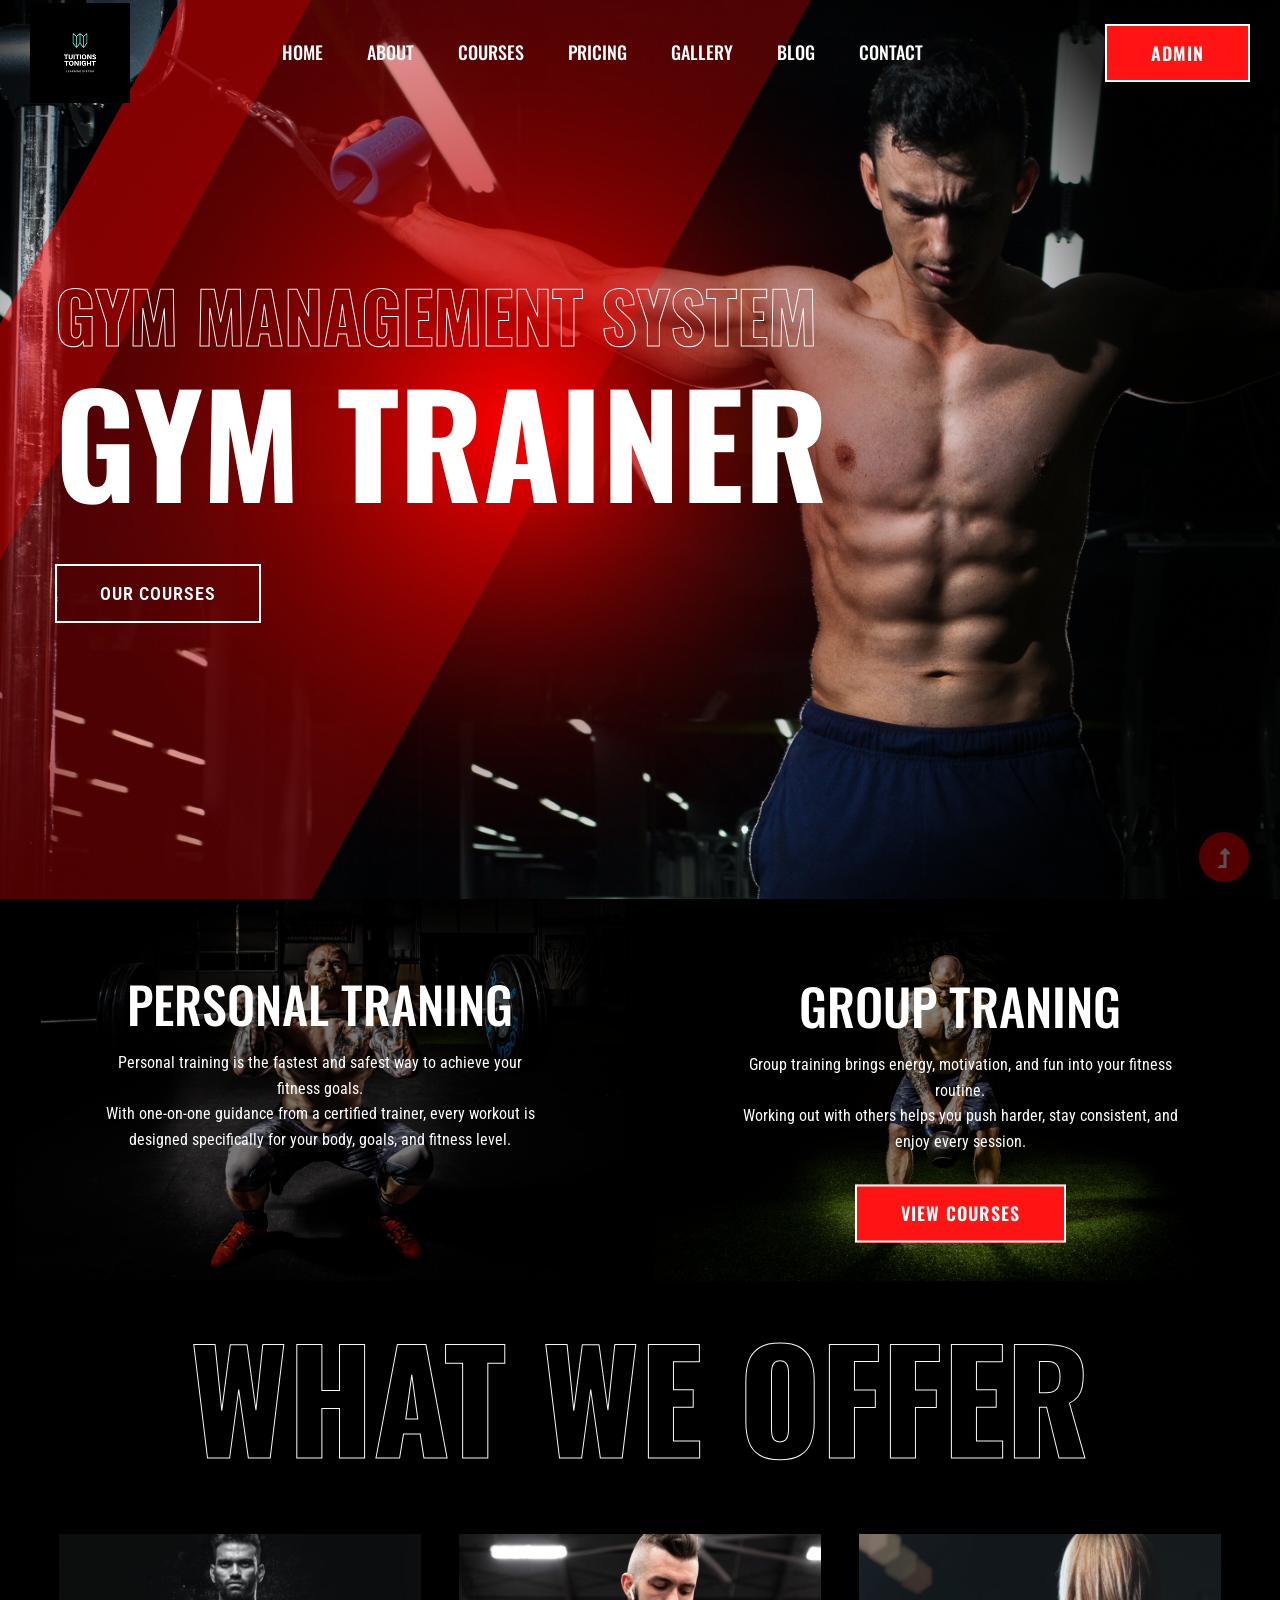
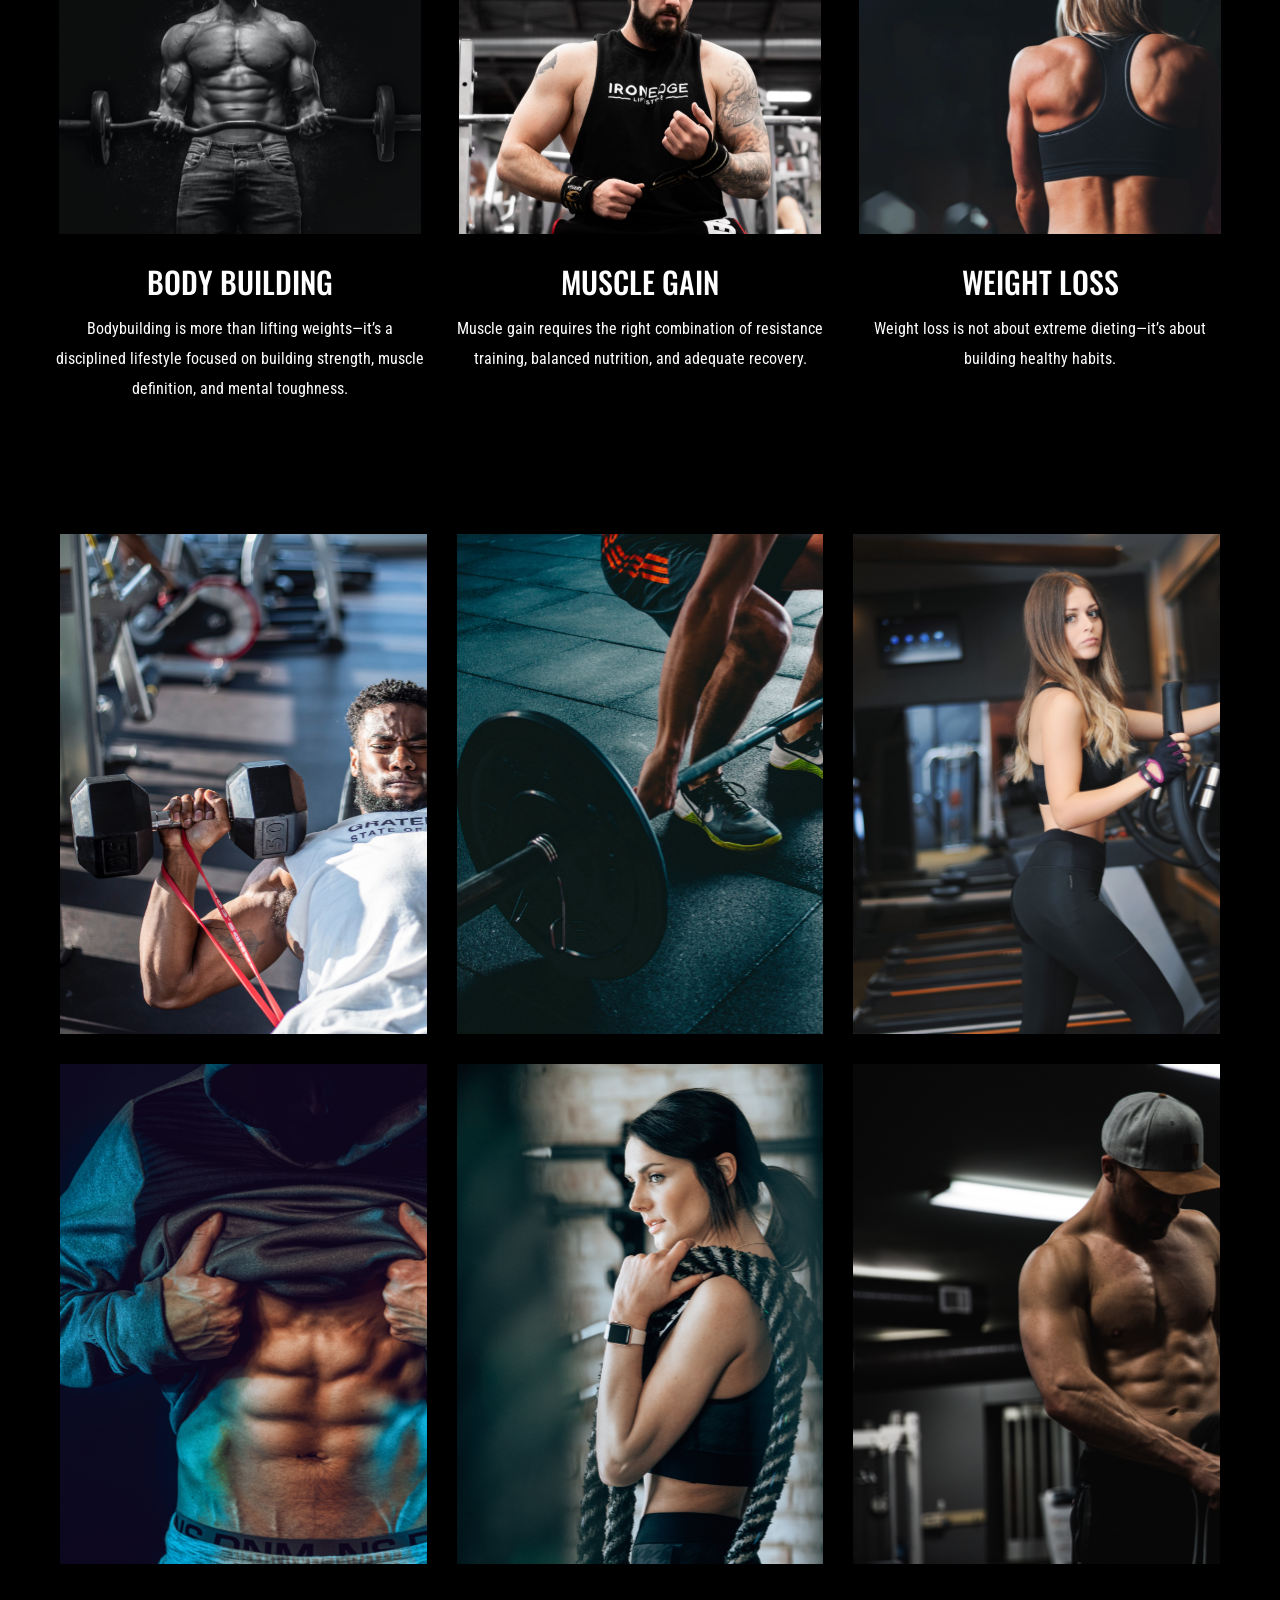
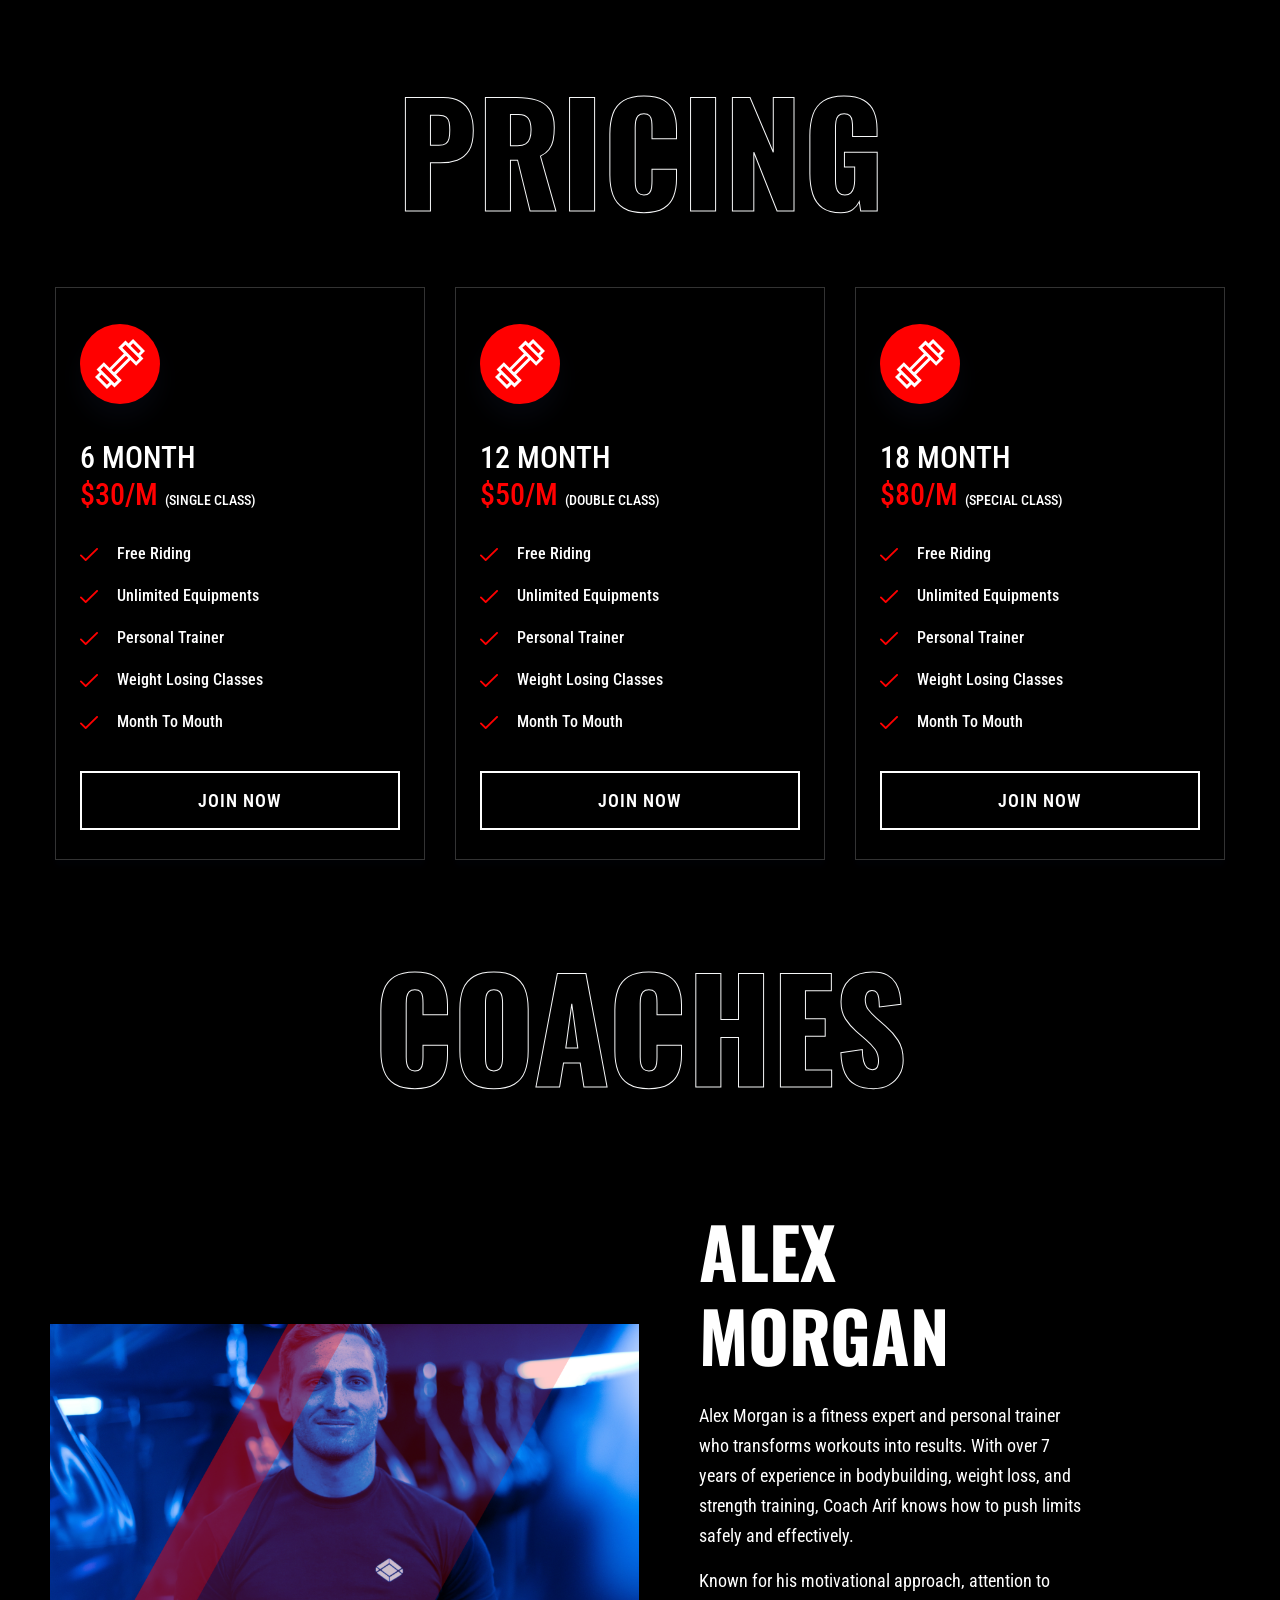
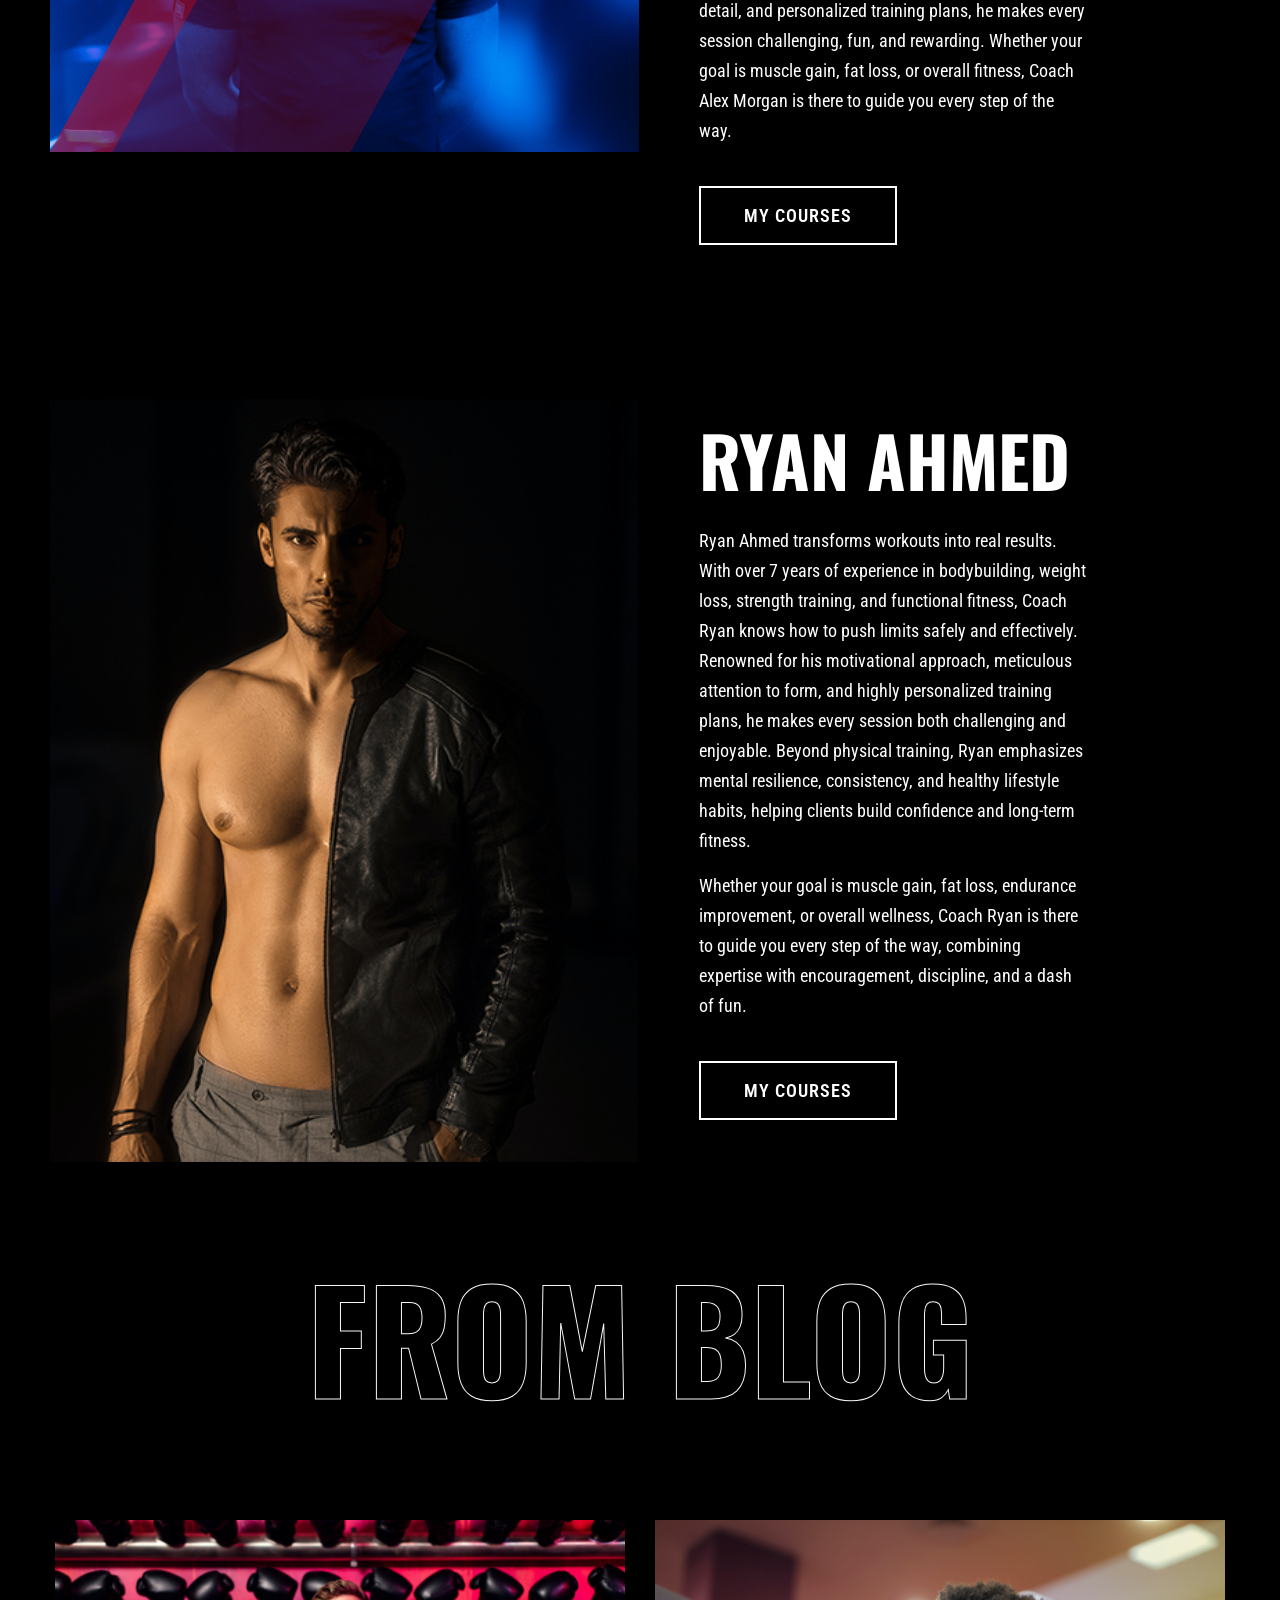
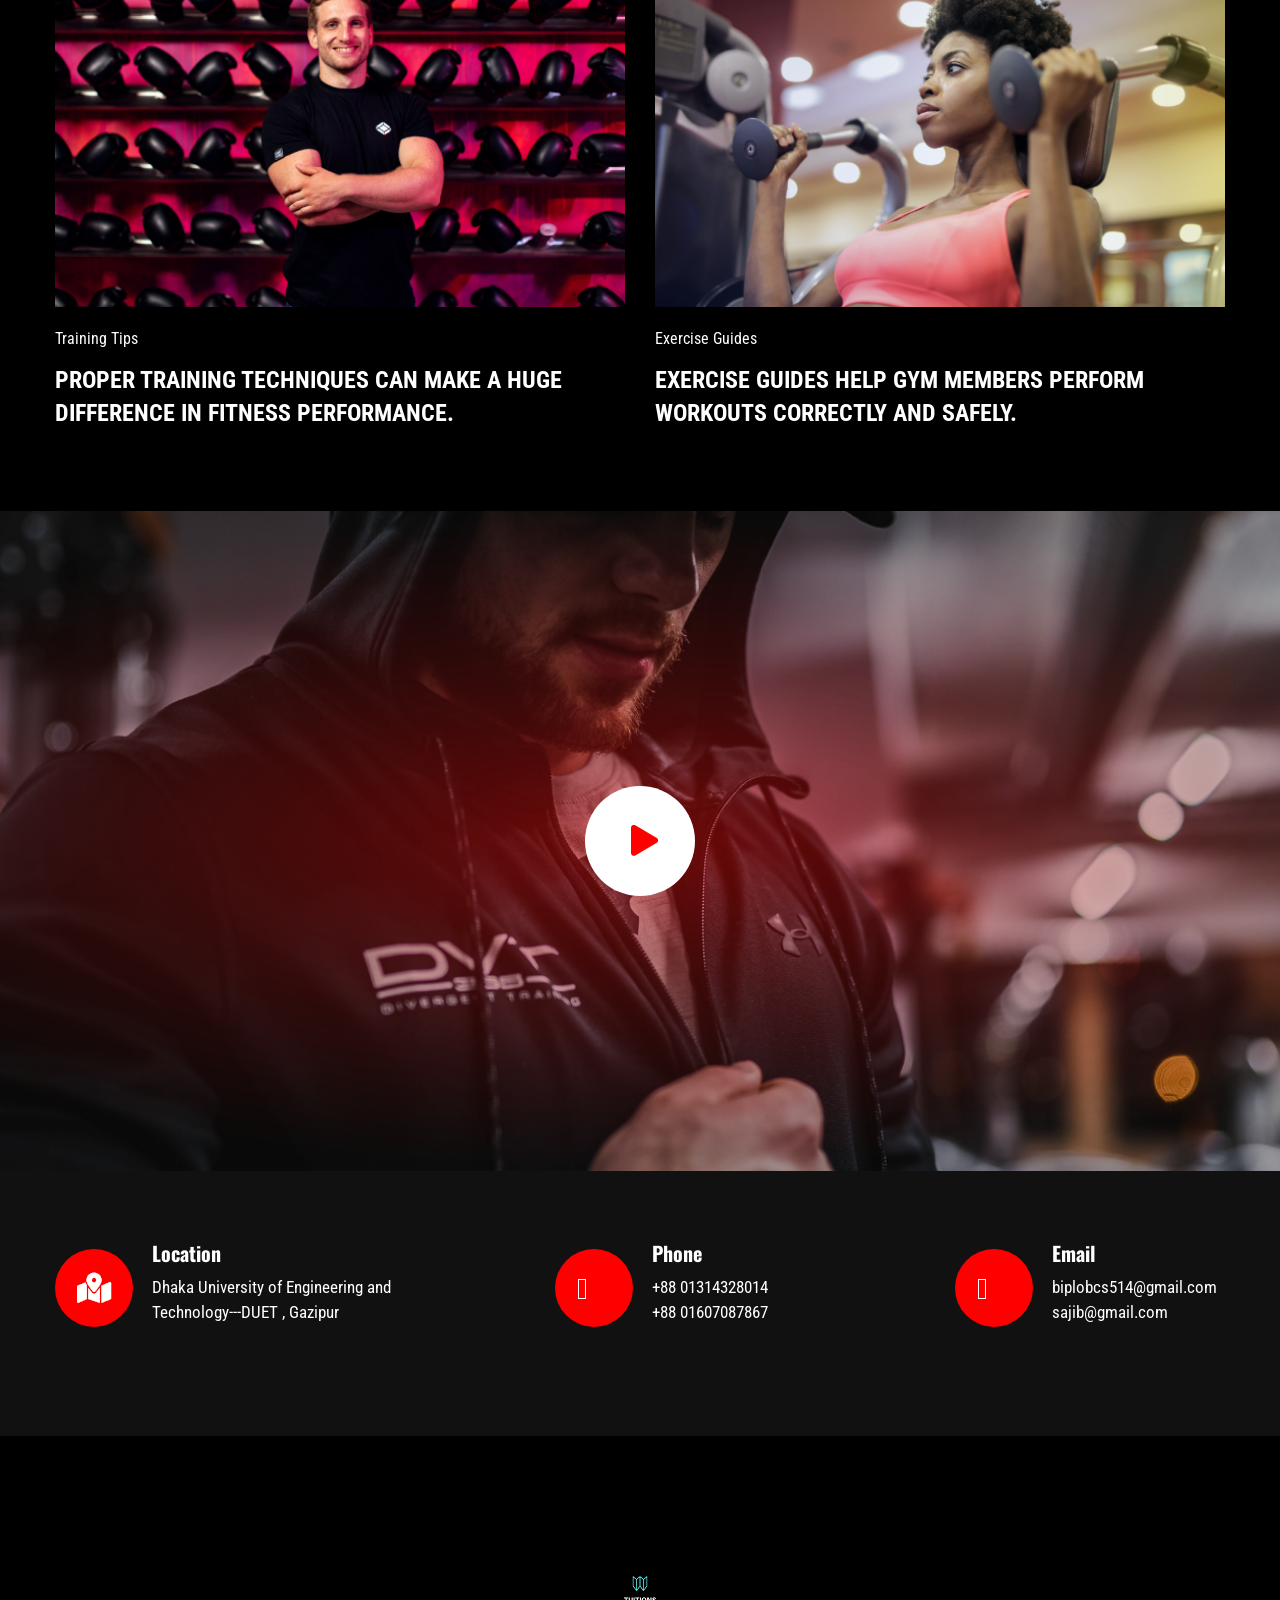
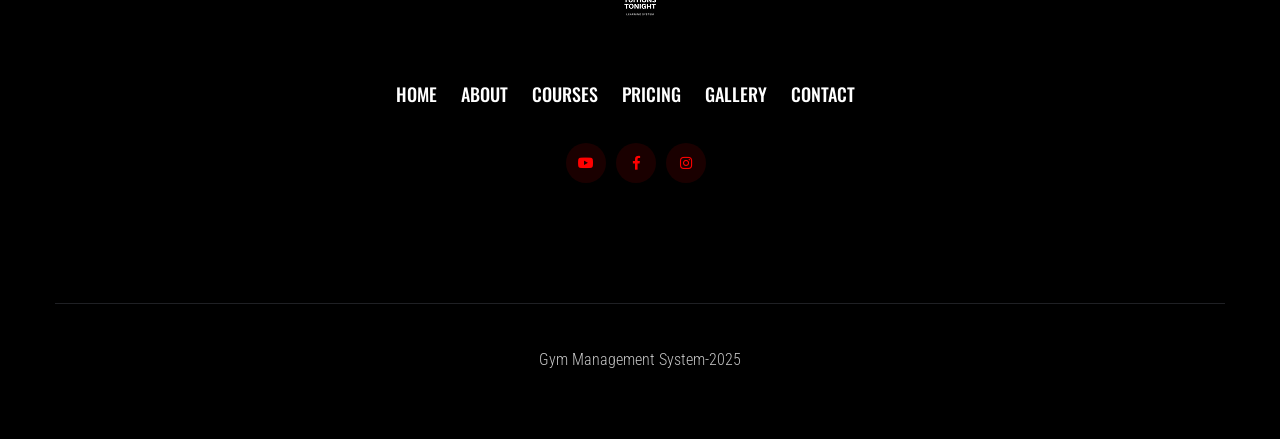
<file: index.html>
<!doctype html>
<html class="no-js" lang="zxx">
<head>
    <meta charset="utf-8">
    <meta http-equiv="x-ua-compatible" content="ie=edge">
    <title>Gym trainer | Template </title>
    <meta name="description" content="">
    <meta name="viewport" content="width=device-width, initial-scale=1">
    <link rel="manifest" href="site.webmanifest">
    <link rel="shortcut icon" type="image/x-icon" href="assets/img/favicon.ico">

    <!-- CSS here -->
    <link rel="stylesheet" href="assets/css/bootstrap.min.css">
    <link rel="stylesheet" href="assets/css/owl.carousel.min.css">
    <link rel="stylesheet" href="assets/css/slicknav.css">
    <link rel="stylesheet" href="assets/css/flaticon.css">
    <link rel="stylesheet" href="assets/css/gijgo.css">
    <link rel="stylesheet" href="assets/css/animate.min.css">
    <link rel="stylesheet" href="assets/css/animated-headline.css">
    <link rel="stylesheet" href="assets/css/magnific-popup.css">
    <link rel="stylesheet" href="assets/css/fontawesome-all.min.css">
    <link rel="stylesheet" href="assets/css/themify-icons.css">
    <link rel="stylesheet" href="assets/css/slick.css">
    <link rel="stylesheet" href="assets/css/nice-select.css">
    <link rel="stylesheet" href="assets/css/style.css">
</head>
<body class="black-bg">
    <!-- ? Preloader Start -->
    <div id="preloader-active">
        <div class="preloader d-flex align-items-center justify-content-center">
            <div class="preloader-inner position-relative">
                <div class="preloader-circle"></div>
                <div class="preloader-img pere-text">
                    <img src="img/TT.png" alt="icon image">
                </div>
            </div>
        </div>
    </div>
    <!-- Preloader Start -->
    <header>
        <!-- Header Start -->
        <div class="header-area header-transparent">
            <div class="main-header header-sticky">
                <div class="container-fluid">
                    <div class="menu-wrapper d-flex align-items-center justify-content-between">
                        <!-- Logo -->
                        <div class="logo">
                            <a href="index.html"><img src="img/TT.png" alt="icon image"></a>
                        </div>
                        <!-- Main-menu -->
                        <div class="main-menu f-right d-none d-lg-block">
                            <nav>
                                <ul id="navigation">
                                    <li><a href="index.html">Home</a></li>
                                    <li><a href="about.html">About</a></li>
                                    <li><a href="courses.html">Courses</a></li>
                                    <li><a href="pricing.html">Pricing</a></li>
                                    <li><a href="gallery.html">Gallery</a></li>
                                    <li><a href="blog.html">Blog</a>
                                        <ul class="submenu">
                                            <li><a href="blog.html">Blog</a></li>
                                            <li><a href="blog_details.html">Blog Details</a></li>
                                            <li><a href="elements.html">Elements</a></li>
                                        </ul>
                                    </li>
                                    <li><a href="contact.html">Contact</a></li>
                                </ul>
                            </nav>
                        </div>          
                        <!-- Header-btn -->
                        <div class="header-btns d-none d-lg-block f-right">
                           <a href="admin-login.php" class="btn">Admin</a>
                       </div>
                       <!-- Mobile Menu -->
                       <div class="col-12">
                        <div class="mobile_menu d-block d-lg-none"></div>
                    </div>
                </div>
            </div>
        </div>
    </div>
    <!-- Header End -->
</header>
<main>
    <!--? slider Area Start-->
    <div class="slider-area position-relative">
        <div class="slider-active">
            <!-- Single Slider -->
            <div class="single-slider slider-height d-flex align-items-center">
                <div class="container">
                    <div class="row">
                        <div class="col-xl-9 col-lg-9 col-md-10">
                            <div class="hero__caption">
                                <span data-animation="fadeInLeft" data-delay="0.1s">Gym Management System</span>
                                <h1 data-animation="fadeInLeft" data-delay="0.4s">Gym Trainer</h1>
                                <a href="courses.html" class="border-btn hero-btn" data-animation="fadeInLeft" data-delay="0.8s">Our Courses</a>
                            </div>
                        </div>
                    </div>
                </div>          
            </div>
        </div>
    </div>
    <!-- slider Area End-->
    <!-- Training categories Start -->
    <section class="traning-categories black-bg">
        <div class="container-fluid">
            <div class="row">
                <div class="col-xl-6 col-lg-6">
                    <div class="single-topic text-center mb-30">
                        <div class="topic-img">
                            <img src="assets/img/gallery/cat1.png" alt="">
                            <div class="topic-content-box">
                                <div class="topic-content">
                                    <h3>Personal traning</h3>
                                    <p>Personal training is the fastest and safest way to achieve your fitness goals.<br> With one-on-one guidance from a certified trainer, every workout is designed specifically for your body, goals, and fitness level.</p>
                                    <a href="courses.html" class="border-btn">View Courses</a>
                                </div>
                            </div>
                        </div>
                    </div>
                </div>
                <div class="col-xl-6 col-lg-6">
                    <div class="single-topic text-center mb-30">
                        <div class="topic-img">
                            <img src="assets/img/gallery/cat2.png" alt="">
                            <div class="topic-content-box">
                                <div class="topic-content">
                                    <h3>Group traning</h3>
                                    <p>Group training brings energy, motivation, and fun into your fitness routine. <br> Working out with others helps you push harder, stay consistent, and enjoy every session.</p>
                                    <a href="courses.html" class="btn">View Courses</a>
                                </div>
                            </div>
                        </div>
                    </div>
                </div>
            </div>
        </div>
    </section>
    <!-- Traning categories End-->
    <!--? Team -->
    <section class="team-area fix">
        <div class="container">
            <div class="row">
                <div class="col-xl-12">
                    <div class="section-tittle text-center mb-55 wow fadeInUp" data-wow-duration="1s" data-wow-delay=".1s">
                        <h2 >What We Offer</h2>
                    </div>
                </div>
            </div>
            <div class="row">
                <div class="col-lg-4 col-md-6">
                    <div class="single-cat text-center mb-30 wow fadeInUp" data-wow-duration="1s" data-wow-delay=".2s" >
                        <div class="cat-icon">
                            <img src="assets/img/gallery/team1.png" alt="">
                        </div>
                        <div class="cat-cap">
                            <h5><a href="services.php">Body Building</a></h5>
                            <p>Bodybuilding is more than lifting weights—it’s a disciplined lifestyle focused on building strength, muscle definition, and mental toughness.</p>
                        </div>
                    </div>
                </div>
                <div class="col-lg-4 col-md-6">
                    <div class="single-cat text-center mb-30 wow fadeInUp" data-wow-duration="1s" data-wow-delay=".4s">
                        <div class="cat-icon">
                            <img src="assets/img/gallery/team2.png" alt="">
                        </div>
                        <div class="cat-cap">
                            <h5><a href="services.php">Muscle Gain</a></h5>
                            <p>Muscle gain requires the right combination of resistance training, balanced nutrition, and adequate recovery. </p>
                        </div>
                    </div>
                </div>
                <div class="col-lg-4 col-md-6">
                    <div class="single-cat text-center mb-30 wow fadeInUp" data-wow-duration="1s" data-wow-delay=".6s">
                        <div class="cat-icon">
                            <img src="assets/img/gallery/team3.png" alt="">
                        </div>
                        <div class="cat-cap">
                            <h5><a href="services.php">Weight Loss</a></h5>
                            <p>Weight loss is not about extreme dieting—it’s about building healthy habits.</p>
                        </div>
                    </div>
                </div>
            </div>
        </div>
    </section>
    <!-- Services End -->
    <!--? Gallery Area Start -->
    <div class="gallery-area section-padding30 ">
        <div class="container-fluid ">
            <div class="row">
                <div class="col-xl-4 col-lg-6 col-md-6 col-sm-6">
                    <div class="box snake mb-30">
                        <div class="gallery-img big-img" style="background-image: url(assets/img/gallery/gallery1.png);"></div>
                        <div class="overlay">
                            <div class="overlay-content">
                                <h3>Muscle gaining </h3>
                                <a href="gallery.html"><i class="ti-plus"></i></a>
                            </div>
                        </div>
                    </div>
                </div>
                <div class="col-xl-4 col-lg-6 col-md-6 col-sm-6">
                    <div class="box snake mb-30">
                        <div class="gallery-img big-img" style="background-image: url(assets/img/gallery/gallery2.png);"></div>
                        <div class="overlay">
                            <div class="overlay-content">
                                <h3>Train Hard</h3>
                                <a href="gallery.html"><i class="ti-plus"></i></a>
                            </div>
                        </div>
                    </div>
                </div>
                <div class="col-xl-4 col-lg-6 col-md-6 col-sm-6">
                    <div class="box snake mb-30">
                        <div class="gallery-img big-img" style="background-image: url(assets/img/gallery/gallery3.png);"></div>
                        <div class="overlay">
                            <div class="overlay-content">
                                <h3>Lean Muscle</h3>
                                <a href="gallery.html"><i class="ti-plus"></i></a>
                            </div>
                        </div>
                    </div>
                </div>
                <div class="col-xl-4 col-lg-6 col-md-6 col-sm-6">
                    <div class="box snake mb-30">
                        <div class="gallery-img big-img" style="background-image: url(assets/img/gallery/gallery4.png);"></div>
                        <div class="overlay">
                            <div class="overlay-content">
                                <h3>Muscle Power </h3>
                                <a href="gallery.html"><i class="ti-plus"></i></a>
                            </div>
                        </div>
                    </div>
                </div>
                <div class="col-xl-4 col-lg-6 col-md-6 col-sm-6">
                    <div class="box snake mb-30">
                        <div class="gallery-img big-img" style="background-image: url(assets/img/gallery/gallery5.png);"></div>
                        <div class="overlay">
                            <div class="overlay-content">
                                <h3>Slim Strength </h3>
                                <a href="gallery.html"><i class="ti-plus"></i></a>
                            </div>
                        </div>
                    </div>
                </div>
                <div class="col-xl-4 col-lg-6 col-md-6 col-sm-6">
                    <div class="box snake mb-30">
                        <div class="gallery-img big-img" style="background-image: url(assets/img/gallery/gallery6.png);"></div>
                        <div class="overlay">
                            <div class="overlay-content">
                                <h3>Power Physique</h3>
                                <a href="gallery.html"><i class="ti-plus"></i></a>
                            </div>
                        </div>
                    </div>
                </div>
            </div>
        </div>
    </div>
    <!-- Gallery Area End -->
    <!-- Courses area start -->
    <section class="pricing-area section-padding40 fix">
        <div class="container">
            <div class="row">
                <div class="col-xl-12">
                    <div class="section-tittle text-center mb-55 wow fadeInUp" data-wow-duration="2s" data-wow-delay=".1s">
                        <h2>Pricing</h2>
                    </div>
                </div>
            </div>
            <div class="row">
                <div class="col-lg-4 col-md-6 col-sm-6">
                    <div class="properties mb-30 wow fadeInUp" data-wow-duration="1s" data-wow-delay=".2s">
                        <div class="properties__card">
                            <div class="about-icon">
                                <img src="assets/img/icon/price.svg" alt="">
                            </div>
                            <div class="properties__caption">
                                <span class="month">6 month</span>
                                <p class="mb-25">$30/m  <span>(Single class)</span></p>
                                <div class="single-features">
                                    <div class="features-icon">
                                        <img src="assets/img/icon/check.svg" alt="">
                                    </div>
                                    <div class="features-caption">
                                        <p>Free riding </p>
                                    </div>
                                </div>
                                <div class="single-features">
                                    <div class="features-icon">
                                        <img src="assets/img/icon/check.svg" alt="">
                                    </div>
                                    <div class="features-caption">
                                        <p>Unlimited equipments</p>
                                    </div>
                                </div>
                                <div class="single-features">
                                    <div class="features-icon">
                                        <img src="assets/img/icon/check.svg" alt="">
                                    </div>
                                    <div class="features-caption">
                                        <p>Personal trainer</p>
                                    </div>
                                </div>
                                <div class="single-features">
                                    <div class="features-icon">
                                        <img src="assets/img/icon/check.svg" alt="">
                                    </div>
                                    <div class="features-caption">
                                        <p>Weight losing classes</p>
                                    </div>
                                </div>
                                <div class="single-features mb-20">
                                    <div class="features-icon">
                                        <img src="assets/img/icon/check.svg" alt="">
                                    </div>
                                    <div class="features-caption">
                                        <p>Month to mouth</p>
                                    </div>
                                </div>
                                <a href="services.php" class="border-btn border-btn2">Join Now</a>
                            </div>
                        </div>
                    </div>
                </div>
                <div class="col-lg-4 col-md-6 col-sm-6">
                    <div class="properties mb-30 wow fadeInUp" data-wow-duration="1s" data-wow-delay=".4s">
                        <div class="properties__card">
                            <div class="about-icon">
                                <img src="assets/img/icon/price.svg" alt="">
                            </div>
                            <div class="properties__caption">
                                <span class="month">12 month</span>
                                <p class="mb-25">$50/m  <span>(Double class)</span></p>
                                <div class="single-features">
                                    <div class="features-icon">
                                        <img src="assets/img/icon/check.svg" alt="">
                                    </div>
                                    <div class="features-caption">
                                        <p>Free riding </p>
                                    </div>
                                </div>
                                <div class="single-features">
                                    <div class="features-icon">
                                        <img src="assets/img/icon/check.svg" alt="">
                                    </div>
                                    <div class="features-caption">
                                        <p>Unlimited equipments</p>
                                    </div>
                                </div>
                                <div class="single-features">
                                    <div class="features-icon">
                                        <img src="assets/img/icon/check.svg" alt="">
                                    </div>
                                    <div class="features-caption">
                                        <p>Personal trainer</p>
                                    </div>
                                </div>
                                <div class="single-features">
                                    <div class="features-icon">
                                        <img src="assets/img/icon/check.svg" alt="">
                                    </div>
                                    <div class="features-caption">
                                        <p>Weight losing classes</p>
                                    </div>
                                </div>
                                <div class="single-features mb-20">
                                    <div class="features-icon">
                                        <img src="assets/img/icon/check.svg" alt="">
                                    </div>
                                    <div class="features-caption">
                                        <p>Month to mouth</p>
                                    </div>
                                </div>
                                <a href="services.php" class="border-btn border-btn2">Join Now</a>
                            </div>
                        </div>
                    </div>
                </div>
                <div class="col-lg-4 col-md-6 col-sm-6">
                    <div class="properties mb-30 wow fadeInUp" data-wow-duration="1s" data-wow-delay=".6s">
                        <div class="properties__card">
                            <div class="about-icon">
                                <img src="assets/img/icon/price.svg" alt="">
                            </div>
                            <div class="properties__caption">
                                <span class="month">18 month</span>
                                <p class="mb-25">$80/m  <span>(Special class)</span></p>
                                <div class="single-features">
                                    <div class="features-icon">
                                        <img src="assets/img/icon/check.svg" alt="">
                                    </div>
                                    <div class="features-caption">
                                        <p>Free riding </p>
                                    </div>
                                </div>
                                <div class="single-features">
                                    <div class="features-icon">
                                        <img src="assets/img/icon/check.svg" alt="">
                                    </div>
                                    <div class="features-caption">
                                        <p>Unlimited equipments</p>
                                    </div>
                                </div>
                                <div class="single-features">
                                    <div class="features-icon">
                                        <img src="assets/img/icon/check.svg" alt="">
                                    </div>
                                    <div class="features-caption">
                                        <p>Personal trainer</p>
                                    </div>
                                </div>
                                <div class="single-features">
                                    <div class="features-icon">
                                        <img src="assets/img/icon/check.svg" alt="">
                                    </div>
                                    <div class="features-caption">
                                        <p>Weight losing classes</p>
                                    </div>
                                </div>
                                <div class="single-features mb-20">
                                    <div class="features-icon">
                                        <img src="assets/img/icon/check.svg" alt="">
                                    </div>
                                    <div class="features-caption">
                                        <p>Month to mouth</p>
                                    </div>
                                </div>
                                <a href="services.php" class="border-btn border-btn2">Join Now</a>
                            </div>
                        </div>
                    </div>
                </div>
            </div>
        </div>
    </section>
    <!-- Courses area End -->
    <!--? About Area-2 Start -->
    <section class="about-area2 fix pb-padding pt-50 pb-80">
        <div class="section-tittle text-center mb-100 wow fadeInUp" data-wow-duration="2s" data-wow-delay=".2s">
                        <h2>Coaches</h2>
                    </div>
        <div class="support-wrapper align-items-center">
            <div class="right-content2">
                <!-- img -->
                <div class="right-img wow fadeInUp" data-wow-duration="1s" data-wow-delay=".1s">
                    <img src="assets/img/gallery/about.png" alt="">
                </div>
            </div>
            <div class="left-content2">
                <!-- section tittle -->
                <div class="section-tittle2 mb-20 wow fadeInUp" data-wow-duration="1s" data-wow-delay=".3s">
                    <div class="front-text">
                        <h2 class="">Alex Morgan</h2>
                        <p>Alex Morgan is a fitness expert and personal trainer who transforms workouts into results. With over 7 years of experience in bodybuilding, weight loss, and strength training, Coach Arif knows how to push limits safely and effectively.</p>
                        <p class="mb-40">Known for his motivational approach, attention to detail, and personalized training plans, he makes every session challenging, fun, and rewarding. Whether your goal is muscle gain, fat loss, or overall fitness, Coach Alex Morgan is there to guide you every step of the way.</p>
                        <a href="courses.html" class="border-btn">My Courses</a>
                    </div>
                </div>
            </div>
        </div>
    </section>

    <section class="about-area2 fix pb-padding pt-50 pb-80">
        <div class="support-wrapper align-items-center">
            <div class="right-content2">
                <!-- img -->
                <div class="right-img wow fadeInUp" data-wow-duration="1s" data-wow-delay=".1s">
                    <img src="assets/img/gallery/about2.png" alt="">
                </div>
            </div>
            <div class="left-content2">
                <!-- section tittle -->
                <div class="section-tittle2 mb-20 wow fadeInUp" data-wow-duration="1s" data-wow-delay=".3s">
                    <div class="front-text">
                        <h2 class="">Ryan Ahmed</h2>
                        <p>Ryan Ahmed transforms workouts into real results. With over 7 years of experience in bodybuilding, weight loss, strength training, and functional fitness, Coach Ryan knows how to push limits safely and effectively.
Renowned for his motivational approach, meticulous attention to form, and highly personalized training plans, he makes every session both challenging and enjoyable. Beyond physical training, Ryan emphasizes mental resilience, consistency, and healthy lifestyle habits, helping clients build confidence and long-term fitness.</p>
                        <p class="mb-40">Whether your goal is muscle gain, fat loss, endurance improvement, or overall wellness, Coach Ryan is there to guide you every step of the way, combining expertise with encouragement, discipline, and a dash of fun.</p>
                        <a href="courses.html" class="border-btn">My Courses</a>
                    </div>
                </div>
            </div>
        </div>
    </section>
    <!-- About Area End -->
    <!--? Blog Area Start -->
    <section class="home-blog-area pt-10 pb-50">
        <div class="container">
            <!-- Section Tittle -->
            <div class="row justify-content-center">
                <div class="col-lg-7 col-md-9 col-sm-10">
                    <div class="section-tittle text-center mb-100 wow fadeInUp" data-wow-duration="2s" data-wow-delay=".2s">
                        <h2>From Blog</h2>
                    </div>
                </div>
            </div>
            <div class="row">
                <div class="col-xl-6 col-lg-6 col-md-6">
                    <div class="home-blog-single mb-30 wow fadeInUp" data-wow-duration="1s" data-wow-delay=".4s">
                        <div class="blog-img-cap">
                            <div class="blog-img">
                                <img src="assets/img/gallery/blog1.png" alt="">
                            </div>
                            <div class="blog-cap">
                                <span>Training Tips</span>
                                <h3><a href="blog_details.html">Proper training techniques can make a huge difference in fitness performance.</a></h3>
                            </div>
                        </div>
                    </div>
                </div>
                <div class="col-xl-6 col-lg-6 col-md-6">
                    <div class="home-blog-single mb-30 wow fadeInUp" data-wow-duration="2s" data-wow-delay=".6s">
                        <div class="blog-img-cap">
                            <div class="blog-img">
                                <img src="assets/img/gallery/blog2.png" alt="">
                            </div>
                            <div class="blog-cap">
                                <span>Exercise Guides</span>
                                <h3><a href="blog_details.html">Exercise guides help gym members perform workouts correctly and safely.</a></h3>
                            </div>
                        </div>
                    </div>
                </div>
            </div>
        </div>
    </section>
    <!-- Blog Area End -->
    <!--? video_start -->
    <div class="video-area section-bg2 d-flex align-items-center"  data-background="assets/img/gallery/video-bg.png">
        <div class="container">
            <div class="video-wrap position-relative">
                <div class="video-icon" >
                    <a class="popup-video btn-icon" href="https://www.youtube.com/watch?v=Amp8mj1BIO4"><i class="fas fa-play"></i></a>
                </div>
            </div>
        </div>
    </div>
    <!-- video_end -->
    <!-- ? services-area -->
    <section class="services-area">
        <div class="container">
            <div class="row justify-content-between">
                <div class="col-xl-4 col-lg-4 col-md-6 col-sm-8">
                    <div class="single-services mb-40 wow fadeInUp" data-wow-duration="1s" data-wow-delay=".1s">
                        <div class="features-icon">
                            <img src="assets/img/icon/icon1.png" alt="">
                        </div>
                        <div class="features-caption">
                            <h3>Location</h3>
                            <p>Dhaka University of Engineering and Technology---DUET , Gazipur</p>
                            
                        </div>
                    </div>
                </div>
                <div class="col-xl-3 col-lg-4 col-md-6 col-sm-8">
                    <div class="single-services mb-40 wow fadeInUp" data-wow-duration="1s" data-wow-delay=".2s">
                        <div class="features-icon">
                            <img src="assets/img/icon/icon2.svg" alt="">
                        </div>
                        <div class="features-caption">
                            <h3>Phone</h3>
                            <p>+88 01314328014</p>
                            <p>+88 01607087867</p>
                        </div>
                    </div>
                </div>
                <div class="col-xl-3 col-lg-4 col-md-6 col-sm-8">
                    <div class="single-services mb-40 wow fadeInUp" data-wow-duration="2s" data-wow-delay=".4s">
                        <div class="features-icon">
                            <img src="assets/img/icon/icon3.svg" alt="">
                        </div>
                        <div class="features-caption">
                            <h3>Email</h3>
                            <p>biplobcs514@gmail.com</p>
                            <p>sajib@gmail.com</p>
                        </div>
                    </div>
                </div>
            </div>
        </div>
    </section>
</main>
<footer>
    <!--? Footer Start-->
    <div class="footer-area black-bg">
        <div class="container">
            <div class="footer-top footer-padding">
                <!-- Footer Menu -->
                <div class="row">
                    <div class="col-xl-12">
                        <div class="single-footer-caption mb-50 text-center">
                            <!-- logo -->
                            <div class="footer-logo wow fadeInUp" data-wow-duration="1s" data-wow-delay=".2s">
                                <a href="index.html"><img src="img/TT.png" alt=""></a>
                            </div>
                            <!-- Menu -->
                            <!-- Header Start -->
                            <div class="header-area main-header2 wow fadeInUp" data-wow-duration="2s" data-wow-delay=".4s">
                                <div class="main-header main-header2">
                                    <div class="menu-wrapper menu-wrapper2">
                                        <!-- Main-menu -->
                                        <div class="main-menu main-menu2 text-center">
                                            <nav>
                                                <ul>
                                                    <li><a href="index.html">Home</a></li>
                                                    <li><a href="about.html">About</a></li>
                                                    <li><a href="courses.html">Courses</a></li>
                                                    <li><a href="pricing.html">Pricing</a></li>
                                                    <li><a href="gallery.html">Gallery</a></li>
                                                    <li><a href="contact.html">Contact</a></li>
                                                </ul>
                                            </nav>
                                        </div>   
                                    </div>
                                </div>
                            </div>
                            <!-- Header End -->
                            <!-- social -->
                            <div class="footer-social mt-30 wow fadeInUp" data-wow-duration="3s" data-wow-delay=".8s">
                                <a href="https://www.youtube.com"><i class="fab fa-youtube"></i></a>
                                <a href="https://facebook.com"><i class="fab fa-facebook-f"></i></a>
                                <a href="https://www.instagram.com"><i class="fab fa-instagram"></i></a>
                            </div>
                        </div>
                    </div>
                </div>
            </div>
            <!-- Footer Bottom -->
            <div class="footer-bottom">
                <div class="row d-flex align-items-center">
                    <div class="col-lg-12">
                        <div class="footer-copy-right text-center">
                            <p>Gym Management System-2025</p>
                          </div>
                      </div>
                  </div>
              </div>
          </div>
      </div>
      <!-- Footer End-->
  </footer>
  <!-- Scroll Up -->
  <div id="back-top" >
    <a title="Go to Top" href="#"> <i class="fas fa-level-up-alt"></i></a>
</div>

<!-- JS here -->

<script src="./assets/js/vendor/modernizr-3.5.0.min.js"></script>
<!-- Jquery, Popper, Bootstrap -->
<script src="./assets/js/vendor/jquery-1.12.4.min.js"></script>
<script src="./assets/js/popper.min.js"></script>
<script src="./assets/js/bootstrap.min.js"></script>
<!-- Jquery Mobile Menu -->
<script src="./assets/js/jquery.slicknav.min.js"></script>

<!-- Jquery Slick , Owl-Carousel Plugins -->
<script src="./assets/js/owl.carousel.min.js"></script>
<script src="./assets/js/slick.min.js"></script>
<!-- One Page, Animated-HeadLin -->
<script src="./assets/js/wow.min.js"></script>
<script src="./assets/js/animated.headline.js"></script>
<script src="./assets/js/jquery.magnific-popup.js"></script>

<!-- Date Picker -->
<script src="./assets/js/gijgo.min.js"></script>
<!-- Nice-select, sticky -->
<script src="./assets/js/jquery.nice-select.min.js"></script>
<script src="./assets/js/jquery.sticky.js"></script>

<!-- counter , waypoint,Hover Direction -->
<script src="./assets/js/jquery.counterup.min.js"></script>
<script src="./assets/js/waypoints.min.js"></script>
<script src="./assets/js/jquery.countdown.min.js"></script>
<script src="./assets/js/hover-direction-snake.min.js"></script>

<!-- contact js -->
<script src="./assets/js/contact.js"></script>
<script src="./assets/js/jquery.form.js"></script>
<script src="./assets/js/jquery.validate.min.js"></script>
<script src="./assets/js/mail-script.js"></script>
<script src="./assets/js/jquery.ajaxchimp.min.js"></script>

<!-- Jquery Plugins, main Jquery -->	
<script src="./assets/js/plugins.js"></script>
<script src="./assets/js/main.js"></script>

</body>
</html>
</file>
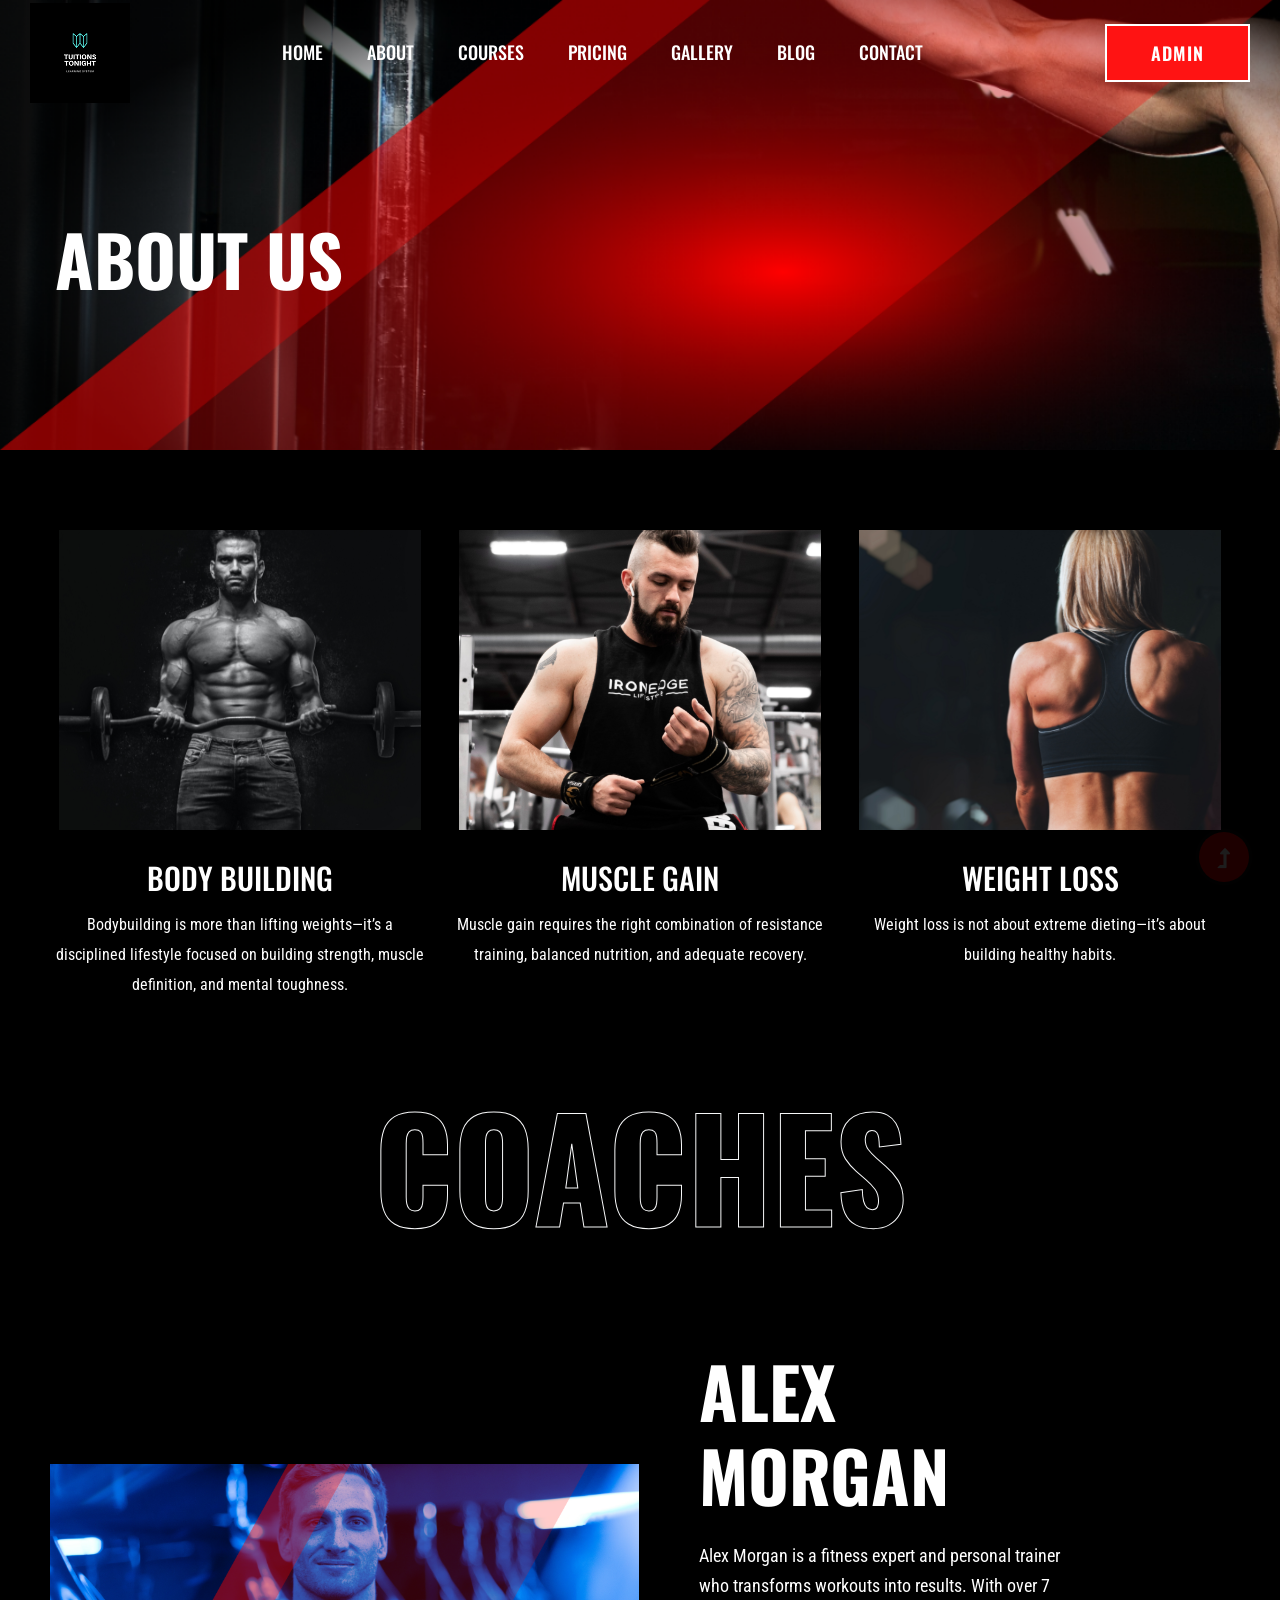
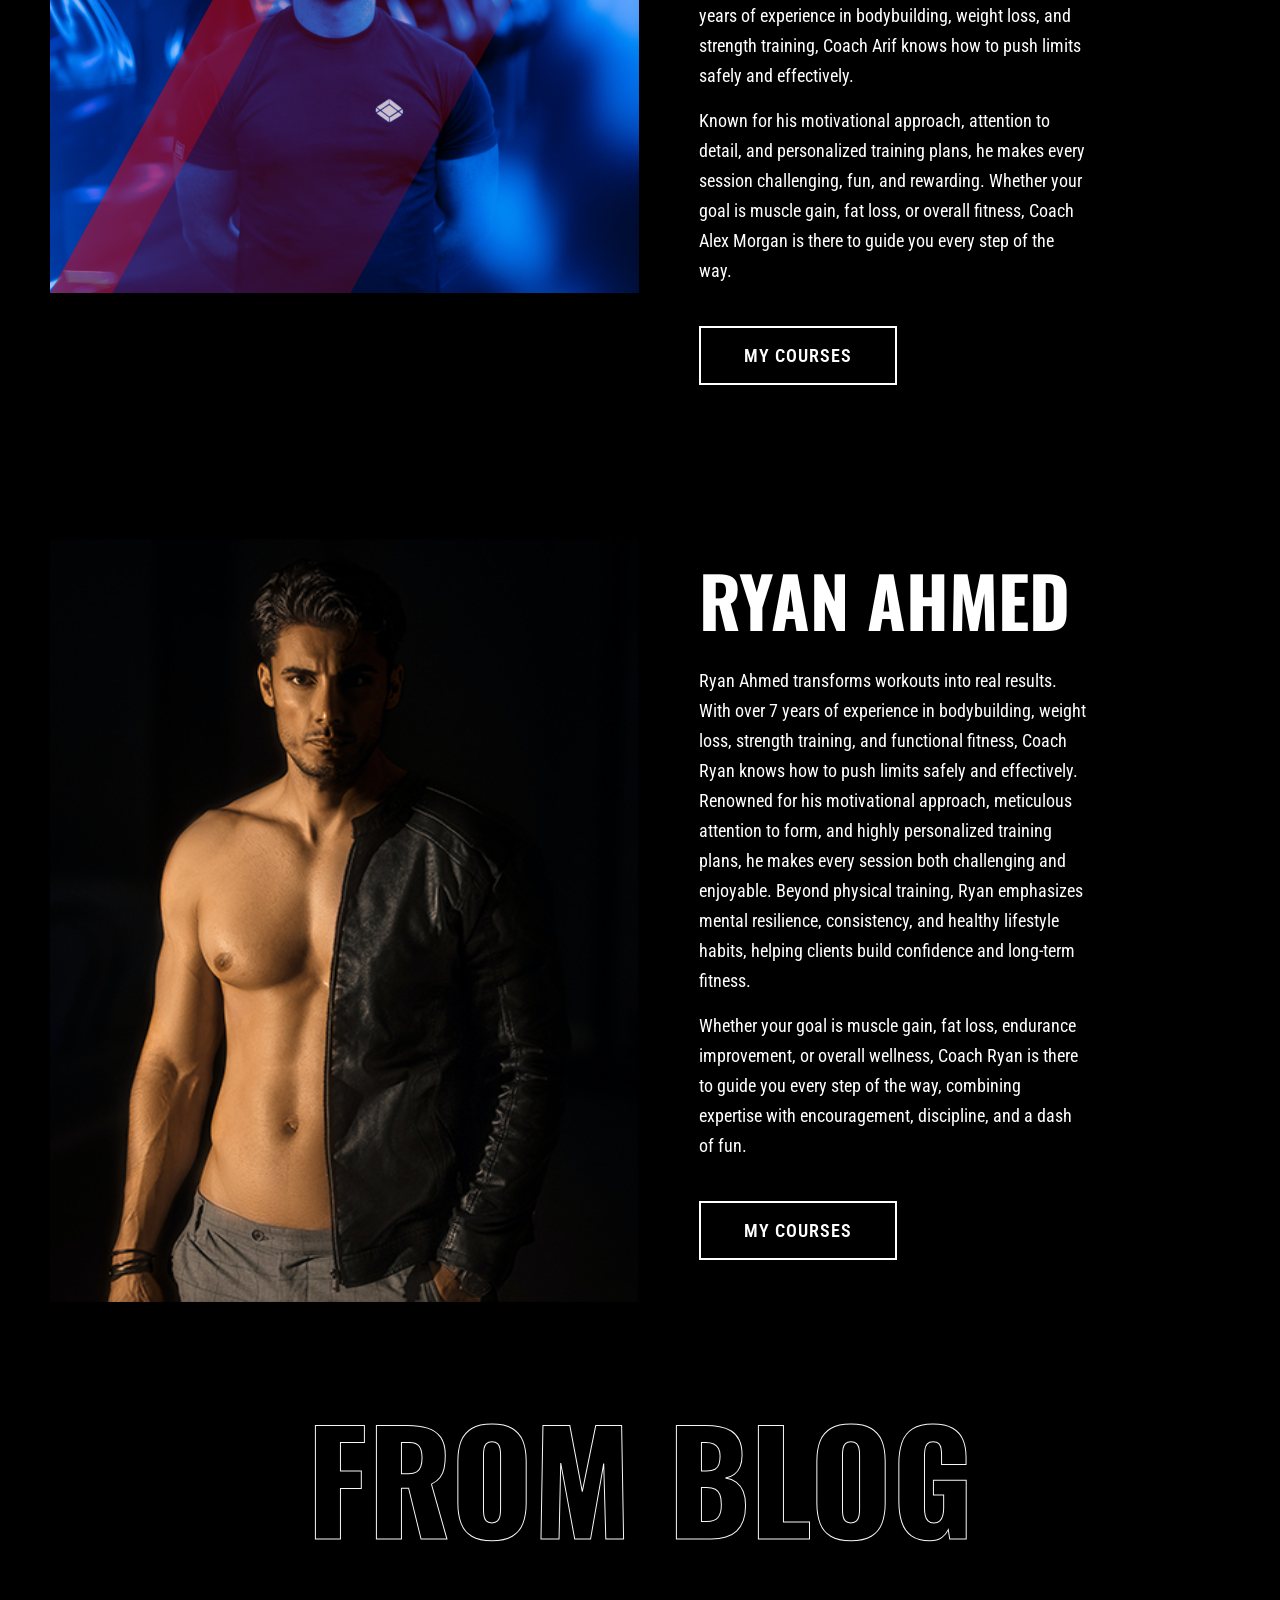
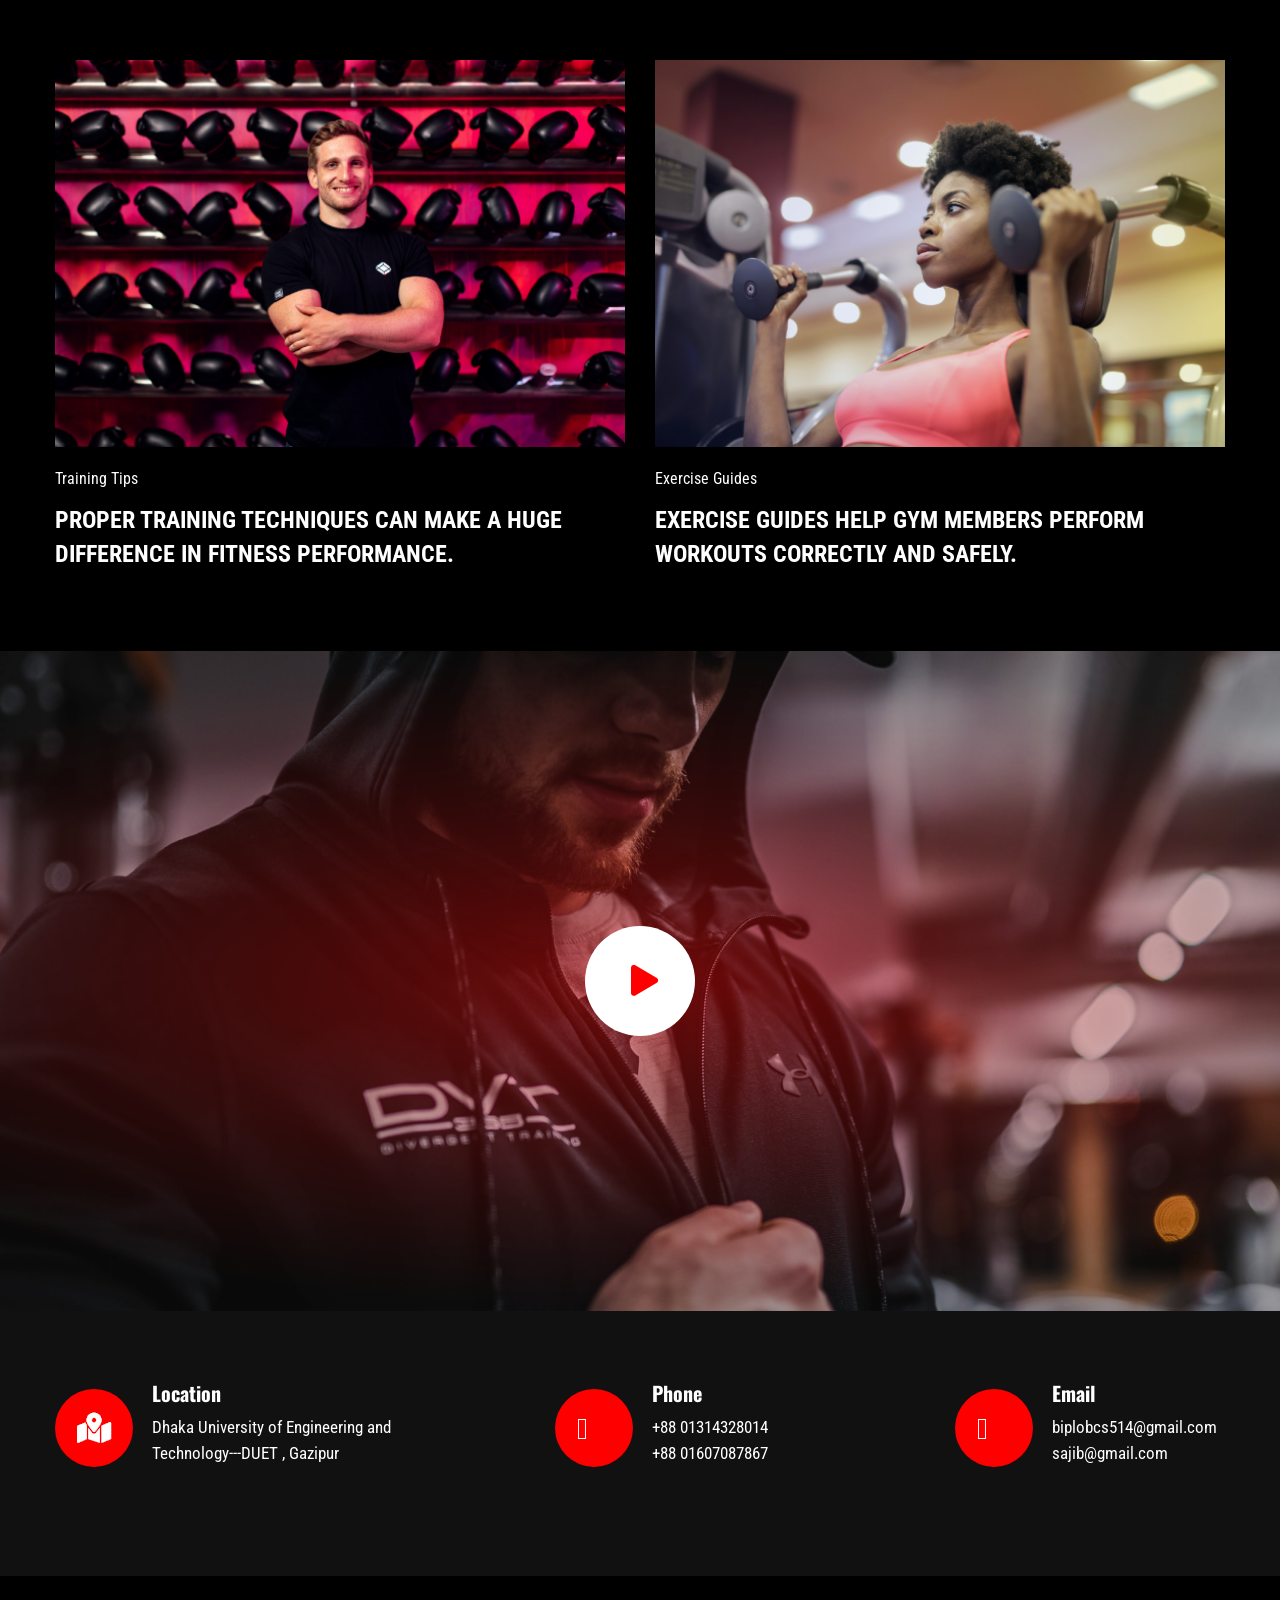
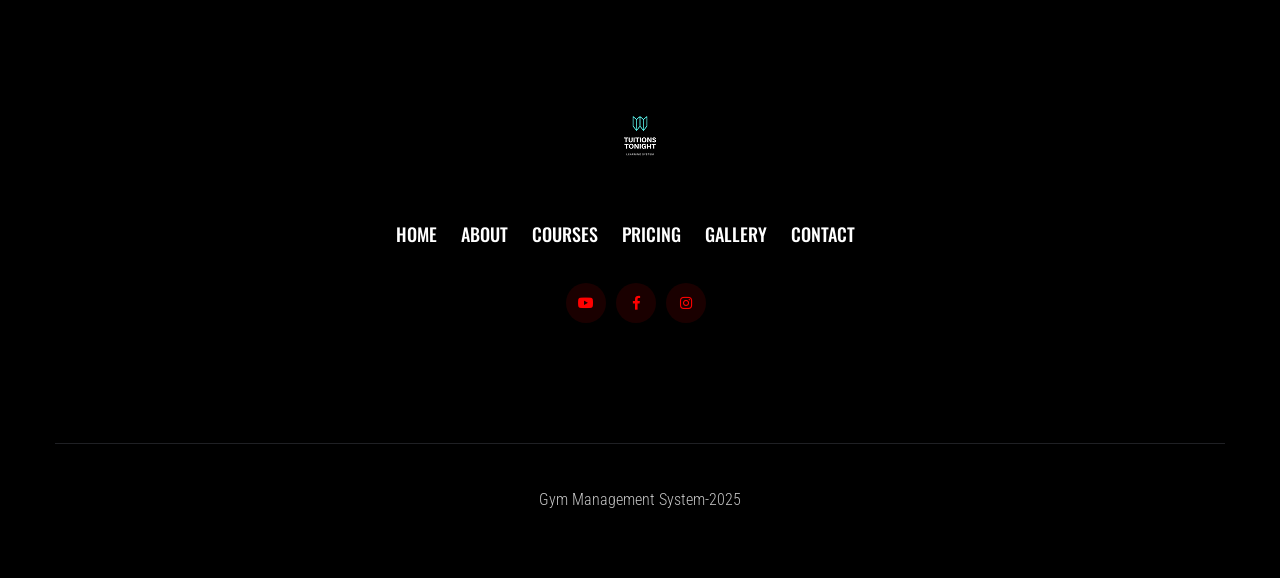
<file: about.html>
<!doctype html>
<html class="no-js" lang="zxx">
<head>
    <meta charset="utf-8">
    <meta http-equiv="x-ua-compatible" content="ie=edge">
    <title>Gym trainer | Template </title>
    <meta name="description" content="">
    <meta name="viewport" content="width=device-width, initial-scale=1">
    <link rel="manifest" href="site.webmanifest">
    <link rel="shortcut icon" type="image/x-icon" href="assets/img/favicon.ico">

    <!-- CSS here -->
    <link rel="stylesheet" href="assets/css/bootstrap.min.css">
    <link rel="stylesheet" href="assets/css/owl.carousel.min.css">
    <link rel="stylesheet" href="assets/css/slicknav.css">
    <link rel="stylesheet" href="assets/css/flaticon.css">
    <link rel="stylesheet" href="assets/css/gijgo.css">
    <link rel="stylesheet" href="assets/css/animate.min.css">
    <link rel="stylesheet" href="assets/css/animated-headline.css">
    <link rel="stylesheet" href="assets/css/magnific-popup.css">
    <link rel="stylesheet" href="assets/css/fontawesome-all.min.css">
    <link rel="stylesheet" href="assets/css/themify-icons.css">
    <link rel="stylesheet" href="assets/css/slick.css">
    <link rel="stylesheet" href="assets/css/nice-select.css">
    <link rel="stylesheet" href="assets/css/style.css">
</head>
<body class="black-bg">
    <!-- ? Preloader Start -->
    <div id="preloader-active">
        <div class="preloader d-flex align-items-center justify-content-center">
            <div class="preloader-inner position-relative">
                <div class="preloader-circle"></div>
                <div class="preloader-img pere-text">
                    <img src="img/TT.png" alt="">
                </div>
            </div>
        </div>
    </div>
    <!-- Preloader Start -->
    <header>
        <!-- Header Start -->
        <div class="header-area header-transparent">
            <div class="main-header header-sticky">
                <div class="container-fluid">
                    <div class="menu-wrapper d-flex align-items-center justify-content-between">
                        <!-- Logo -->
                        <div class="logo">
                            <a href="index.html"><img src="img/TT.png" alt=""></a>
                        </div>
                        <!-- Main-menu -->
                        <div class="main-menu f-right d-none d-lg-block">
                            <nav>
                                <ul id="navigation">
                                    <li><a href="index.html">Home</a></li>
                                    <li><a href="about.html">About</a></li>
                                    <li><a href="courses.html">Courses</a></li>
                                    <li><a href="pricing.html">Pricing</a></li>
                                    <li><a href="gallery.html">Gallery</a></li>
                                   <li><a href="blog.html">Blog</a>
                                        <ul class="submenu">
                                            <li><a href="blog.html">Blog</a></li>
                                            <li><a href="blog_details.html">Blog Details</a></li>
                                            <li><a href="elements.html">Elements</a></li>
                                        </ul>
                                    </li>
                                    <li><a href="contact.html">Contact</a></li>
                                </ul>
                            </nav>
                        </div>          
                        <!-- Header-btn -->
                        <div class="header-btns d-none d-lg-block f-right">
                           <a href="admin-login.php" class="btn">Admin</a>
                       </div>
                       <!-- Mobile Menu -->
                       <div class="col-12">
                        <div class="mobile_menu d-block d-lg-none"></div>
                    </div>
                </div>
            </div>
        </div>
    </div>
    <!-- Header End -->
</header>
<main>
    <!--? Hero Start -->
    <div class="slider-area2">
        <div class="slider-height2 d-flex align-items-center">
            <div class="container">
                <div class="row">
                    <div class="col-xl-12">
                        <div class="hero-cap hero-cap2 pt-70">
                            <h2>About Us</h2>
                        </div>
                    </div>
                </div>
            </div>
        </div>
    </div>
    <!-- Hero End -->
    <!--? Team -->
    <section class="team-area pt-80">
        <div class="container">
            <div class="row">
                <div class="col-lg-4 col-md-6">
                    <div class="single-cat text-center mb-30 wow fadeInUp" data-wow-duration="1s" data-wow-delay=".2s" >
                        <div class="cat-icon">
                            <img src="assets/img/gallery/team1.png" alt="">
                        </div>
                        <div class="cat-cap">
                            <h5><a href="services.php">Body Building</a></h5>
                            <p>Bodybuilding is more than lifting weights—it’s a disciplined lifestyle focused on building strength, muscle definition, and mental toughness.</p>
                        </div>
                    </div>
                </div>
                <div class="col-lg-4 col-md-6">
                    <div class="single-cat text-center mb-30 wow fadeInUp" data-wow-duration="1s" data-wow-delay=".4s">
                        <div class="cat-icon">
                            <img src="assets/img/gallery/team2.png" alt="">
                        </div>
                        <div class="cat-cap">
                            <h5><a href="services.php">Muscle Gain</a></h5>
                            <p>Muscle gain requires the right combination of resistance training, balanced nutrition, and adequate recovery. </p>
                        </div>
                    </div>
                </div>
                <div class="col-lg-4 col-md-6">
                    <div class="single-cat text-center mb-30 wow fadeInUp" data-wow-duration="1s" data-wow-delay=".6s">
                        <div class="cat-icon">
                            <img src="assets/img/gallery/team3.png" alt="">
                        </div>
                        <div class="cat-cap">
                            <h5><a href="services.php">Weight Loss</a></h5>
                            <p>Weight loss is not about extreme dieting—it’s about building healthy habits.</p>
                        </div>
                    </div>
                </div>
            </div>
        </div>
    </section>
    <!-- Services End -->
    <!--? About Area-2 Start -->
    <section class="about-area2 fix pb-padding pt-50 pb-80">
        <div class="section-tittle text-center mb-100 wow fadeInUp" data-wow-duration="2s" data-wow-delay=".2s">
                        <h2>Coaches</h2>
                    </div>
        <div class="support-wrapper align-items-center">
            <div class="right-content2">
                <!-- img -->
                <div class="right-img wow fadeInUp" data-wow-duration="1s" data-wow-delay=".1s">
                    <img src="assets/img/gallery/about.png" alt="">
                </div>
            </div>
            <div class="left-content2">
                <!-- section tittle -->
                <div class="section-tittle2 mb-20 wow fadeInUp" data-wow-duration="1s" data-wow-delay=".3s">
                    <div class="front-text">
                        <h2 class="">Alex Morgan</h2>
                        <p>Alex Morgan is a fitness expert and personal trainer who transforms workouts into results. With over 7 years of experience in bodybuilding, weight loss, and strength training, Coach Arif knows how to push limits safely and effectively.</p>
                        <p class="mb-40">Known for his motivational approach, attention to detail, and personalized training plans, he makes every session challenging, fun, and rewarding. Whether your goal is muscle gain, fat loss, or overall fitness, Coach Alex Morgan is there to guide you every step of the way.</p>
                        <a href="courses.html" class="border-btn">My Courses</a>
                    </div>
                </div>
            </div>
        </div>
    </section>

    <section class="about-area2 fix pb-padding pt-50 pb-80">
        <div class="support-wrapper align-items-center">
            <div class="right-content2">
                <!-- img -->
                <div class="right-img wow fadeInUp" data-wow-duration="1s" data-wow-delay=".1s">
                    <img src="assets/img/gallery/about2.png" alt="">
                </div>
            </div>
            <div class="left-content2">
                <!-- section tittle -->
                <div class="section-tittle2 mb-20 wow fadeInUp" data-wow-duration="1s" data-wow-delay=".3s">
                    <div class="front-text">
                        <h2 class="">Ryan Ahmed</h2>
                        <p>Ryan Ahmed transforms workouts into real results. With over 7 years of experience in bodybuilding, weight loss, strength training, and functional fitness, Coach Ryan knows how to push limits safely and effectively.
Renowned for his motivational approach, meticulous attention to form, and highly personalized training plans, he makes every session both challenging and enjoyable. Beyond physical training, Ryan emphasizes mental resilience, consistency, and healthy lifestyle habits, helping clients build confidence and long-term fitness.</p>
                        <p class="mb-40">Whether your goal is muscle gain, fat loss, endurance improvement, or overall wellness, Coach Ryan is there to guide you every step of the way, combining expertise with encouragement, discipline, and a dash of fun.</p>
                        <a href="courses.html" class="border-btn">My Courses</a>
                    </div>
                </div>
            </div>
        </div>
    </section>
    <!-- About Area End -->
    <!--? Blog Area Start -->
    <section class="home-blog-area pt-10 pb-50">
        <div class="container">
            <!-- Section Tittle -->
            <div class="row justify-content-center">
                <div class="col-lg-7 col-md-9 col-sm-10">
                    <div class="section-tittle text-center mb-100 wow fadeInUp" data-wow-duration="2s" data-wow-delay=".2s">
                        <h2>From Blog</h2>
                    </div>
                </div>
            </div>
            <div class="row">
                <div class="col-xl-6 col-lg-6 col-md-6">
                    <div class="home-blog-single mb-30 wow fadeInUp" data-wow-duration="1s" data-wow-delay=".2s">
                        <div class="blog-img-cap">
                            <div class="blog-img">
                                <img src="assets/img/gallery/blog1.png" alt="">
                            </div>
                            <div class="blog-cap">
                                <span>Training Tips</span>
                                <h3><a href="blog_details.html">Proper training techniques can make a huge difference in fitness performance.</a></h3>
                            </div>
                        </div>
                    </div>
                </div>
                <div class="col-xl-6 col-lg-6 col-md-6">
                    <div class="home-blog-single mb-30 wow fadeInUp" data-wow-duration="1s" data-wow-delay=".4s">
                        <div class="blog-img-cap">
                            <div class="blog-img">
                                <img src="assets/img/gallery/blog2.png" alt="">
                            </div>
                            <div class="blog-cap">
                                 <span>Exercise Guides</span>
                                <h3><a href="blog_details.html">Exercise guides help gym members perform workouts correctly and safely.</a></h3>
                            </div>
                        </div>
                    </div>
                </div>
            </div>
        </div>
    </section>
    <!-- Blog Area End -->
    <!--? video_start -->
    <div class="video-area section-bg2 d-flex align-items-center"  data-background="assets/img/gallery/video-bg.png">
        <div class="container">
            <div class="video-wrap position-relative">
                <div class="video-icon" >
                    <a class="popup-video btn-icon" href="https://www.youtube.com/watch?v=Amp8mj1BIO4"><i class="fas fa-play"></i></a>
                </div>
            </div>
        </div>
    </div>
    <!-- video_end -->
    <!-- ? services-area -->
    <section class="services-area">
        <div class="container">
            <div class="row justify-content-between">
                <div class="col-xl-4 col-lg-4 col-md-6 col-sm-8">
                    <div class="single-services mb-40 wow fadeInUp" data-wow-duration="1s" data-wow-delay=".1s">
                        <div class="features-icon">
                            <img src="assets/img/icon/icon1.png" alt="">
                        </div>
                        <div class="features-caption">
                            <h3>Location</h3>
                            <p>Dhaka University of Engineering and Technology---DUET , Gazipur</p>
                        </div>
                    </div>
                </div>
                <div class="col-xl-3 col-lg-4 col-md-6 col-sm-8">
                    <div class="single-services mb-40 wow fadeInUp" data-wow-duration="1s" data-wow-delay=".2s">
                        <div class="features-icon">
                            <img src="assets/img/icon/icon2.svg" alt="">
                        </div>
                        <div class="features-caption">
                            <h3>Phone</h3>
                           <p>+88 01314328014</p>
                            <p>+88 01607087867</p>
                        </div>
                    </div>
                </div>
                <div class="col-xl-3 col-lg-4 col-md-6 col-sm-8">
                    <div class="single-services mb-40 wow fadeInUp" data-wow-duration="2s" data-wow-delay=".4s">
                        <div class="features-icon">
                            <img src="assets/img/icon/icon3.svg" alt="">
                        </div>
                        <div class="features-caption">
                            <h3>Email</h3>
                            <p>biplobcs514@gmail.com</p>
                            <p>sajib@gmail.com</p>
                            
                        </div>
                    </div>
                </div>
            </div>
        </div>
    </section>
</main>
<footer>
    <!--? Footer Start-->
    <div class="footer-area black-bg">
        <div class="container">
            <div class="footer-top footer-padding">
                <!-- Footer Menu -->
                <div class="row">
                    <div class="col-xl-12">
                        <div class="single-footer-caption mb-50 text-center">
                            <!-- logo -->
                            <div class="footer-logo wow fadeInUp" data-wow-duration="1s" data-wow-delay=".2s">
                                <a href="index.html"><img src="img/TT.png" alt=""></a>
                            </div>
                            <!-- Menu -->
                            <!-- Header Start -->
                            <div class="header-area main-header2 wow fadeInUp" data-wow-duration="2s" data-wow-delay=".4s">
                                <div class="main-header main-header2">
                                    <div class="menu-wrapper menu-wrapper2">
                                        <!-- Main-menu -->
                                        <div class="main-menu main-menu2 text-center">
                                            <nav>
                                                <ul>
                                                    <li><a href="index.html">Home</a></li>
                                                    <li><a href="about.html">About</a></li>
                                                    <li><a href="courses.html">Courses</a></li>
                                                    <li><a href="pricing.html">Pricing</a></li>
                                                    <li><a href="gallery.html">Gallery</a></li>
                                                    <li><a href="contact.html">Contact</a></li>
                                                </ul>
                                            </nav>
                                        </div>   
                                    </div>
                                </div>
                            </div>
                            <!-- Header End -->
                            <!-- social -->
                            <div class="footer-social mt-30 wow fadeInUp" data-wow-duration="3s" data-wow-delay=".8s">
                                <a href="https://www.youtube.com"><i class="fab fa-youtube"></i></a>
                                <a href="https://m.facebook.com"><i class="fab fa-facebook-f"></i></a>
                                <a href="https://www.instagram.com"><i class="fab fa-instagram"></i></a>
                            </div>
                        </div>
                    </div>
                </div>
            </div>
            <!-- Footer Bottom -->
            <div class="footer-bottom">
                <div class="row d-flex align-items-center">
                    <div class="col-lg-12">
                        <div class="footer-copy-right text-center">
                            <p><!-- Link back to Colorlib can't be removed. Template is licensed under CC BY 3.0. -->
                              Gym Management System-2025 
                              <!-- Link back to Colorlib can't be removed. Template is licensed under CC BY 3.0. --></p>
                          </div>
                      </div>
                  </div>
              </div>
          </div>
      </div>
      <!-- Footer End-->
  </footer>
  <!-- Scroll Up -->
  <div id="back-top" >
    <a title="Go to Top" href="#"> <i class="fas fa-level-up-alt"></i></a>
</div>

<!-- JS here -->

<script src="./assets/js/vendor/modernizr-3.5.0.min.js"></script>
<!-- Jquery, Popper, Bootstrap -->
<script src="./assets/js/vendor/jquery-1.12.4.min.js"></script>
<script src="./assets/js/popper.min.js"></script>
<script src="./assets/js/bootstrap.min.js"></script>
<!-- Jquery Mobile Menu -->
<script src="./assets/js/jquery.slicknav.min.js"></script>

<!-- Jquery Slick , Owl-Carousel Plugins -->
<script src="./assets/js/owl.carousel.min.js"></script>
<script src="./assets/js/slick.min.js"></script>
<!-- One Page, Animated-HeadLin -->
<script src="./assets/js/wow.min.js"></script>
<script src="./assets/js/animated.headline.js"></script>
<script src="./assets/js/jquery.magnific-popup.js"></script>

<!-- Date Picker -->
<script src="./assets/js/gijgo.min.js"></script>
<!-- Nice-select, sticky -->
<script src="./assets/js/jquery.nice-select.min.js"></script>
<script src="./assets/js/jquery.sticky.js"></script>

<!-- counter , waypoint,Hover Direction -->
<script src="./assets/js/jquery.counterup.min.js"></script>
<script src="./assets/js/waypoints.min.js"></script>
<script src="./assets/js/jquery.countdown.min.js"></script>
<script src="./assets/js/hover-direction-snake.min.js"></script>

<!-- contact js -->
<script src="./assets/js/contact.js"></script>
<script src="./assets/js/jquery.form.js"></script>
<script src="./assets/js/jquery.validate.min.js"></script>
<script src="./assets/js/mail-script.js"></script>
<script src="./assets/js/jquery.ajaxchimp.min.js"></script>

<!-- Jquery Plugins, main Jquery -->	
<script src="./assets/js/plugins.js"></script>
<script src="./assets/js/main.js"></script>

</body>
</html>
</file>
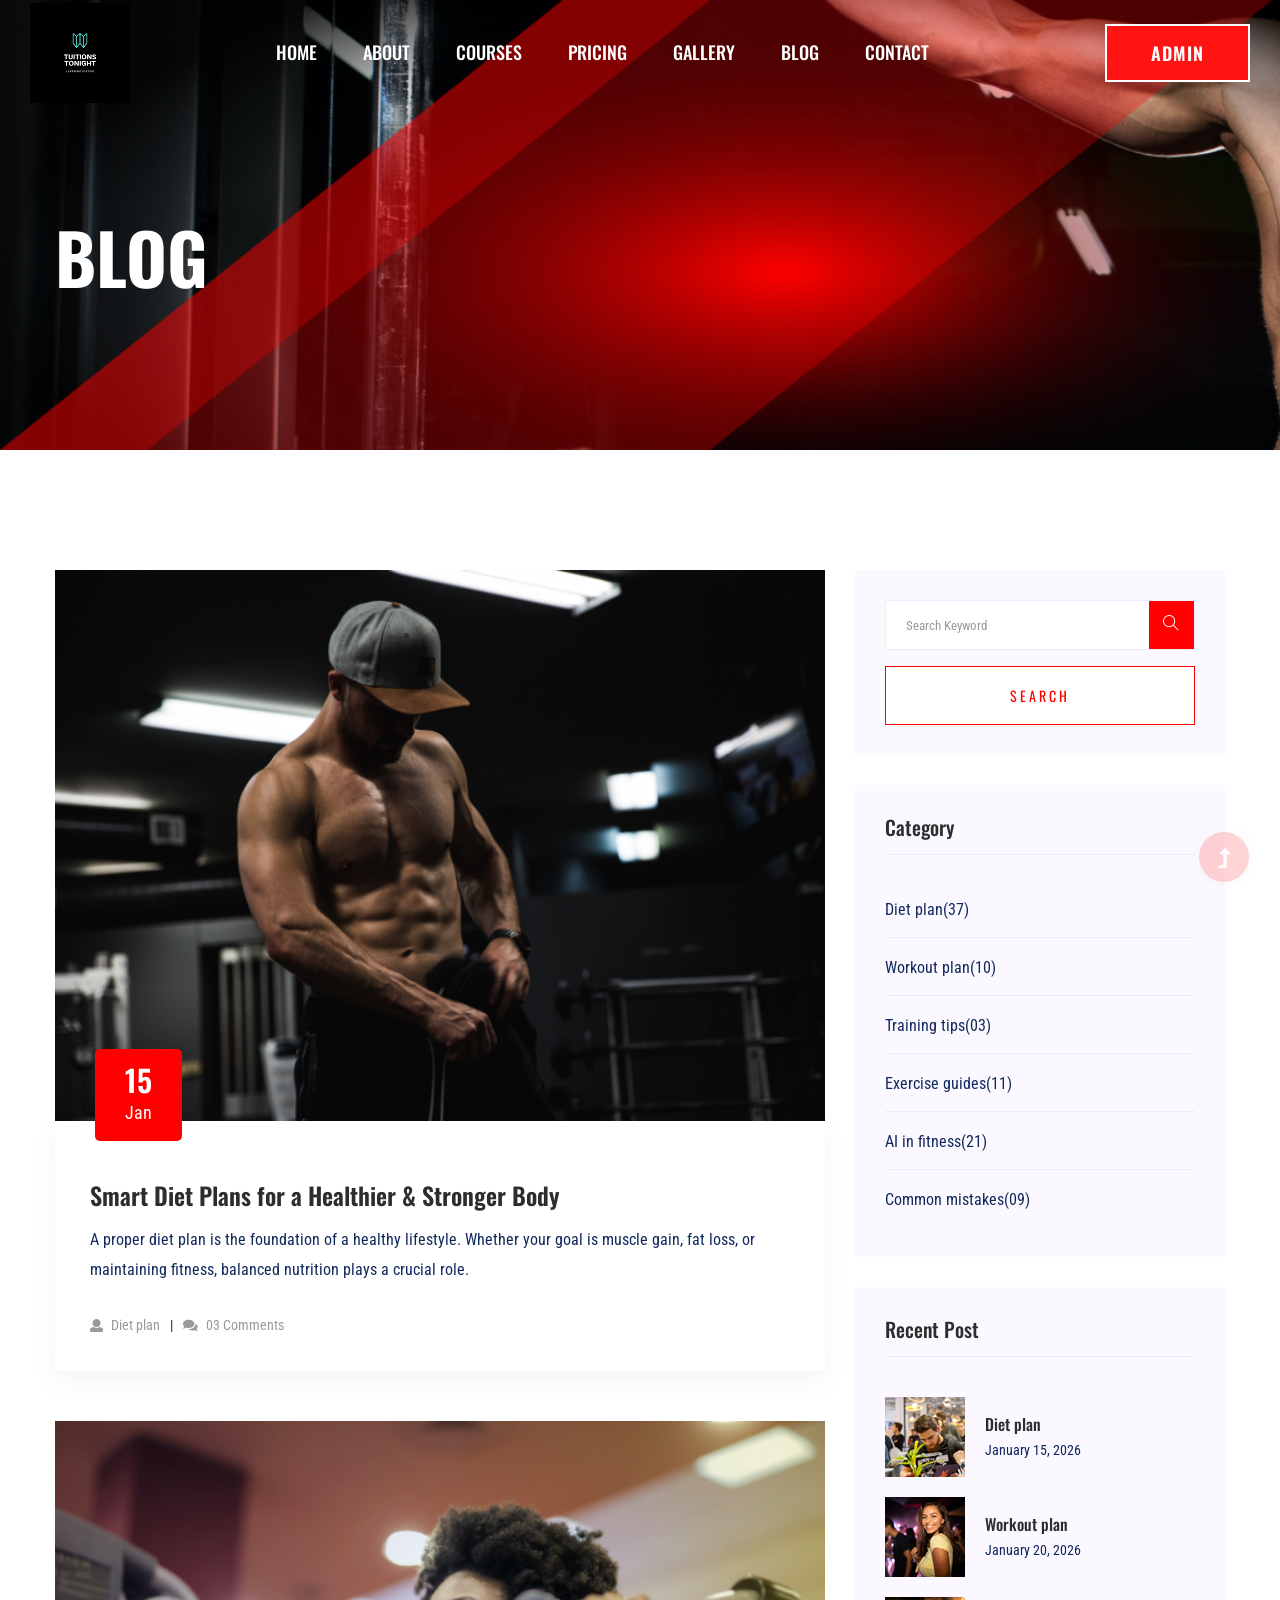
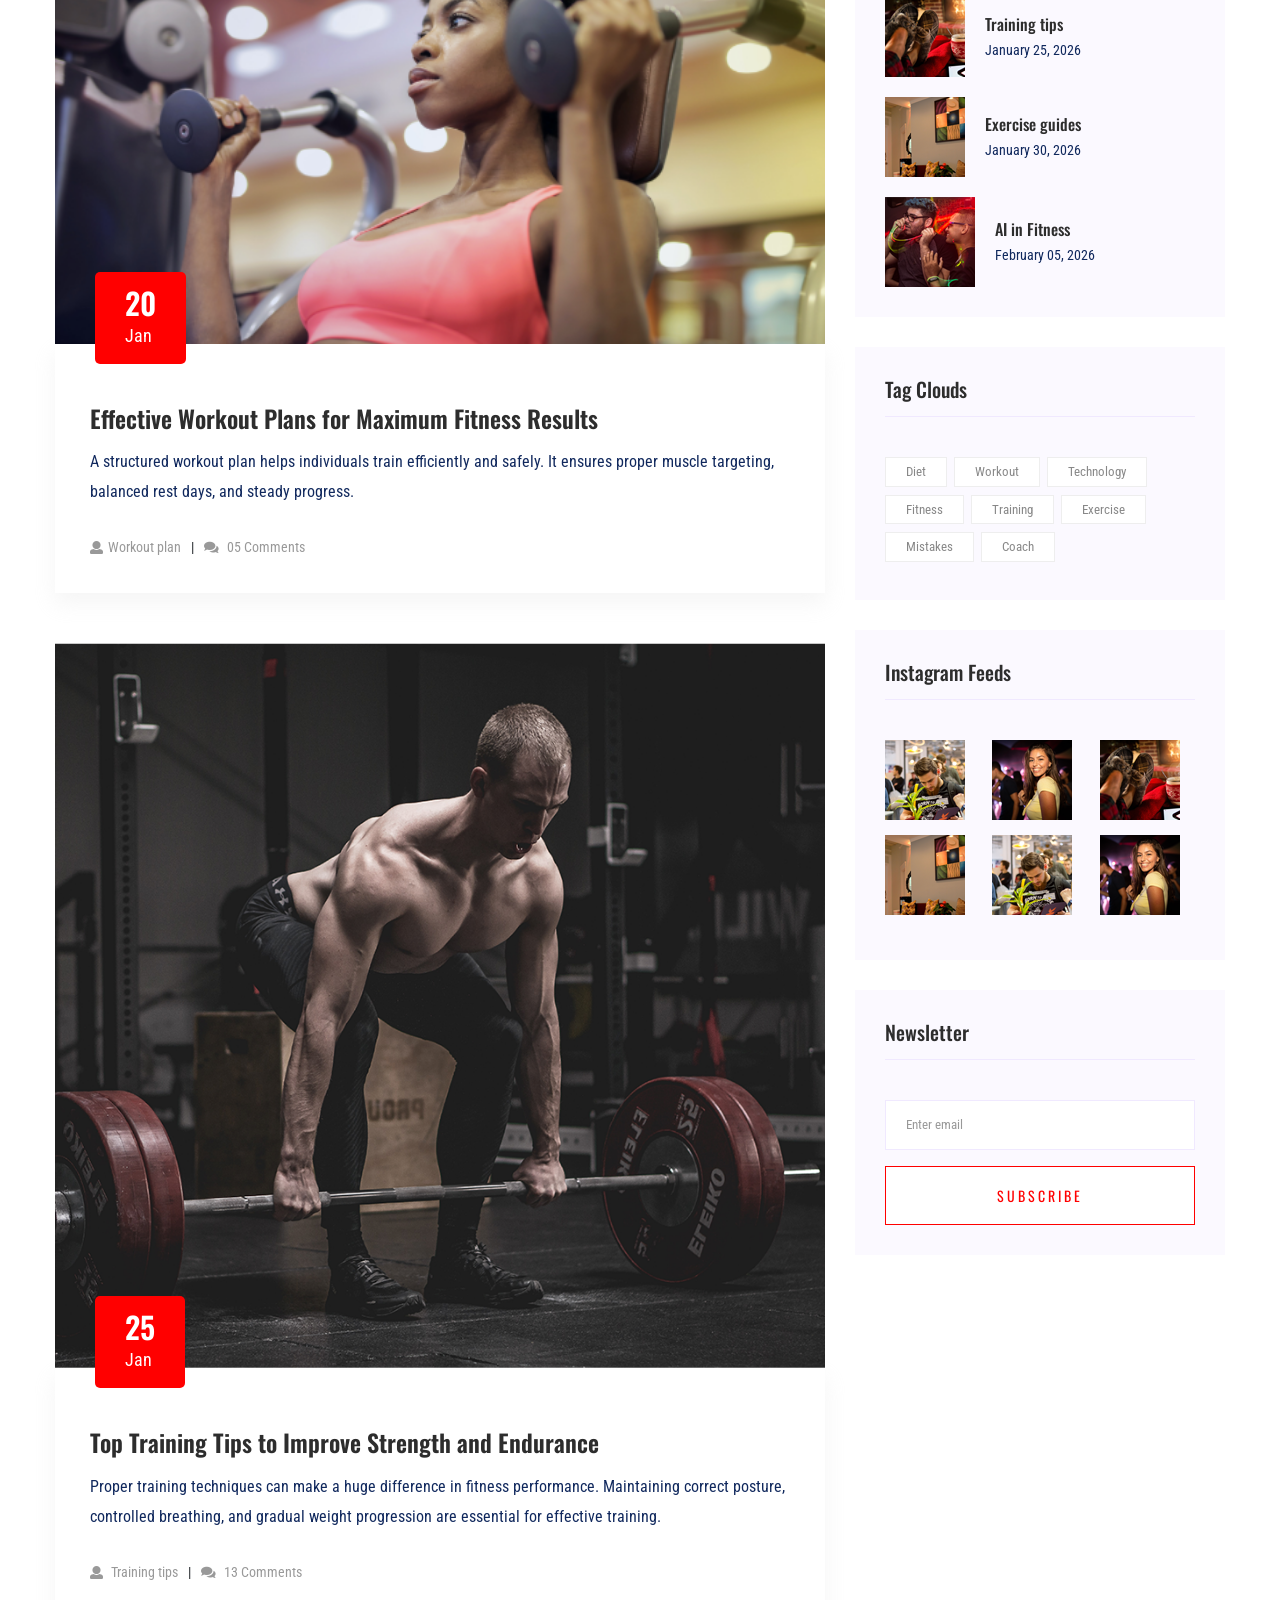
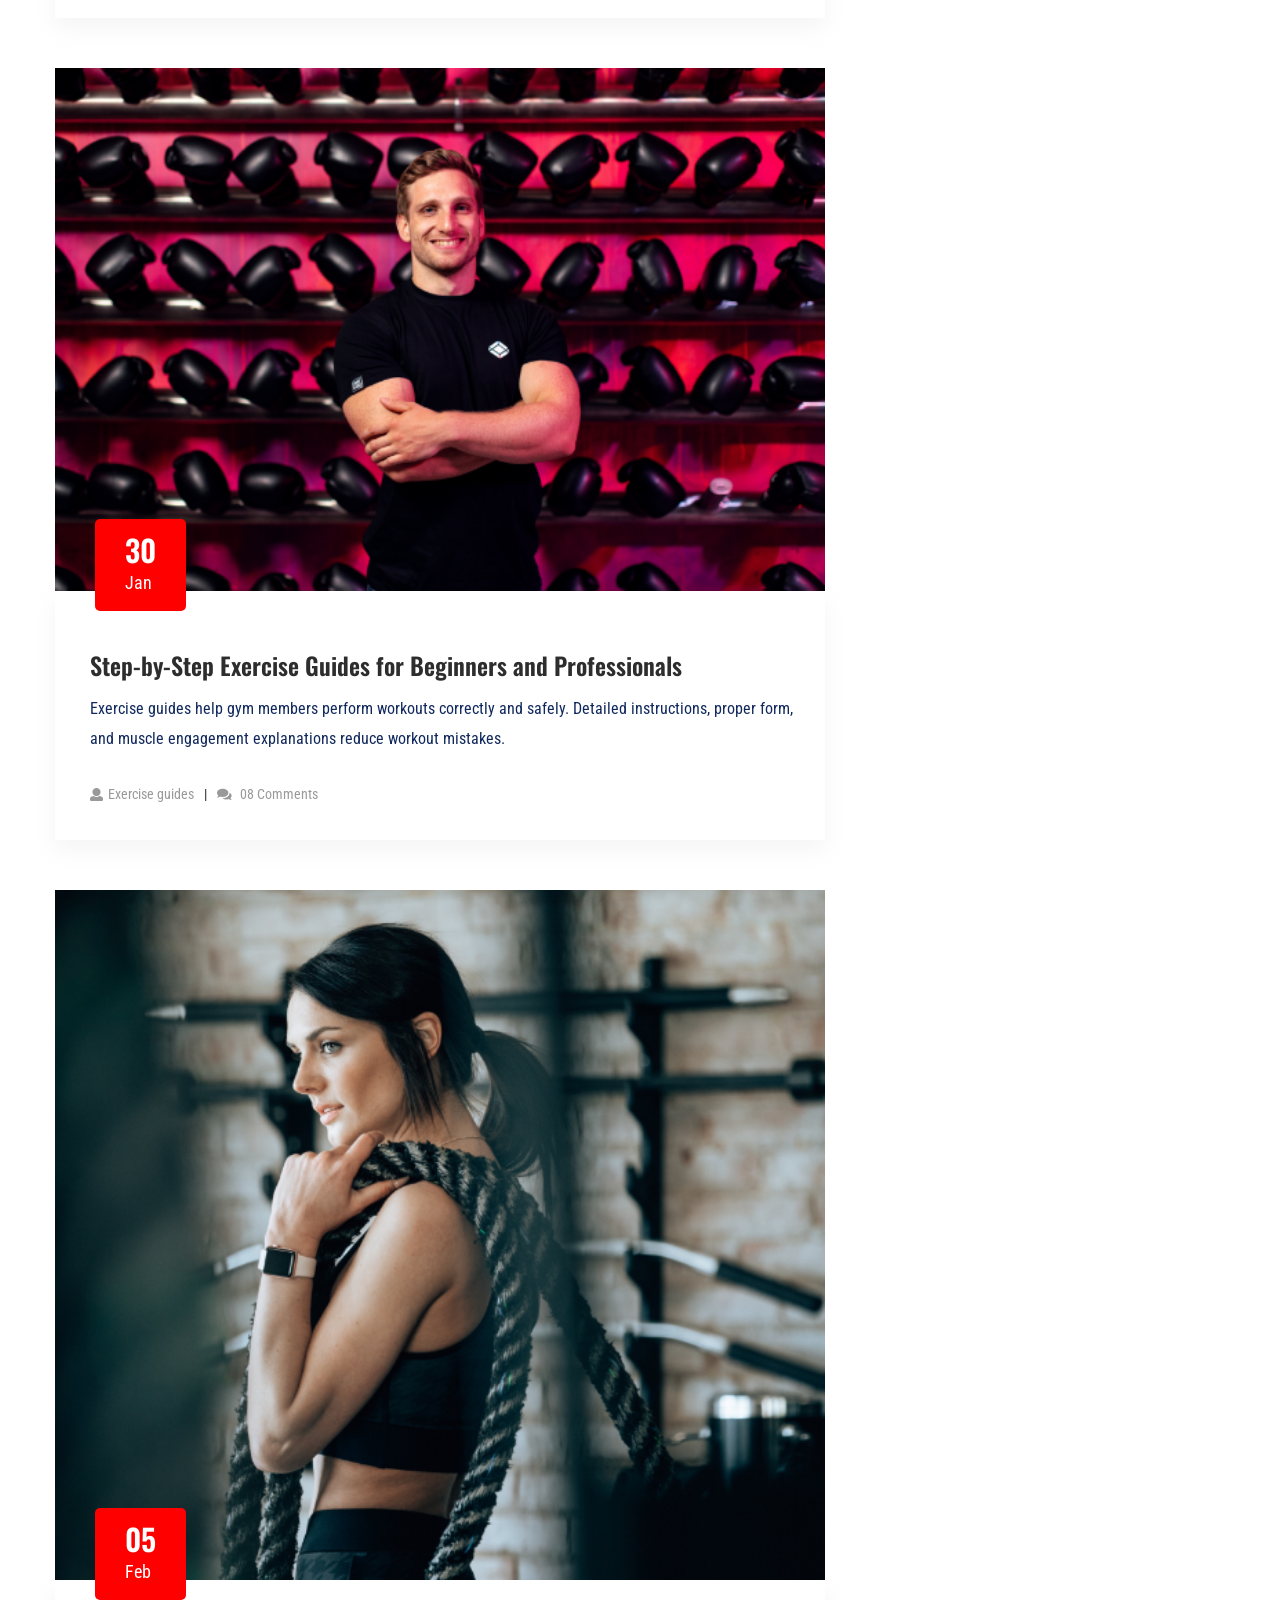
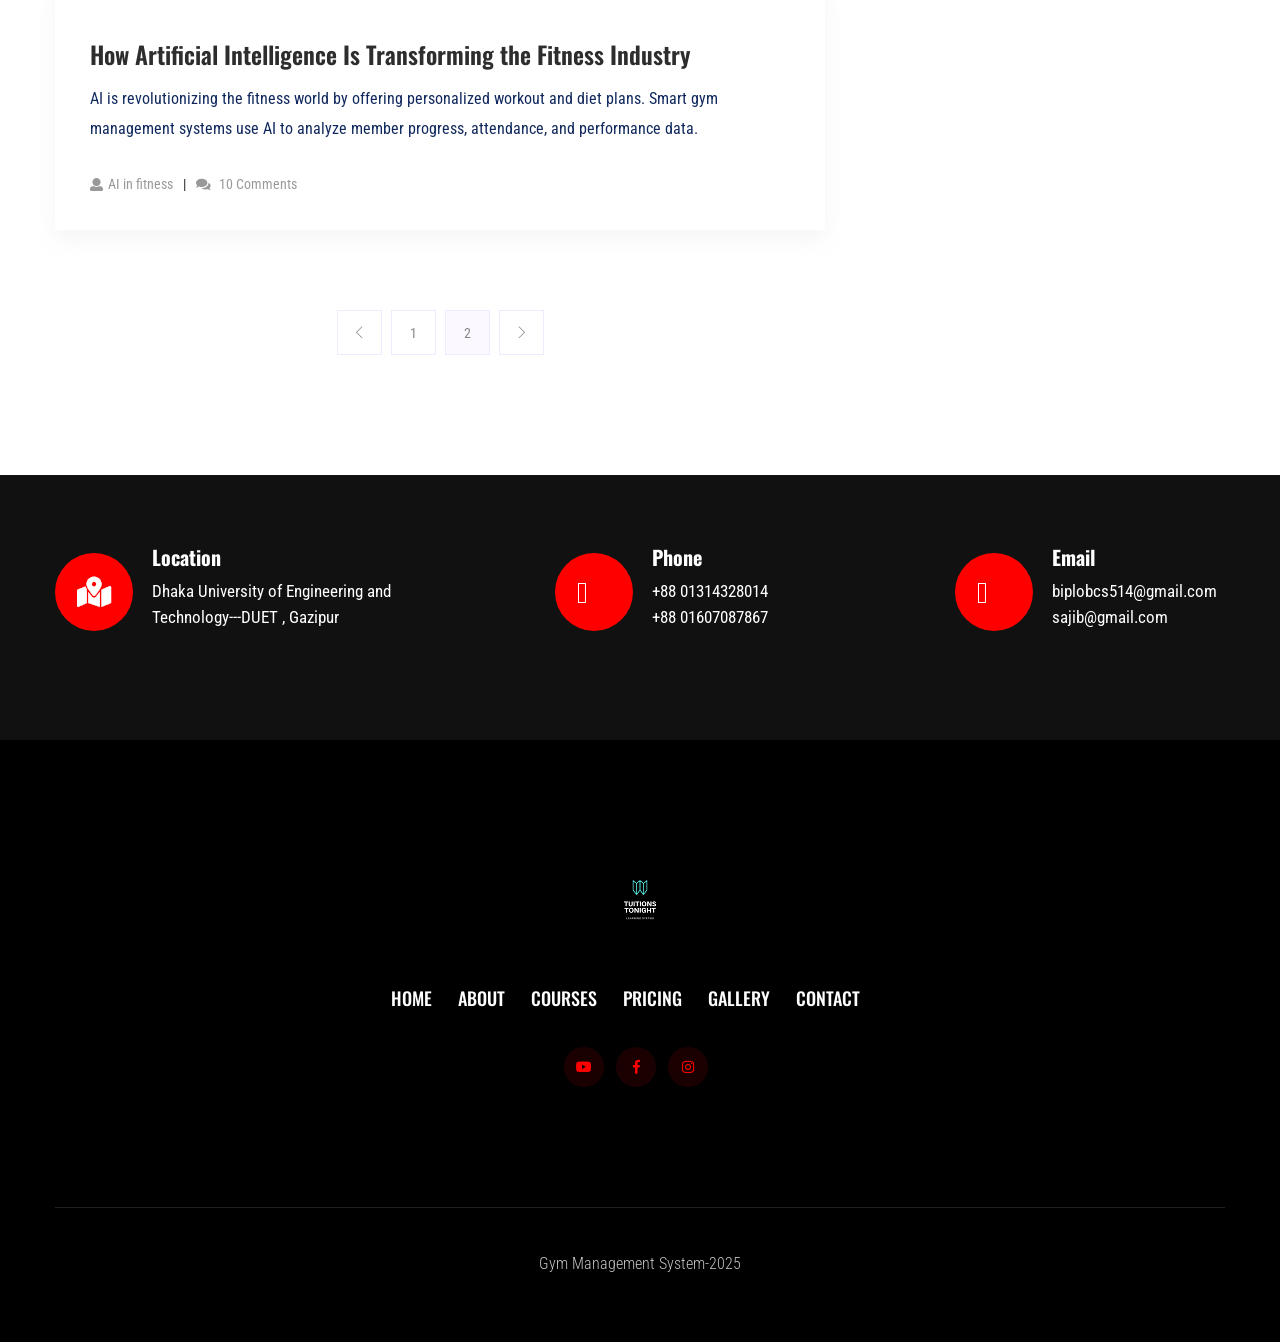
<file: blog.html>
<!doctype html>
<html class="no-js" lang="zxx">
<head>
    <meta charset="utf-8">
    <meta http-equiv="x-ua-compatible" content="ie=edge">
    <title>Gym trainer | Template </title>
    <meta name="description" content="">
    <meta name="viewport" content="width=device-width, initial-scale=1">
    <link rel="shortcut icon" type="image/x-icon" href="assets/img/favicon.ico">

    <!-- CSS here -->
    <link rel="stylesheet" href="assets/css/bootstrap.min.css">
    <link rel="stylesheet" href="assets/css/owl.carousel.min.css">
    <link rel="stylesheet" href="assets/css/slicknav.css">
    <link rel="stylesheet" href="assets/css/animate.min.css">
    <link rel="stylesheet" href="assets/css/magnific-popup.css">
    <link rel="stylesheet" href="assets/css/fontawesome-all.min.css">
    <link rel="stylesheet" href="assets/css/themify-icons.css">
    <link rel="stylesheet" href="assets/css/themify-icons.css">
    <link rel="stylesheet" href="assets/css/slick.css">
    <link rel="stylesheet" href="assets/css/nice-select.css">
    <link rel="stylesheet" href="assets/css/style.css">
    <link rel="stylesheet" href="assets/css/responsive.css">
</head>
<body>
    <!--? Preloader Start -->
    <div id="preloader-active">
        <div class="preloader d-flex align-items-center justify-content-center">
            <div class="preloader-inner position-relative">
                <div class="preloader-circle"></div>
                <div class="preloader-img pere-text">
                    <img src="img/TT.png" alt="">
                </div>
            </div>
        </div>
    </div>
    <!-- Preloader Start -->
    <header>
        <!-- Header Start -->
        <div class="header-area header-transparent">
            <div class="main-header header-sticky">
                <div class="container-fluid">
                    <div class="menu-wrapper d-flex align-items-center justify-content-between">
                        <!-- Logo -->
                        <div class="logo">
                            <a href="index.html"><img src="img/TT.png" alt=""></a>
                        </div>
                        <!-- Main-menu -->
                        <div class="main-menu f-right d-none d-lg-block">
                            <nav>
                                <ul id="navigation">
                                    <li><a href="index.html">Home</a></li>
                                    <li><a href="about.html">About</a></li>
                                    <li><a href="courses.html">Courses</a></li>
                                    <li><a href="pricing.html">Pricing</a></li>
                                    <li><a href="gallery.html">Gallery</a></li>
                                  <li><a href="blog.html">Blog</a>
                                        <ul class="submenu">
                                            <li><a href="blog.html">Blog</a></li>
                                            <li><a href="blog_details.html">Blog Details</a></li>
                                            <li><a href="elements.html">Elements</a></li>
                                        </ul>
                                    </li>
                                    <li><a href="contact.html">Contact</a></li>
                                </ul>
                            </nav>
                        </div>          
                        <!-- Header-btn -->
                        <div class="header-btns d-none d-lg-block f-right">
                           <a href="admin-login.php" class="btn">Admin</a>
                       </div>
                       <!-- Mobile Menu -->
                       <div class="col-12">
                        <div class="mobile_menu d-block d-lg-none"></div>
                    </div>
                </div>
            </div>
        </div>
    </div>
    <!-- Header End -->
</header>
<main>
    <!--? Hero Start -->
    <div class="slider-area2">
        <div class="slider-height2 d-flex align-items-center">
            <div class="container">
                <div class="row">
                    <div class="col-xl-12">
                        <div class="hero-cap hero-cap2 pt-70">
                            <h2>Blog</h2>
                        </div>
                    </div>
                </div>
            </div>
        </div>
    </div>
    <!-- Hero End -->
    <!--? Blog Area Start-->
    <section class="blog_area section-padding">
        <div class="container">
            <div class="row">
                <div class="col-lg-8 mb-5 mb-lg-0">
                    <div class="blog_left_sidebar">
                        <article class="blog_item">
                            <div class="blog_item_img">
                                <img class="card-img rounded-0" src="assets/img/gallery/gallery6.png" alt="">
                                <a href="blog_details.html" class="blog_item_date">
                                    <h3>15</h3>
                                    <p>Jan</p>
                                </a>
                            </div>
                            <div class="blog_details">
                                <a class="d-inline-block" href="blog_details.html">
                                    <h2 class="blog-head" style="color: #2d2d2d;">Smart Diet Plans for a Healthier & Stronger Body</h2>
                                </a>
                                <p>A proper diet plan is the foundation of a healthy lifestyle. Whether your goal is muscle gain, fat loss, or maintaining fitness, balanced nutrition plays a crucial role.</p>
                                <ul class="blog-info-link">
                                    <li><a href="blog_details.html"><i class="fa fa-user"></i> Diet plan</a></li>
                                    <li><a href="blog_details.html"><i class="fa fa-comments"></i> 03 Comments</a></li>
                                </ul>
                            </div>
                        </article>
                        <article class="blog_item">
                            <div class="blog_item_img">
                                <img class="card-img rounded-0" src="assets/img/gallery/blog2.png" alt="">
                                <a href="blog_details.html" class="blog_item_date">
                                    <h3>20</h3>
                                    <p>Jan</p>
                                </a>
                            </div>
                            <div class="blog_details">
                                <a class="d-inline-block" href="blog_details.html">
                                    <h2 class="blog-head" style="color: #2d2d2d;">Effective Workout Plans for Maximum Fitness Results</h2>
                                </a>
                                <p>A structured workout plan helps individuals train efficiently and safely. It ensures proper muscle targeting, balanced rest days, and steady progress.</p>
                                <ul class="blog-info-link">
                                    <li><a href="blog_details.html"><i class="fa fa-user"></i>Workout plan</a></li>
                                    <li><a href="blog_details.html"><i class="fa fa-comments"></i> 05 Comments</a></li>
                                </ul>
                            </div>
                        </article>
                        <article class="blog_item">
                            <div class="blog_item_img">
                                <img class="card-img rounded-0" src="assets/img/gallery/contact_form.png" alt="">
                                <a href="blog_details.html" class="blog_item_date">
                                    <h3>25</h3>
                                    <p>Jan</p>
                                </a>
                            </div>
                            <div class="blog_details">
                                <a class="d-inline-block" href="blog_details.html">
                                    <h2 class="blog-head" style="color: #2d2d2d;">Top Training Tips to Improve Strength and Endurance</h2>
                                </a>
                                <p>Proper training techniques can make a huge difference in fitness performance. Maintaining correct posture, controlled breathing, and gradual weight progression are essential for effective training.</p>
                                <ul class="blog-info-link">
                                    <li><a href="blog_details.html"><i class="fa fa-user"></i> Training tips</a></li>
                                    <li><a href="blog_details.html"><i class="fa fa-comments"></i> 13 Comments</a></li>
                                </ul>
                            </div>
                        </article>
                        <article class="blog_item">
                            <div class="blog_item_img">
                                <img class="card-img rounded-0" src="assets/img/gallery/blog1.png" alt="">
                                <a href="blog_details.html" class="blog_item_date">
                                    <h3>30</h3>
                                    <p>Jan</p>
                                </a>
                            </div>
                            <div class="blog_details">
                                <a class="d-inline-block" href="blog_details.html">
                                    <h2 class="blog-head" style="color: #2d2d2d;">Step-by-Step Exercise Guides for Beginners and Professionals</h2>
                                </a>
                                <p>Exercise guides help gym members perform workouts correctly and safely. Detailed instructions, proper form, and muscle engagement explanations reduce workout mistakes.</p>
                                <ul class="blog-info-link">
                                    <li><a href="blog_details.html"><i class="fa fa-user"></i>Exercise guides</a></li>
                                    <li><a href="blog_details.html"><i class="fa fa-comments"></i> 08 Comments</a></li>
                                </ul>
                            </div>
                        </article>
                        <article class="blog_item">
                            <div class="blog_item_img">
                                <img class="card-img rounded-0" src="assets/img/gallery/gallery5.png" alt="">
                                <a href="blog_details.html" class="blog_item_date">
                                    <h3>05</h3>
                                    <p>Feb</p>
                                </a>
                            </div>
                            <div class="blog_details">
                                <a class="d-inline-block" href="blog_details.html">
                                    <h2 class="blog-head" style="color: #2d2d2d;">How Artificial Intelligence Is Transforming the Fitness Industry</h2>
                                </a>
                                <p>AI is revolutionizing the fitness world by offering personalized workout and diet plans. Smart gym management systems use AI to analyze member progress, attendance, and performance data.</p>
                                <ul class="blog-info-link">
                                    <li><a href="blog_details.html"><i class="fa fa-user"></i>AI in fitness</a></li>
                                    <li><a href="blog_details.html"><i class="fa fa-comments"></i> 10 Comments</a></li>
                                </ul>
                            </div>
                        </article>
                        <nav class="blog-pagination justify-content-center d-flex">
                            <ul class="pagination">
                                <li class="page-item">
                                    <a href="#" class="page-link" aria-label="Previous">
                                        <i class="ti-angle-left"></i>
                                    </a>
                                </li>
                                <li class="page-item">
                                    <a href="#" class="page-link">1</a>
                                </li>
                                <li class="page-item active">
                                    <a href="#" class="page-link">2</a>
                                </li>
                                <li class="page-item">
                                    <a href="#" class="page-link" aria-label="Next">
                                        <i class="ti-angle-right"></i>
                                    </a>
                                </li>
                            </ul>
                        </nav>
                    </div>
                </div>
                <div class="col-lg-4">
                    <div class="blog_right_sidebar">
                        <aside class="single_sidebar_widget search_widget">
                            <form action="#">
                                <div class="form-group">
                                    <div class="input-group mb-3">
                                        <input type="text" class="form-control" placeholder='Search Keyword'
                                        onfocus="this.placeholder = ''"
                                        onblur="this.placeholder = 'Search Keyword'">
                                        <div class="input-group-append">
                                            <button class="btns" type="button"><i class="ti-search"></i></button>
                                        </div>
                                    </div>
                                </div>
                                <button class="button rounded-0 primary-bg text-white w-100 btn_1 boxed-btn"
                                type="submit">Search</button>
                            </form>
                        </aside>
                        <aside class="single_sidebar_widget post_category_widget">
                            <h4 class="widget_title" style="color: #2d2d2d;">Category</h4>
                            <ul class="list cat-list">
                                <li>
                                    <a href="blog_details.html" class="d-flex">
                                        <p>Diet plan</p>
                                        <p>(37)</p>
                                    </a>
                                </li>
                                <li>
                                    <a href="blog_details.html" class="d-flex">
                                        <p>Workout plan</p>
                                        <p>(10)</p>
                                    </a>
                                </li>
                                <li>
                                    <a href="blog_details.html" class="d-flex">
                                        <p>Training tips</p>
                                        <p>(03)</p>
                                    </a>
                                </li>
                                <li>
                                    <a href="blog_details.html" class="d-flex">
                                        <p>Exercise guides</p>
                                        <p>(11)</p>
                                    </a>
                                </li>
                                <li>
                                    <a href="blog_details.html" class="d-flex">
                                        <p>AI in fitness</p>
                                        <p>(21)</p>
                                    </a>
                                </li>
                                <li>
                                    <a href="blog_details.html" class="d-flex">
                                        <p>Common mistakes</p>
                                        <p>(09)</p>
                                    </a>
                                </li>
                            </ul>
                        </aside>
                        <aside class="single_sidebar_widget popular_post_widget">
                            <h3 class="widget_title" style="color: #2d2d2d;">Recent Post</h3>
                            <div class="media post_item">
                                <img src="assets/img/post/post_1.png" alt="post">
                                <div class="media-body">
                                    <a href="blog_details.html">
                                        <h3 style="color: #2d2d2d;">Diet plan</h3>
                                    </a>
                                    <p>January 15, 2026</p>
                                </div>
                            </div>
                            <div class="media post_item">
                                <img src="assets/img/post/post_2.png" alt="post">
                                <div class="media-body">
                                    <a href="blog_details.html">
                                        <h3 style="color: #2d2d2d;">Workout plan</h3>
                                    </a>
                                    <p>January 20, 2026</p>
                                </div>
                            </div>
                            <div class="media post_item">
                                <img src="assets/img/post/post_3.png" alt="post">
                                <div class="media-body">
                                    <a href="blog_details.html">
                                        <h3 style="color: #2d2d2d;">Training tips</h3>
                                    </a>
                                    <p>January 25, 2026</p>
                                </div>
                            </div>
                            <div class="media post_item">
                                <img src="assets/img/post/post_4.png" alt="post">
                                <div class="media-body">
                                    <a href="blog_details.html">
                                        <h3 style="color: #2d2d2d;">Exercise guides</h3>
                                    </a>
                                    <p>January 30, 2026</p>
                                </div>
                            </div>
                            <div class="media post_item">
                                <img src="assets/img/post/post_6.png" alt="post">
                                <div class="media-body">
                                    <a href="blog_details.html">
                                        <h3 style="color: #2d2d2d;">AI in Fitness</h3>
                                    </a>
                                    <p>February 05, 2026</p>
                                </div>
                            </div>
                        </aside>
                        <aside class="single_sidebar_widget tag_cloud_widget">
                            <h4 class="widget_title" style="color: #2d2d2d;">Tag Clouds</h4>
                            <ul class="list">
                                <li>
                                    <a href="blog_details.html">Diet</a>
                                </li>
                                <li>
                                    <a href="blog_details.html">Workout</a>
                                </li>
                                <li>
                                    <a href="blog_details.html">Technology</a>
                                </li>
                                <li>
                                    <a href="blog_details.html">Fitness</a>
                                </li>
                                <li>
                                    <a href="blog_details.html">Training</a>
                                </li>
                                <li>
                                    <a href="blog_details.html">Exercise</a>
                                </li>
                                <li>
                                    <a href="blog_details.html">Mistakes</a>
                                </li>
                                <li>
                                    <a href="blog_details.html">Coach</a>
                                </li>
                            </ul>
                        </aside>

                        <aside class="single_sidebar_widget instagram_feeds">
                            <h4 class="widget_title" style="color: #2d2d2d;">Instagram Feeds</h4>
                            <ul class="instagram_row flex-wrap">
                                <li>
                                    <a href="https://www.instagram.com">
                                        <img class="img-fluid" src="assets/img/post/post_1.png" alt="">
                                    </a>
                                </li>
                                <li>
                                    <a href="https://www.instagram.com">
                                        <img class="img-fluid" src="assets/img/post/post_2.png" alt="">
                                    </a>
                                </li>
                                <li>
                                    <a href="https://www.instagram.com">
                                        <img class="img-fluid" src="assets/img/post/post_3.png" alt="">
                                    </a>
                                </li>
                                <li>
                                    <a href="https://www.instagram.com">
                                        <img class="img-fluid" src="assets/img/post/post_4.png" alt="">
                                    </a>
                                </li>
                                <li>
                                    <a href="https://www.instagram.com">
                                        <img class="img-fluid" src="assets/img/post/post_1.png" alt="">
                                    </a>
                                </li>
                                <li>
                                    <a href="https://www.instagram.com">
                                        <img class="img-fluid" src="assets/img/post/post_2.png" alt="">
                                    </a>
                                </li>
                            </ul>
                        </aside>
                        <aside class="single_sidebar_widget newsletter_widget">
                            <h4 class="widget_title" style="color: #2d2d2d;">Newsletter</h4>
                            <form action="#">
                                <div class="form-group">
                                    <input type="email" class="form-control" onfocus="this.placeholder = ''"
                                    onblur="this.placeholder = 'Enter email'" placeholder='Enter email' required>
                                </div>
                                <button class="button rounded-0 primary-bg text-white w-100 btn_1 boxed-btn"
                                type="submit">Subscribe</button>
                            </form>
                        </aside>
                    </div>
                </div>
            </div>
        </div>
    </section>
    <!-- Blog Area End -->
    <!-- ? services-area -->
    <section class="services-area">
        <div class="container">
            <div class="row justify-content-between">
                <div class="col-xl-4 col-lg-4 col-md-6 col-sm-8">
                    <div class="single-services mb-40">
                        <div class="features-icon">
                            <img src="assets/img/icon/icon1.png" alt="">
                        </div>
                        <div class="features-caption">
                            <h3>Location</h3>
                             <p>Dhaka University of Engineering and Technology---DUET , Gazipur</p>
                        </div>
                    </div>
                </div>
                <div class="col-xl-3 col-lg-4 col-md-6 col-sm-8">
                    <div class="single-services mb-40">
                        <div class="features-icon">
                            <img src="assets/img/icon/icon2.svg" alt="">
                        </div>
                        <div class="features-caption">
                            <h3>Phone</h3>
                            <p>+88 01314328014</p>
                            <p>+88 01607087867</p>
                        </div>
                    </div>
                </div>
                <div class="col-xl-3 col-lg-4 col-md-6 col-sm-8">
                    <div class="single-services mb-40">
                        <div class="features-icon">
                            <img src="assets/img/icon/icon3.svg" alt="">
                        </div>
                        <div class="features-caption">
                            <h3>Email</h3>
                           <p>biplobcs514@gmail.com</p>
                            <p>sajib@gmail.com</p>
                        </div>
                    </div>
                </div>
            </div>
        </div>
    </section>
</main>
<footer>
    <!--? Footer Start-->
    <div class="footer-area black-bg">
        <div class="container">
            <div class="footer-top footer-padding">
                <!-- Footer Menu -->
                <div class="row">
                    <div class="col-xl-12">
                        <div class="single-footer-caption mb-50 text-center">
                            <!-- logo -->
                            <div class="footer-logo wow fadeInUp" data-wow-duration="1s" data-wow-delay=".2s">
                                <a href="index.html"><img src="img/TT.png" alt=""></a>
                            </div>
                            <!-- Menu -->
                            <!-- Header Start -->
                            <div class="header-area main-header2 wow fadeInUp" data-wow-duration="2s" data-wow-delay=".4s">
                                <div class="main-header main-header2">
                                    <div class="menu-wrapper menu-wrapper2">
                                        <!-- Main-menu -->
                                        <div class="main-menu main-menu2 text-center">
                                            <nav>
                                                <ul>
                                                    <li><a href="index.html">Home</a></li>
                                                    <li><a href="about.html">About</a></li>
                                                    <li><a href="courses.html">Courses</a></li>
                                                    <li><a href="pricing.html">Pricing</a></li>
                                                    <li><a href="gallery.html">Gallery</a></li>
                                                    <li><a href="contact.html">Contact</a></li>
                                                </ul>
                                            </nav>
                                        </div>   
                                    </div>
                                </div>
                            </div>
                            <!-- Header End -->
                            <!-- social -->
                            <div class="footer-social mt-30 wow fadeInUp" data-wow-duration="3s" data-wow-delay=".8s">
                                <a href="https://www.youtube.com"><i class="fab fa-youtube"></i></a>
                                <a href="https://m.facebook.com"><i class="fab fa-facebook-f"></i></a>
                                <a href="https://www.instagram.com"><i class="fab fa-instagram"></i></a>
                            </div>
                        </div>
                    </div>
                </div>
            </div>
            <!-- Footer Bottom -->
            <div class="footer-bottom">
                <div class="row d-flex align-items-center">
                    <div class="col-lg-12">
                        <div class="footer-copy-right text-center">
                            <p><!-- Link back to Colorlib can't be removed. Template is licensed under CC BY 3.0. -->
                             Gym Management System-2025
                              <!-- Link back to Colorlib can't be removed. Template is licensed under CC BY 3.0. --></p>
                          </div>
                      </div>
                  </div>
              </div>
          </div>
      </div>
      <!-- Footer End-->
  </footer>
  <!-- Scroll Up -->
  <div id="back-top" >
    <a title="Go to Top" href="#"> <i class="fas fa-level-up-alt"></i></a>
</div>

<!-- JS here -->

<script src="./assets/js/vendor/modernizr-3.5.0.min.js"></script>
<!-- Jquery, Popper, Bootstrap -->
<script src="./assets/js/vendor/jquery-1.12.4.min.js"></script>
<script src="./assets/js/popper.min.js"></script>
<script src="./assets/js/bootstrap.min.js"></script>
<!-- Jquery Mobile Menu -->
<script src="./assets/js/jquery.slicknav.min.js"></script>

<!-- Jquery Slick , Owl-Carousel Plugins -->
<script src="./assets/js/owl.carousel.min.js"></script>
<script src="./assets/js/slick.min.js"></script>
<!-- One Page, Animated-HeadLin -->
<script src="./assets/js/wow.min.js"></script>
<script src="./assets/js/animated.headline.js"></script>

<!-- Nice-select, sticky -->
<script src="./assets/js/jquery.nice-select.min.js"></script>
<script src="./assets/js/jquery.sticky.js"></script>
<script src="./assets/js/jquery.magnific-popup.js"></script>

<!-- contact js -->
<script src="./assets/js/contact.js"></script>
<script src="./assets/js/jquery.form.js"></script>
<script src="./assets/js/jquery.validate.min.js"></script>
<script src="./assets/js/mail-script.js"></script>
<script src="./assets/js/jquery.ajaxchimp.min.js"></script>

<!-- Jquery Plugins, main Jquery -->	
<script src="./assets/js/plugins.js"></script>
<script src="./assets/js/main.js"></script>

</body>
</html>
</file>
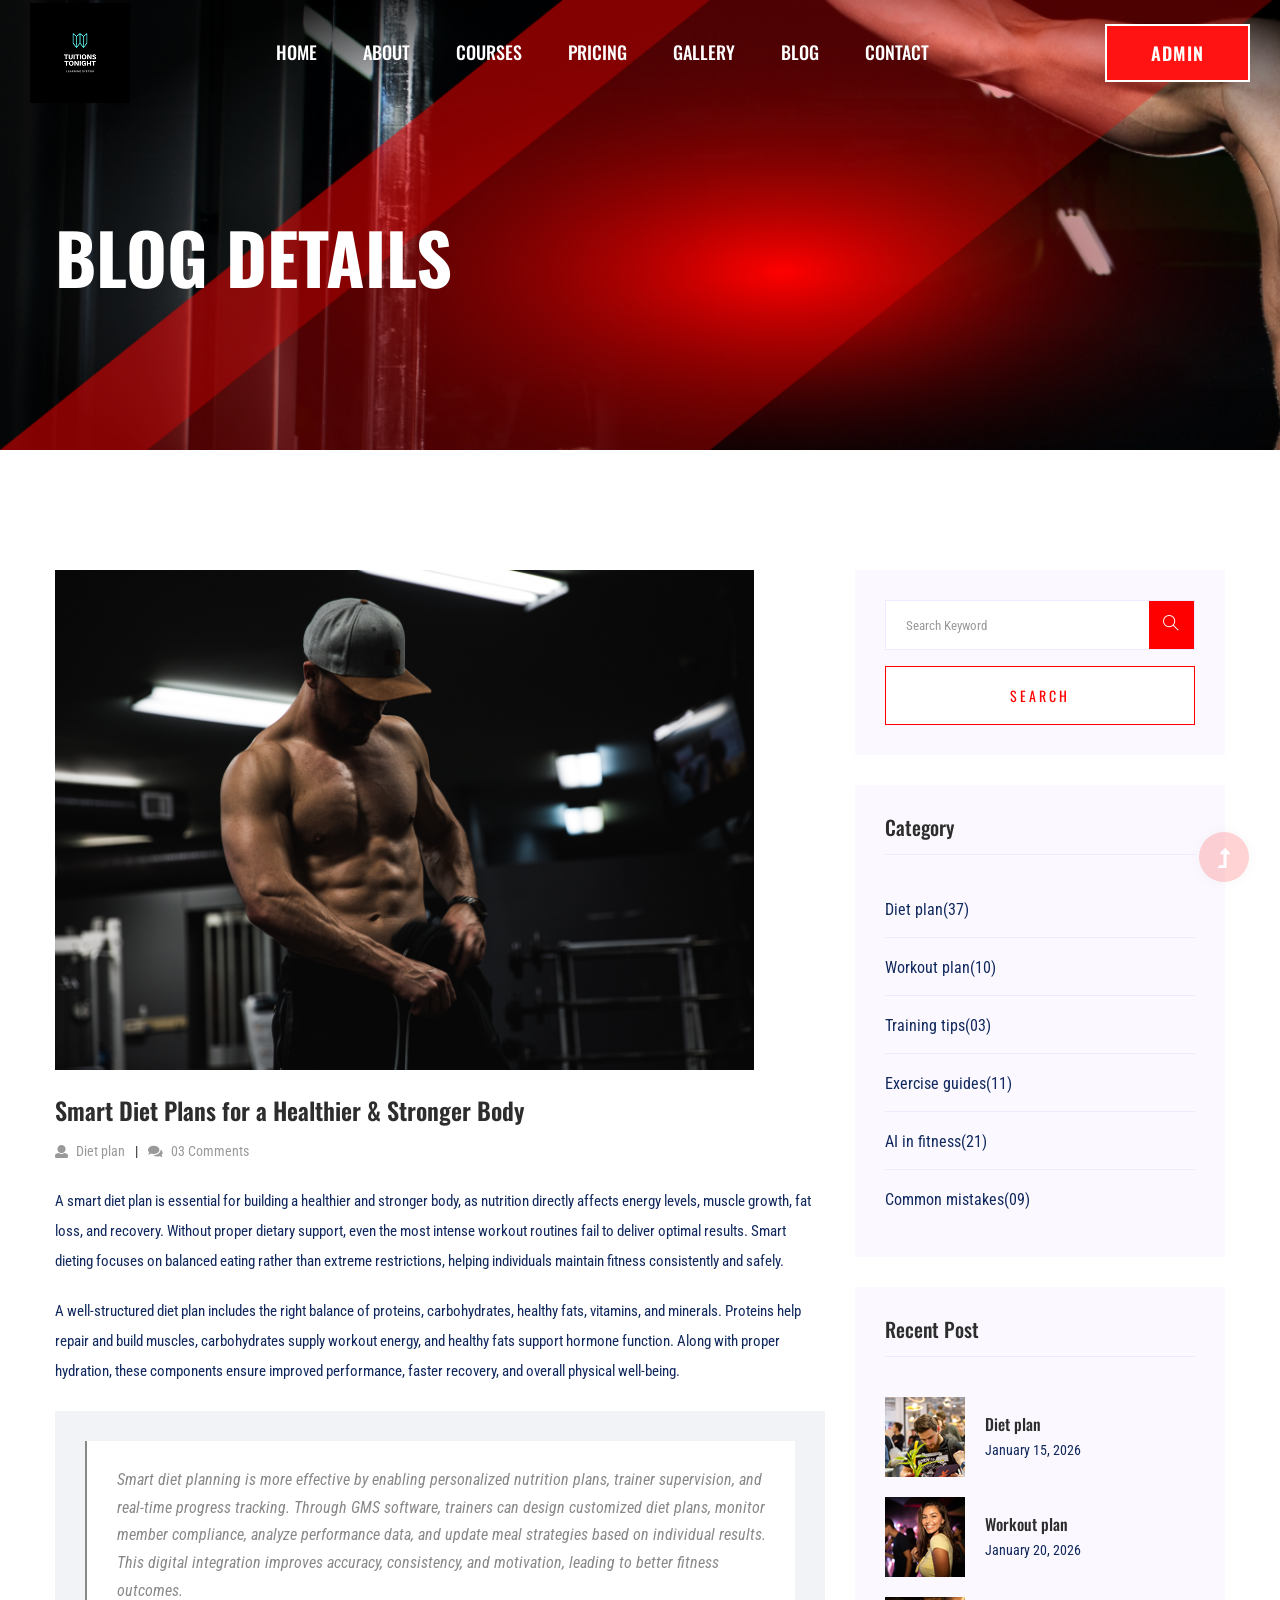
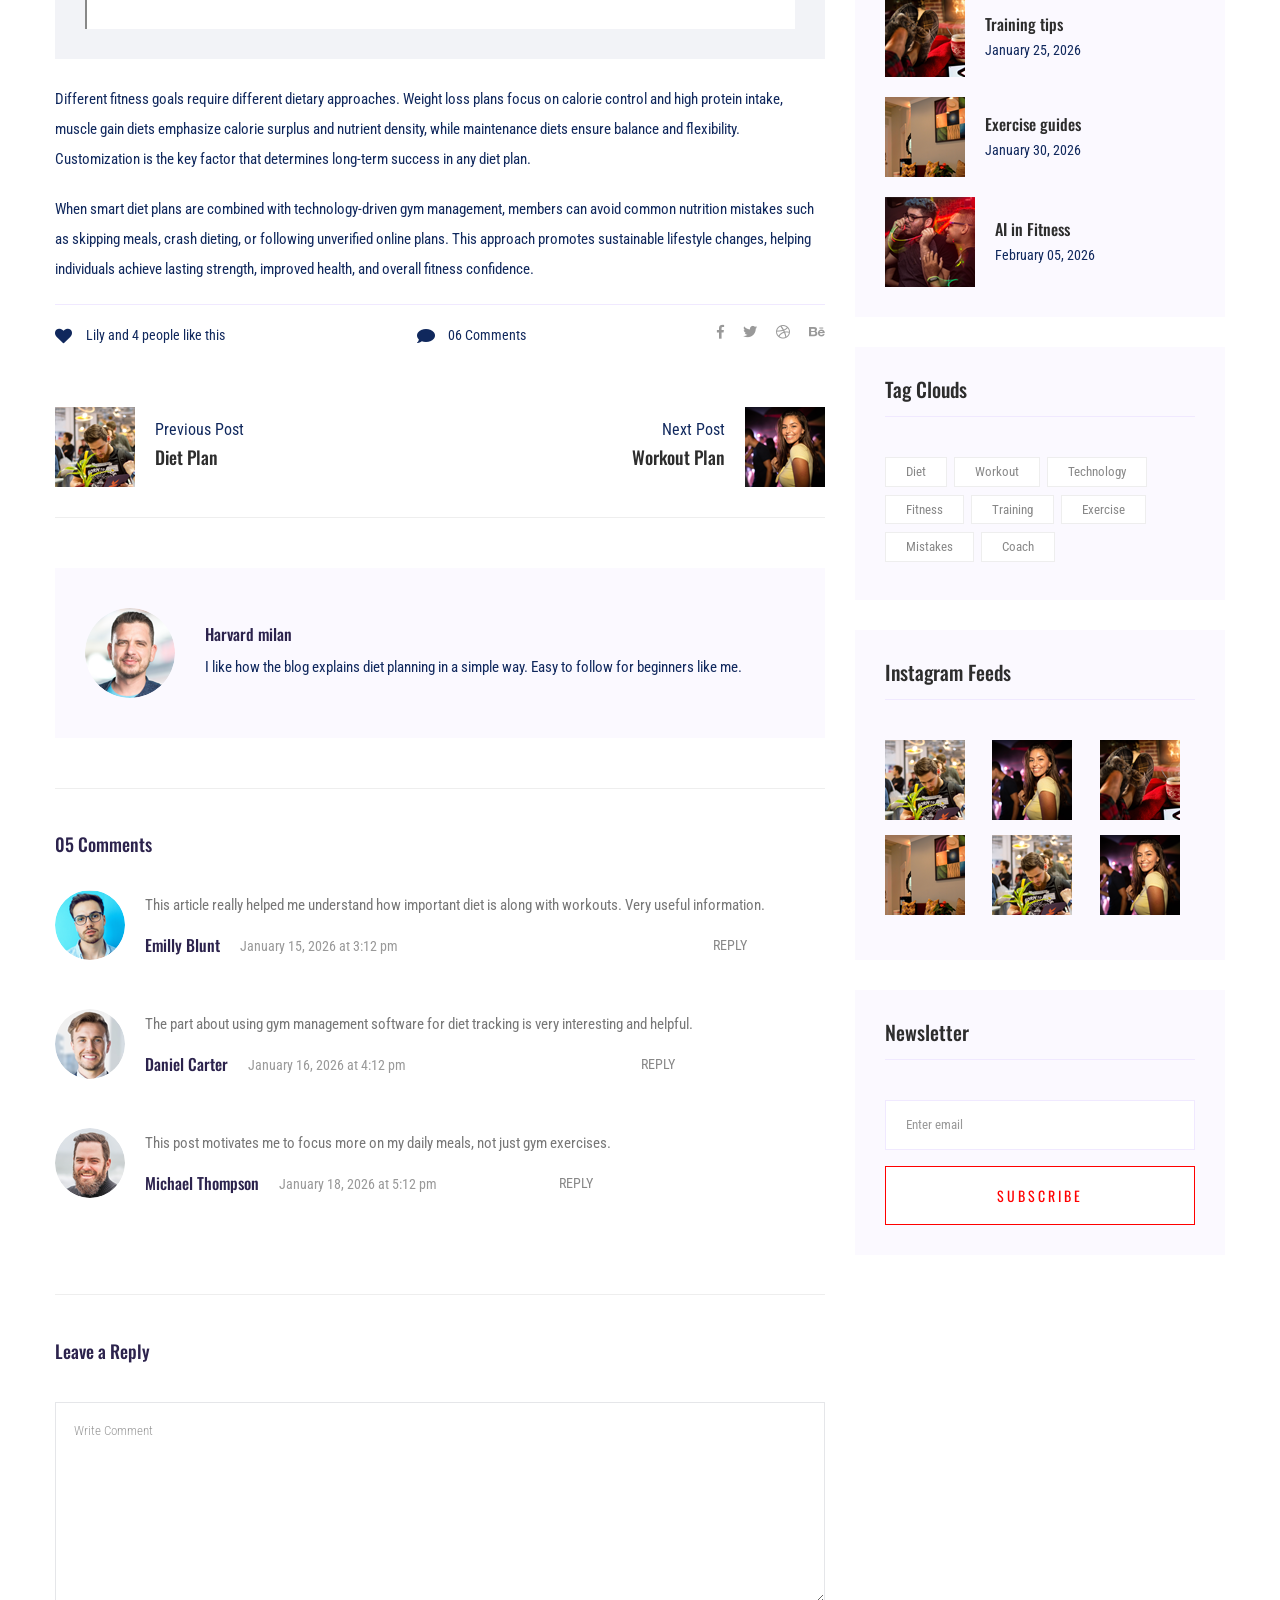
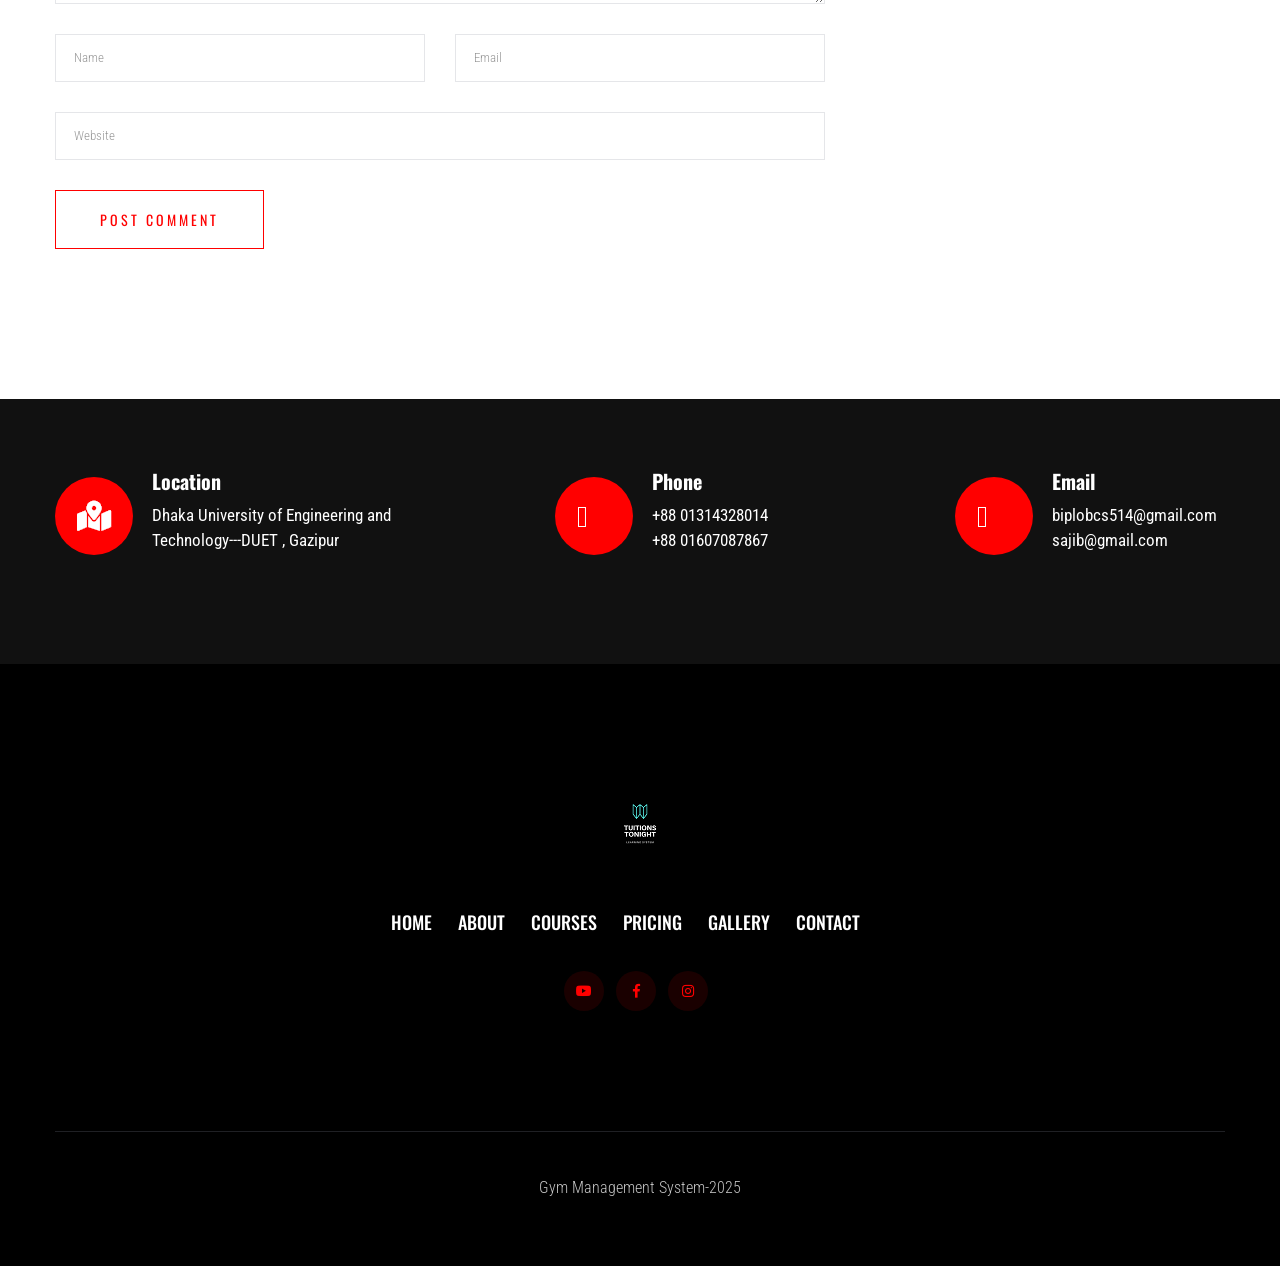
<file: blog_details.html>
<!doctype html>
<html class="no-js" lang="zxx">
<head>
 <meta charset="utf-8">
 <meta http-equiv="x-ua-compatible" content="ie=edge">
 <title>Gym trainer | Template </title>
 <meta name="description" content="">
 <meta name="viewport" content="width=device-width, initial-scale=1">
 <link rel="shortcut icon" type="image/x-icon" href="assets/img/favicon.ico">

 <!-- CSS here -->
 <link rel="stylesheet" href="assets/css/bootstrap.min.css">
 <link rel="stylesheet" href="assets/css/owl.carousel.min.css">
 <link rel="stylesheet" href="assets/css/slicknav.css">
 <link rel="stylesheet" href="assets/css/animate.min.css">
 <link rel="stylesheet" href="assets/css/magnific-popup.css">
 <link rel="stylesheet" href="assets/css/fontawesome-all.min.css">
 <link rel="stylesheet" href="assets/css/themify-icons.css">
 <link rel="stylesheet" href="assets/css/slick.css">
 <link rel="stylesheet" href="assets/css/nice-select.css">
 <link rel="stylesheet" href="assets/css/style.css">
</head>

<body>
 <!--? Preloader Start -->
 <div id="preloader-active">
  <div class="preloader d-flex align-items-center justify-content-center">
      <div class="preloader-inner position-relative">
          <div class="preloader-circle"></div>
          <div class="preloader-img pere-text">
              <img src="img/TT.png" alt="">
          </div>
      </div>
  </div>
</div>
<!-- Preloader Start -->
<header>
  <!-- Header Start -->
  <div class="header-area header-transparent">
      <div class="main-header header-sticky">
          <div class="container-fluid">
              <div class="menu-wrapper d-flex align-items-center justify-content-between">
                  <!-- Logo -->
                  <div class="logo">
                      <a href="index.html"><img src="img/TT.png" alt=""></a>
                  </div>
                  <!-- Main-menu -->
                  <div class="main-menu f-right d-none d-lg-block">
                      <nav>
                          <ul id="navigation">
                              <li><a href="index.html">Home</a></li>
                              <li><a href="about.html">About</a></li>
                              <li><a href="courses.html">Courses</a></li>
                              <li><a href="pricing.html">Pricing</a></li>
                              <li><a href="gallery.html">Gallery</a></li>
                              <li><a href="blog.html">Blog</a>
                                  <ul class="submenu">
                                      <li><a href="blog.html">Blog</a></li>
                                      <li><a href="blog_details.html">Blog Details</a></li>
                                      <li><a href="elements.html">Elements</a></li>
                                  </ul>
                              </li>
                              <li><a href="contact.html">Contact</a></li>
                          </ul>
                      </nav>
                  </div>          
                  <!-- Header-btn -->
                  <div class="header-btns d-none d-lg-block f-right">
                     <a href="admin-index.php" class="btn">Admin</a>
                 </div>
                 <!-- Mobile Menu -->
                 <div class="col-12">
                  <div class="mobile_menu d-block d-lg-none"></div>
              </div>
          </div>
      </div>
  </div>
</div>
<!-- Header End -->
</header>
<main>
  <!--? Hero Start -->
  <div class="slider-area2">
    <div class="slider-height2 d-flex align-items-center">
      <div class="container">
        <div class="row">
          <div class="col-xl-12">
            <div class="hero-cap hero-cap2 pt-70">
              <h2>Blog Details</h2>
            </div>
          </div>
        </div>
      </div>
    </div>
  </div>
  <!-- Hero End -->
  <!--? Blog Area Start -->
  <section class="blog_area single-post-area section-padding">
   <div class="container">
    <div class="row">
     <div class="col-lg-8 posts-list">
      <div class="single-post">
       <div class="feature-img">
        <img class="img-fluid" src="assets/img/gallery/gallery6.png" alt="">
      </div>
      <div class="blog_details">
        <h2 style="color: #2d2d2d;">Smart Diet Plans for a Healthier & Stronger Body</h2>
       <ul class="blog-info-link mt-3 mb-4">
         <li><a href="blog_details.html"><i class="fa fa-user"></i> Diet plan</a></li>
          <li><a href="blog_details.html"><i class="fa fa-comments"></i> 03 Comments</a></li>
       </ul>
       <p class="excert">
         A smart diet plan is essential for building a healthier and stronger body, as nutrition directly affects energy levels, muscle growth, fat loss, and recovery. Without proper dietary support, even the most intense workout routines fail to deliver optimal results. Smart dieting focuses on balanced eating rather than extreme restrictions, helping individuals maintain fitness consistently and safely.
       </p>
       <p>
         A well-structured diet plan includes the right balance of proteins, carbohydrates, healthy fats, vitamins, and minerals. Proteins help repair and build muscles, carbohydrates supply workout energy, and healthy fats support hormone function. Along with proper hydration, these components ensure improved performance, faster recovery, and overall physical well-being.
       </p>
       <div class="quote-wrapper">
         <div class="quotes">
         Smart diet planning is more effective by enabling personalized nutrition plans, trainer supervision, and real-time progress tracking. Through GMS software, trainers can design customized diet plans, monitor member compliance, analyze performance data, and update meal strategies based on individual results. This digital integration improves accuracy, consistency, and motivation, leading to better fitness outcomes.
        </div>
      </div>
      <p>
       Different fitness goals require different dietary approaches. Weight loss plans focus on calorie control and high protein intake, muscle gain diets emphasize calorie surplus and nutrient density, while maintenance diets ensure balance and flexibility. Customization is the key factor that determines long-term success in any diet plan.
     </p>
     <p>
       When smart diet plans are combined with technology-driven gym management, members can avoid common nutrition mistakes such as skipping meals, crash dieting, or following unverified online plans. This approach promotes sustainable lifestyle changes, helping individuals achieve lasting strength, improved health, and overall fitness confidence.
     </p>
   </div>
 </div>
 <div class="navigation-top">
   <div class="d-sm-flex justify-content-between text-center">
    <p class="like-info"><span class="align-middle"><i class="fa fa-heart"></i></span> Lily and 4
    people like this</p>
    <div class="col-sm-4 text-center my-2 my-sm-0">
     <p class="comment-count"><span class="align-middle"><i class="fa fa-comment"></i></span> 06 Comments</p> 
   </div>
   <ul class="social-icons">
     <li><a href="https://www.facebook.com"><i class="fab fa-facebook-f"></i></a></li>
     <li><a href="https://www.twitter.com"><i class="fab fa-twitter"></i></a></li>
     <li><a href="https://www.dribble.com"><i class="fab fa-dribbble"></i></a></li>
     <li><a href="https://www.behance.com"><i class="fab fa-behance"></i></a></li>
   </ul>
 </div>
 <div class="navigation-area">
  <div class="row">
   <div
   class="col-lg-6 col-md-6 col-12 nav-left flex-row d-flex justify-content-start align-items-center">
   <div class="thumb">
     <a href="#">
      <img class="img-fluid" src="assets/img/post/post_1.png" alt="">
    </a>
  </div>
  <div class="arrow">
   <a href="#">
    <span class="lnr text-white ti-arrow-left"></span>
  </a>
</div>
<div class="detials">
 <p>Previous Post</p>
 <a href="#">
  <h4 style="color: #2d2d2d;">Diet Plan</h4>
</a>
</div>
</div>
<div
class="col-lg-6 col-md-6 col-12 nav-right flex-row d-flex justify-content-end align-items-center">
<div class="detials">
 <p>Next Post</p>
 <a href="#">
  <h4 style="color: #2d2d2d;">Workout Plan</h4>
</a>
</div>
<div class="arrow">
 <a href="#">
  <span class="lnr text-white ti-arrow-right"></span>
</a>
</div>
<div class="thumb">
 <a href="#">
  <img class="img-fluid" src="assets/img/post/post_2.png" alt="">
</a>
</div>
</div>
</div>
</div>
</div>
<div class="blog-author">
 <div class="media align-items-center">
  <img src="assets/img/blog/author.png" alt="">
  <div class="media-body">
   <a href="#">
    <h4>Harvard milan</h4>
  </a>
  <p>I like how the blog explains diet planning in a simple way. Easy to follow for beginners like me.</p>
</div>
</div>
</div>
<div class="comments-area">
 <h4>05 Comments</h4>
 <div class="comment-list">
  <div class="single-comment justify-content-between d-flex">
   <div class="user justify-content-between d-flex">
    <div class="thumb">
     <img src="assets/img/comment/comment_1.png" alt="">
   </div>
   <div class="desc">
     <p class="comment">
      This article really helped me understand how important diet is along with workouts. Very useful information.
    </p>
    <div class="d-flex justify-content-between">
      <div class="d-flex align-items-center">
       <h5>
        <a href="#">Emilly Blunt</a>
      </h5>
      <p class="date">January 15, 2026 at 3:12 pm </p>
    </div>
    <div class="reply-btn">
     <a href="#" class="btn-reply text-uppercase">reply</a>
   </div>
 </div>
</div>
</div>
</div>
</div>
<div class="comment-list">
  <div class="single-comment justify-content-between d-flex">
   <div class="user justify-content-between d-flex">
    <div class="thumb">
     <img src="assets/img/comment/comment_2.png" alt="">
   </div>
   <div class="desc">
     <p class="comment">
      The part about using gym management software for diet tracking is very interesting and helpful.
    </p>
    <div class="d-flex justify-content-between">
      <div class="d-flex align-items-center">
       <h5>
        <a href="#">Daniel Carter</a>
      </h5>
      <p class="date">January 16, 2026 at 4:12 pm </p>
    </div>
    <div class="reply-btn">
     <a href="#" class="btn-reply text-uppercase">reply</a>
   </div>
 </div>
</div>
</div>
</div>
</div>
<div class="comment-list">
  <div class="single-comment justify-content-between d-flex">
   <div class="user justify-content-between d-flex">
    <div class="thumb">
     <img src="assets/img/comment/comment_3.png" alt="">
   </div>
   <div class="desc">
     <p class="comment">
      This post motivates me to focus more on my daily meals, not just gym exercises.
    </p>
    <div class="d-flex justify-content-between">
      <div class="d-flex align-items-center">
       <h5>
        <a href="#">Michael Thompson</a>
      </h5>
      <p class="date">January 18, 2026 at 5:12 pm </p>
    </div>
    <div class="reply-btn">
     <a href="#" class="btn-reply text-uppercase">reply</a>
   </div>
 </div>
</div>
</div>
</div>
</div>
</div>
<div class="comment-form">
 <h4>Leave a Reply</h4>
 <form class="form-contact comment_form" action="#" id="commentForm">
  <div class="row">
   <div class="col-12">
    <div class="form-group">
     <textarea class="form-control w-100" name="comment" id="comment" cols="30" rows="9"
     placeholder="Write Comment"></textarea>
   </div>
 </div>
 <div class="col-sm-6">
  <div class="form-group">
   <input class="form-control" name="name" id="name" type="text" placeholder="Name">
 </div>
</div>
<div class="col-sm-6">
  <div class="form-group">
   <input class="form-control" name="email" id="email" type="email" placeholder="Email">
 </div>
</div>
<div class="col-12">
  <div class="form-group">
   <input class="form-control" name="website" id="website" type="text" placeholder="Website">
 </div>
</div>
</div>
<div class="form-group">
 <button type="submit" class="button button-contactForm btn_1 boxed-btn">Post Comment</button>
</div>
</form>
</div>
</div>
<div class="col-lg-4">
  <div class="blog_right_sidebar">
   <aside class="single_sidebar_widget search_widget">
    <form action="#">
     <div class="form-group">
      <div class="input-group mb-3">
       <input type="text" class="form-control" placeholder='Search Keyword'
       onfocus="this.placeholder = ''" onblur="this.placeholder = 'Search Keyword'">
       <div class="input-group-append">
        <button class="btns" type="button"><i class="ti-search"></i></button>
      </div>
    </div>
  </div>
  <button class="button rounded-0 primary-bg text-white w-100 btn_1 boxed-btn"
  type="submit">Search</button>
</form>
</aside>
 <aside class="single_sidebar_widget post_category_widget">
                            <h4 class="widget_title" style="color: #2d2d2d;">Category</h4>
                            <ul class="list cat-list">
                                <li>
                                    <a href="blog_details.html" class="d-flex">
                                        <p>Diet plan</p>
                                        <p>(37)</p>
                                    </a>
                                </li>
                                <li>
                                    <a href="blog_details.html" class="d-flex">
                                        <p>Workout plan</p>
                                        <p>(10)</p>
                                    </a>
                                </li>
                                <li>
                                    <a href="blog_details.html" class="d-flex">
                                        <p>Training tips</p>
                                        <p>(03)</p>
                                    </a>
                                </li>
                                <li>
                                    <a href="blog_details.html" class="d-flex">
                                        <p>Exercise guides</p>
                                        <p>(11)</p>
                                    </a>
                                </li>
                                <li>
                                    <a href="blog_details.html" class="d-flex">
                                        <p>AI in fitness</p>
                                        <p>(21)</p>
                                    </a>
                                </li>
                                <li>
                                    <a href="blog_details.html" class="d-flex">
                                        <p>Common mistakes</p>
                                        <p>(09)</p>
                                    </a>
                                </li>
                            </ul>
                        </aside>
                        <aside class="single_sidebar_widget popular_post_widget">
                            <h3 class="widget_title" style="color: #2d2d2d;">Recent Post</h3>
                            <div class="media post_item">
                                <img src="assets/img/post/post_1.png" alt="post">
                                <div class="media-body">
                                    <a href="blog_details.html">
                                        <h3 style="color: #2d2d2d;">Diet plan</h3>
                                    </a>
                                    <p>January 15, 2026</p>
                                </div>
                            </div>
                            <div class="media post_item">
                                <img src="assets/img/post/post_2.png" alt="post">
                                <div class="media-body">
                                    <a href="blog_details.html">
                                        <h3 style="color: #2d2d2d;">Workout plan</h3>
                                    </a>
                                    <p>January 20, 2026</p>
                                </div>
                            </div>
                            <div class="media post_item">
                                <img src="assets/img/post/post_3.png" alt="post">
                                <div class="media-body">
                                    <a href="blog_details.html">
                                        <h3 style="color: #2d2d2d;">Training tips</h3>
                                    </a>
                                    <p>January 25, 2026</p>
                                </div>
                            </div>
                            <div class="media post_item">
                                <img src="assets/img/post/post_4.png" alt="post">
                                <div class="media-body">
                                    <a href="blog_details.html">
                                        <h3 style="color: #2d2d2d;">Exercise guides</h3>
                                    </a>
                                    <p>January 30, 2026</p>
                                </div>
                            </div>
                            <div class="media post_item">
                                <img src="assets/img/post/post_6.png" alt="post">
                                <div class="media-body">
                                    <a href="blog_details.html">
                                        <h3 style="color: #2d2d2d;">AI in Fitness</h3>
                                    </a>
                                    <p>February 05, 2026</p>
                                </div>
                            </div>
                        </aside>
                        <aside class="single_sidebar_widget tag_cloud_widget">
                            <h4 class="widget_title" style="color: #2d2d2d;">Tag Clouds</h4>
                            <ul class="list">
                                <li>
                                    <a href="blog_details.html">Diet</a>
                                </li>
                                <li>
                                    <a href="blog_details.html">Workout</a>
                                </li>
                                <li>
                                    <a href="blog_details.html">Technology</a>
                                </li>
                                <li>
                                    <a href="blog_details.html">Fitness</a>
                                </li>
                                <li>
                                    <a href="blog_details.html">Training</a>
                                </li>
                                <li>
                                    <a href="blog_details.html">Exercise</a>
                                </li>
                                <li>
                                    <a href="blog_details.html">Mistakes</a>
                                </li>
                                <li>
                                    <a href="blog_details.html">Coach</a>
                                </li>
                            </ul>
                        </aside>

                        <aside class="single_sidebar_widget instagram_feeds">
                            <h4 class="widget_title" style="color: #2d2d2d;">Instagram Feeds</h4>
                            <ul class="instagram_row flex-wrap">
                                <li>
                                    <a href="https://www.instagram.com">
                                        <img class="img-fluid" src="assets/img/post/post_1.png" alt="">
                                    </a>
                                </li>
                                <li>
                                    <a href="https://www.instagram.com">
                                        <img class="img-fluid" src="assets/img/post/post_2.png" alt="">
                                    </a>
                                </li>
                                <li>
                                    <a href="https://www.instagram.com">
                                        <img class="img-fluid" src="assets/img/post/post_3.png" alt="">
                                    </a>
                                </li>
                                <li>
                                    <a href="https://www.instagram.com">
                                        <img class="img-fluid" src="assets/img/post/post_4.png" alt="">
                                    </a>
                                </li>
                                <li>
                                    <a href="https://www.instagram.com">
                                        <img class="img-fluid" src="assets/img/post/post_1.png" alt="">
                                    </a>
                                </li>
                                <li>
                                    <a href="https://www.instagram.com">
                                        <img class="img-fluid" src="assets/img/post/post_2.png" alt="">
                                    </a>
                                </li>
                            </ul>
                        </aside>
<aside class="single_sidebar_widget newsletter_widget">
  <h4 class="widget_title" style="color: #2d2d2d;">Newsletter</h4>
  <form action="#">
   <div class="form-group">
    <input type="email" class="form-control" onfocus="this.placeholder = ''"
    onblur="this.placeholder = 'Enter email'" placeholder='Enter email' required>
  </div>
  <button class="button rounded-0 primary-bg text-white w-100 btn_1 boxed-btn"
  type="submit">Subscribe</button>
</form>
</aside>
</div>
</div>
</div>
</div>
</section>
<!-- Blog Area End -->
<!-- ? services-area -->
<section class="services-area">
 <div class="container">
   <div class="row justify-content-between">
    <div class="col-xl-4 col-lg-4 col-md-6 col-sm-8">
     <div class="single-services mb-40">
       <div class="features-icon">
        <img src="assets/img/icon/icon1.png" alt="">
      </div>
      <div class="features-caption">
        <h3>Location</h3>
         <p>Dhaka University of Engineering and Technology---DUET , Gazipur</p>
      </div>
    </div>
  </div>
  <div class="col-xl-3 col-lg-4 col-md-6 col-sm-8">
   <div class="single-services mb-40">
     <div class="features-icon">
      <img src="assets/img/icon/icon2.svg" alt="">
    </div>
    <div class="features-caption">
      <h3>Phone</h3>
     <p>+88 01314328014</p>
      <p>+88 01607087867</p>
    </div>
  </div>
</div>
<div class="col-xl-3 col-lg-4 col-md-6 col-sm-8">
 <div class="single-services mb-40">
   <div class="features-icon">
    <img src="assets/img/icon/icon3.svg" alt="">
  </div>
  <div class="features-caption">
    <h3>Email</h3>
    <p>biplobcs514@gmail.com</p>
    <p>sajib@gmail.com</p>
  </div>
</div>
</div>
</div>
</div>
</section>
</main>
<footer>
  <!--? Footer Start-->
  <div class="footer-area black-bg">
    <div class="container">
      <div class="footer-top footer-padding">
        <!-- Footer Menu -->
        <div class="row">
          <div class="col-xl-12">
            <div class="single-footer-caption mb-50 text-center">
              <!-- logo -->
              <div class="footer-logo wow fadeInUp" data-wow-duration="1s" data-wow-delay=".2s">
                <a href="index.html"><img src="img/TT.png" alt=""></a>
              </div>
              <!-- Menu -->
              <!-- Header Start -->
              <div class="header-area main-header2 wow fadeInUp" data-wow-duration="2s" data-wow-delay=".4s">
                <div class="main-header main-header2">
                  <div class="menu-wrapper menu-wrapper2">
                    <!-- Main-menu -->
                    <div class="main-menu main-menu2 text-center">
                      <nav>
                        <ul>
                          <li><a href="index.html">Home</a></li>
                          <li><a href="about.html">About</a></li>
                          <li><a href="courses.html">Courses</a></li>
                          <li><a href="pricing.html">Pricing</a></li>
                          <li><a href="gallery.html">Gallery</a></li>
                          <li><a href="contact.html">Contact</a></li>
                        </ul>
                      </nav>
                    </div>   
                  </div>
                </div>
              </div>
              <!-- Header End -->
              <!-- social -->
              <div class="footer-social mt-30 wow fadeInUp" data-wow-duration="3s" data-wow-delay=".8s">
                <a href="https://www.youtube.com"><i class="fab fa-youtube"></i></a>
                <a href="https://m.facebook.com"><i class="fab fa-facebook-f"></i></a>
                <a href="https://www.instagram.com"><i class="fab fa-instagram"></i></a>
            </div>
            </div>
          </div>
        </div>
      </div>
      <!-- Footer Bottom -->
      <div class="footer-bottom">
        <div class="row d-flex align-items-center">
          <div class="col-lg-12">
            <div class="footer-copy-right text-center">
              <p>Gym Management System-2025</p>
              </div>
            </div>
          </div>
        </div>
      </div>
    </div>
    <!-- Footer End-->
  </footer>
  <!-- Scroll Up -->
  <div id="back-top" >
   <a title="Go to Top" href="#"> <i class="fas fa-level-up-alt"></i></a>
 </div>

 <!-- JS here -->
 
 <script src="./assets/js/vendor/modernizr-3.5.0.min.js"></script>
 <!-- Jquery, Popper, Bootstrap -->
 <script src="./assets/js/vendor/jquery-1.12.4.min.js"></script>
 <script src="./assets/js/popper.min.js"></script>
 <script src="./assets/js/bootstrap.min.js"></script>
 <!-- Jquery Mobile Menu -->
 <script src="./assets/js/jquery.slicknav.min.js"></script>

 <!-- Jquery Slick , Owl-Carousel Plugins -->
 <script src="./assets/js/owl.carousel.min.js"></script>
 <script src="./assets/js/slick.min.js"></script>

 <!-- One Page, Animated-HeadLin -->
 <script src="./assets/js/wow.min.js"></script>
 <script src="./assets/js/animated.headline.js"></script>
 <script src="./assets/js/jquery.magnific-popup.js"></script>

 <!-- Nice-select, sticky -->
 <script src="./assets/js/jquery.nice-select.min.js"></script>
 <script src="./assets/js/jquery.sticky.js"></script>
 
 <!-- contact js -->
 <script src="./assets/js/contact.js"></script>
 <script src="./assets/js/jquery.form.js"></script>
 <script src="./assets/js/jquery.validate.min.js"></script>
 <script src="./assets/js/mail-script.js"></script>
 <script src="./assets/js/jquery.ajaxchimp.min.js"></script>
 
 <!-- Jquery Plugins, main Jquery -->	
 <script src="./assets/js/plugins.js"></script>
 <script src="./assets/js/main.js"></script>

</body>
</html>
</file>
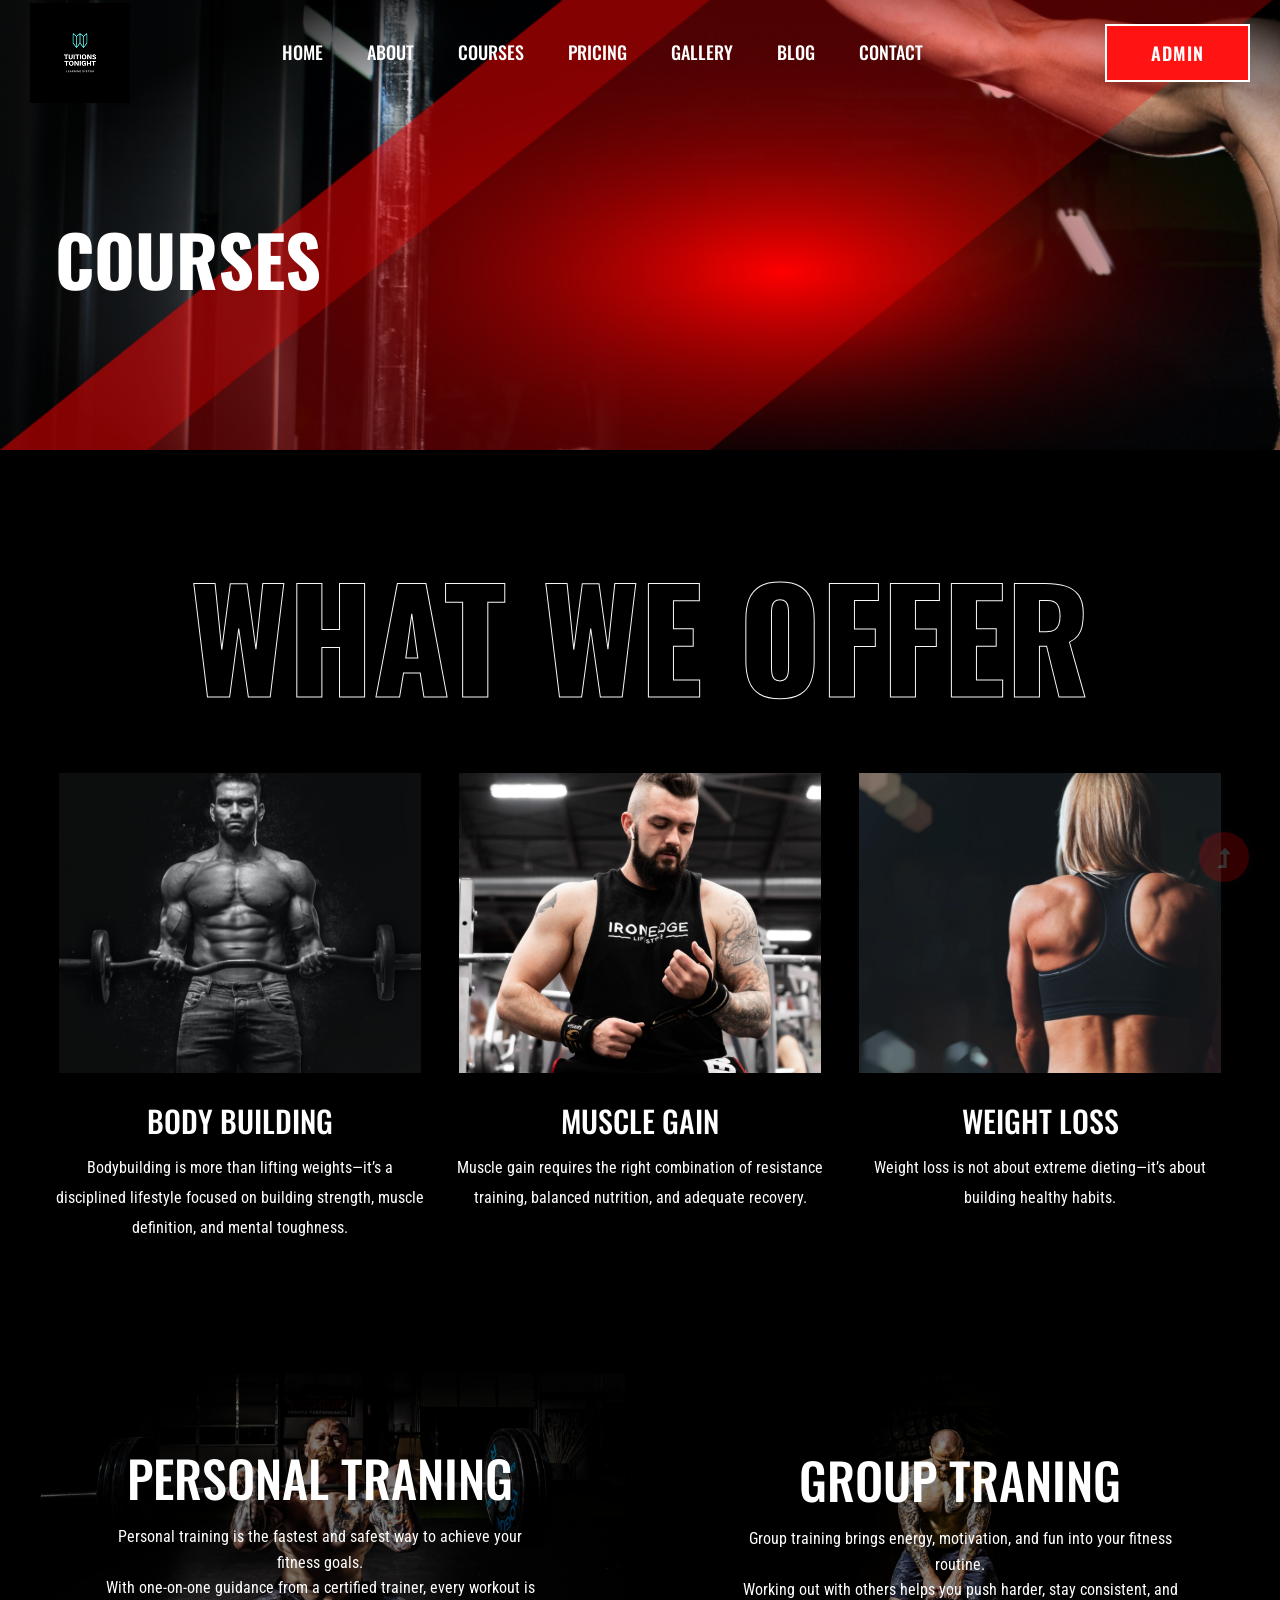
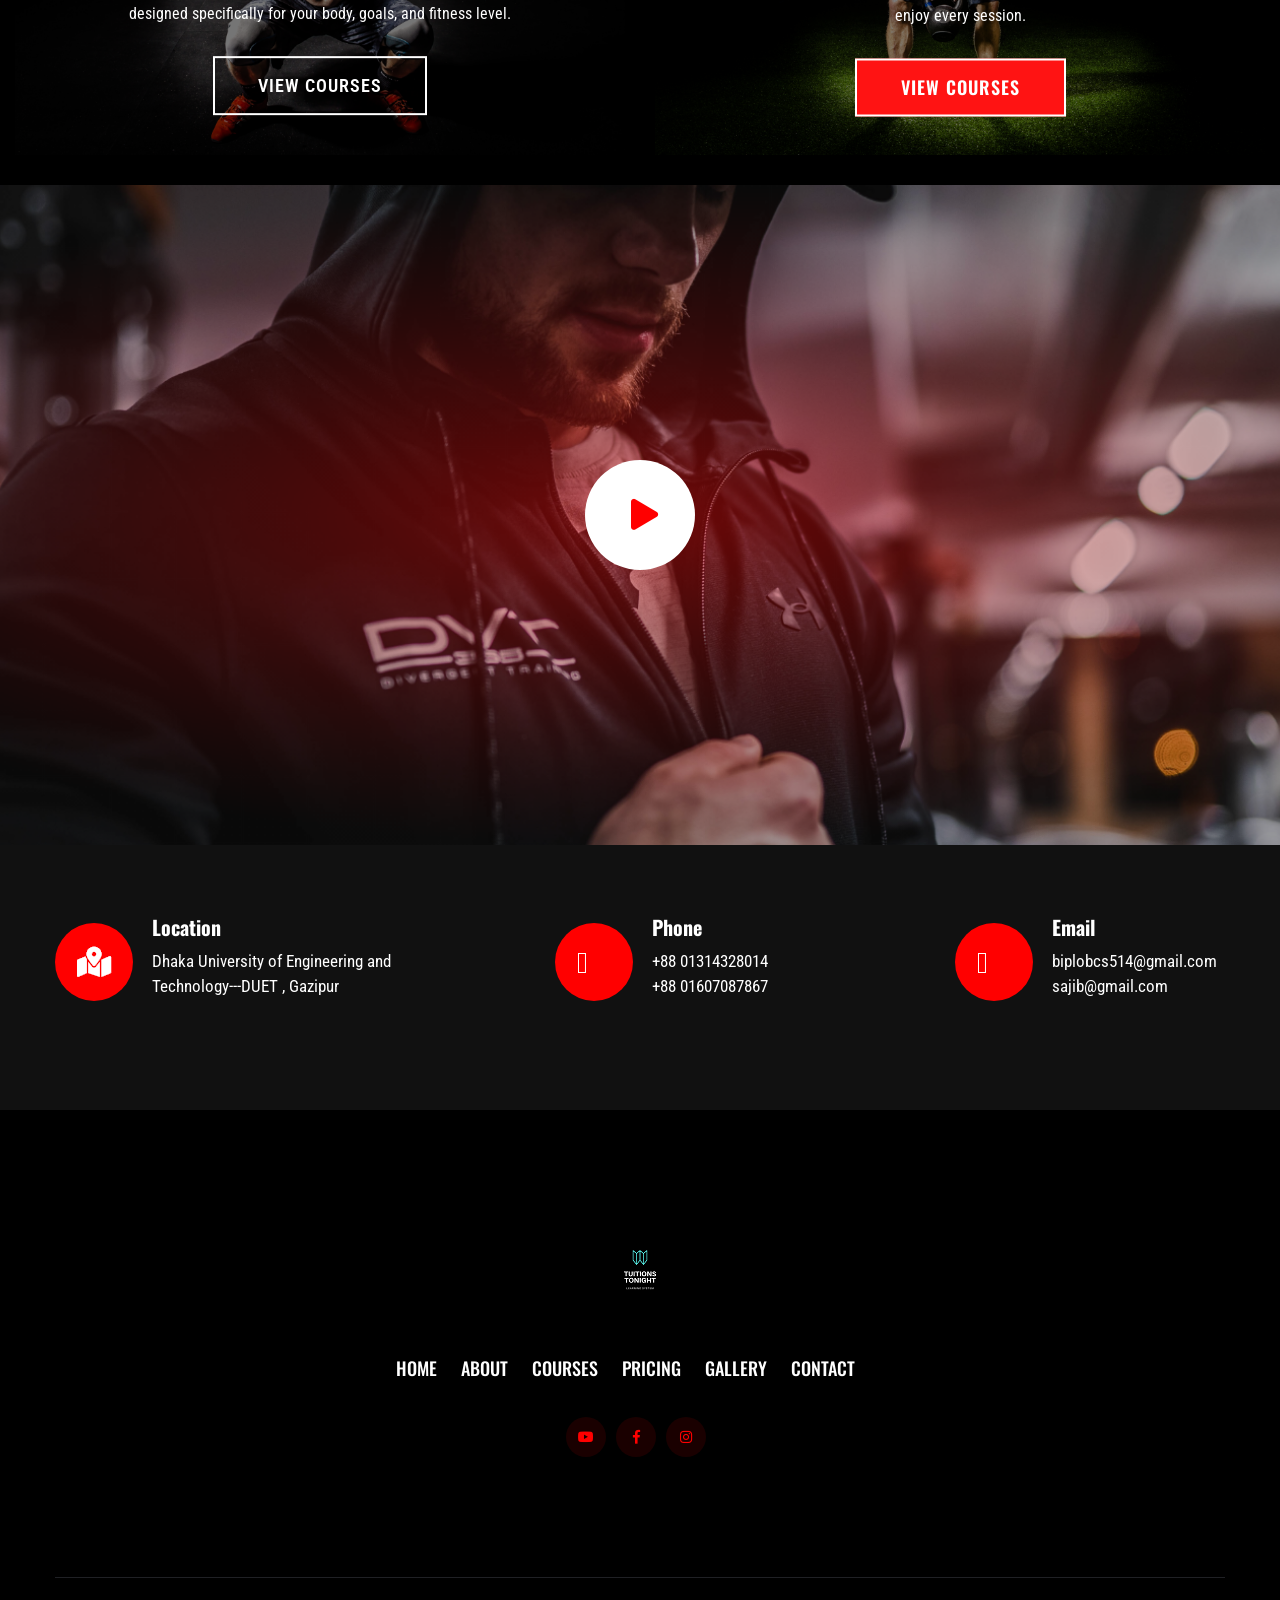
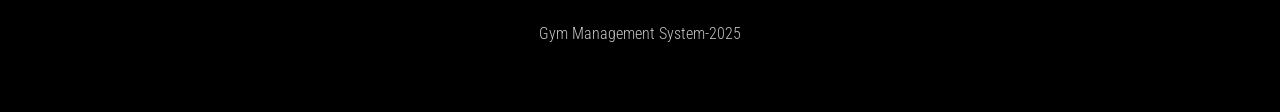
<file: courses.html>
<!doctype html>
<html class="no-js" lang="zxx">
<head>
    <meta charset="utf-8">
    <meta http-equiv="x-ua-compatible" content="ie=edge">
    <title>Gym trainer | Template </title>
    <meta name="description" content="">
    <meta name="viewport" content="width=device-width, initial-scale=1">
    <link rel="manifest" href="site.webmanifest">
    <link rel="shortcut icon" type="image/x-icon" href="assets/img/favicon.ico">

    <!-- CSS here -->
    <link rel="stylesheet" href="assets/css/bootstrap.min.css">
    <link rel="stylesheet" href="assets/css/owl.carousel.min.css">
    <link rel="stylesheet" href="assets/css/slicknav.css">
    <link rel="stylesheet" href="assets/css/flaticon.css">
    <link rel="stylesheet" href="assets/css/gijgo.css">
    <link rel="stylesheet" href="assets/css/animate.min.css">
    <link rel="stylesheet" href="assets/css/animated-headline.css">
    <link rel="stylesheet" href="assets/css/magnific-popup.css">
    <link rel="stylesheet" href="assets/css/fontawesome-all.min.css">
    <link rel="stylesheet" href="assets/css/themify-icons.css">
    <link rel="stylesheet" href="assets/css/slick.css">
    <link rel="stylesheet" href="assets/css/nice-select.css">
    <link rel="stylesheet" href="assets/css/style.css">
</head>
<body class="black-bg">
    <!-- ? Preloader Start -->
    <div id="preloader-active">
        <div class="preloader d-flex align-items-center justify-content-center">
            <div class="preloader-inner position-relative">
                <div class="preloader-circle"></div>
                <div class="preloader-img pere-text">
                    <img src="img/TT.png" alt="">
                </div>
            </div>
        </div>
    </div>
    <!-- Preloader Start -->
    <header>
        <!-- Header Start -->
        <div class="header-area header-transparent">
            <div class="main-header header-sticky">
                <div class="container-fluid">
                    <div class="menu-wrapper d-flex align-items-center justify-content-between">
                        <!-- Logo -->
                        <div class="logo">
                            <a href="index.html"><img src="img/TT.png" alt=""></a>
                        </div>
                        <!-- Main-menu -->
                        <div class="main-menu f-right d-none d-lg-block">
                            <nav>
                                <ul id="navigation">
                                    <li><a href="index.html">Home</a></li>
                                    <li><a href="about.html">About</a></li>
                                    <li><a href="courses.html">Courses</a></li>
                                    <li><a href="pricing.html">Pricing</a></li>
                                    <li><a href="gallery.html">Gallery</a></li>
                                   <li><a href="blog.html">Blog</a>
                                        <ul class="submenu">
                                            <li><a href="blog.html">Blog</a></li>
                                            <li><a href="blog_details.html">Blog Details</a></li>
                                            <li><a href="elements.html">Elements</a></li>
                                        </ul>
                                    </li>
                                    <li><a href="contact.html">Contact</a></li>
                                </ul>
                            </nav>
                        </div>          
                        <!-- Header-btn -->
                        <div class="header-btns d-none d-lg-block f-right">
                           <a href="admin-login.php" class="btn">Admin</a>
                       </div>
                       <!-- Mobile Menu -->
                       <div class="col-12">
                        <div class="mobile_menu d-block d-lg-none"></div>
                    </div>
                </div>
            </div>
        </div>
    </div>
    <!-- Header End -->
</header>
<main>
    <!--? Hero Start -->
    <div class="slider-area2">
        <div class="slider-height2 d-flex align-items-center">
            <div class="container">
                <div class="row">
                    <div class="col-xl-12">
                        <div class="hero-cap hero-cap2 pt-70">
                            <h2>Courses</h2>
                        </div>
                    </div>
                </div>
            </div>
        </div>
    </div>
    <!-- Hero End -->
    <!--? Team -->
    <section class="team-area fix section-padding30">
        <div class="container">
            <div class="row">
                <div class="col-xl-12">
                    <div class="section-tittle text-center mb-55">
                        <h2>What We Offer</h2>
                    </div>
                </div>
            </div>
            <div class="row">
                <div class="col-lg-4 col-md-6">
                    <div class="single-cat text-center mb-30">
                        <div class="cat-icon">
                            <img src="assets/img/gallery/team1.png" alt="">
                        </div>
                        <div class="cat-cap">
                            <h5><a href="services.php">Body Building</a></h5>
                            <p>Bodybuilding is more than lifting weights—it’s a disciplined lifestyle focused on building strength, muscle definition, and mental toughness.</p>
                        </div>
                    </div>
                </div>
                <div class="col-lg-4 col-md-6">
                    <div class="single-cat text-center mb-30">
                        <div class="cat-icon">
                            <img src="assets/img/gallery/team2.png" alt="">
                        </div>
                        <div class="cat-cap">
                            <h5><a href="services.php">Muscle Gain</a></h5>
                            <p>Muscle gain requires the right combination of resistance training, balanced nutrition, and adequate recovery. </p>
                        </div>
                    </div>
                </div>
                <div class="col-lg-4 col-md-6">
                    <div class="single-cat text-center mb-30">
                        <div class="cat-icon">
                            <img src="assets/img/gallery/team3.png" alt="">
                        </div>
                        <div class="cat-cap">
                            <h5><a href="services.php">Weight Loss</a></h5>
                             <p>Weight loss is not about extreme dieting—it’s about building healthy habits.</p>
                        </div>
                    </div>
                </div>
            </div>
        </div>
    </section>
    <!-- Services End -->
    <!-- Traning categories Start -->
    <section class="traning-categories black-bg">
        <div class="container-fluid">
            <div class="row">
                <div class="col-xl-6 col-lg-6">
                    <div class="single-topic text-center mb-30">
                        <div class="topic-img">
                            <img src="assets/img/gallery/cat1.png" alt="">
                          <div class="topic-content-box">
                             <div class="topic-content">
                                    <h3>Personal traning</h3>
                                    <p>Personal training is the fastest and safest way to achieve your fitness goals.<br> With one-on-one guidance from a certified trainer, every workout is designed specifically for your body, goals, and fitness level.</p>
                                    <a href="courses.html" class="border-btn">View Courses</a>
                                </div>
                            </div> 
                        </div>
                    </div>
                </div>
                <div class="col-xl-6 col-lg-6">
                    <div class="single-topic text-center mb-30">
                        <div class="topic-img">
                            <img src="assets/img/gallery/cat2.png" alt="">
                            <div class="topic-content-box">
                                <div class="topic-content">
                                    <h3>Group traning</h3>
                                    <p>Group training brings energy, motivation, and fun into your fitness routine. <br> Working out with others helps you push harder, stay consistent, and enjoy every session.</p>
                                    <a href="courses.html" class="btn">View Courses</a>
                                </div>
                            </div>
                        </div>
                    </div>
                </div>
            </div>
        </div>
    </section>
    <!-- Traning categories End-->
    <!--? video_start -->
    <div class="video-area section-bg2 d-flex align-items-center"  data-background="assets/img/gallery/video-bg.png">
        <div class="container">
            <div class="video-wrap position-relative">
                <div class="video-icon" >
                    <a class="popup-video btn-icon" href="https://www.youtube.com/watch?v=Amp8mj1BIO4"><i class="fas fa-play"></i></a>
                </div>
            </div>
        </div>
    </div>
    <!-- video_end -->
    <!-- ? services-area -->
    <section class="services-area">
        <div class="container">
            <div class="row justify-content-between">
                <div class="col-xl-4 col-lg-4 col-md-6 col-sm-8">
                    <div class="single-services mb-40">
                        <div class="features-icon">
                            <img src="assets/img/icon/icon1.png" alt="">
                        </div>
                        <div class="features-caption">
                            <h3>Location</h3>
                             <p>Dhaka University of Engineering and Technology---DUET , Gazipur</p>
                        </div>
                    </div>
                </div>
                <div class="col-xl-3 col-lg-4 col-md-6 col-sm-8">
                    <div class="single-services mb-40">
                        <div class="features-icon">
                            <img src="assets/img/icon/icon2.svg" alt="">
                        </div>
                        <div class="features-caption">
                            <h3>Phone</h3>
                            <p>+88 01314328014</p>
                            <p>+88 01607087867</p>
                        </div>
                    </div>
                </div>
                <div class="col-xl-3 col-lg-4 col-md-6 col-sm-8">
                    <div class="single-services mb-40">
                        <div class="features-icon">
                            <img src="assets/img/icon/icon3.svg" alt="">
                        </div>
                        <div class="features-caption">
                            <h3>Email</h3>
                            <p>biplobcs514@gmail.com</p>
                            <p>sajib@gmail.com</p>
                        </div>
                    </div>
                </div>
            </div>
        </div>
    </section>
</main>
<footer>
    <!--? Footer Start-->
    <div class="footer-area black-bg">
        <div class="container">
            <div class="footer-top footer-padding">
                <!-- Footer Menu -->
                <div class="row">
                    <div class="col-xl-12">
                        <div class="single-footer-caption mb-50 text-center">
                            <!-- logo -->
                            <div class="footer-logo wow fadeInUp" data-wow-duration="1s" data-wow-delay=".2s">
                                <a href="index.html"><img src="img/TT.png" alt=""></a>
                            </div>
                            <!-- Menu -->
                            <!-- Header Start -->
                            <div class="header-area main-header2 wow fadeInUp" data-wow-duration="2s" data-wow-delay=".4s">
                                <div class="main-header main-header2">
                                    <div class="menu-wrapper menu-wrapper2">
                                        <!-- Main-menu -->
                                        <div class="main-menu main-menu2 text-center">
                                            <nav>
                                                <ul>
                                                    <li><a href="index.html">Home</a></li>
                                                    <li><a href="about.html">About</a></li>
                                                    <li><a href="courses.html">Courses</a></li>
                                                    <li><a href="pricing.html">Pricing</a></li>
                                                    <li><a href="gallery.html">Gallery</a></li>
                                                    <li><a href="contact.html">Contact</a></li>
                                                </ul>
                                            </nav>
                                        </div>   
                                    </div>
                                </div>
                            </div>
                            <!-- Header End -->
                            <!-- social -->
                            <div class="footer-social mt-30 wow fadeInUp" data-wow-duration="3s" data-wow-delay=".8s">
                                <a href="https://www.youtube.com"><i class="fab fa-youtube"></i></a>
                                <a href="https://m.facebook.com"><i class="fab fa-facebook-f"></i></a>
                                <a href="https://www.instagram.com"><i class="fab fa-instagram"></i></a>
                            </div>
                        </div>
                    </div>
                </div>
            </div>
            <!-- Footer Bottom -->
            <div class="footer-bottom">
                <div class="row d-flex align-items-center">
                    <div class="col-lg-12">
                        <div class="footer-copy-right text-center">
                            <p><!-- Link back to Colorlib can't be removed. Template is licensed under CC BY 3.0. -->
                             Gym Management System-2025
                              <!-- Link back to Colorlib can't be removed. Template is licensed under CC BY 3.0. --></p>
                          </div>
                      </div>
                  </div>
              </div>
          </div>
      </div>
      <!-- Footer End-->
  </footer>
  <!-- Scroll Up -->
  <div id="back-top" >
    <a title="Go to Top" href="#"> <i class="fas fa-level-up-alt"></i></a>
</div>

<!-- JS here -->

<script src="./assets/js/vendor/modernizr-3.5.0.min.js"></script>
<!-- Jquery, Popper, Bootstrap -->
<script src="./assets/js/vendor/jquery-1.12.4.min.js"></script>
<script src="./assets/js/popper.min.js"></script>
<script src="./assets/js/bootstrap.min.js"></script>
<!-- Jquery Mobile Menu -->
<script src="./assets/js/jquery.slicknav.min.js"></script>

<!-- Jquery Slick , Owl-Carousel Plugins -->
<script src="./assets/js/owl.carousel.min.js"></script>
<script src="./assets/js/slick.min.js"></script>
<!-- One Page, Animated-HeadLin -->
<script src="./assets/js/wow.min.js"></script>
<script src="./assets/js/animated.headline.js"></script>
<script src="./assets/js/jquery.magnific-popup.js"></script>

<!-- Date Picker -->
<script src="./assets/js/gijgo.min.js"></script>
<!-- Nice-select, sticky -->
<script src="./assets/js/jquery.nice-select.min.js"></script>
<script src="./assets/js/jquery.sticky.js"></script>

<!-- counter , waypoint,Hover Direction -->
<script src="./assets/js/jquery.counterup.min.js"></script>
<script src="./assets/js/waypoints.min.js"></script>
<script src="./assets/js/jquery.countdown.min.js"></script>
<script src="./assets/js/hover-direction-snake.min.js"></script>

<!-- contact js -->
<script src="./assets/js/contact.js"></script>
<script src="./assets/js/jquery.form.js"></script>
<script src="./assets/js/jquery.validate.min.js"></script>
<script src="./assets/js/mail-script.js"></script>
<script src="./assets/js/jquery.ajaxchimp.min.js"></script>

<!-- Jquery Plugins, main Jquery -->	
<script src="./assets/js/plugins.js"></script>
<script src="./assets/js/main.js"></script>

</body>
</html>
</file>
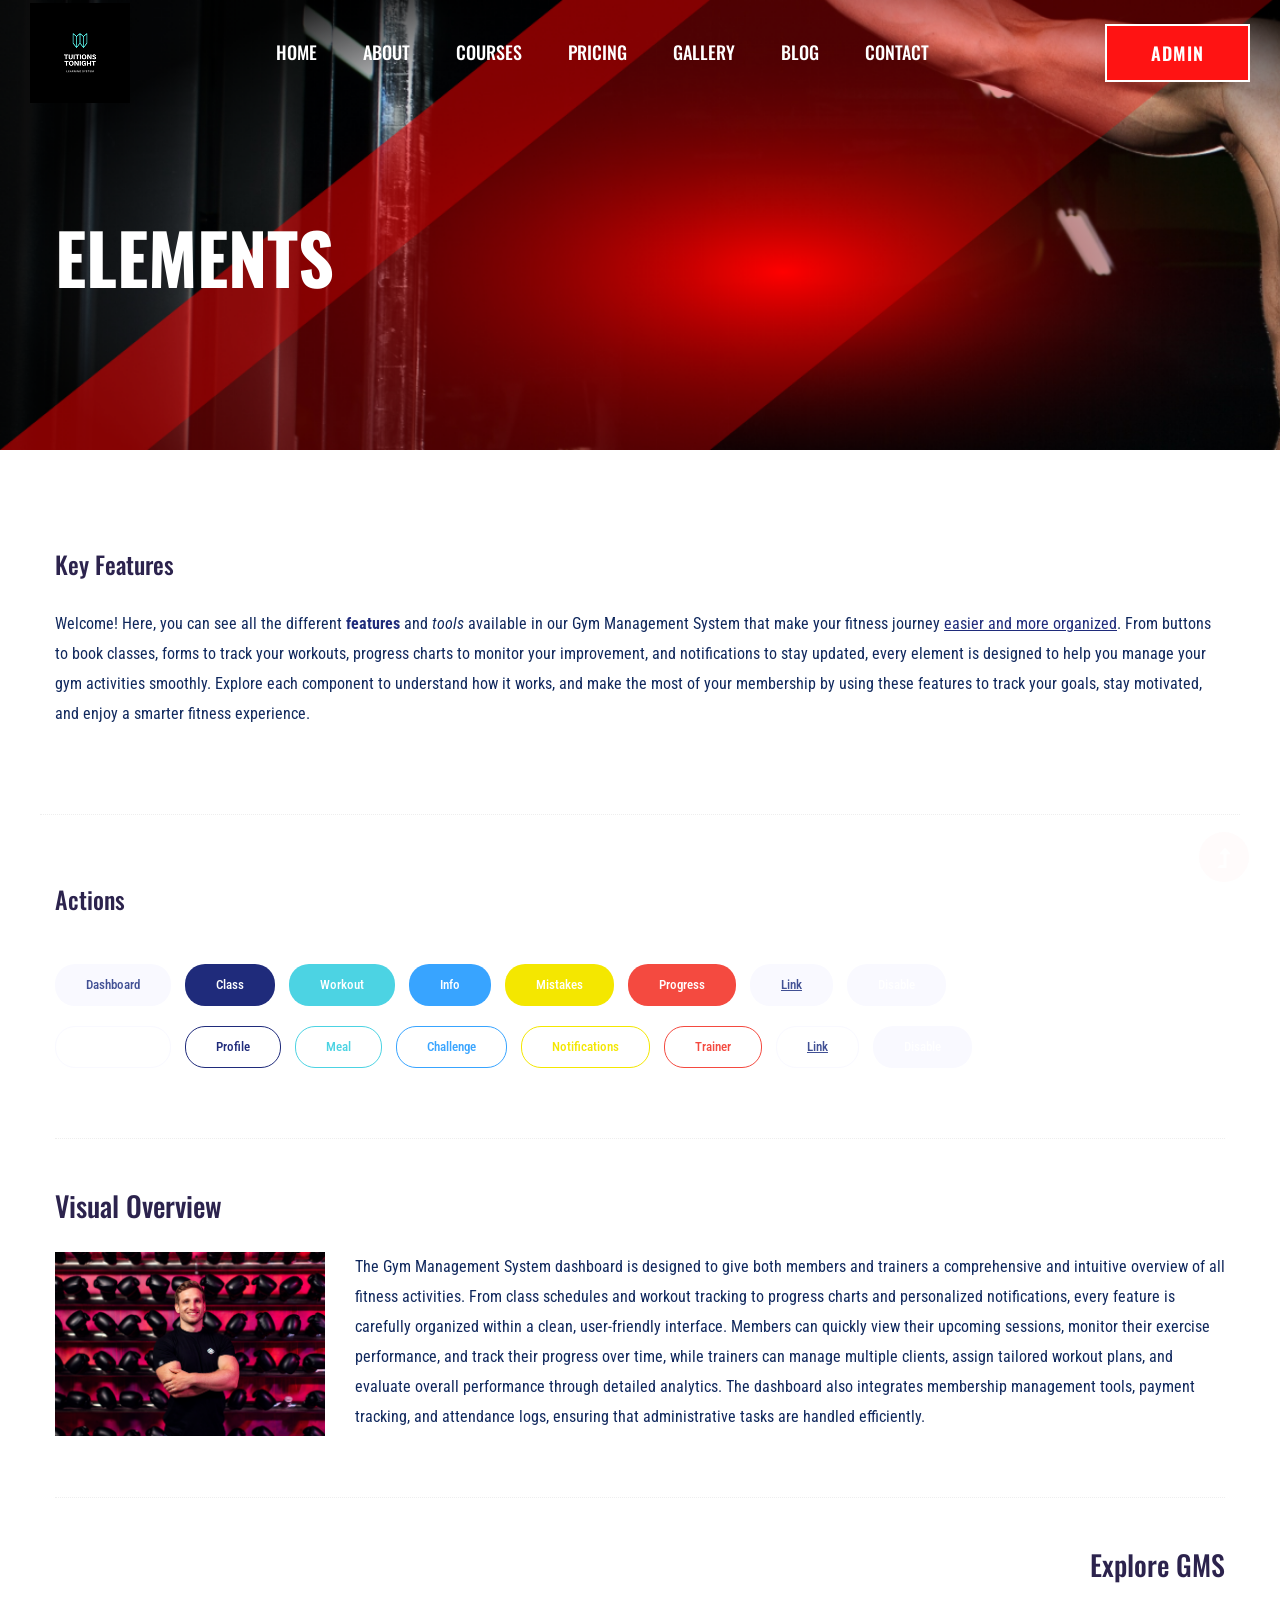
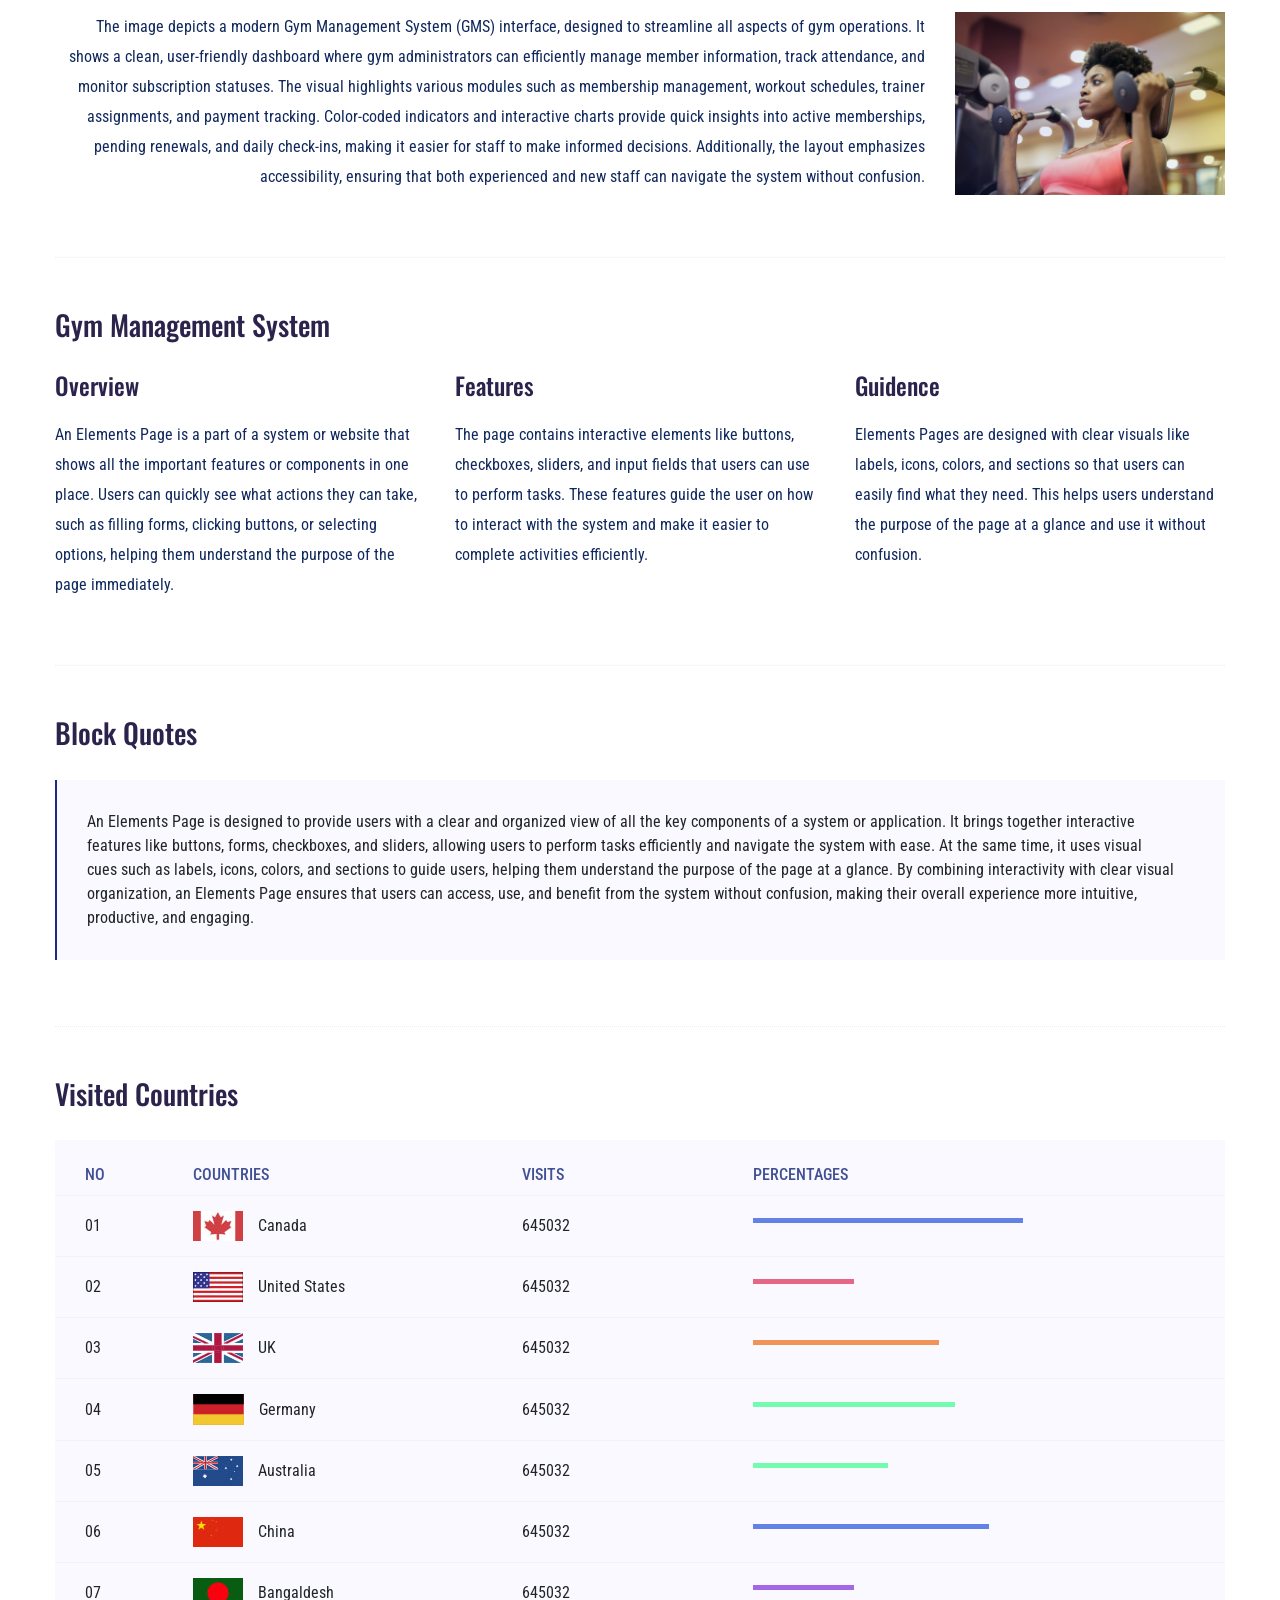
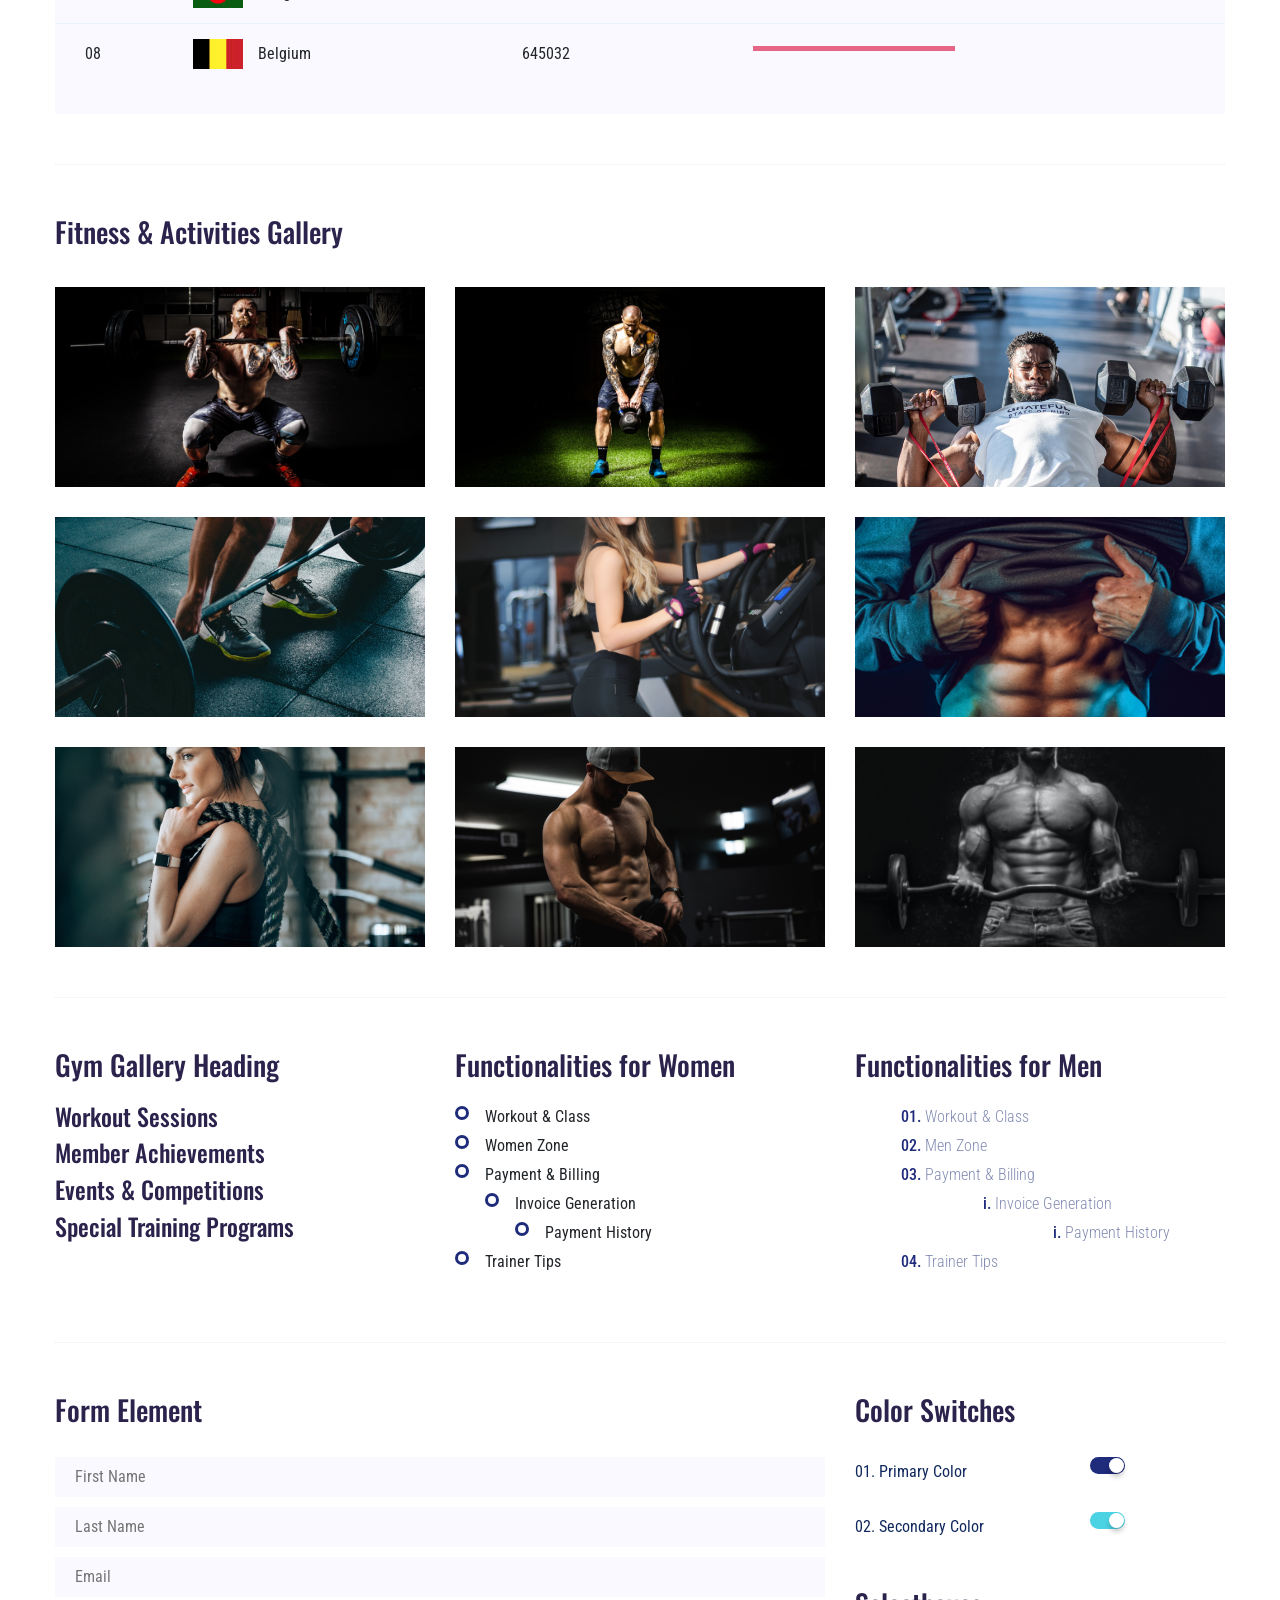
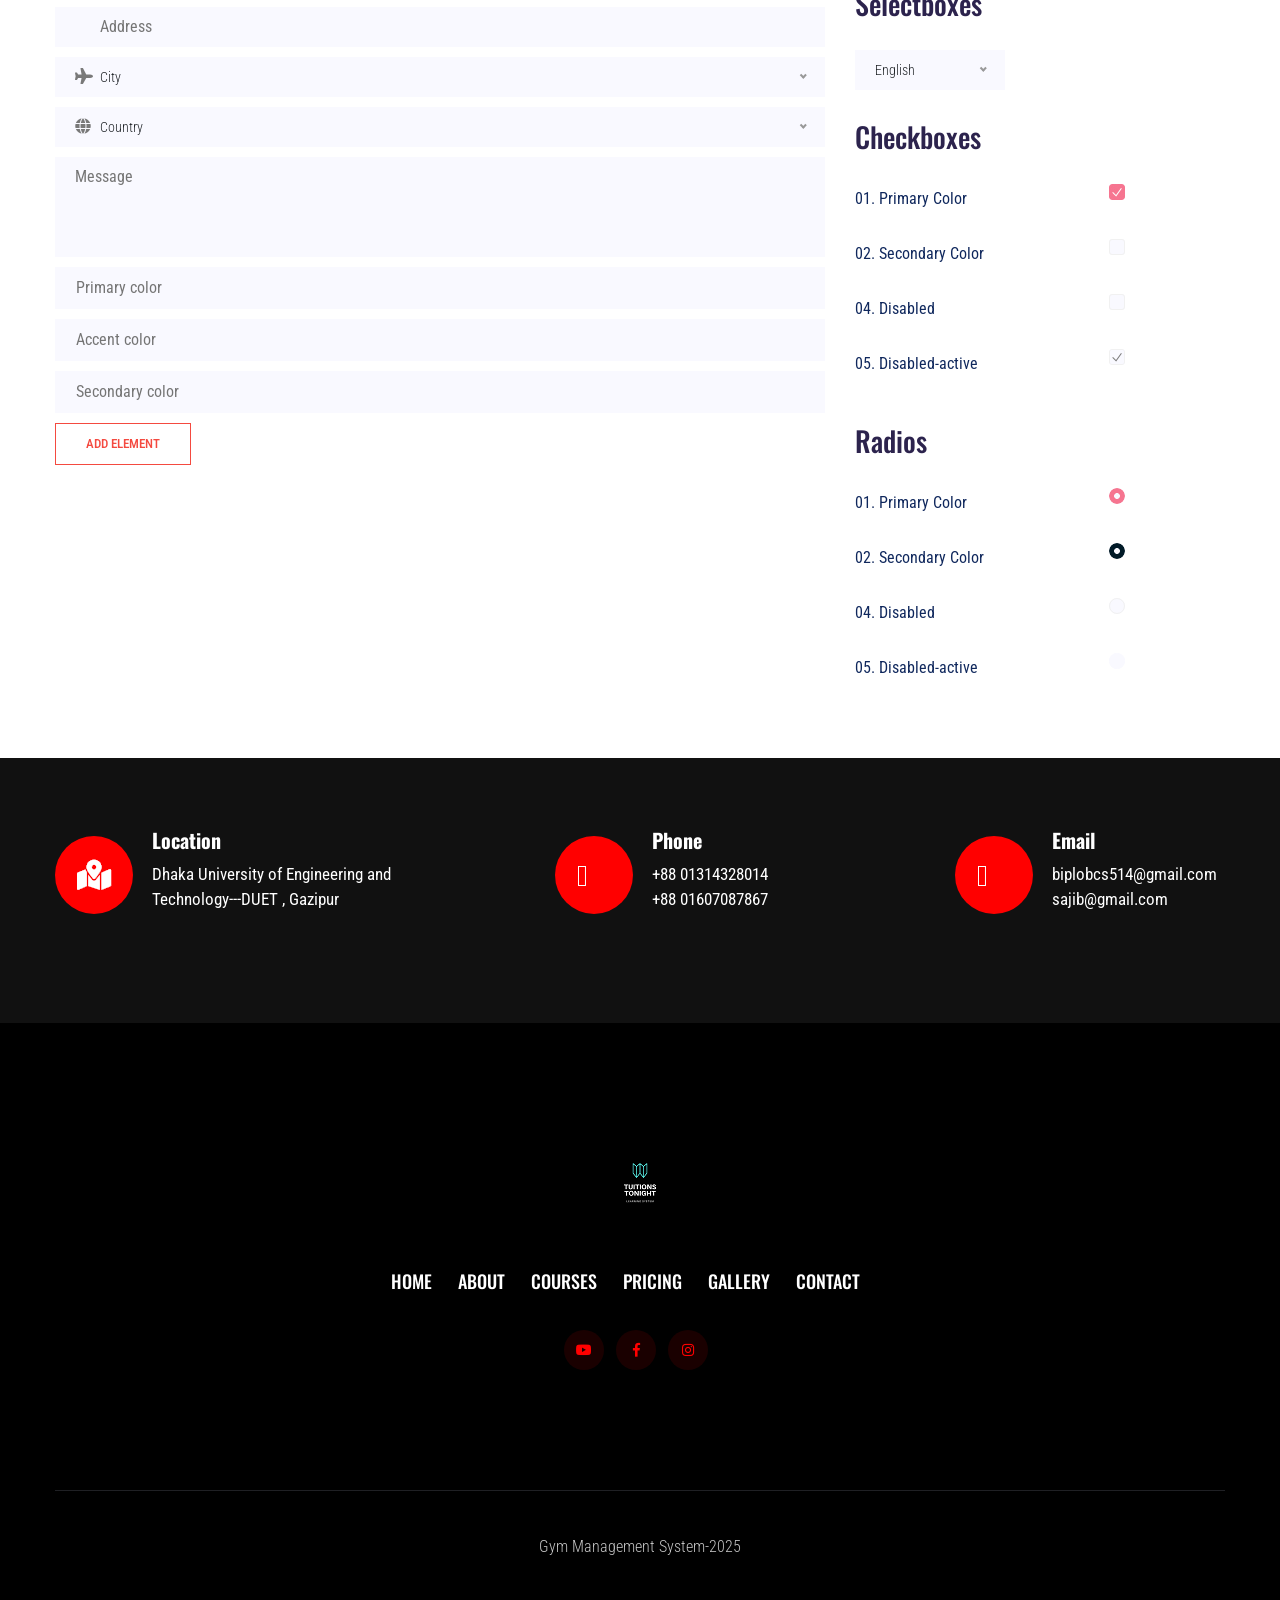
<file: elements.html>
<!doctype html>
<html class="no-js" lang="zxx">
<head>
	<meta charset="utf-8">
	<meta http-equiv="x-ua-compatible" content="ie=edge">
	<title>Gym trainer | Template </title>
	<meta name="description" content="">
	<meta name="viewport" content="width=device-width, initial-scale=1">
	<link rel="shortcut icon" type="image/x-icon" href="assets/img/favicon.ico">

	<!-- CSS here -->
	<link rel="stylesheet" href="assets/css/bootstrap.min.css">
	<link rel="stylesheet" href="assets/css/owl.carousel.min.css">
	<link rel="stylesheet" href="assets/css/slicknav.css">
	<link rel="stylesheet" href="assets/css/animate.min.css">
	<link rel="stylesheet" href="assets/css/magnific-popup.css">
	<link rel="stylesheet" href="assets/css/fontawesome-all.min.css">
	<link rel="stylesheet" href="assets/css/themify-icons.css">
	<link rel="stylesheet" href="assets/css/slick.css">
	<link rel="stylesheet" href="assets/css/nice-select.css">
	<link rel="stylesheet" href="assets/css/style.css">
</head>
<body>
	<!--? Preloader Start -->
    <div id="preloader-active">
        <div class="preloader d-flex align-items-center justify-content-center">
            <div class="preloader-inner position-relative">
                <div class="preloader-circle"></div>
                <div class="preloader-img pere-text">
                    <img src="img/TT.png" alt="">
                </div>
            </div>
        </div>
    </div>
	<!-- Preloader Start -->
    <header>
        <!-- Header Start -->
        <div class="header-area header-transparent">
            <div class="main-header header-sticky">
                <div class="container-fluid">
                    <div class="menu-wrapper d-flex align-items-center justify-content-between">
                        <!-- Logo -->
                        <div class="logo">
                            <a href="index.html"><img src="img/TT.png" alt=""></a>
                        </div>
                        <!-- Main-menu -->
                        <div class="main-menu f-right d-none d-lg-block">
                            <nav>
                                <ul id="navigation">
                                    <li><a href="index.html">Home</a></li>
                                    <li><a href="about.html">About</a></li>
                                    <li><a href="courses.html">Courses</a></li>
                                    <li><a href="pricing.html">Pricing</a></li>
                                    <li><a href="gallery.html">Gallery</a></li>
                                    <li><a href="blog.html">Blog</a>
                                        <ul class="submenu">
                                            <li><a href="blog.html">Blog</a></li>
                                            <li><a href="blog_details.html">Blog Details</a></li>
                                            <li><a href="elements.html">Elements</a></li>
                                        </ul>
                                    </li>
                                    <li><a href="contact.html">Contact</a></li>
                                </ul>
                            </nav>
                        </div>          
                        <!-- Header-btn -->
                        <div class="header-btns d-none d-lg-block f-right">
                           <a href="admin-login.php" class="btn">Admin</a>
                       </div>
                       <!-- Mobile Menu -->
                       <div class="col-12">
                        <div class="mobile_menu d-block d-lg-none"></div>
                    </div>
                </div>
            </div>
        </div>
    </div>
    <!-- Header End -->
</header>
	<main>
		<!--? Hero Start -->
		<div class="slider-area2">
			<div class="slider-height2 d-flex align-items-center">
				<div class="container">
					<div class="row">
						<div class="col-xl-12">
							<div class="hero-cap hero-cap2 pt-70">
								<h2>Elements</h2>
							</div>
						</div>
					</div>
				</div>
			</div>
		</div>
		<!-- Hero End -->
		<!--? Start Sample Area -->
		<section class="sample-text-area">
			<div class="container box_1170">
				<h3 class="text-heading">Key Features</h3>
				<p class="sample-text">
				Welcome! Here, you can see all the different <b>features</b> and <i>tools</i> available in our Gym Management System that make your fitness journey <u>easier and more organized</u>. From buttons to book classes, forms to track your workouts, progress charts to monitor your improvement, and notifications to stay updated, every element is designed to help you manage your gym activities smoothly. Explore each component to understand how it works, and make the most of your membership by using these features to track your goals, stay motivated, and enjoy a smarter fitness experience. 
				</p>
			</div>
		</section>
		<!-- End Sample Area -->
		<!--? Start Button -->
		<section class="button-area">
			<div class="container box_1170 border-top-generic">
				<h3 class="text-heading">Actions</h3>
				<div class="button-group-area mt-40">
					<a href="#" class="genric-btn default circle">Dashboard</a>
					<a href="#" class="genric-btn primary circle">Class</a>
					<a href="#" class="genric-btn success circle">Workout</a>
					<a href="#" class="genric-btn info circle">Info</a>
					<a href="#" class="genric-btn warning circle">Mistakes</a>
					<a href="#" class="genric-btn danger circle">Progress</a>
					<a href="#" class="genric-btn link circle">Link</a>
					<a href="#" class="genric-btn disable circle">Disable</a>
				</div>
				<div class="button-group-area mt-10">
					<a href="#" class="genric-btn default-border circle">Dashboard</a>
					<a href="#" class="genric-btn primary-border circle">Profile</a>
					<a href="#" class="genric-btn success-border circle">Meal</a>
					<a href="#" class="genric-btn info-border circle">Challenge</a>
					<a href="#" class="genric-btn warning-border circle">Notifications</a>
					<a href="#" class="genric-btn danger-border circle">Trainer</a>
					<a href="#" class="genric-btn link-border circle">Link</a>
					<a href="#" class="genric-btn disable circle">Disable</a>
				</div>
								</section>
								<!-- End Button -->
								<!--? Start Align Area -->
								<div class="whole-wrap">
									<div class="container box_1170">
										<div class="section-top-border">
											<h3 class="mb-30">Visual Overview</h3>
											<div class="row">
												<div class="col-md-3">
													<img src="assets/img/gallery/blog1.png" alt="" class="img-fluid">
												</div>
												<div class="col-md-9 mt-sm-20">
													<p>The Gym Management System dashboard is designed to give both members and trainers a comprehensive and intuitive overview of all fitness activities. From class schedules and workout tracking to progress charts and personalized notifications, every feature is carefully organized within a clean, user-friendly interface. Members can quickly view their upcoming sessions, monitor their exercise performance, and track their progress over time, while trainers can manage multiple clients, assign tailored workout plans, and evaluate overall performance through detailed analytics. The dashboard also integrates membership management tools, payment tracking, and attendance logs, ensuring that administrative tasks are handled efficiently.</p>
												</div>
											</div>
										</div>
										<div class="section-top-border text-right">
											<h3 class="mb-30">Explore GMS</h3>
											<div class="row">
												<div class="col-md-9">
													<p class="text-right">The image depicts a modern Gym Management System (GMS) interface, designed to streamline all aspects of gym operations. It shows a clean, user-friendly dashboard where gym administrators can efficiently manage member information, track attendance, and monitor subscription statuses. The visual highlights various modules such as membership management, workout schedules, trainer assignments, and payment tracking. Color-coded indicators and interactive charts provide quick insights into active memberships, pending renewals, and daily check-ins, making it easier for staff to make informed decisions. Additionally, the layout emphasizes accessibility, ensuring that both experienced and new staff can navigate the system without confusion.</p>
												</div>
												<div class="col-md-3">
													<img src="assets/img/gallery/blog2.png" alt="" class="img-fluid">
												</div>
											</div>
										</div>
										<div class="section-top-border">
											<h3 class="mb-30">Gym Management System</h3>
											<div class="row">
												<div class="col-md-4">
													<div class="single-defination">
														<h4 class="mb-20">Overview</h4>
														<p>An Elements Page is a part of a system or website that shows all the important features or components in one place. Users can quickly see what actions they can take, such as filling forms, clicking buttons, or selecting options, helping them understand the purpose of the page immediately.</p>
													</div>
												</div>
												<div class="col-md-4">
													<div class="single-defination">
														<h4 class="mb-20">Features</h4>
														<p>The page contains interactive elements like buttons, checkboxes, sliders, and input fields that users can use to perform tasks. These features guide the user on how to interact with the system and make it easier to complete activities efficiently.</p>
													</div>
												</div>
												<div class="col-md-4">
													<div class="single-defination">
														<h4 class="mb-20">Guidence</h4>
														<p>Elements Pages are designed with clear visuals like labels, icons, colors, and sections so that users can easily find what they need. This helps users understand the purpose of the page at a glance and use it without confusion.</p>
													</div>
												</div>
											</div>
										</div>
										<div class="section-top-border">
											<h3 class="mb-30">Block Quotes</h3>
											<div class="row">
												<div class="col-lg-12">
													<blockquote class="generic-blockquote">
														An Elements Page is designed to provide users with a clear and organized view of all the key components of a system or application. It brings together interactive features like buttons, forms, checkboxes, and sliders, allowing users to perform tasks efficiently and navigate the system with ease. At the same time, it uses visual cues such as labels, icons, colors, and sections to guide users, helping them understand the purpose of the page at a glance. By combining interactivity with clear visual organization, an Elements Page ensures that users can access, use, and benefit from the system without confusion, making their overall experience more intuitive, productive, and engaging.
													</blockquote>
												</div>
											</div>
										</div>
										
										<div class="section-top-border">
											<h3 class="mb-30">Visited Countries</h3>
											<div class="progress-table-wrap">
												<div class="progress-table">
													<div class="table-head">
														<div class="serial">No</div>
														<div class="country">Countries</div>
														<div class="visit">Visits</div>
														<div class="percentage">Percentages</div>
													</div>
													<div class="table-row">
														<div class="serial">01</div>
														<div class="country"> <img src="assets/img/elements/f1.jpg" alt="flag">Canada</div>
														<div class="visit">645032</div>
														<div class="percentage">
															<div class="progress">
																<div class="progress-bar color-1" role="progressbar" style="width: 80%"
																aria-valuenow="80" aria-valuemin="0" aria-valuemax="100"></div>
															</div>
														</div>
													</div>
													<div class="table-row">
														<div class="serial">02</div>
														<div class="country"> <img src="assets/img/elements/f2.jpg" alt="flag">United States</div>
														<div class="visit">645032</div>
														<div class="percentage">
															<div class="progress">
																<div class="progress-bar color-2" role="progressbar" style="width: 30%"
																aria-valuenow="30" aria-valuemin="0" aria-valuemax="100"></div>
															</div>
														</div>
													</div>
													<div class="table-row">
														<div class="serial">03</div>
														<div class="country"> <img src="assets/img/elements/f3.jpg" alt="flag">UK</div>
														<div class="visit">645032</div>
														<div class="percentage">
															<div class="progress">
																<div class="progress-bar color-3" role="progressbar" style="width: 55%"
																aria-valuenow="55" aria-valuemin="0" aria-valuemax="100"></div>
															</div>
														</div>
													</div>
													<div class="table-row">
														<div class="serial">04</div>
														<div class="country"> <img src="assets/img/elements/f4.jpg" alt="flag">Germany</div>
														<div class="visit">645032</div>
														<div class="percentage">
															<div class="progress">
																<div class="progress-bar color-4" role="progressbar" style="width: 60%"
																aria-valuenow="60" aria-valuemin="0" aria-valuemax="100"></div>
															</div>
														</div>
													</div>
													<div class="table-row">
														<div class="serial">05</div>
														<div class="country"> <img src="assets/img/elements/f5.jpg" alt="flag">Australia</div>
														<div class="visit">645032</div>
														<div class="percentage">
															<div class="progress">
																<div class="progress-bar color-5" role="progressbar" style="width: 40%"
																aria-valuenow="40" aria-valuemin="0" aria-valuemax="100"></div>
															</div>
														</div>
													</div>
													<div class="table-row">
														<div class="serial">06</div>
														<div class="country"> <img src="assets/img/elements/f6.jpg" alt="flag">China</div>
														<div class="visit">645032</div>
														<div class="percentage">
															<div class="progress">
																<div class="progress-bar color-6" role="progressbar" style="width: 70%"
																aria-valuenow="70" aria-valuemin="0" aria-valuemax="100"></div>
															</div>
														</div>
													</div>
													<div class="table-row">
														<div class="serial">07</div>
														<div class="country"> <img src="assets/img/elements/f7.jpg" alt="flag">Bangaldesh</div>
														<div class="visit">645032</div>
														<div class="percentage">
															<div class="progress">
																<div class="progress-bar color-7" role="progressbar" style="width: 30%"
																aria-valuenow="30" aria-valuemin="0" aria-valuemax="100"></div>
															</div>
														</div>
													</div>
													<div class="table-row">
														<div class="serial">08</div>
														<div class="country"> <img src="assets/img/elements/f8.jpg" alt="flag">Belgium</div>
														<div class="visit">645032</div>
														<div class="percentage">
															<div class="progress">
																<div class="progress-bar color-8" role="progressbar" style="width: 60%"
																aria-valuenow="60" aria-valuemin="0" aria-valuemax="100"></div>
															</div>
														</div>
													</div>
												</div>
											</div>
										</div>
										<div class="section-top-border">
											<h3>Fitness & Activities Gallery</h3>
											<div class="row gallery-item">
												<div class="col-md-4">
													<a href="assets/img/gallery/cat1.png" class="img-pop-up">
														<div class="single-gallery-image" style="background: url(assets/img/gallery/cat1.png);"></div>
													</a>
												</div>
												<div class="col-md-4">
													<a href="assets/img/elements/g2.jpg" class="img-pop-up">
														<div class="single-gallery-image" style="background: url(assets/img/gallery/cat2.png);"></div>
													</a>
												</div>
												<div class="col-md-4">
													<a href="assets/img/elements/g3.jpg" class="img-pop-up">
														<div class="single-gallery-image" style="background: url(assets/img/gallery/gallery1.png);"></div>
													</a>
												</div>
												<div class="col-md-4">
													<a href="assets/img/elements/g4.jpg" class="img-pop-up">
														<div class="single-gallery-image" style="background: url(assets/img/gallery/gallery2.png);"></div>
													</a>
												</div>
												<div class="col-md-4">
													<a href="assets/img/elements/g5.jpg" class="img-pop-up">
														<div class="single-gallery-image" style="background: url(assets/img/gallery/gallery3.png);"></div>
													</a>
												</div>
												<div class="col-md-4">
													<a href="assets/img/elements/g6.jpg" class="img-pop-up">
														<div class="single-gallery-image" style="background: url(assets/img/gallery/gallery4.png);"></div>
													</a>
												</div>
												<div class="col-md-4">
													<a href="assets/img/elements/g7.jpg" class="img-pop-up">
														<div class="single-gallery-image" style="background: url(assets/img/gallery/gallery5.png);"></div>
													</a>
												</div>
												<div class="col-md-4">
													<a href="assets/img/elements/g8.jpg" class="img-pop-up">
														<div class="single-gallery-image" style="background: url(assets/img/gallery/gallery6.png);"></div>
													</a>
												</div>
												<div class="col-md-4">
													<a href="assets/img/elements/g8.jpg" class="img-pop-up">
														<div class="single-gallery-image" style="background: url(assets/img/gallery/team1.png);"></div>
													</a>
												</div>
											</div>
										</div>
										<div class="section-top-border">
											<div class="row">
												<div class="col-md-4">
													<h3 class="mb-20">Gym Gallery Heading</h3>
													<div>
														<h4>Workout Sessions</h4>
														<h4>Member Achievements</h4>
														<h4>Events & Competitions</h4>
														<h4>Special Training Programs</h4>
													</div>
												</div>
												<div class="col-md-4 mt-sm-30">
													<h3 class="mb-20">Functionalities for Women</h3>
													<div class="">
														<ul class="unordered-list">
															<li>Workout & Class</li>
															<li>Women Zone</li>
															<li>Payment & Billing
																<ul>
																	<li>Invoice Generation
																		<ul>
																			<li>Payment History</li>
																		</ul>
																	</li>
																</ul>
															</li>
															<li>Trainer Tips</li>
														</ul>
													</div>
												</div>
												<div class="col-md-4 mt-sm-30">
													<h3 class="mb-20">Functionalities for Men</h3>
													<div class="">
														<ol class="ordered-list">
															<li><span>Workout & Class</span></li>
															<li><span>Men Zone</span></li>
															<li><span>Payment & Billing</span>
																<ol class="ordered-list-roman">
																	<li><span>Invoice Generation</span>
																		<ol class="ordered-list-alpha">
																			<li><span>Payment History</span></li>
																		</ol>
																	</li>
																</ol>
															</li>
															<li><span>Trainer Tips</span></li>
														</ol>
													</div>
												</div>
											</div>
										</div>
										<div class="section-top-border">
											<div class="row">
												<div class="col-lg-8 col-md-8">
													<h3 class="mb-30">Form Element</h3>
													<form action="#">
														<div class="mt-10">
															<input type="text" name="first_name" placeholder="First Name"
															onfocus="this.placeholder = ''" onblur="this.placeholder = 'First Name'" required
															class="single-input">
														</div>
														<div class="mt-10">
															<input type="text" name="last_name" placeholder="Last Name"
															onfocus="this.placeholder = ''" onblur="this.placeholder = 'Last Name'" required
															class="single-input">
														</div>
														
														<div class="mt-10">
															<input type="email" name="EMAIL" placeholder="Email"
															onfocus="this.placeholder = ''" onblur="this.placeholder = 'Email'" required
															class="single-input">
														</div>
														<div class="input-group-icon mt-10">
															<div class="icon"><i class="fa fa-thumb-tack" aria-hidden="true"></i></div>
															<input type="text" name="address" placeholder="Address" onfocus="this.placeholder = ''"
															onblur="this.placeholder = 'Address'" required class="single-input">
														</div>
														<div class="input-group-icon mt-10">
															<div class="icon"><i class="fa fa-plane" aria-hidden="true"></i></div>
															<div class="form-select" id="default-select"">
																<select>
																	<option value=" 1">City</option>
																	<option value="1">Dhaka</option>
																	<option value="1">Delhi</option>
																	<option value="1">Newyork</option>
																	<option value="1">Islamabad</option>
																</select>
															</div>
														</div>
														<div class="input-group-icon mt-10">
															<div class="icon"><i class="fa fa-globe" aria-hidden="true"></i></div>
															<div class="form-select" id="default-select"">
																<select>
																	<option value=" 1">Country</option>
																	<option value="1">Bangladesh</option>
																	<option value="1">India</option>
																	<option value="1">England</option>
																	<option value="1">SriLanka</option>
																</select>
															</div>
														</div>
														
														<div class="mt-10">
															<textarea class="single-textarea" placeholder="Message" onfocus="this.placeholder = ''"
															onblur="this.placeholder = 'Message'" required></textarea>
														</div>
														<div class="mt-10">
															<input type="text" name="first_name" placeholder="Primary color"
															onfocus="this.placeholder = ''" onblur="this.placeholder = 'Primary color'" required
															class="single-input-primary">
														</div>
														<div class="mt-10">
															<input type="text" name="first_name" placeholder="Accent color"
															onfocus="this.placeholder = ''" onblur="this.placeholder = 'Accent color'" required
															class="single-input-accent">
														</div>
														<div class="mt-10">
															<input type="text" name="first_name" placeholder="Secondary color"
															onfocus="this.placeholder = ''" onblur="this.placeholder = 'Secondary color'"
															required class="single-input-secondary">
														</div>
														<div class="mt-10 d-none d-lg-block rounded-0">
                           									<a href="#" class="rounded-0 genric-btn danger-border circle">ADD ELEMENT</a>
                       									</div>
														
													</form>
												</div>
												<div class="col-lg-3 col-md-4 mt-sm-30">
													<div class="single-element-widget">
														<h3 class="mb-30">Color Switches</h3>
														
														<div class="switch-wrap d-flex justify-content-between">
															<p>01. Primary Color</p>
															<div class="primary-switch">
																<input type="checkbox" id="primary-switch" checked>
																<label for="primary-switch"></label>
															</div>
														</div>
														<div class="switch-wrap d-flex justify-content-between">
															<p>02. Secondary Color</p>
															<div class="confirm-switch">
																<input type="checkbox" id="confirm-switch" checked>
																<label for="confirm-switch"></label>
															</div>
														</div>
													</div>
													<div class="single-element-widget mt-30">
														<h3 class="mb-30">Selectboxes</h3>
														<div class="default-select" id="default-select"">
															<select>
																<option value=" 1">English</option>
																<option value="1">Spanish</option>
																<option value="1">Arabic</option>
																<option value="1">Portuguise</option>
																<option value="1">Bengali</option>
															</select>
														</div>
													</div>
													<div class="single-element-widget mt-30">
														<h3 class="mb-30">Checkboxes</h3>
														
														<div class="switch-wrap d-flex justify-content-between">
															<p>01. Primary Color</p>
															<div class="primary-checkbox">
																<input type="checkbox" id="primary-checkbox" checked>
																<label for="primary-checkbox"></label>
															</div>
														</div>
														<div class="switch-wrap d-flex justify-content-between">
															<p>02. Secondary Color</p>
															<div class="confirm-checkbox">
																<input type="checkbox" id="confirm-checkbox">
																<label for="confirm-checkbox"></label>
															</div>
														</div>
														<div class="switch-wrap d-flex justify-content-between">
															<p>04. Disabled</p>
															<div class="disabled-checkbox">
																<input type="checkbox" id="disabled-checkbox" disabled>
																<label for="disabled-checkbox"></label>
															</div>
														</div>
														<div class="switch-wrap d-flex justify-content-between">
															<p>05. Disabled-active</p>
															<div class="disabled-checkbox">
																<input type="checkbox" id="disabled-checkbox-active" checked disabled>
																<label for="disabled-checkbox-active"></label>
															</div>
														</div>
													</div>
													<div class="single-element-widget mt-30">
														<h3 class="mb-30">Radios</h3>
														
														<div class="switch-wrap d-flex justify-content-between">
															<p>01. Primary Color</p>
															<div class="primary-radio">
																<input type="checkbox" id="primary-radio" checked>
																<label for="primary-radio"></label>
															</div>
														</div>
														<div class="switch-wrap d-flex justify-content-between">
															<p>02. Secondary Color</p>
															<div class="confirm-radio">
																<input type="checkbox" id="confirm-radio" checked>
																<label for="confirm-radio"></label>
															</div>
														</div>
														<div class="switch-wrap d-flex justify-content-between">
															<p>04. Disabled</p>
															<div class="disabled-radio">
																<input type="checkbox" id="disabled-radio" disabled>
																<label for="disabled-radio"></label>
															</div>
														</div>
														<div class="switch-wrap d-flex justify-content-between">
															<p>05. Disabled-active</p>
															<div class="disabled-radio">
																<input type="checkbox" id="disabled-radio-active" checked disabled>
																<label for="disabled-radio-active"></label>
															</div>
														</div>
													</div>
												</div>
											</div>
										</div>
									</div>
								</div>
								<!-- End Align Area -->
								<!-- ? services-area -->
								<section class="services-area">
									<div class="container">
										<div class="row justify-content-between">
											<div class="col-xl-4 col-lg-4 col-md-6 col-sm-8">
												<div class="single-services mb-40">
													<div class="features-icon">
														<img src="assets/img/icon/icon1.png" alt="">
													</div>
													<div class="features-caption">
														<h3>Location</h3>
														 <p>Dhaka University of Engineering and Technology---DUET , Gazipur</p>
													</div>
												</div>
											</div>
											<div class="col-xl-3 col-lg-4 col-md-6 col-sm-8">
												<div class="single-services mb-40">
													<div class="features-icon">
														<img src="assets/img/icon/icon2.svg" alt="">
													</div>
													<div class="features-caption">
														<h3>Phone</h3>
														<p>+88 01314328014</p>
                          								  <p>+88 01607087867</p>
													</div>
												</div>
											</div>
											<div class="col-xl-3 col-lg-4 col-md-6 col-sm-8">
												<div class="single-services mb-40">
													<div class="features-icon">
														<img src="assets/img/icon/icon3.svg" alt="">
													</div>
													<div class="features-caption">
														<h3>Email</h3>
														<p>biplobcs514@gmail.com</p>
                           								 <p>sajib@gmail.com</p>
													</div>
												</div>
											</div>
										</div>
									</div>
								</section>
							</main>
							<footer>
								<!--? Footer Start-->
								<div class="footer-area black-bg">
									<div class="container">
										<div class="footer-top footer-padding">
											<!-- Footer Menu -->
											<div class="row">
												<div class="col-xl-12">
													<div class="single-footer-caption mb-50 text-center">
														<!-- logo -->
														<div class="footer-logo wow fadeInUp" data-wow-duration="1s" data-wow-delay=".2s">
															<a href="index.html"><img src="img/TT.png" alt=""></a>
														</div>
														<!-- Menu -->
														<!-- Header Start -->
														<div class="header-area main-header2 wow fadeInUp" data-wow-duration="2s" data-wow-delay=".4s">
															<div class="main-header main-header2">
																<div class="menu-wrapper menu-wrapper2">
																	<!-- Main-menu -->
																	<div class="main-menu main-menu2 text-center">
																		<nav>
																			<ul>
																				<li><a href="index.html">Home</a></li>
																				<li><a href="about.html">About</a></li>
																				<li><a href="courses.html">Courses</a></li>
																				<li><a href="pricing.html">Pricing</a></li>
																				<li><a href="gallery.html">Gallery</a></li>
																				<li><a href="contact.html">Contact</a></li>
																			</ul>
																		</nav>
																	</div>   
																</div>
															</div>
														</div>
														<!-- Header End -->
														<!-- social -->
														<div class="footer-social mt-30 wow fadeInUp" data-wow-duration="3s" data-wow-delay=".8s">
															<a href="https://www.youtube.com"><i class="fab fa-youtube"></i></a>
															<a href="https://m.facebook.com"><i class="fab fa-facebook-f"></i></a>
															<a href="https://www.instagram.com"><i class="fab fa-instagram"></i></a>
														</div>
													</div>
												</div>
											</div>
										</div>
										<!-- Footer Bottom -->
										<div class="footer-bottom">
											<div class="row d-flex align-items-center">
												<div class="col-lg-12">
													<div class="footer-copy-right text-center">
														<p>Gym Management System-2025</p>
														</div>
													</div>
												</div>
											</div>
										</div>
									</div>
									<!-- Footer End-->
								</footer>
								<!-- Scroll Up -->
								<div id="back-top" >
									<a title="Go to Top" href="#"> <i class="fas fa-level-up-alt"></i></a>
								</div>

								<!-- JS here -->

								<script src="./assets/js/vendor/modernizr-3.5.0.min.js"></script>
								<!-- Jquery, Popper, Bootstrap -->
								<script src="./assets/js/vendor/jquery-1.12.4.min.js"></script>
								<script src="./assets/js/popper.min.js"></script>
								<script src="./assets/js/bootstrap.min.js"></script>
								<!-- Jquery Mobile Menu -->
								<script src="./assets/js/jquery.slicknav.min.js"></script>

								<!-- Jquery Slick , Owl-Carousel Plugins -->
								<script src="./assets/js/owl.carousel.min.js"></script>
								<script src="./assets/js/slick.min.js"></script>
								<!-- One Page, Animated-HeadLin -->
								<script src="./assets/js/wow.min.js"></script>
								<script src="./assets/js/animated.headline.js"></script>
								<script src="./assets/js/jquery.magnific-popup.js"></script>
								
								<!-- Nice-select, sticky -->
								<script src="./assets/js/jquery.nice-select.min.js"></script>
								<script src="./assets/js/jquery.sticky.js"></script>
								
								<!-- contact js -->
								<script src="./assets/js/contact.js"></script>
								<script src="./assets/js/jquery.form.js"></script>
								<script src="./assets/js/jquery.validate.min.js"></script>
								<script src="./assets/js/mail-script.js"></script>
								<script src="./assets/js/jquery.ajaxchimp.min.js"></script>
								
								<!-- Jquery Plugins, main Jquery -->	
								<script src="./assets/js/plugins.js"></script>
								<script src="./assets/js/main.js"></script>
								
							</body>
							</html>
</file>
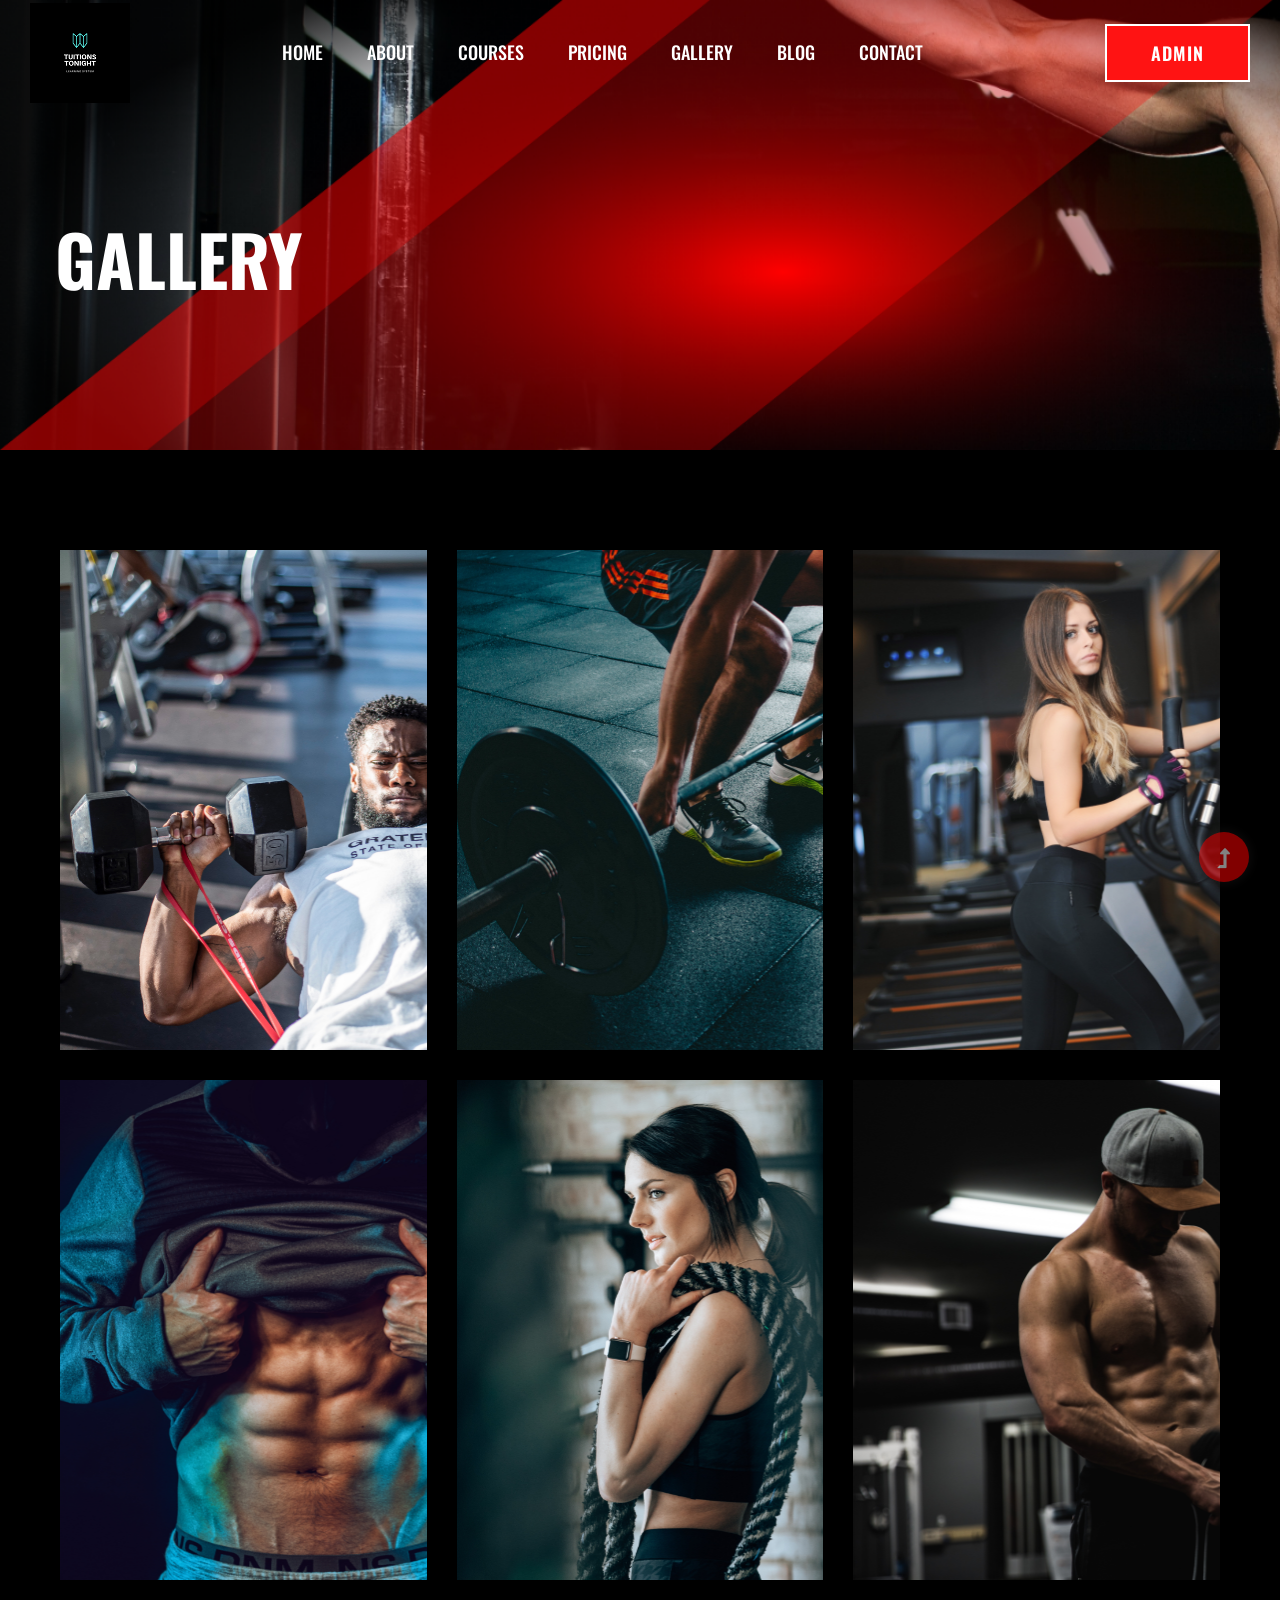
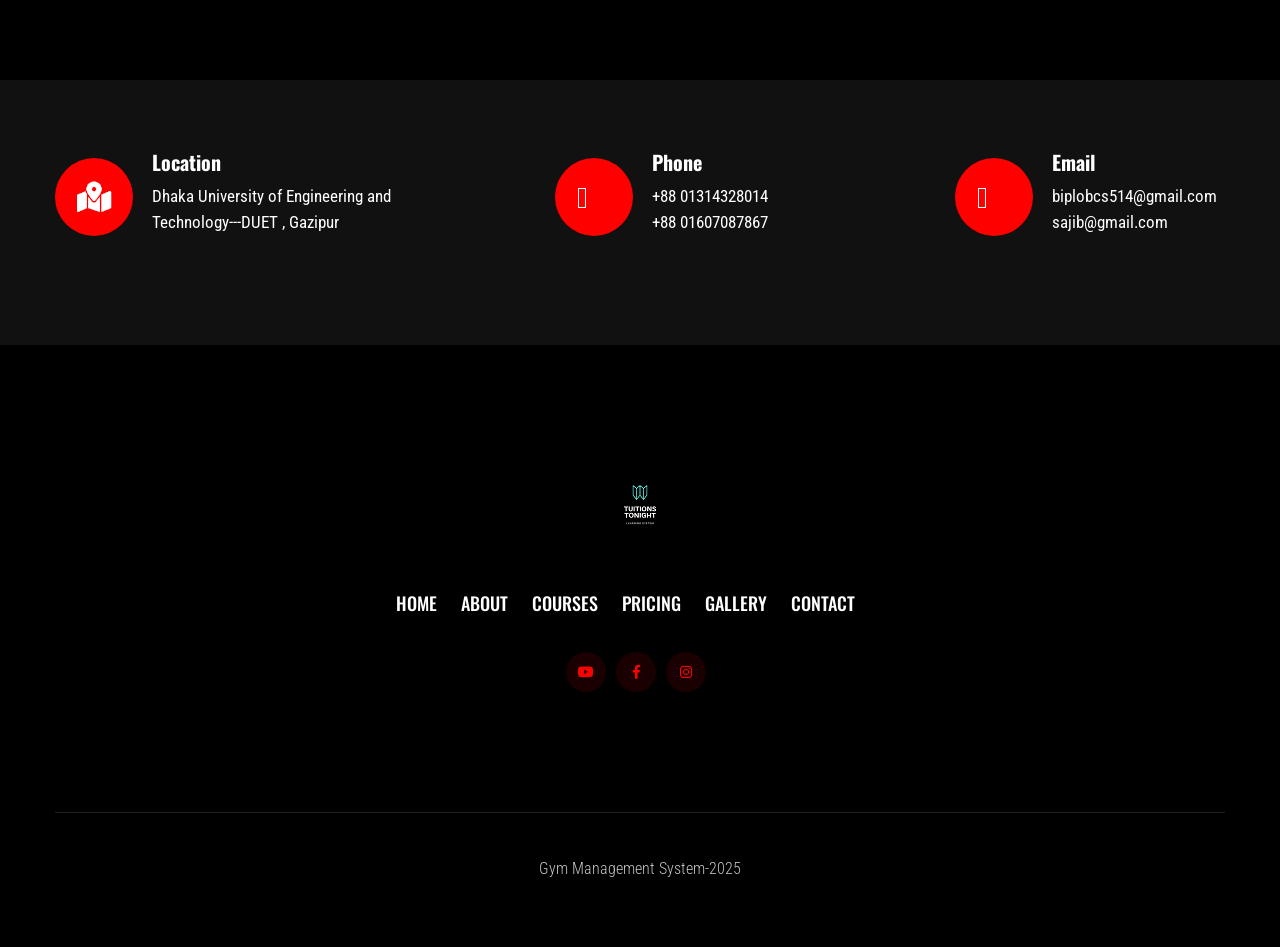
<file: gallery.html>
<!doctype html>
<html class="no-js" lang="zxx">
<head>
    <meta charset="utf-8">
    <meta http-equiv="x-ua-compatible" content="ie=edge">
    <title>Gym trainer | Template </title>
    <meta name="description" content="">
    <meta name="viewport" content="width=device-width, initial-scale=1">
    <link rel="manifest" href="site.webmanifest">
    <link rel="shortcut icon" type="image/x-icon" href="assets/img/favicon.ico">

    <!-- CSS here -->
    <link rel="stylesheet" href="assets/css/bootstrap.min.css">
    <link rel="stylesheet" href="assets/css/owl.carousel.min.css">
    <link rel="stylesheet" href="assets/css/slicknav.css">
    <link rel="stylesheet" href="assets/css/flaticon.css">
    <link rel="stylesheet" href="assets/css/gijgo.css">
    <link rel="stylesheet" href="assets/css/animate.min.css">
    <link rel="stylesheet" href="assets/css/animated-headline.css">
    <link rel="stylesheet" href="assets/css/magnific-popup.css">
    <link rel="stylesheet" href="assets/css/fontawesome-all.min.css">
    <link rel="stylesheet" href="assets/css/themify-icons.css">
    <link rel="stylesheet" href="assets/css/slick.css">
    <link rel="stylesheet" href="assets/css/nice-select.css">
    <link rel="stylesheet" href="assets/css/style.css">
</head>
<body class="black-bg">
    <!-- ? Preloader Start -->
    <div id="preloader-active">
        <div class="preloader d-flex align-items-center justify-content-center">
            <div class="preloader-inner position-relative">
                <div class="preloader-circle"></div>
                <div class="preloader-img pere-text">
                    <img src="img/TT.png" alt="">
                </div>
            </div>
        </div>
    </div>
    <!-- Preloader Start -->
    <header>
        <!-- Header Start -->
        <div class="header-area header-transparent">
            <div class="main-header header-sticky">
                <div class="container-fluid">
                    <div class="menu-wrapper d-flex align-items-center justify-content-between">
                        <!-- Logo -->
                        <div class="logo">
                            <a href="index.html"><img src="img/TT.png" alt=""></a>
                        </div>
                        <!-- Main-menu -->
                        <div class="main-menu f-right d-none d-lg-block">
                            <nav>
                                <ul id="navigation">
                                    <li><a href="index.html">Home</a></li>
                                    <li><a href="about.html">About</a></li>
                                    <li><a href="courses.html">Courses</a></li>
                                    <li><a href="pricing.html">Pricing</a></li>
                                    <li><a href="gallery.html">Gallery</a></li>
                                   <li><a href="blog.html">Blog</a>
                                        <ul class="submenu">
                                            <li><a href="blog.html">Blog</a></li>
                                            <li><a href="blog_details.html">Blog Details</a></li>
                                            <li><a href="elements.html">Elements</a></li>
                                        </ul>
                                    </li>
                                    <li><a href="contact.html">Contact</a></li>
                                </ul>
                            </nav>
                        </div>          
                        <!-- Header-btn -->
                        <div class="header-btns d-none d-lg-block f-right">
                           <a href="admin-index.php" class="btn">Admin</a>
                       </div>
                       <!-- Mobile Menu -->
                       <div class="col-12">
                        <div class="mobile_menu d-block d-lg-none"></div>
                    </div>
                </div>
            </div>
        </div>
    </div>
    <!-- Header End -->
</header>
<main>
    <!--? Hero Start -->
    <div class="slider-area2">
        <div class="slider-height2 d-flex align-items-center">
            <div class="container">
                <div class="row">
                    <div class="col-xl-12">
                        <div class="hero-cap hero-cap2 pt-70">
                            <h2>Gallery</h2>
                        </div>
                    </div>
                </div>
            </div>
        </div>
    </div>
    <!-- Hero End -->
    <!--? Gallery Area Start -->
    <div class="gallery-area">
        <div class="container-fluid ">
            <div class="row">
                <div class="col-xl-4 col-lg-6 col-md-6 col-sm-6">
                    <div class="box snake mb-30">
                        <div class="gallery-img big-img" style="background-image: url(assets/img/gallery/gallery1.png);"></div>
                        <div class="overlay">
                            <div class="overlay-content">
                                <h3>Muscle gaining </h3>
                                <a href="gallery.html"><i class="ti-plus"></i></a>
                            </div>
                        </div>
                    </div>
                </div>
                <div class="col-xl-4 col-lg-6 col-md-6 col-sm-6">
                    <div class="box snake mb-30">
                        <div class="gallery-img big-img" style="background-image: url(assets/img/gallery/gallery2.png);"></div>
                        <div class="overlay">
                            <div class="overlay-content">
                                <h3>Train Hard</h3>
                                <a href="gallery.html"><i class="ti-plus"></i></a>
                            </div>
                        </div>
                    </div>
                </div>
                <div class="col-xl-4 col-lg-6 col-md-6 col-sm-6">
                    <div class="box snake mb-30">
                        <div class="gallery-img big-img" style="background-image: url(assets/img/gallery/gallery3.png);"></div>
                        <div class="overlay">
                            <div class="overlay-content">
                                <h3>Lean Muscle</h3>
                                <a href="gallery.html"><i class="ti-plus"></i></a>
                            </div>
                        </div>
                    </div>
                </div>
                <div class="col-xl-4 col-lg-6 col-md-6 col-sm-6">
                    <div class="box snake mb-30">
                        <div class="gallery-img big-img" style="background-image: url(assets/img/gallery/gallery4.png);"></div>
                        <div class="overlay">
                            <div class="overlay-content">
                                <h3>Muscle Power </h3>
                                <a href="gallery.html"><i class="ti-plus"></i></a>
                            </div>
                        </div>
                    </div>
                </div>
                <div class="col-xl-4 col-lg-6 col-md-6 col-sm-6">
                    <div class="box snake mb-30">
                        <div class="gallery-img big-img" style="background-image: url(assets/img/gallery/gallery5.png);"></div>
                        <div class="overlay">
                            <div class="overlay-content">
                                <h3>Slim Strength </h3>
                                <a href="gallery.html"><i class="ti-plus"></i></a>
                            </div>
                        </div>
                    </div>
                </div>
                <div class="col-xl-4 col-lg-6 col-md-6 col-sm-6">
                    <div class="box snake mb-30">
                        <div class="gallery-img big-img" style="background-image: url(assets/img/gallery/gallery6.png);"></div>
                        <div class="overlay">
                            <div class="overlay-content">
                                <h3>Power Physique</h3>
                                <a href="gallery.html"><i class="ti-plus"></i></a>
                            </div>
                        </div>
                    </div>
                </div>
            </div>
        </div>
    </div>
    <!-- Gallery Area End -->
    <!-- ? services-area -->
    <section class="services-area">
        <div class="container">
            <div class="row justify-content-between">
                <div class="col-xl-4 col-lg-4 col-md-6 col-sm-8">
                    <div class="single-services mb-40">
                        <div class="features-icon">
                            <img src="assets/img/icon/icon1.png" alt="">
                        </div>
                        <div class="features-caption">
                            <h3>Location</h3>
                             <p>Dhaka University of Engineering and Technology---DUET , Gazipur</p>
                        </div>
                    </div>
                </div>
                <div class="col-xl-3 col-lg-4 col-md-6 col-sm-8">
                    <div class="single-services mb-40">
                        <div class="features-icon">
                            <img src="assets/img/icon/icon2.svg" alt="">
                        </div>
                        <div class="features-caption">
                            <h3>Phone</h3>
                            <p>+88 01314328014</p>
                            <p>+88 01607087867</p>
                        </div>
                    </div>
                </div>
                <div class="col-xl-3 col-lg-4 col-md-6 col-sm-8">
                    <div class="single-services mb-40">
                        <div class="features-icon">
                            <img src="assets/img/icon/icon3.svg" alt="">
                        </div>
                        <div class="features-caption">
                            <h3>Email</h3>
                           <p>biplobcs514@gmail.com</p>
                             <p>sajib@gmail.com</p>
                        </div>
                    </div>
                </div>
            </div>
        </div>
    </section>
</main>
<footer>
    <!--? Footer Start-->
    <div class="footer-area black-bg">
        <div class="container">
            <div class="footer-top footer-padding">
                <!-- Footer Menu -->
                <div class="row">
                    <div class="col-xl-12">
                        <div class="single-footer-caption mb-50 text-center">
                            <!-- logo -->
                            <div class="footer-logo wow fadeInUp" data-wow-duration="1s" data-wow-delay=".2s">
                                <a href="index.html"><img src="img/TT.png" alt=""></a>
                            </div>
                            <!-- Menu -->
                            <!-- Header Start -->
                            <div class="header-area main-header2 wow fadeInUp" data-wow-duration="2s" data-wow-delay=".4s">
                                <div class="main-header main-header2">
                                    <div class="menu-wrapper menu-wrapper2">
                                        <!-- Main-menu -->
                                        <div class="main-menu main-menu2 text-center">
                                            <nav>
                                                <ul>
                                                    <li><a href="index.html">Home</a></li>
                                                    <li><a href="about.html">About</a></li>
                                                    <li><a href="courses.html">Courses</a></li>
                                                    <li><a href="pricing.html">Pricing</a></li>
                                                    <li><a href="gallery.html">Gallery</a></li>
                                                    <li><a href="contact.html">Contact</a></li>
                                                </ul>
                                            </nav>
                                        </div>   
                                    </div>
                                </div>
                            </div>
                            <!-- Header End -->
                            <!-- social -->
                            <div class="footer-social mt-30 wow fadeInUp" data-wow-duration="3s" data-wow-delay=".8s">
                                <a href="https://www.youtube.com"><i class="fab fa-youtube"></i></a>
                                <a href="https://m.facebook.com"><i class="fab fa-facebook-f"></i></a>
                                <a href="https://www.instagram.com"><i class="fab fa-instagram"></i></a>
                            </div>
                        </div>
                    </div>
                </div>
            </div>
            <!-- Footer Bottom -->
            <div class="footer-bottom">
                <div class="row d-flex align-items-center">
                    <div class="col-lg-12">
                        <div class="footer-copy-right text-center">
                            <p>Gym Management System-2025</p>
                          </div>
                      </div>
                  </div>
              </div>
          </div>
      </div>
      <!-- Footer End-->
  </footer>
  <!-- Scroll Up -->
  <div id="back-top" >
    <a title="Go to Top" href="#"> <i class="fas fa-level-up-alt"></i></a>
</div>

<!-- JS here -->

<script src="./assets/js/vendor/modernizr-3.5.0.min.js"></script>
<!-- Jquery, Popper, Bootstrap -->
<script src="./assets/js/vendor/jquery-1.12.4.min.js"></script>
<script src="./assets/js/popper.min.js"></script>
<script src="./assets/js/bootstrap.min.js"></script>
<!-- Jquery Mobile Menu -->
<script src="./assets/js/jquery.slicknav.min.js"></script>

<!-- Jquery Slick , Owl-Carousel Plugins -->
<script src="./assets/js/owl.carousel.min.js"></script>
<script src="./assets/js/slick.min.js"></script>
<!-- One Page, Animated-HeadLin -->
<script src="./assets/js/wow.min.js"></script>
<script src="./assets/js/animated.headline.js"></script>
<script src="./assets/js/jquery.magnific-popup.js"></script>

<!-- Date Picker -->
<script src="./assets/js/gijgo.min.js"></script>
<!-- Nice-select, sticky -->
<script src="./assets/js/jquery.nice-select.min.js"></script>
<script src="./assets/js/jquery.sticky.js"></script>

<!-- counter , waypoint,Hover Direction -->
<script src="./assets/js/jquery.counterup.min.js"></script>
<script src="./assets/js/waypoints.min.js"></script>
<script src="./assets/js/jquery.countdown.min.js"></script>
<script src="./assets/js/hover-direction-snake.min.js"></script>

<!-- contact js -->
<script src="./assets/js/contact.js"></script>
<script src="./assets/js/jquery.form.js"></script>
<script src="./assets/js/jquery.validate.min.js"></script>
<script src="./assets/js/mail-script.js"></script>
<script src="./assets/js/jquery.ajaxchimp.min.js"></script>

<!-- Jquery Plugins, main Jquery -->	
<script src="./assets/js/plugins.js"></script>
<script src="./assets/js/main.js"></script>

</body>
</html>
</file>
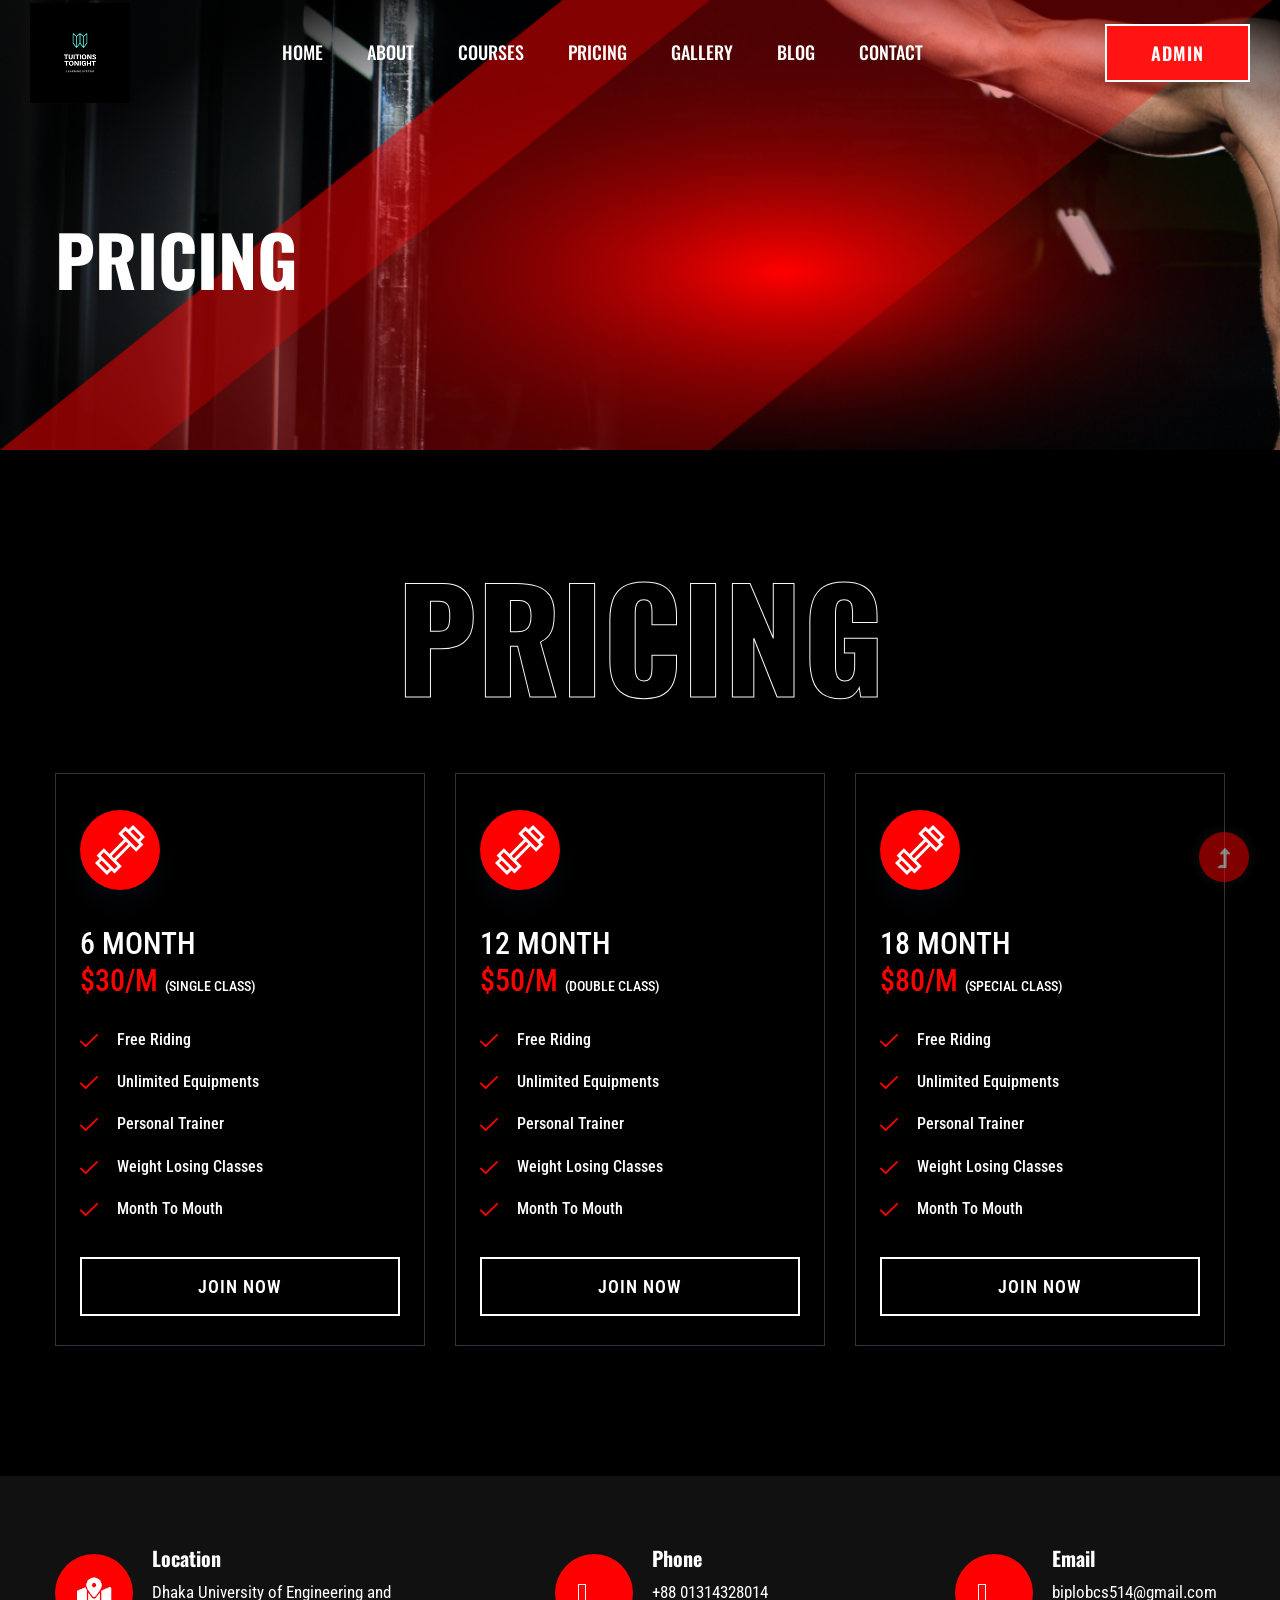
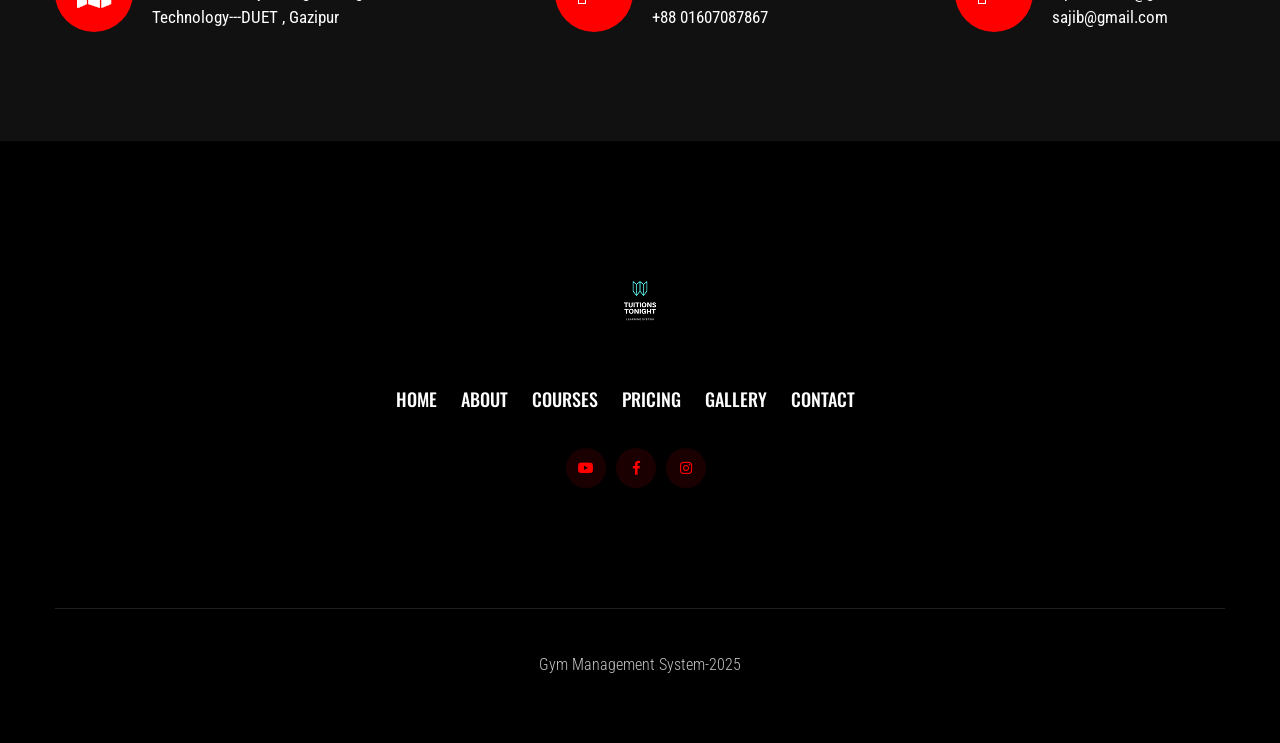
<file: pricing.html>
<!doctype html>
<html class="no-js" lang="zxx">
<head>
    <meta charset="utf-8">
    <meta http-equiv="x-ua-compatible" content="ie=edge">
    <title>Gym trainer | Template </title>
    <meta name="description" content="">
    <meta name="viewport" content="width=device-width, initial-scale=1">
    <link rel="manifest" href="site.webmanifest">
    <link rel="shortcut icon" type="image/x-icon" href="assets/img/favicon.ico">

    <!-- CSS here -->
    <link rel="stylesheet" href="assets/css/bootstrap.min.css">
    <link rel="stylesheet" href="assets/css/owl.carousel.min.css">
    <link rel="stylesheet" href="assets/css/slicknav.css">
    <link rel="stylesheet" href="assets/css/flaticon.css">
    <link rel="stylesheet" href="assets/css/gijgo.css">
    <link rel="stylesheet" href="assets/css/animate.min.css">
    <link rel="stylesheet" href="assets/css/animated-headline.css">
    <link rel="stylesheet" href="assets/css/magnific-popup.css">
    <link rel="stylesheet" href="assets/css/fontawesome-all.min.css">
    <link rel="stylesheet" href="assets/css/themify-icons.css">
    <link rel="stylesheet" href="assets/css/slick.css">
    <link rel="stylesheet" href="assets/css/nice-select.css">
    <link rel="stylesheet" href="assets/css/style.css">
</head>
<body class="black-bg">
    <!-- ? Preloader Start -->
    <div id="preloader-active">
        <div class="preloader d-flex align-items-center justify-content-center">
            <div class="preloader-inner position-relative">
                <div class="preloader-circle"></div>
                <div class="preloader-img pere-text">
                    <img src="img/TT.png" alt="">
                </div>
            </div>
        </div>
    </div>
    <!-- Preloader Start -->
    <header>
        <!-- Header Start -->
        <div class="header-area header-transparent">
            <div class="main-header header-sticky">
                <div class="container-fluid">
                    <div class="menu-wrapper d-flex align-items-center justify-content-between">
                        <!-- Logo -->
                        <div class="logo">
                            <a href="index.html"><img src="img/TT.png" alt=""></a>
                        </div>
                        <!-- Main-menu -->
                        <div class="main-menu f-right d-none d-lg-block">
                            <nav>
                                <ul id="navigation">
                                    <li><a href="index.html">Home</a></li>
                                    <li><a href="about.html">About</a></li>
                                    <li><a href="courses.html">Courses</a></li>
                                    <li><a href="pricing.html">Pricing</a></li>
                                    <li><a href="gallery.html">Gallery</a></li>
                                  <li><a href="blog.html">Blog</a>
                                        <ul class="submenu">
                                            <li><a href="blog.html">Blog</a></li>
                                            <li><a href="blog_details.html">Blog Details</a></li>
                                            <li><a href="elements.html">Elements</a></li>
                                        </ul>
                                    </li>
                                    <li><a href="contact.html">Contact</a></li>
                                </ul>
                            </nav>
                        </div>          
                        <!-- Header-btn -->
                        <div class="header-btns d-none d-lg-block f-right">
                           <a href="admin-login.php" class="btn">Admin</a>
                       </div>
                       <!-- Mobile Menu -->
                       <div class="col-12">
                        <div class="mobile_menu d-block d-lg-none"></div>
                    </div>
                </div>
            </div>
        </div>
    </div>
    <!-- Header End -->
</header>
<main>
    <!--? Hero Start -->
    <div class="slider-area2">
        <div class="slider-height2 d-flex align-items-center">
            <div class="container">
                <div class="row">
                    <div class="col-xl-12">
                        <div class="hero-cap hero-cap2 pt-70">
                            <h2>Pricing</h2>
                        </div>
                    </div>
                </div>
            </div>
        </div>
    </div>
    <!-- Hero End -->
    <!-- Courses area start -->
    <section class="pricing-area section-padding30 fix">
        <div class="container">
            <div class="row">
                <div class="col-xl-12">
                    <div class="section-tittle text-center mb-55">
                        <h2>Pricing</h2>
                    </div>
                </div>
            </div>
            <div class="row">
                <div class="col-lg-4 col-md-6 col-sm-6">
                    <div class="properties mb-30">
                        <div class="properties__card">
                            <div class="about-icon">
                                <img src="assets/img/icon/price.svg" alt="">
                            </div>
                            <div class="properties__caption">
                                <span class="month">6 month</span>
                                <p class="mb-25">$30/m  <span>(Single class)</span></p>
                                <div class="single-features">
                                    <div class="features-icon">
                                        <img src="assets/img/icon/check.svg" alt="">
                                    </div>
                                    <div class="features-caption">
                                        <p>Free riding </p>
                                    </div>
                                </div>
                                <div class="single-features">
                                    <div class="features-icon">
                                        <img src="assets/img/icon/check.svg" alt="">
                                    </div>
                                    <div class="features-caption">
                                        <p>Unlimited equipments</p>
                                    </div>
                                </div>
                                <div class="single-features">
                                    <div class="features-icon">
                                        <img src="assets/img/icon/check.svg" alt="">
                                    </div>
                                    <div class="features-caption">
                                        <p>Personal trainer</p>
                                    </div>
                                </div>
                                <div class="single-features">
                                    <div class="features-icon">
                                        <img src="assets/img/icon/check.svg" alt="">
                                    </div>
                                    <div class="features-caption">
                                        <p>Weight losing classes</p>
                                    </div>
                                </div>
                                <div class="single-features mb-20">
                                    <div class="features-icon">
                                        <img src="assets/img/icon/check.svg" alt="">
                                    </div>
                                    <div class="features-caption">
                                        <p>Month to mouth</p>
                                    </div>
                                </div>
                                <a href="services.php" class="border-btn border-btn2">Join Now</a>
                            </div>
                        </div>
                    </div>
                </div>
                <div class="col-lg-4 col-md-6 col-sm-6">
                    <div class="properties mb-30">
                        <div class="properties__card">
                            <div class="about-icon">
                                <img src="assets/img/icon/price.svg" alt="">
                            </div>
                            <div class="properties__caption">
                                <span class="month">12 month</span>
                                <p class="mb-25">$50/m  <span>(Double class)</span></p>
                                <div class="single-features">
                                    <div class="features-icon">
                                        <img src="assets/img/icon/check.svg" alt="">
                                    </div>
                                    <div class="features-caption">
                                        <p>Free riding </p>
                                    </div>
                                </div>
                                <div class="single-features">
                                    <div class="features-icon">
                                        <img src="assets/img/icon/check.svg" alt="">
                                    </div>
                                    <div class="features-caption">
                                        <p>Unlimited equipments</p>
                                    </div>
                                </div>
                                <div class="single-features">
                                    <div class="features-icon">
                                        <img src="assets/img/icon/check.svg" alt="">
                                    </div>
                                    <div class="features-caption">
                                        <p>Personal trainer</p>
                                    </div>
                                </div>
                                <div class="single-features">
                                    <div class="features-icon">
                                        <img src="assets/img/icon/check.svg" alt="">
                                    </div>
                                    <div class="features-caption">
                                        <p>Weight losing classes</p>
                                    </div>
                                </div>
                                <div class="single-features mb-20">
                                    <div class="features-icon">
                                        <img src="assets/img/icon/check.svg" alt="">
                                    </div>
                                    <div class="features-caption">
                                        <p>Month to mouth</p>
                                    </div>
                                </div>
                                <a href="services.php" class="border-btn border-btn2">Join Now</a>
                            </div>
                        </div>
                    </div>
                </div>
                <div class="col-lg-4 col-md-6 col-sm-6">
                    <div class="properties mb-30">
                        <div class="properties__card">
                            <div class="about-icon">
                                <img src="assets/img/icon/price.svg" alt="">
                            </div>
                            <div class="properties__caption">
                                <span class="month">18 month</span>
                                <p class="mb-25">$80/m  <span>(Special class)</span></p>
                                <div class="single-features">
                                    <div class="features-icon">
                                        <img src="assets/img/icon/check.svg" alt="">
                                    </div>
                                    <div class="features-caption">
                                        <p>Free riding </p>
                                    </div>
                                </div>
                                <div class="single-features">
                                    <div class="features-icon">
                                        <img src="assets/img/icon/check.svg" alt="">
                                    </div>
                                    <div class="features-caption">
                                        <p>Unlimited equipments</p>
                                    </div>
                                </div>
                                <div class="single-features">
                                    <div class="features-icon">
                                        <img src="assets/img/icon/check.svg" alt="">
                                    </div>
                                    <div class="features-caption">
                                        <p>Personal trainer</p>
                                    </div>
                                </div>
                                <div class="single-features">
                                    <div class="features-icon">
                                        <img src="assets/img/icon/check.svg" alt="">
                                    </div>
                                    <div class="features-caption">
                                        <p>Weight losing classes</p>
                                    </div>
                                </div>
                                <div class="single-features mb-20">
                                    <div class="features-icon">
                                        <img src="assets/img/icon/check.svg" alt="">
                                    </div>
                                    <div class="features-caption">
                                        <p>Month to mouth</p>
                                    </div>
                                </div>
                                <a href="services.php" class="border-btn border-btn2">Join Now</a>
                            </div>
                        </div>
                    </div>
                </div>
            </div>
        </div>
    </section>
    <!-- Courses area End -->
    <!-- ? services-area -->
    <section class="services-area">
        <div class="container">
            <div class="row justify-content-between">
                <div class="col-xl-4 col-lg-4 col-md-6 col-sm-8">
                    <div class="single-services mb-40">
                        <div class="features-icon">
                            <img src="assets/img/icon/icon1.png" alt="">
                        </div>
                        <div class="features-caption">
                            <h3>Location</h3>
                             <p>Dhaka University of Engineering and Technology---DUET , Gazipur</p>
                        </div>
                    </div>
                </div>
                <div class="col-xl-3 col-lg-4 col-md-6 col-sm-8">
                    <div class="single-services mb-40">
                        <div class="features-icon">
                            <img src="assets/img/icon/icon2.svg" alt="">
                        </div>
                        <div class="features-caption">
                            <h3>Phone</h3>
                           <p>+88 01314328014</p>
                            <p>+88 01607087867</p>
                        </div>
                    </div>
                </div>
                <div class="col-xl-3 col-lg-4 col-md-6 col-sm-8">
                    <div class="single-services mb-40">
                        <div class="features-icon">
                            <img src="assets/img/icon/icon3.svg" alt="">
                        </div>
                        <div class="features-caption">
                            <h3>Email</h3>
                            <p>biplobcs514@gmail.com</p>
                             <p>sajib@gmail.com</p>
                        </div>
                    </div>
                </div>
            </div>
        </div>
    </section>
</main>
<footer>
    <!--? Footer Start-->
    <div class="footer-area black-bg">
        <div class="container">
            <div class="footer-top footer-padding">
                <!-- Footer Menu -->
                <div class="row">
                    <div class="col-xl-12">
                        <div class="single-footer-caption mb-50 text-center">
                            <!-- logo -->
                            <div class="footer-logo wow fadeInUp" data-wow-duration="1s" data-wow-delay=".2s">
                                <a href="index.html"><img src="img/TT.png" alt=""></a>
                            </div>
                            <!-- Menu -->
                            <!-- Header Start -->
                            <div class="header-area main-header2 wow fadeInUp" data-wow-duration="2s" data-wow-delay=".4s">
                                <div class="main-header main-header2">
                                    <div class="menu-wrapper menu-wrapper2">
                                        <!-- Main-menu -->
                                        <div class="main-menu main-menu2 text-center">
                                            <nav>
                                                <ul>
                                                    <li><a href="index.html">Home</a></li>
                                                    <li><a href="about.html">About</a></li>
                                                    <li><a href="courses.html">Courses</a></li>
                                                    <li><a href="pricing.html">Pricing</a></li>
                                                    <li><a href="gallery.html">Gallery</a></li>
                                                    <li><a href="contact.html">Contact</a></li>
                                                </ul>
                                            </nav>
                                        </div>   
                                    </div>
                                </div>
                            </div>
                            <!-- Header End -->
                            <!-- social -->
                            <div class="footer-social mt-30 wow fadeInUp" data-wow-duration="3s" data-wow-delay=".8s">
                                <a href="https://www.youtube.com"><i class="fab fa-youtube"></i></a>
                                <a href="https://m.facebook.com"><i class="fab fa-facebook-f"></i></a>
                                <a href="https://www.instagram.com"><i class="fab fa-instagram"></i></a>
                            </div>
                        </div>
                    </div>
                </div>
            </div>
            <!-- Footer Bottom -->
            <div class="footer-bottom">
                <div class="row d-flex align-items-center">
                    <div class="col-lg-12">
                        <div class="footer-copy-right text-center">
                            <p><!-- Link back to Colorlib can't be removed. Template is licensed under CC BY 3.0. -->
                             Gym Management System-2025
                              <!-- Link back to Colorlib can't be removed. Template is licensed under CC BY 3.0. --></p>
                          </div>
                      </div>
                  </div>
              </div>
          </div>
      </div>
      <!-- Footer End-->
  </footer>
  <!-- Scroll Up -->
  <div id="back-top" >
    <a title="Go to Top" href="#"> <i class="fas fa-level-up-alt"></i></a>
</div>

<!-- JS here -->

<script src="./assets/js/vendor/modernizr-3.5.0.min.js"></script>
<!-- Jquery, Popper, Bootstrap -->
<script src="./assets/js/vendor/jquery-1.12.4.min.js"></script>
<script src="./assets/js/popper.min.js"></script>
<script src="./assets/js/bootstrap.min.js"></script>
<!-- Jquery Mobile Menu -->
<script src="./assets/js/jquery.slicknav.min.js"></script>

<!-- Jquery Slick , Owl-Carousel Plugins -->
<script src="./assets/js/owl.carousel.min.js"></script>
<script src="./assets/js/slick.min.js"></script>
<!-- One Page, Animated-HeadLin -->
<script src="./assets/js/wow.min.js"></script>
<script src="./assets/js/animated.headline.js"></script>
<script src="./assets/js/jquery.magnific-popup.js"></script>

<!-- Date Picker -->
<script src="./assets/js/gijgo.min.js"></script>
<!-- Nice-select, sticky -->
<script src="./assets/js/jquery.nice-select.min.js"></script>
<script src="./assets/js/jquery.sticky.js"></script>

<!-- counter , waypoint,Hover Direction -->
<script src="./assets/js/jquery.counterup.min.js"></script>
<script src="./assets/js/waypoints.min.js"></script>
<script src="./assets/js/jquery.countdown.min.js"></script>
<script src="./assets/js/hover-direction-snake.min.js"></script>

<!-- contact js -->
<script src="./assets/js/contact.js"></script>
<script src="./assets/js/jquery.form.js"></script>
<script src="./assets/js/jquery.validate.min.js"></script>
<script src="./assets/js/mail-script.js"></script>
<script src="./assets/js/jquery.ajaxchimp.min.js"></script>

<!-- Jquery Plugins, main Jquery -->	
<script src="./assets/js/plugins.js"></script>
<script src="./assets/js/main.js"></script>

</body>
</html>
</file>
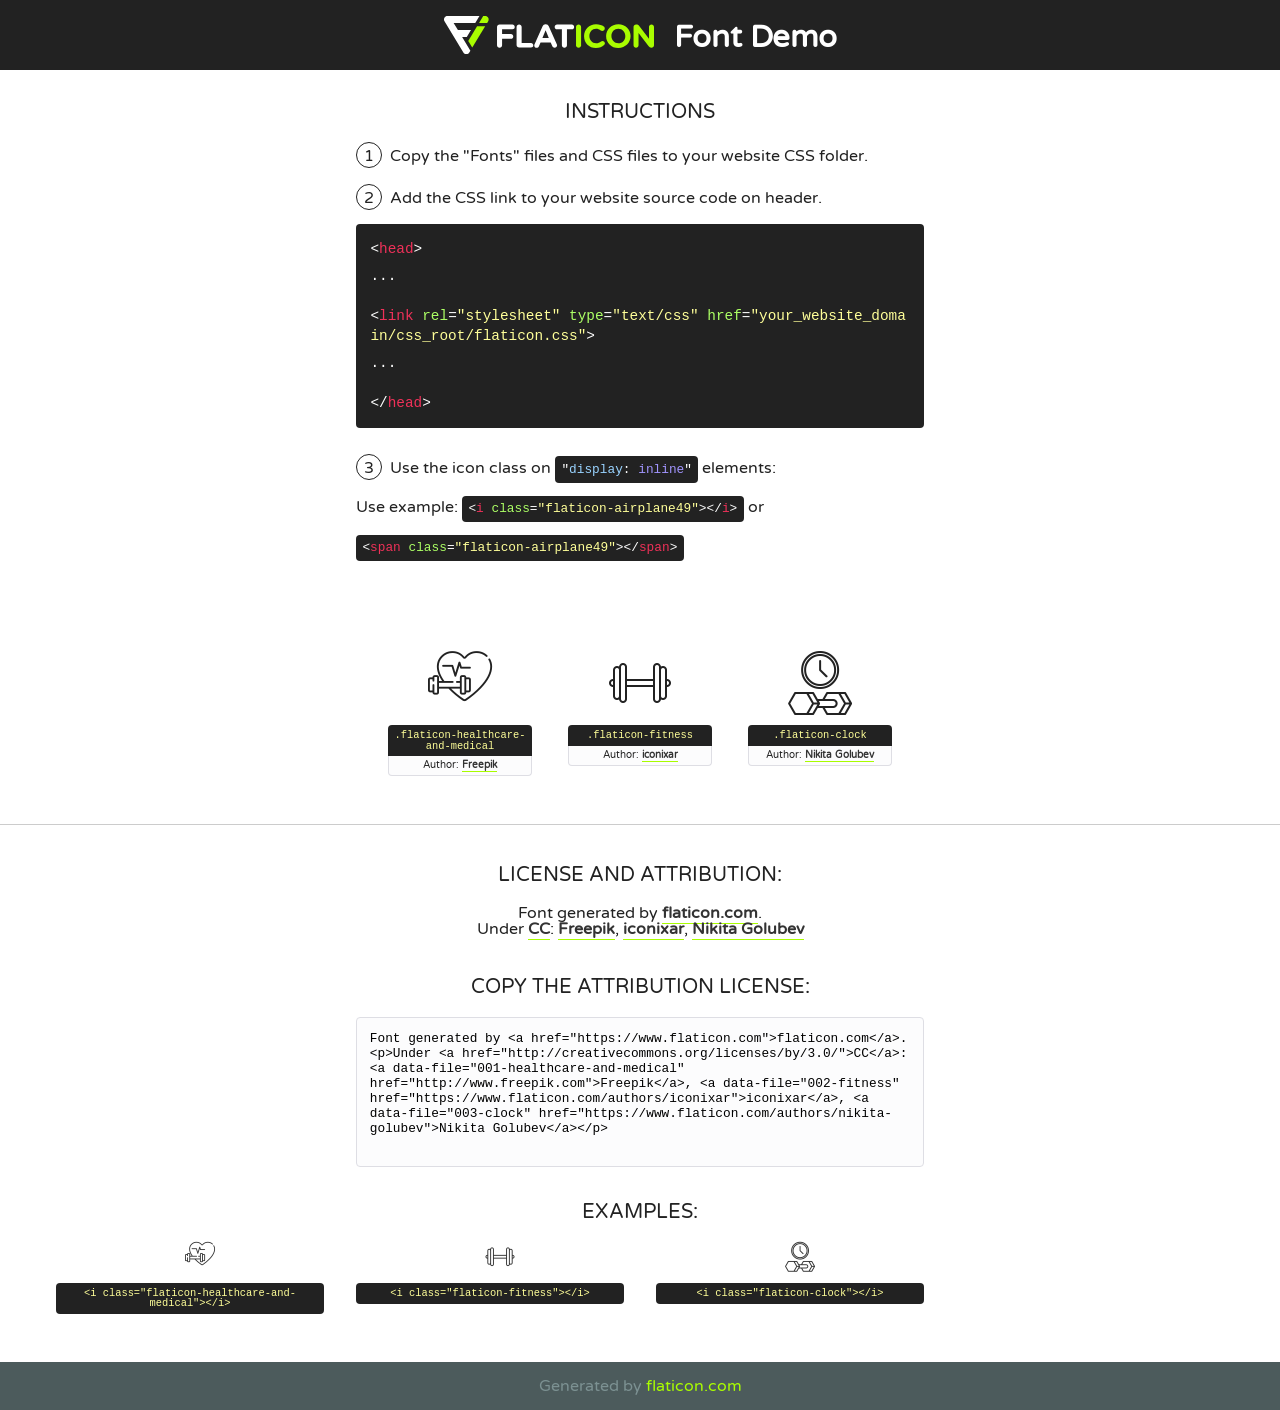
<file: assets/fonts/flaticon.html>
<!DOCTYPE html>
<!--
  Flaticon icon font: Flaticon
  Creation date: 13/05/2020 06:02
-->
<html>
<!DOCTYPE html>
<html>

<head>
    <title>Flaticon WebFont</title>
    <link href="http://fonts.googleapis.com/css?family=Varela+Round" rel="stylesheet" type="text/css" />
    <link rel="stylesheet" type="text/css" href="flaticon.css">
    <meta charset="UTF-8">
    <style>
    html, body, div, span, applet, object, iframe,
    h1, h2, h3, h4, h5, h6, p, blockquote, pre,
    a, abbr, acronym, address, big, cite, code,
    del, dfn, em, img, ins, kbd, q, s, samp,
    small, strike, strong, sub, sup, tt, var,
    b, u, i, center,
    dl, dt, dd, ol, ul, li,
    fieldset, form, label, legend,
    table, caption, tbody, tfoot, thead, tr, th, td,
    article, aside, canvas, details, embed, 
    figure, figcaption, footer, header, hgroup, 
    menu, nav, output, ruby, section, summary,
    time, mark, audio, video {
        margin: 0;
        padding: 0;
        border: 0;
        font-size: 100%;
        font: inherit;
        vertical-align: baseline;
    }
    /* HTML5 display-role reset for older browsers */
    article, aside, details, figcaption, figure, 
    footer, header, hgroup, menu, nav, section {
        display: block;
    }
    body {
        line-height: 1;
    }
    ol, ul {
        list-style: none;
    }
    blockquote, q {
        quotes: none;
    }
    blockquote:before, blockquote:after,
    q:before, q:after {
        content: '';
        content: none;
    }
    table {
        border-collapse: collapse;
        border-spacing: 0;
    }
    body {
        font-family: 'Varela Round', Helvetica, Arial, sans-serif;
        font-size: 16px;
        color: #222;
    }
    a {
        color: #333;
        border-bottom: 1px solid #a9fd00;
        font-weight: bold;
        text-decoration: none;
    }
    * {
        -moz-box-sizing: border-box;
        -webkit-box-sizing: border-box;
        box-sizing: border-box;
        margin: 0;
        padding: 0;
    }
    [class^="flaticon-"]:before, [class*=" flaticon-"]:before, [class^="flaticon-"]:after, [class*=" flaticon-"]:after {
        font-family: Flaticon;
        font-size: 30px;
        font-style: normal;
        margin-left: 20px;
        color: #333;
    }
    .wrapper {
        max-width: 600px;
        margin: auto;
        padding: 0 1em;
    }
    .title {
        font-size: 1.25em;
        text-align: center;
        margin-bottom: 1em;
        text-transform: uppercase;
    }
    header {
        text-align: center;
        background-color: #222;
        color: #fff;
        padding: 1em;
    }
    header .logo {
        width: 210px;
        height: 38px;
        display: inline-block;
        vertical-align: middle;
        margin-right: 1em;
        border: none;
    }
    header strong {
        font-size: 1.95em;
        font-weight: bold;
        vertical-align: middle;
        margin-top: 5px;
        display: inline-block;
    }
    .demo {
        margin: 2em auto;
        line-height: 1.25em;
    }
    .demo ul li {
        margin-bottom: 1em;
    }
    .demo ul li .num {
        color: #222;
        border-radius: 20px;
        display: inline-block;
        width: 26px;
        padding: 3px;
        height: 26px;
        text-align: center;
        margin-right: 0.5em;
        border: 1px solid #222;
    }
    .demo ul li code {
        background-color: #222;
        border-radius: 4px;
        padding: 0.25em 0.5em;
        display: inline-block;
        color: #fff;
        font-family: Consolas,Monaco,Lucida Console,Liberation Mono,DejaVu Sans Mono,Bitstream Vera Sans Mono,Courier New, monospace;
        font-weight: lighter;
        margin-top: 1em;
        font-size: 0.8em;
        word-break: break-all;
    }
    .demo ul li code.big {
        padding: 1em;
        font-size: 0.9em;
    }
    .demo ul li code .red {
        color: #EF3159;
    }
    .demo ul li code .green {
        color: #ACFF65;
    }
    .demo ul li code .yellow {
        color: #FFFF99;
    }
    .demo ul li code .blue {
        color: #99D3FF;
    }
    .demo ul li code .purple {
        color: #A295FF;
    }
    .demo ul li code .dots {
        margin-top: 0.5em;
        display: block;
    }
    #glyphs {
        border-bottom: 1px solid #ccc;
        padding: 2em 0;
        text-align: center;
    }
    .glyph {
        display: inline-block;
        width: 9em;
        margin: 1em;
        text-align: center;
        vertical-align: top;
        background: #FFF;
    }
    .glyph .glyph-icon {
        padding: 10px;
        display: block;
        font-family:"Flaticon";
        font-size: 64px;
        line-height: 1;
    }
    .glyph .glyph-icon:before {
        font-size: 64px;
        color: #222;
        margin-left: 0;
    }
    .class-name {
        font-size: 0.65em;
        background-color: #222;
        color: #fff;
        border-radius: 4px 4px 0 0;
        padding: 0.5em;
        color: #FFFF99;
        font-family: Consolas,Monaco,Lucida Console,Liberation Mono,DejaVu Sans Mono,Bitstream Vera Sans Mono,Courier New, monospace;
    }
    .author-name {
        font-size: 0.6em;
        background-color: #fcfcfd;
        border: 1px solid #DEDEE4;
        border-top: 0;
        border-radius: 0 0 4px 4px;
        padding: 0.5em;
    }
    .class-name:last-child {
        font-size: 10px;
        color:#888;
    }
    .class-name:last-child a {
        font-size: 10px;
        color:#555;
    }
    .class-name:last-child a:hover {
        color:#a9fd00;
    }
    .glyph > input {
        display: block;
        width: 100px;
        margin: 5px auto;
        text-align: center;
        font-size: 12px;
        cursor: text;
    }
    .glyph > input.icon-input {
        font-family:"Flaticon";
        font-size: 16px;
        margin-bottom: 10px;
    }
    .attribution .title {
        margin-top: 2em;
    }
    .attribution textarea {
        background-color: #fcfcfd;
        padding: 1em;
        border: none;
        box-shadow: none;
        border: 1px solid #DEDEE4;
        border-radius: 4px;
        resize: none;
        width: 100%;
        height: 150px;
        font-size: 0.8em;
        font-family: Consolas,Monaco,Lucida Console,Liberation Mono,DejaVu Sans Mono,Bitstream Vera Sans Mono,Courier New, monospace;
        -webkit-appearance: none;
    }
    .iconsuse {
        margin: 2em auto;
        text-align: center;
        max-width: 1200px;
    }
    .iconsuse:after {
        content: '';
        display: table;
        clear: both;
    }
    .iconsuse .image {
        float: left;
        width: 25%;
        padding: 0 1em;
    }
    .iconsuse .image p {
        margin-bottom: 1em;
    }
    .iconsuse .image span {
        display: block;
        font-size: 0.65em;
        background-color: #222;
        color: #fff;
        border-radius: 4px;
        padding: 0.5em;
        color: #FFFF99;
        margin-top: 1em;
        font-family: Consolas,Monaco,Lucida Console,Liberation Mono,DejaVu Sans Mono,Bitstream Vera Sans Mono,Courier New, monospace;
    }
    #footer {
        text-align: center;
        background-color: #4C5B5C;
        color: #7c9192;
        padding: 1em;
    }
    #footer a {
        border: none;
        color: #a9fd00;
        font-weight: normal;
    }
    @media (max-width: 960px) {
        .iconsuse .image {
            width: 50%;
        }
    }
    @media (max-width: 560px) {
        .iconsuse .image {
            width: 100%;
        }
    }
    </style>
</head>

<body class="characters-off">

    <header>
        <a href="https://www.flaticon.com" target="_blank" class="logo">
            <svg version="1.1" xmlns="http://www.w3.org/2000/svg" xmlns:xlink="http://www.w3.org/1999/xlink" xmlns:a="http://ns.adobe.com/AdobeSVGViewerExtensions/3.0/" viewBox="0 0 560.875 102.036" enable-background="new 0 0 560.875 102.036" xml:space="preserve">
                <defs>
                </defs>
                <g>
                    <g class="letters">
                        <path fill="#ffffff" d="M141.596,29.675c0-3.777,2.985-6.767,6.764-6.767h34.438c3.426,0,6.15,2.728,6.15,6.15
                        c0,3.43-2.724,6.149-6.15,6.149h-27.674v13.091h23.719c3.429,0,6.151,2.724,6.151,6.15c0,3.43-2.723,6.149-6.151,6.149h-23.719
                        v17.574c0,3.773-2.986,6.761-6.764,6.761c-3.779,0-6.764-2.989-6.764-6.761V29.675z"></path>
                        <path fill="#ffffff" d="M193.844,29.149c0-3.781,2.985-6.767,6.764-6.767c3.776,0,6.763,2.985,6.763,6.767v42.957h25.039
                        c3.426,0,6.149,2.726,6.149,6.153c0,3.425-2.723,6.15-6.149,6.15h-31.802c-3.779,0-6.764-2.986-6.764-6.768V29.149z"></path>
                        <path fill="#ffffff" d="M241.891,75.71l21.438-48.407c1.492-3.341,4.215-5.357,7.906-5.357h0.792
                        c3.686,0,6.323,2.017,7.815,5.357l21.439,48.407c0.436,0.967,0.701,1.845,0.701,2.723c0,3.602-2.809,6.501-6.414,6.501
                        c-3.161,0-5.269-1.845-6.499-4.655l-4.132-9.661h-27.059l-4.301,10.102c-1.144,2.631-3.426,4.214-6.237,4.214
                        c-3.517,0-6.24-2.81-6.24-6.325C241.1,77.64,241.451,76.677,241.891,75.71z M279.932,58.666l-8.521-20.297l-8.526,20.297H279.932
                        z"></path>
                        <path fill="#ffffff" d="M314.864,35.387H301.86c-3.429,0-6.239-2.813-6.239-6.238c0-3.429,2.811-6.24,6.239-6.24h39.533
                        c3.426,0,6.237,2.811,6.237,6.24c0,3.425-2.811,6.238-6.237,6.238h-13.001v42.785c0,3.773-2.99,6.761-6.764,6.761
                        c-3.779,0-6.764-2.989-6.764-6.761V35.387z"></path>
                        <path fill="#A9FD00" d="M352.615,29.149c0-3.781,2.985-6.767,6.767-6.767c3.774,0,6.761,2.985,6.761,6.767v49.024
                        c0,3.773-2.987,6.761-6.761,6.761c-3.781,0-6.767-2.989-6.767-6.761V29.149z"></path>
                        <path fill="#A9FD00" d="M374.132,53.836v-0.179c0-17.481,13.178-31.801,32.065-31.801c9.22,0,15.459,2.458,20.557,6.238
                        c1.402,1.054,2.637,2.985,2.637,5.357c0,3.692-2.985,6.59-6.681,6.59c-1.845,0-3.071-0.702-4.044-1.319
                        c-3.776-2.813-7.729-4.393-12.562-4.393c-10.364,0-17.831,8.611-17.831,19.154v0.173c0,10.542,7.291,19.329,17.831,19.329
                        c5.715,0,9.492-1.756,13.359-4.834c1.049-0.874,2.458-1.491,4.039-1.491c3.429,0,6.325,2.813,6.325,6.236
                        c0,2.106-1.056,3.78-2.282,4.834c-5.539,4.834-12.036,7.733-21.878,7.733C387.572,85.464,374.132,71.493,374.132,53.836z"></path>
                        <path fill="#A9FD00" d="M433.009,53.836v-0.179c0-17.481,13.79-31.801,32.766-31.801c18.981,0,32.592,14.143,32.592,31.628v0.173
                        c0,17.483-13.785,31.807-32.769,31.807C446.625,85.464,433.009,71.32,433.009,53.836z M484.224,53.836v-0.179
                        c0-10.539-7.725-19.326-18.626-19.326c-10.893,0-18.449,8.611-18.449,19.154v0.173c0,10.542,7.73,19.329,18.626,19.329
                        C476.676,72.986,484.224,64.378,484.224,53.836z"></path>
                        <path fill="#A9FD00" d="M506.233,29.321c0-3.774,2.99-6.763,6.767-6.763h1.401c3.252,0,5.183,1.583,7.029,3.953l26.093,34.265
                        V29.059c0-3.692,2.99-6.677,6.681-6.677c3.683,0,6.671,2.985,6.671,6.677v48.934c0,3.78-2.987,6.765-6.764,6.765h-0.436
                        c-3.257,0-5.188-1.581-7.034-3.953l-27.056-35.492v32.944c0,3.687-2.985,6.676-6.678,6.676c-3.683,0-6.673-2.989-6.673-6.676
                        V29.321z"></path>
                    </g>
                    <g class="insignia">
                        <path fill="#ffffff" d="M48.372,56.137h12.517l11.156-18.537H37.186L25.688,18.539h57.825L94.668,0H9.271
                        C5.925,0,2.842,1.801,1.198,4.716c-1.644,2.907-1.593,6.482,0.134,9.343l50.38,83.501c1.678,2.781,4.689,4.476,7.938,4.476
                        c3.246,0,6.257-1.695,7.935-4.476l2.898-4.804L48.372,56.137z"></path>
                        <g class="i">
                            <path fill="#A9FD00" d="M93.575,18.539h0.031v0.004l21.652,0.004l2.705-4.488c1.727-2.861,1.778-6.436,0.133-9.343
                            C116.454,1.801,113.371,0,110.026,0h-5.294L93.575,18.539z"></path>
                            <polygon fill="#A9FD00" points="88.291,27.356 64.725,66.486 75.519,84.404 109.942,27.356"></polygon>
                        </g>
                    </g>
                </g>
            </svg>
        </a>
        <strong>Font Demo</strong>
    </header>


    <section class="demo wrapper">

        <p class="title">Instructions</p>

        <ul>
            <li>
                <span class="num">1</span>Copy the "Fonts" files and CSS files to your website CSS folder.
            </li>
            <li>
                <span class="num">2</span>Add the CSS link to your website source code on header.
                <code class="big">
                    &lt;<span class="red">head</span>&gt;
                    <br/><span class="dots">...</span>
                    <br/>&lt;<span class="red">link</span> <span class="green">rel</span>=<span class="yellow">"stylesheet"</span> <span class="green">type</span>=<span class="yellow">"text/css"</span> <span class="green">href</span>=<span class="yellow">"your_website_domain/css_root/flaticon.css"</span>&gt;
                    <br/><span class="dots">...</span>
                    <br/>&lt;/<span class="red">head</span>&gt;
                </code>
            </li>

            <li>
                <p>
                    <span class="num">3</span>Use the icon class on <code>"<span class="blue">display</span>:<span class="purple"> inline</span>"</code> elements:
                    <br />
                    Use example: <code>&lt;<span class="red">i</span> <span class="green">class</span>=<span class="yellow">&quot;flaticon-airplane49&quot;</span>&gt;&lt;/<span class="red">i</span>&gt;</code> or <code>&lt;<span class="red">span</span> <span class="green">class</span>=<span class="yellow">&quot;flaticon-airplane49&quot;</span>&gt;&lt;/<span class="red">span</span>&gt;</code>
            </li>
        </ul>

    </section>




   <section id="glyphs">          
    
      
        <div class="glyph"><div class="glyph-icon flaticon-healthcare-and-medical"></div>
            <div class="class-name">.flaticon-healthcare-and-medical</div>
            <div class="author-name">Author: <a data-file="001-healthcare-and-medical" href="http://www.freepik.com">Freepik</a> </div> 
        </div>        
        
        <div class="glyph"><div class="glyph-icon flaticon-fitness"></div>
            <div class="class-name">.flaticon-fitness</div>
            <div class="author-name">Author: <a data-file="002-fitness" href="https://www.flaticon.com/authors/iconixar">iconixar</a> </div> 
        </div>        
        
        <div class="glyph"><div class="glyph-icon flaticon-clock"></div>
            <div class="class-name">.flaticon-clock</div>
            <div class="author-name">Author: <a data-file="003-clock" href="https://www.flaticon.com/authors/nikita-golubev">Nikita Golubev</a> </div> 
        </div>        
        

    </section>



    <section class="attribution wrapper"   style="text-align:center;">

      <div class="title">License and attribution:</div><div class="attrDiv">Font generated by <a href="https://www.flaticon.com">flaticon.com</a>. <div><p>Under <a href="http://creativecommons.org/licenses/by/3.0/">CC</a>: <a data-file="001-healthcare-and-medical" href="http://www.freepik.com">Freepik</a>, <a data-file="002-fitness" href="https://www.flaticon.com/authors/iconixar">iconixar</a>, <a data-file="003-clock" href="https://www.flaticon.com/authors/nikita-golubev">Nikita Golubev</a></p>  </div>
      </div>
      <div class="title">Copy the Attribution License:</div>

    <textarea onclick="this.focus();this.select();">Font generated by &lt;a href=&quot;https://www.flaticon.com&quot;&gt;flaticon.com&lt;/a&gt;. <p>Under <a href="http://creativecommons.org/licenses/by/3.0/">CC</a>: <a data-file="001-healthcare-and-medical" href="http://www.freepik.com">Freepik</a>, <a data-file="002-fitness" href="https://www.flaticon.com/authors/iconixar">iconixar</a>, <a data-file="003-clock" href="https://www.flaticon.com/authors/nikita-golubev">Nikita Golubev</a></p>  
     </textarea>

    </section>

    <section class="iconsuse">

          <div class="title">Examples:</div>            
             
            <div class="image">
                <p>
                    <i class="glyph-icon flaticon-healthcare-and-medical"></i> 
                    <span>&lt;i class=&quot;flaticon-healthcare-and-medical&quot;&gt;&lt;/i&gt;</span>
                </p>
            </div>
            
            <div class="image">
                <p>
                    <i class="glyph-icon flaticon-fitness"></i> 
                    <span>&lt;i class=&quot;flaticon-fitness&quot;&gt;&lt;/i&gt;</span>
                </p>
            </div>
            
            <div class="image">
                <p>
                    <i class="glyph-icon flaticon-clock"></i> 
                    <span>&lt;i class=&quot;flaticon-clock&quot;&gt;&lt;/i&gt;</span>
                </p>
            </div>
                       
        </div>
                            
    </section>

<div id="footer">
    <div>Generated by <a href="https://www.flaticon.com">flaticon.com</a>
    </div>
</div>



</body>
</html>
</file>
<file: assets/css/flaticon.css>
@font-face {
  font-family: "Flaticon";
  src: url("../fonts/Flaticon.eot");
  src: url("../fonts/Flaticon.eot?#iefix") format("embedded-opentype"),
       url("../fonts/Flaticon.woff2") format("woff2"),
       url("../fonts/Flaticon.woff") format("woff"),
       url("../fonts/Flaticon.ttf") format("truetype"),
       url("../fonts/Flaticon.svg#Flaticon") format("svg");
  font-weight: normal;
  font-style: normal;
}

@media screen and (-webkit-min-device-pixel-ratio:0) {
  @font-face {
    font-family: "Flaticon";
    src: url("../fonts/Flaticon.svg#Flaticon") format("svg");
  }
}

[class^="flaticon-"]:before, [class*=" flaticon-"]:before,
[class^="flaticon-"]:after, [class*=" flaticon-"]:after {   
  font-family: Flaticon;
font-style: normal;
}

.flaticon-healthcare-and-medical:before { content: "\f100"; }
.flaticon-fitness:before { content: "\f101"; }
.flaticon-clock:before { content: "\f102"; }
</file>
<file: assets/css/gijgo.css>
.gj-button {
    background-color: #f5f5f5;
    border: 1px solid #ddd;
    color: #000;
    border-radius: 3px;
    padding: 6px 10px;
    cursor: pointer;
}

.gj-unselectable {
    -webkit-touch-callout: none;
    -webkit-user-select: none;
    -khtml-user-select: none;
    -moz-user-select: none;
    -ms-user-select: none;
    user-select: none;
}

.gj-row {
    display: -webkit-box;
    display: -ms-flexbox;
    display: flex;
    -ms-flex-wrap: wrap;
    flex-wrap: wrap;
}

.gj-margin-left-5 {
    margin-left: 5px;
}

.gj-margin-left-10 {
    margin-left: 10px;
}

.gj-width-full {
    width: 100%;
}

.gj-cursor-pointer {
    cursor: pointer;
}

.gj-text-align-center {
    text-align: center;
}

.gj-font-size-16 {
    font-size: 16px;
}

.gj-hidden {
    display: none;
}

/** Material Design */
.gj-button-md {
    background: 0 0;
    border: none;
    border-radius: 2px;
    color: rgba(0, 0, 0, 0.87);
    position: relative;
    height: 36px;
    margin: 0;
    min-width: 64px;
    padding: 0 16px;
    display: inline-block;
    font-family: "Roboto","Helvetica","Arial",sans-serif;
    font-size: 1rem;
    font-weight: 500;
    text-transform: uppercase;
    letter-spacing: 0;
    overflow: hidden;
    will-change: box-shadow;
    transition: box-shadow .2s cubic-bezier(.4,0,1,1),background-color .2s cubic-bezier(.4,0,.2,1),color .2s cubic-bezier(.4,0,.2,1);
    outline: none;
    cursor: pointer;
    text-decoration: none;
    text-align: center;
    line-height: 36px;
    vertical-align: middle;
    overflow: hidden;
    -webkit-user-select: none;
    -moz-user-select: none;
    -ms-user-select: none;
    user-select: none;
}

.gj-button-md:hover {
    background-color: rgba(158,158,158,.2);
}

.gj-button-md:disabled {
    color: rgba(0,0,0,.26);
    background: 0 0;
}

.gj-button-md .material-icons,
.gj-button-md .gj-icon {
    vertical-align: middle;
   
}

.gj-button-md.gj-button-md-icon {
    width: 24px;
    height: 31px;
    min-width: 24px;
    padding: 0px;
    display: table;
}

.gj-button-md.gj-button-md-icon .material-icons,
.gj-button-md.gj-button-md-icon .gj-icon {
    display: table-cell;
    margin-right: 0px;
    width: 24px;
    height: 24px;
}

.gj-button-md.active {
    background-color: rgba(158,158,158,.4);
}

.gj-button-md-group {
    position: relative;
    display: inline-block;
    vertical-align: middle;
}
.gj-textbox-md {
	display: block;
	font-family: "Helvetica","Arial",sans-serif;
	font-size: 16px;
	line-height: 16px;
	margin: 0;
	background: 0 0;
	color: rgba(0,0,0,.87);
	padding-left: 44px;
	border: 1px solid #dca73a;
	width: 177px;
	height: 55px;
	border-radius: 5px;
}
.gj-textbox-md:focus,
.gj-textbox-md:active {
    outline: none;
}

.gj-textbox-md::placeholder {
    color: #8e8e8e;
}

.gj-textbox-md:-ms-input-placeholder {
    color: #8e8e8e;
}

.gj-textbox-md::-ms-input-placeholder {
    color: #8e8e8e;
}

.gj-md-spacer-24 {
    min-width: 24px;
    width: 24px;
    display: inline-block;
}

.gj-md-spacer-32 {
    min-width: 32px;
    width: 32px;
    display: inline-block;
}

.gj-modal {
    position: fixed;
    top: 0;
    right: 0;
    bottom: 0;
    left: 0;
    z-index: 1203;
    display: none;
    overflow: hidden;
    -webkit-overflow-scrolling: touch;
    outline: 0;
    background-color: rgba(0, 0, 0, 0.54118);
    transition: 200ms ease opacity;
    will-change: opacity;
}

/* List */
ul.gj-list li [data-role="wrapper"] {
    display: table;
    width: 100%;
}

ul.gj-list li [data-role="checkbox"] {
    display: table-cell;
    vertical-align:middle;
    text-align:center;
}

ul.gj-list li [data-role="image"] {
    display: table-cell;
    vertical-align:middle;
    text-align:center;
}

ul.gj-list li [data-role="display"] {
    display: table-cell;
    vertical-align:middle;
    cursor: pointer;
}

ul.gj-list li [data-role="display"]:empty:before {
  content: "\200b"; 
}

ul.gj-list-bootstrap {
    padding-left: 0px;
    margin-bottom: 0px;
}

ul.gj-list-bootstrap li {
    padding: 0px;
}

ul.gj-list-bootstrap li [data-role="wrapper"] {
    padding: 0px 10px;
}

ul.gj-list-bootstrap li [data-role="checkbox"] {
    width: 24px;
    padding: 3px;
}

ul.gj-list-bootstrap li [data-role="image"] {
    width: 24px;
    height: 24px;
}

ul.gj-list-bootstrap li [data-role="display"] {
    padding: 8px 0px 8px 4px;
}

.list-group-item.active ul li, .list-group-item.active:focus ul li, .list-group-item.active:hover ul li {
    text-shadow: none;
    color:initial;
}

ul.gj-list-md {
    padding: 0px;
    list-style: none;
    list-style-type: none;
    line-height: 24px;
    letter-spacing: 0;
    color: #616161; /
}

ul.gj-list-md li {
    display: list-item;
    list-style-type: none;
    padding: 0px;
    min-height: unset;
    box-sizing: border-box;
    align-items: center;
    cursor: default;
    overflow: hidden;

    font-family: "Roboto","Helvetica","Arial",sans-serif;
    font-size: 16px;
    font-weight: 400;
    letter-spacing: .04em;
    line-height: 1;
    
    -webkit-flex-direction: row;
    -ms-flex-direction: row;
    flex-direction: row;
    -webkit-flex-wrap: nowrap;
    -ms-flex-wrap: nowrap;
    flex-wrap: nowrap;
}

ul.gj-list-md li [data-role="checkbox"] {
    height: 24px;
    width: 24px;
}

ul.gj-list-md li [data-role="image"] {
    height: 24px;
    width: 24px;
}

ul.gj-list-md li [data-role="display"] {
    padding: 8px 0px 8px 5px;
    order: 0;
    flex-grow: 2;
    text-decoration: none;
    box-sizing: border-box;
    align-items: center;
    text-align: left;
    color: rgba(0,0,0,.87);
}

ul.gj-list-md li.disabled>[data-role="wrapper"]>[data-role="display"] {
    color: #9E9E9E; 
}

.gj-list-md-active {
    background: #e0e0e0;
    color: #3f51b5;
}


/* Picker */
.gj-picker {
    position: absolute;
    z-index: 1203;
    background-color: #fff;
}

.gj-picker .selected {
    color: #fff;
}

/* Material Design */
.gj-picker-md {
    font-family: "Roboto","Helvetica","Arial",sans-serif;
    font-size: 16px;
    font-weight: 400;
    letter-spacing: .04em;
    line-height: 1;
    color: rgba(0,0,0,.87);
    border: 1px solid #E0E0E0;
}

.gj-modal .gj-picker-md {
    border: 0px;
}

.gj-picker-md [role="header"] {
    color: rgba(255, 255, 255, 0.54);
    display: flex;
    background: #2196f3;
    align-items: baseline;
    user-select: none;
    justify-content: center;
}

.gj-picker-md [role="footer"] {
    float: right;
    padding: 10px;
}

.gj-picker-md [role="footer"] button.gj-button-md {
    color: #2196f3;
    font-weight: bold;
    font-size: 13px;
}

/* Bootstrap */
.gj-picker-bootstrap {
    border-radius: 4px;
    border: 1px solid #E0E0E0;
}

.gj-picker-bootstrap .selected {
    color: #888;
}

.gj-picker-bootstrap [role="header"] {
    background: #eee;
    color: #AAA;
}
@font-face {
    font-family: 'gijgo-material';
    src: url('../fonts/gijgo-material.eot?235541');
    src: url('../fonts/gijgo-material.eot?235541#iefix') format('embedded-opentype'), url('../fonts/gijgo-material.ttf?235541') format('truetype'), url('../fonts/gijgo-material.woff?235541') format('woff'), url('../fonts/gijgo-material.svg?235541#gijgo-material') format('svg');
    font-weight: normal;
    font-style: normal;
}

.gj-icon {
    font-family: 'gijgo-material' !important;
    font-size: 24px;
    speak: none;
    font-style: normal;
    font-weight: normal;
    font-variant: normal;
    text-transform: none;
    line-height: 1;
    letter-spacing: 0;
    -webkit-font-feature-settings: "liga";
    -moz-font-feature-settings: "liga=1";
    -moz-font-feature-settings: "liga";
    -ms-font-feature-settings: "liga" 1;
    font-feature-settings: "liga";
    -webkit-font-variant-ligatures: discretionary-ligatures;
    font-variant-ligatures: discretionary-ligatures;
    -webkit-font-smoothing: antialiased;
    -moz-osx-font-smoothing: grayscale;
}

.gj-icon.undo:before {
    content: "\e900";
}

.gj-icon.vertical-align-top:before {
    content: "\e901";
}

.gj-icon.vertical-align-center:before {
    content: "\e902";
}

.gj-icon.vertical-align-bottom:before {
    content: "\e903";
}

.gj-icon.arrow-dropup:before {
    content: "\e904";
}

.gj-icon.clock:before {
    content: "\e905";
}

.gj-icon.refresh:before {
    content: "\e906";
}

.gj-icon.last-page:before {
    content: "\e907";
}

.gj-icon.first-page:before {
    content: "\e908";
}

.gj-icon.cancel:before {
    content: "\e909";
}

.gj-icon.clear:before {
    content: "\e90a";
}

.gj-icon.check-circle:before {
    content: "\e90b";
}

.gj-icon.delete:before {
    content: "\e90c";
}

.gj-icon.arrow-upward:before {
    content: "\e90d";
}

.gj-icon.arrow-forward:before {
    content: "\e90e";
}

.gj-icon.arrow-downward:before {
    content: "\e90f";
}

.gj-icon.arrow-back:before {
    content: "\e910";
}

.gj-icon.list-numbered:before {
    content: "\e911";
}

.gj-icon.list-bulleted:before {
    content: "\e912";
}

.gj-icon.indent-increase:before {
    content: "\e913";
}

.gj-icon.indent-decrease:before {
    content: "\e914";
}

.gj-icon.redo:before {
    content: "\e915";
}

.gj-icon.align-right:before {
    content: "\e916";
}

.gj-icon.align-left:before {
    content: "\e917";
}

.gj-icon.align-justify:before {
    content: "\e918";
}

.gj-icon.align-center:before {
    content: "\e919";
}

.gj-icon.strikethrough:before {
    content: "\e91a";
}

.gj-icon.italic:before {
    content: "\e91b";
}

.gj-icon.underlined:before {
    content: "\e91c";
}

.gj-icon.bold:before {
    content: "\e91d";
}

.gj-icon.arrow-dropdown:before {
    content: "\e91e";
}

.gj-icon.done:before {
    content: "\e91f";
}

.gj-icon.pencil:before {
    content: "\e920";
}

.gj-icon.minus:before {
    content: "\e921";
}

.gj-icon.plus:before {
    content: "\e922";
}

.gj-icon.chevron-up:before {
    content: "\e923";
}

.gj-icon.chevron-right:before {
    content: "\e924";
}

.gj-icon.chevron-down:before {
    content: "\e925";
}

.gj-icon.chevron-left:before {
    content: "\e926";
}

.gj-icon.event:before {
    content: "\e927";
}
.gj-draggable {
    cursor: move;
}
.gj-resizable-handle {
    position: absolute;
    font-size: 0.1px;
    display: block;
    -ms-touch-action: none;
    touch-action: none;
    z-index: 1203;
}

.gj-resizable-n {
    cursor: n-resize;
    height: 7px;
    width: 100%;
    top: -5px;
    left: 0;
}
.gj-resizable-e {
    cursor: e-resize;
    width: 7px;
    right: -5px;
    top: 0;
    height: 100%;
}
.gj-resizable-s {
    cursor: s-resize;
    height: 7px;
    width: 100%;
    bottom: -5px;
    left: 0;
}
.gj-resizable-w {
	cursor: w-resize;
	width: 7px;
	left: -5px;
	top: 0;
	height: 100%;
}
.gj-resizable-se {
	cursor: se-resize;
	width: 12px;
	height: 12px;
	right: 1px;
	bottom: 1px;
}
.gj-resizable-sw {
	cursor: sw-resize;
	width: 9px;
	height: 9px;
	left: -5px;
	bottom: -5px;
}
.gj-resizable-nw {
	cursor: nw-resize;
	width: 9px;
	height: 9px;
	left: -5px;
	top: -5px;
}
.gj-resizable-ne {
	cursor: ne-resize;
	width: 9px;
	height: 9px;
	right: -5px;
	top: -5px;
}

.gj-dialog-footer {
    position: absolute;
    bottom: 0px;
    width: 100%;
    margin-top: 0px;
}

.gj-dialog-scrollable [data-role="body"] {
    overflow-x: hidden;
    overflow-y: scroll;
}

/** Bootstrap 3 **/
.gj-dialog-bootstrap {
    overflow: hidden;
    z-index: 1202;
}

.gj-dialog-bootstrap [data-role="title"] {
    display: inline;
}
.gj-dialog-bootstrap [data-role="close"] {
    line-height: 1.42857143;
}

/** Bootstrap 4 **/
.gj-dialog-bootstrap4 {
    overflow: hidden;
    z-index: 1202;
}

.gj-dialog-bootstrap4 [data-role="title"] {
    display: inline;
}
.gj-dialog-bootstrap4 [data-role="close"] {
    line-height: 1.5;
}

.gj-dialog-md {
    background-color: #FFF;
    overflow: hidden;
    border: none;
    box-shadow: 0 11px 15px -7px rgba(0,0,0,.2), 0 24px 38px 3px rgba(0,0,0,.14), 0 9px 46px 8px rgba(0,0,0,.12);
    box-sizing: border-box;
    position: relative;
    display: -webkit-box;
    display: -webkit-flex;
    display: -ms-flexbox;
    display: flex;
    -webkit-box-orient: vertical;
    -webkit-box-direction: normal;
    -webkit-flex-direction: column;
    -ms-flex-direction: column;
    flex-direction: column;
    -webkit-background-clip: padding-box;
    background-clip: padding-box;
    outline: 0;
    z-index: 1202;
}

.gj-dialog-md-header {
    padding: 24px 24px 0px 24px;
    font-family: "Roboto","Helvetica","Arial",sans-serif;
}

.gj-dialog-md-title {
    margin: 0;
    font-weight: 400;
    display: inline;
    line-height: 28px;
    font-size: 20px;
}

.gj-dialog-md-close {
    -webkit-appearance: none;
    padding: 0;
    cursor: pointer;
    background: 0 0;
    border: 0;
    float: right;
    line-height: 28px;
    font-size: 28px;
}

.gj-dialog-md-body {
    padding: 20px 24px 24px 24px;
    color: rgba(0,0,0,.54);
    font-family: "Helvetica","Arial",sans-serif;
    font-size: 14px;
    font-weight: 400;
    line-height: 20px;
}

.gj-dialog-md-footer {
    padding: 8px 8px 8px 24px;
    display: -webkit-flex;
    display: -ms-flexbox;
    display: flex;
    -webkit-flex-direction: row-reverse;
    -ms-flex-direction: row-reverse;
    flex-direction: row-reverse;
    -webkit-flex-wrap: wrap;
    -ms-flex-wrap: wrap;
    flex-wrap: wrap;

    box-sizing: border-box;
}

.gj-dialog-md-footer>*:first-child {
    margin-right: 0;
}

.gj-dialog-md-footer>* {
    margin-right: 8px;
    height: 36px;
}
DIV.gj-grid-wrapper {
    margin: auto;
    position: relative;
    clear:both;
    z-index: 1;
}

TABLE.gj-grid {
    margin: auto;    
    border-collapse: collapse;
    width: 100%;
    table-layout: fixed;
}

TABLE.gj-grid THEAD TH [data-role="selectAll"] {
    margin: auto;
}

TABLE.gj-grid THEAD TH [data-role="title"] {
    display: inline-block;
}

TABLE.gj-grid THEAD TH [data-role="sorticon"] {
    display: inline-block;
}

TABLE.gj-grid THEAD TH {
    overflow: hidden;
    text-overflow: ellipsis;
}

TABLE.gj-grid.autogrow-header-row THEAD TH {
    overflow: auto;
    text-overflow: initial;
    white-space: pre-wrap;
    -ms-word-break: break-word;
    word-break: break-word;
}

TABLE.gj-grid > tbody > tr > td {
    overflow: hidden;
    position: relative;
}

table.gj-grid tbody div[data-role="display"] {
    vertical-align: middle;
    text-indent: 0;
    white-space: pre-wrap;
    -ms-word-break: break-word;
    word-break: break-word;
}

table.gj-grid.fixed-body-rows tbody div[data-role="display"] {
    overflow: hidden;
    text-overflow: ellipsis;
    white-space: nowrap;
    -ms-word-break: initial;
    word-break: initial;
}

table.gj-grid tfoot DIV[data-role="display"] {
    vertical-align: middle;
    text-indent: 0;
    display: flex;
}

TABLE.gj-grid .fa {
    padding: 2px;
}

TABLE.gj-grid > tbody > tr > td > div {
    padding: 2px;
    overflow: hidden;
}

DIV.gj-grid-wrapper DIV.gj-grid-loading-cover
{
    background: #BBBBBB;
    opacity: 0.5;
    position: absolute;
    vertical-align: middle;
}

DIV.gj-grid-wrapper DIV.gj-grid-loading-text
{
    position: absolute;
    font-weight: bold;
}

/* Bootstrap Theme */
table.gj-grid-bootstrap thead th {
    background-color: #f5f5f5;
    vertical-align:middle;
}

table.gj-grid-bootstrap thead th [data-role="sorticon"] {
    margin-left: 5px;
}

table.gj-grid-bootstrap thead th [data-role="sorticon"] i.gj-icon,
table.gj-grid-bootstrap thead th [data-role="sorticon"] i.material-icons {
    position: absolute;
    font-size: 20px;
    top: 15px;
}

table.gj-grid-bootstrap tbody tr td div[data-role="display"] {
    padding: 0px;
}

.gj-grid-bootstrap-4 .gj-checkbox-bootstrap {
    display: inline-block;
    padding-top: 2px;
}

.gj-grid-bootstrap-4 tbody tr.active {
    background-color: rgba(0,0,0,.075);
}

/* Material Design Theme */
.gj-grid-md {
    position: relative;
    border: 1px solid #e0e0e0;
    border-collapse: collapse;
    white-space: nowrap;
    font-size: 13px;
    font-family: "Roboto","Helvetica","Arial",sans-serif;
    background-color: #fff;
}

.gj-grid-md td:first-of-type, .gj-grid-md th:first-of-type {
    padding-left: 24px;
}

.gj-grid-md th {
    position: relative;
    vertical-align: bottom;
    font-weight: 700;
    line-height: 31px;
    letter-spacing: 0;
    height: 56px;
    font-size: 12px;
    color: rgba(0,0,0,.54);
    padding-bottom: 8px;
    box-sizing: border-box;
    padding: 12px 18px;
    text-align: right;
}

.gj-grid-md td {
    position: relative;
    height: 48px;
    border-top: 1px solid #e0e0e0;
    border-bottom: 1px solid #e0e0e0;
    padding: 12px 18px;
    box-sizing: border-box;
    text-align: left;
    color: rgba(0,0,0,.87);
}

.gj-grid-md tbody tr {
    position: relative;
    height: 48px;
    transition-duration: .28s;
    transition-timing-function: cubic-bezier(.4,0,.2,1);
    transition-property: background-color;
}

.gj-grid-md tbody tr:hover {
    background-color: #EEEEEE; /* Gray 200 */
}

.gj-grid-md tbody tr.gj-grid-md-select {
    background-color: #F5F5F5; /* Grey 100 */
}


table.gj-grid-md thead th [data-role="sorticon"] {
    margin-left: 5px;
}

table.gj-grid-md thead th [data-role="sorticon"] i.gj-icon,
table.gj-grid-md thead th [data-role="sorticon"] i.material-icons {
    position: absolute;
    font-size: 16px;
    top: 19px;
}

table.gj-grid-md thead th.gj-grid-select-all {
    padding-bottom: 3px;
}
@media only all {
	th.display-1120,
	td.display-1120,
	th.display-960,
	td.display-960,
	th.display-800,
	td.display-800,
	th.display-640,
	td.display-640,
	th.display-480,
	td.display-480,
	th.display-320,
	td.display-320 {
		display: none;
	}
}

@media screen and (min-width: 20em) {
	TABLE.gj-grid-bootstrap th.display-320,
	TABLE.gj-grid-bootstrap td.display-320 {
		display: table-cell;
	}
}
@media screen and (min-width: 30em) {
	TABLE.gj-grid-bootstrap th.display-480,
	TABLE.gj-grid-bootstrap td.display-480 {
		display: table-cell;
	}
}
@media screen and (min-width: 40em) {
	TABLE.gj-grid-bootstrap th.display-640,
	TABLE.gj-grid-bootstrap td.display-640 {
		display: table-cell;
	}
}
@media screen and (min-width: 50em) {
	TABLE.gj-grid-bootstrap th.display-800,
	TABLE.gj-grid-bootstrap td.display-800 {
		display: table-cell;
	}
}
@media screen and (min-width: 60em) {
	TABLE.gj-grid-bootstrap th.display-960,
	TABLE.gj-grid-bootstrap td.display-960 {
		display: table-cell;
	}
}
@media screen and (min-width: 70em) {
	TABLE.gj-grid-bootstrap th.display-1120,
	TABLE.gj-grid-bootstrap td.display-1120 {
		display: table-cell;
	}
}

.gj-grid-md tfoot tr th {
    padding-right: 14px;
}

.gj-grid-md tfoot tr[data-role="pager"] .gj-grid-mdl-pager-label {
    padding-left: 5px;
    padding-right: 5px;
}

.gj-grid-md tfoot tr[data-role="pager"] .gj-dropdown-md {
    margin-left: 12px;
}

.gj-grid-md tfoot tr[data-role="pager"] .gj-dropdown-md [role="presenter"] {
    font-size: 12px;
    font-weight: bold;
    color: rgba(0,0,0,.54);
}

.gj-grid-md tfoot tr[data-role="pager"] .gj-dropdown-md [role="presenter"] [role="display"] {
    text-align: right;
}

.gj-grid-md tfoot tr[data-role="pager"] .gj-grid-md-limit-select {
    margin-left: 10px;
    font-size: 12px;
    font-weight: bold;
    color: rgba(0,0,0,.54);
}

/* Bootstrap */
.gj-grid-bootstrap tfoot tr[data-role="pager"] th {
    line-height: 30px;
    background-color: #f5f5f5;
}

.gj-grid-bootstrap tfoot tr[data-role="pager"] th > div > div {
    margin-right: 5px;
}

.gj-grid-bootstrap tfoot tr[data-role="pager"] th > div > button {
    margin-right: 5px;
}

.gj-grid-bootstrap-4 tfoot tr[data-role="pager"] th > div button {
    height: 34px;
}

.gj-grid-bootstrap-4 tfoot tr[data-role="pager"] th div .gj-dropdown-bootstrap-4 .gj-dropdown-expander-mi .gj-icon {
    top: 5px;
}

.gj-grid-bootstrap-3 tfoot tr[data-role="pager"] th > div > input {
    margin-right: 5px;
    width: 40px;
    text-align: right;
    display: inline-block;
    font-weight: bold;
}

.gj-grid-bootstrap-4 tfoot tr[data-role="pager"] th > div > div.input-group {
    width: 40px;
}

.gj-grid-bootstrap-4 tfoot tr[data-role="pager"] th > div > div.input-group input {
    text-align: right;
    font-weight: bold;
    height: 34px;
    padding-top: 2px;
    padding-bottom: 6px;
}

.gj-grid-bootstrap tfoot tr[data-role="pager"] th > div > select {
    display: inline-block;
    margin-right: 5px;
    width: 60px;
}

.gj-grid-bootstrap tfoot tr[data-role="pager"] th .gj-dropdown-bootstrap .gj-list-bootstrap [data-role="display"] {
    line-height: 14px;
}

.gj-grid-bootstrap tfoot tr[data-role="pager"] th .gj-dropdown-bootstrap [role="presenter"] [role="display"] {
    font-weight: bold;
}

.gj-grid-bootstrap tfoot tr[data-role="pager"] th .gj-dropdown-bootstrap-3 [role="presenter"] {
    padding: 2px 8px;
}

.gj-grid-bootstrap tfoot tr[data-role="pager"] th .gj-dropdown-bootstrap-4 [role="presenter"] {
    padding: 1px 8px;
}
.gj-grid thead tr th div.gj-grid-column-resizer-wrapper {
    position: relative;
    width: 100%;
    height: 0px; 
    top: 0px; 
    left: 0px; 
    padding: 0px;
}

span.gj-grid-column-resizer {
    position: absolute;
    right: 0px;
    width: 10px;
    top: -100px;
    height: 300px;
    z-index: 1203;
    cursor: e-resize;
}

.gj-grid-resize-cursor {
    cursor: e-resize;
}
.gj-grid-md tbody tr.gj-grid-top-border td {
  border-top: 2px solid #777;
}
.gj-grid-md tbody tr.gj-grid-bottom-border td {
  border-bottom: 2px solid #777;
}

.gj-grid-bootstrap tbody tr.gj-grid-top-border td {
  border-top: 2px solid #777;
}
.gj-grid-bootstrap tbody tr.gj-grid-bottom-border td {
  border-bottom: 2px solid #777;
}
.gj-grid-md thead tr th.gj-grid-left-border,
.gj-grid-md tbody tr td.gj-grid-left-border
{
    border-left: 3px solid #777;
}
.gj-grid-md thead tr th.gj-grid-right-border,
.gj-grid-md tbody tr td.gj-grid-right-border
{
    border-right: 3px solid #777;
}

.gj-grid-bootstrap thead tr th.gj-grid-left-border,
.gj-grid-bootstrap tbody tr td.gj-grid-left-border
{
    border-left: 5px solid #ddd;
}
.gj-grid-bootstrap thead tr th.gj-grid-right-border,
.gj-grid-bootstrap tbody tr td.gj-grid-right-border
{
    border-right: 5px solid #ddd;
}
.gj-dirty {
    position: absolute;
    top: 0px;
    left: 0px;
    border-style: solid;
    border-width: 3px;
    border-color: #f00 transparent transparent #f00;
    padding: 0;
    overflow: hidden;
    vertical-align: top;
}

/* Material Design */
.gj-grid-md tbody tr td.gj-grid-management-column {
    padding: 3px;
}

.gj-grid-md tbody tr td[data-mode="edit"] {
    padding: 0px 18px;
}

.gj-grid-md tbody .gj-dropdown-md [role="presenter"] [role="display"] {
    padding: 0px;
}

/* Bootstrap */
.gj-grid-bootstrap tbody tr td[data-mode="edit"] {
    padding: 0px;
}

.gj-grid-bootstrap tbody tr td[data-mode="edit"] [data-role="edit"] {
    padding: 0px;
}

/* Bootstrap 3 */
.gj-grid-bootstrap-3 tbody tr td.gj-grid-management-column {
    padding: 3px;
}

.gj-grid-bootstrap-3 tbody tr td[data-mode="edit"] {
    height: 38px;
}

.gj-grid-bootstrap-3 tbody tr td[data-mode="edit"] [data-role="edit"] input[type="text"] {
    height: 37px;
    padding: 8px;
}

.gj-grid-bootstrap-3 tbody tr td[data-mode="edit"] .gj-dropdown-bootstrap [role="presenter"] {
    border: 0px;
    border-radius: 0px;
    height: 37px;
    padding-left: 8px;
}

.gj-grid-bootstrap-3 tbody tr td[data-mode="edit"] .gj-datepicker-bootstrap {
    height: 37px;
}

.gj-grid-bootstrap-3 tbody tr td[data-mode="edit"] .gj-datepicker-bootstrap [role="input"] {
    height: 37px;
    border:0px;
    border-radius: 0px;
}

.gj-grid-bootstrap-3 tbody tr td[data-mode="edit"] .gj-datepicker-bootstrap [role="right-icon"] {
    border:0px;
    border-radius: 0px;
}

.gj-grid-bootstrap-3 tbody tr td[data-mode="edit"] .gj-checkbox-bootstrap {
    display: inline-block;
    padding-top: 10px;
    height: 32px;
}

/* Bootstrap 4 */
.gj-grid-bootstrap-4 tbody tr td.gj-grid-management-column {
    padding: 6px;
}

.gj-grid-bootstrap-4 tbody tr td[data-mode="edit"] [data-role="edit"] input[type="text"] {
    height: 48px;
    padding-left: 12px;
}

.gj-grid-bootstrap-4 tbody tr td[data-mode="edit"] .gj-dropdown-bootstrap [role="presenter"] {
    border: 0px;
    border-radius: 0px;
    height: 48px;
    padding-left: 12px;
    font-family: -apple-system,system-ui,BlinkMacSystemFont,"Segoe UI",Roboto,"Helvetica Neue",Arial,sans-serif;
}

.gj-grid-bootstrap-4 tbody tr td[data-mode="edit"] .gj-dropdown-bootstrap-4 [role="expander"].gj-dropdown-expander-mi .gj-icon,
.gj-grid-bootstrap-4 tbody tr td[data-mode="edit"] .gj-dropdown-bootstrap-4 [role="expander"].gj-dropdown-expander-mi .material-icons {
    top: 13px;
}

.gj-grid-bootstrap-4 tbody tr td[data-mode="edit"] .gj-datepicker-bootstrap {
    height: 48px;
}

.gj-grid-bootstrap-4 tbody tr td[data-mode="edit"] .gj-datepicker-bootstrap [role="input"] {
    height: 48px;
    border:0px;
    border-radius: 0px;
}

.gj-grid-bootstrap-4 tbody tr td[data-mode="edit"] .gj-datepicker-bootstrap [role="right-icon"] {
    background-color: #fff;
}

.gj-grid-bootstrap-4 tbody tr td[data-mode="edit"] .gj-datepicker-bootstrap [role="right-icon"] button {
    border: 0px;
    border-radius: 0px;
    width: 43px;
    position: relative;
}

.gj-grid-bootstrap-4 tbody tr td[data-mode="edit"] .gj-datepicker-bootstrap [role="right-icon"] .gj-icon,
.gj-grid-bootstrap-4 tbody tr td[data-mode="edit"] .gj-datepicker-bootstrap [role="right-icon"] .material-icons {
    top: 13px;
    left: 10px;
    font-size: 24px;
}

.gj-grid-bootstrap-4 tbody tr td[data-mode="edit"] .gj-checkbox-bootstrap {
    display: inline-block;
    padding-top: 15px;
    height: 42px;
}
.gj-grid-md thead tr[data-role="filter"] th {
    border-top: 1px solid #e0e0e0;
}

div.gj-grid-wrapper div.gj-grid-bootstrap-toolbar {
    background-color: #f5f5f5;
    padding: 8px;
    font-weight: bold;
    border: 1px solid #ddd;
}

div.gj-grid-wrapper div.gj-grid-bootstrap-4-toolbar {
    background-color: #f5f5f5;
    padding: 12px;
    font-weight: bold;
    border: 1px solid #ddd;
}

div.gj-grid-wrapper div.gj-grid-md-toolbar {
    font-weight: bold;
    font-size: 24px;
    font-family: "Helvetica","Arial",sans-serif;
    background-color: rgb(255, 255, 255);
    
    border-top: 1px solid #e0e0e0;
    border-left: 1px solid #e0e0e0;
    border-right: 1px solid #e0e0e0;
    border-bottom: 0px;
    border-collapse: collapse;

    padding: 0 18px 0px 18px;
    line-height: 56px;
}
table.gj-grid-scrollable tbody {
    overflow-y: auto;
    overflow-x: hidden;
    display: block;
}

/* Material Design */
table.gj-grid-md.gj-grid-scrollable {
    border-bottom: 0px;
}

table.gj-grid-md.gj-grid-scrollable tbody {
    border-right: 1px solid #e0e0e0;
    border-bottom: 1px solid #e0e0e0;
}

table.gj-grid-md.gj-grid-scrollable tfoot {
    border-bottom: 1px solid #e0e0e0;
}

/* Bootstrap 3 */
table.gj-grid-bootstrap.gj-grid-scrollable {
    border-bottom: 0px;
}

table.gj-grid-bootstrap.gj-grid-scrollable tbody {
    border-right: 1px solid #ddd;
    border-bottom: 1px solid #ddd;
}

table.gj-grid-bootstrap.gj-grid-scrollable tbody tr[data-role="row"]:first-child td {
    border-top: 0px;
}

table.gj-grid-bootstrap.gj-grid-scrollable tbody tr[data-role="row"] td:first-child {
    border-left: 0px;
}

table.gj-grid-bootstrap.gj-grid-scrollable tbody tr[data-role="row"] td:last-child {
    border-right: 0px;
}

table.gj-grid-bootstrap.gj-grid-scrollable tfoot {
    border-bottom: 1px solid #ddd;
}

ul.gj-list li [data-role="spacer"] {
    display: table-cell;
}

ul.gj-list li [data-role="expander"] {
    display: table-cell;
    vertical-align:middle;
    text-align:center;
    cursor: pointer;
}

[data-type="tree"] ul li [data-role="expander"].gj-tree-material-icons-expander {
    width: 24px;
}

[data-type="tree"] ul li [data-role="expander"].gj-tree-font-awesome-expander {
    width: 24px;
}

[data-type="tree"] ul li [data-role="expander"].gj-tree-glyphicons-expander {
    width: 24px;
}

[data-type="tree"] ul li [data-role="expander"].gj-tree-glyphicons-expander .glyphicon {
    top: 4px;
    height: 24px;
}

/* Bootstrap Theme */
.gj-tree-bootstrap-3 ul.gj-list-bootstrap li {
    border: 0px;
    border-radius: 0px;
    color: #333;
}

.gj-tree-bootstrap-3 ul.gj-list-bootstrap li.active {
    color: #fff;
}

.gj-tree-bootstrap-3 ul.gj-list-bootstrap li.disabled {
    color: #777;
    background-color: #eee;
}

.gj-tree-bootstrap-4 ul.gj-list-bootstrap li {
    border: 0px;
    border-radius: 0px;
    color: #212529;
}

.gj-tree-bootstrap-4 ul.gj-list-bootstrap li.active {
    color: #fff;
}

.gj-tree-bootstrap-4 ul.gj-list-bootstrap li.disabled {
    color: #868e96;
}

.gj-tree-bootstrap-4 ul.gj-list-bootstrap li ul.gj-list-bootstrap {
    width: 100%;
}

.gj-tree-bootstrap-border ul.gj-list-bootstrap li {
    border: 1px solid #ddd;
}

.gj-tree-bootstrap-border ul.gj-list-bootstrap li ul.gj-list-bootstrap li {
    border-left: 0px;
    border-right: 0px;
}

.gj-tree-bootstrap-border ul.gj-list-bootstrap li:first-child {
    border-top-left-radius: 4px;
    border-top-right-radius: 4px;
}

.gj-tree-bootstrap-border ul.gj-list-bootstrap li:last-child {
    border-bottom-left-radius: 4px;
    border-bottom-right-radius: 4px;
}

.gj-tree-bootstrap-border ul.gj-list-bootstrap li ul.gj-list-bootstrap li:first-child {
    border-top-left-radius: 0px;
    border-top-right-radius: 0px;
}

.gj-tree-bootstrap-border ul.gj-list-bootstrap li ul.gj-list-bootstrap li:last-child {
    border-bottom: 0px;
    border-bottom-left-radius: 0px;
    border-bottom-right-radius: 0px;
}

ul.gj-list-bootstrap li [data-role="expander"].gj-tree-material-icons-expander {
    padding-top: 8px;
    padding-bottom: 4px;
}

ul.gj-list-bootstrap li [data-role="expander"].gj-tree-material-icons-expander .gj-icon {
    width: 24px;
    height: 24px;
}

/* Material Design Theme */
ul.gj-list-md li.disabled > [data-role="wrapper"] > [data-role="expander"] {
    color: #9E9E9E; /* Gray 500 */
}

.gj-tree-md-border ul.gj-list-md li {
    border: 1px solid #616161; /* Gray 700 */
    margin-bottom: -1px;
}

.gj-tree-md-border ul.gj-list-md li ul.gj-list-md li {
    border-left: 0px;
    border-right: 0px;
}

.gj-tree-md-border ul.gj-list-md li ul.gj-list-md li:last-child {
    border-bottom: 0px;
}
.gj-tree-drop-above {    
    border-top: 1px solid #000;
}

.gj-tree-drop-below {
    border-bottom: 1px solid #000;
}

.gj-tree-bootstrap-3 ul.gj-list-bootstrap li [data-role="wrapper"].drop-above {
    border-top: 2px solid #000;
}

.gj-tree-bootstrap-3 ul.gj-list-bootstrap li [data-role="wrapper"].drop-below {
    border-bottom: 2px solid #000;
}

.gj-tree-bootstrap-4 ul.gj-list-bootstrap li [data-role="wrapper"].drop-above {
    border-top: 2px solid #000;
}

.gj-tree-bootstrap-4 ul.gj-list-bootstrap li [data-role="wrapper"].drop-below {
    border-bottom: 2px solid #000;
}

.gj-tree-drag-el {
    padding: 0px;
    margin: 0px;
    z-index: 1203;
}

.gj-tree-drag-el li {
    padding: 0px;
    margin: 0px;
}

.gj-tree-drag-el [data-role="wrapper"] {
    cursor: move;
    display: table;
}

.gj-tree-drag-el [data-role="indicator"] {
    width: 14px;
    padding: 0px 3px;
    display: table-cell;
    vertical-align: middle;
    text-align: center;
}

.gj-tree-bootstrap-drag-el li.list-group-item {
    border: 0px;
    background: unset;
}

.gj-tree-bootstrap-drag-el [data-role="indicator"] {
    width: 24px;
    height: 24px;
    padding: 0px;
}

.gj-tree-md-drag-el [data-role="indicator"] {
    width: 24px;
    height: 24px;
    padding: 0px;
}
/* Bootstrap */
.gj-checkbox-bootstrap {
    min-width: 0;
    font-size: 0;
    font-weight: normal;
    margin: 0px;
    text-align: center;
    width: 18px;
    height: 18px;
    position: relative;
    display: inline;
}

.gj-checkbox-bootstrap input[type="checkbox"] {
    display: none;
    margin-bottom: -12px;
}

.gj-checkbox-bootstrap span {
    background: #fff;
    display: block;
    content: " ";
    width: 18px;
    height: 18px;
    line-height: 11px;
    font-size: 11px;
    padding: 2px;
    color: #555555;
    border: 1px solid #CCCCCC;
    border-radius: 3px;
    transition: box-shadow 0.2s linear, border-color 0.2s linear;
    cursor: pointer;
    margin: auto;
}

.gj-checkbox-bootstrap input[type="checkbox"]:focus + span:before {
    outline: 0;
    box-shadow: 0 0 0 0 #66afe9, 0 0 6px rgba(102, 175, 233, .6);
    border-color: #66afe9;
}

.gj-checkbox-bootstrap input[type="checkbox"][disabled] + span {
    opacity: 0.6;
    cursor: not-allowed;
}

/* Bootstrap 4 */
.gj-checkbox-bootstrap.gj-checkbox-bootstrap-4 span {
    line-height: 16px;
    padding: 0px;
}

.gj-checkbox-bootstrap-4.gj-checkbox-material-icons input[type="checkbox"]:checked + span:after {
    font-size: 16px;
}

.gj-checkbox-bootstrap-4.gj-checkbox-material-icons input[type="checkbox"]:indeterminate + span:after {
    font-size: 16px;
}

/* Material Design */
.gj-checkbox-md {
    min-width: 0;
    font-size: 0;
    font-weight: normal;
    margin: 0px;
    text-align: center;
    width: 16px;
    height: 16px;
    position: relative;
}

.gj-checkbox-md input[type="checkbox"] {
    display: none;
    margin-bottom: -12px;
}

.gj-checkbox-md span {
    display: inline-block;
    box-sizing: border-box;
    width: 16px;
    height: 16px;
    margin: 0;
    cursor: pointer;
    overflow: hidden;
    border: 2px solid #616161; /* Gray 700 */
    border-radius: 2px;
    z-index: 2;
}

.gj-checkbox-md input[type="checkbox"]:checked + span {
    border: 2px solid #536DFE; /* Indigo A200 */
}

.gj-checkbox-md input[type="checkbox"]:checked + span:after {
    color: #FFF;
    background-color: #536DFE; /* Indigo A200 */
    position: absolute;
    left: 1px;
    top: -15px;
}

.gj-checkbox-md input[type="checkbox"]:indeterminate + span {
    border: 2px solid #616161; /* Gray 700 */
}

.gj-checkbox-md input[type="checkbox"]:indeterminate + span:after {    
    color: #616161;/*color: rgba(0, 0, 0, 1);*/
    position: absolute;
    left: 1px;
    top: -15px;
}

.gj-checkbox-md input[type="checkbox"][disabled] + span {
    border: 2px solid #9E9E9E;
}

.gj-checkbox-md input[type="checkbox"][disabled] + span:after {
    background-color: #9E9E9E;
}

.gj-checkbox-md input[type="checkbox"][disabled]:indeterminate + span:after {
    color: #FFFFFF;
}

/* Material Icons */
.gj-checkbox-material-icons input[type="checkbox"]:checked + span:after {
    content: "\e91f";
    font-size: 14px;
    font-weight: bold;
    white-space: pre;
}

.gj-checkbox-material-icons input[type="checkbox"]:indeterminate + span:after {
    content: "\e921";
    font-size: 14px;
    font-weight: bold;
    white-space: pre;
}

/* Glyphicons */
.gj-checkbox-glyphicons input[type="checkbox"]:checked + span:after {
    display: inline-block;
    font-family: 'Glyphicons Halflings';
    content: "\e013 ";
}

.gj-checkbox-glyphicons input[type="checkbox"]:indeterminate + span:after {
    display: inline-block;
    font-family: 'Glyphicons Halflings';
    content: "\2212 ";
    padding-right: 1px;
}

/* fontawesome */
.gj-checkbox-fontawesome .fa {
    font-size: 14px;
}
.gj-checkbox-bootstrap.gj-checkbox-fontawesome .fa {
    line-height: 18px;
}

.gj-checkbox-fontawesome input[type="checkbox"]:checked + span:before {
    content: "\f00c ";
}

.gj-checkbox-fontawesome input[type="checkbox"]:indeterminate + span:before {
    content: "\f068 ";
}
.gj-editor [role="body"] {
    overflow: auto;
    outline: 0px solid transparent;
    box-sizing: border-box;
}

/* Material Design */
.gj-editor-md {
    padding: 7px;
    font-family: "Roboto","Helvetica","Arial",sans-serif;
    font-size: 14px;
    font-weight: 500;
    letter-spacing: 0;
    border: 1px solid rgba(158,158,158,.2);
}

.gj-editor-md [role="toolbar"] {
    margin-bottom: 7px;
}

.gj-editor-md [role="toolbar"] .gj-button-md {
    min-width: 54px;
    margin-right: 5px;
}

.gj-editor-md [role="toolbar"] .gj-button-md .gj-icon {
    width: 24px;
    height: 24px;
}

.gj-editor-md [role="body"] {
    border: 1px solid rgba(158,158,158,.2);
}

.gj-editor-md p {
    margin: 0;
    padding: 0;
}

.gj-editor-md blockquote {
    font-size: 14px;
}

/* Bootstrap */
.gj-editor-bootstrap {
    padding: 7px;
    border: 1px solid #eceeef;
}

.gj-editor-bootstrap [role="toolbar"] {
    margin-bottom: 7px;
}

.gj-editor-bootstrap [role="toolbar"] .btn-group {
    margin-right: 10px;
}

.gj-editor-bootstrap [role="toolbar"] button {
    height: 36px;
}

.gj-editor-bootstrap [role="body"] {
    border: 1px solid #eceeef;
}

.gj-editor-bootstrap p {
    margin: 0;
    padding: 0;
}

.gj-editor-bootstrap blockquote {
    font-size: 14px;
}
.gj-dropdown {
    position: relative;
    border-collapse: separate;
}

.gj-dropdown [role="presenter"] {
    display: table;
    cursor: pointer;
    outline: none;
    position: relative;
}

.gj-dropdown [role="presenter"] [role="display"] {
    display: table-cell;
    text-align: left;
    width: 100%;
}

.gj-dropdown [role="presenter"] [role="expander"] {
    display: table-cell;
    vertical-align:middle;
    text-align:center;
    width: 24px;
    height: 24px;
}

/* Material Design */
.gj-dropdown-md [role="presenter"] {
    font-family: "Roboto","Helvetica","Arial",sans-serif;
    font-size: 16px;
    font-weight: 400;
    letter-spacing: .04em;
    line-height: 1;
    color: rgba(0,0,0,.87);
    padding: 0px;
    border: 0px;
    border-bottom: 1px solid rgba(0,0,0,.42);
    background: transparent;
}

.gj-dropdown-md [role="presenter"]:focus,
.gj-dropdown-md [role="presenter"]:active {
    border-bottom: 2px solid rgba(0,0,0,.42);
}

.gj-dropdown-md [role="presenter"] [role="display"] {
    padding: 4px 0px;
    line-height: 18px;
}

.gj-dropdown-md [role="presenter"] [role="display"] .placeholder {
    color: #8e8e8e;
}

.gj-dropdown-list-md {
    position: absolute;
    top: 0px;
    left: 0px;
    background-color: #f5f5f5;
    color: #000;
    margin: 0px;
    z-index: 1203;
}

.gj-dropdown-list-md li:hover, .gj-dropdown-list-md li.active {
    background-color: #eee;
}

/* Bootstrap */
.gj-dropdown-bootstrap [role="presenter"] [role="display"] {
    padding-right: 5px;
}

.gj-dropdown-bootstrap [role="presenter"] [role="expander"] {
    padding-left: 5px;
}

.gj-dropdown-bootstrap [role="presenter"] [role="expander"].gj-dropdown-expander-mi {
    width: 24px;
}

.gj-dropdown-bootstrap-3 [role="presenter"] [role="display"] {
    line-height: 20px;
}

.gj-dropdown-bootstrap-3 [role="presenter"] [role="display"] .placeholder {
    color: #9999b3;
}

.gj-dropdown-bootstrap-3 [role="presenter"] [role="expander"] {
    width: 20px;
    height: 20px;
}

.gj-dropdown-bootstrap-3 [role="presenter"] [role="expander"].gj-dropdown-expander-mi .gj-icon,
.gj-dropdown-bootstrap-3 [role="presenter"] [role="expander"].gj-dropdown-expander-mi .material-icons {
    top: 5px;
    right: 10px;
    position: absolute;
}

.gj-dropdown-bootstrap-4 [role="presenter"] {
    border: 1px solid #ced4da;
}

.gj-dropdown-bootstrap-4 [role="presenter"] [role="display"] {
    line-height: 24px;
}

.gj-dropdown-bootstrap-4 [role="presenter"] [role="expander"].gj-dropdown-expander-mi .gj-icon,
.gj-dropdown-bootstrap-4 [role="presenter"] [role="expander"].gj-dropdown-expander-mi .material-icons {
    top: 7px;
    right: 10px;
    position: absolute;
}

.gj-dropdown-list-bootstrap {
    position: absolute;
    top: 32px;
    left: 0px;
    margin: 0px;
    z-index: 1203;
}
.gj-datepicker [role="input"]::-ms-clear {
    display: none;
}

.gj-datepicker [role="right-icon"] {
    cursor: pointer;
}

.gj-picker div[role="navigator"] {
    display: -webkit-box;
    display: -ms-flexbox;
    display: flex;
    -ms-flex-wrap: wrap;
    flex-wrap: wrap;
}

.gj-picker div[role="navigator"] div {
    cursor: pointer;
    position: relative;
    flex-basis: 0;
    -webkit-box-flex: 1;
    -ms-flex-positive: 1;
    flex-grow: 1;
    max-width: 100%;
}

.gj-picker div[role="navigator"] div[role="period"] {
    width: 100%;
    text-align: center;
}

/* Material Design */
.gj-datepicker-md {
	font-family: "Roboto","Helvetica","Arial",sans-serif;
	font-size: 16px;
	font-weight: 400;
	letter-spacing: .04em;
	line-height: 1;
	color: #9d9d9d;
    position: relative;
    /* background-image: url(../img/logo/date-picker-icon.png); */
}
.gj-datepicker-md [role="right-icon"] {
	position: absolute;
	left: 13px;
	top: 16px;
	font-size: 24px;
}

.gj-datepicker-md.small .gj-textbox-md {
    font-size: 14px;
}

.gj-datepicker-md.small .gj-icon {
    font-size: 22px;
}

.gj-datepicker-md.large .gj-textbox-md {
    font-size: 18px;
}

.gj-datepicker-md.large .gj-icon {
    font-size: 28px;
}

.gj-picker-md.datepicker [role="header"] {
    padding: 20px 20px;
    display: block;
}

.gj-picker-md.datepicker [role="header"] [role="year"] {
    font-size: 17px;
    padding-bottom: 5px;
    cursor: pointer;
}

.gj-picker-md.datepicker [role="header"] [role="date"] {
    font-size: 36px;
    cursor: pointer;
}

.gj-picker-md div[role="navigator"] {
    height: 42px;
    line-height: 42px;
}

.gj-picker div[role="navigator"] div[role="period"] {
    font-weight: bold;
    font-size: 15px;
}

.gj-picker-md div[role="navigator"] div:first-child {
    max-width: 42px;
}

.gj-picker-md div[role="navigator"] div:last-child {
    max-width: 42px;
}

.gj-picker-md div[role="navigator"] div i.gj-icon,
.gj-picker-md div[role="navigator"] div i.material-icons {
    position: absolute;
    top: 8px;
}

.gj-picker-md div[role="navigator"] div:first-child i.gj-icon,
.gj-picker-md div[role="navigator"] div:first-child i.material-icons {
    left: 10px;
}

.gj-picker-md div[role="navigator"] div:last-child i.gj-icon,
.gj-picker-md div[role="navigator"] div:last-child i.material-icons {
    right: 11px;
}

.gj-picker-md table thead {
    color: #9E9E9E; /* Gray 500 */
}

.gj-picker-md table tr th div,
.gj-picker-md table tr td div {
    display: block;
    width: 40px;
    height: 40px;
    line-height: 40px;
    font-size: 13px;
    text-align: center;
    vertical-align: middle;
}

[type="year"].gj-picker-md table tr td div,
[type="decade"].gj-picker-md table tr td div,
[type="century"].gj-picker-md table tr td div {
    width: 73px;
    height: 73px;
    line-height: 73px;
    cursor: pointer;
}

.gj-picker-md table tr td.gj-cursor-pointer div:hover {
    background: #EEEEEE;
    border-radius: 50%;
    color: rgba(0,0,0,.87);
}

.gj-picker-md table tr td.other-month div,
.gj-picker-md table tr td.disabled div {
    color: #BDBDBD; /* Gray 400 */
}

.gj-picker-md table tr td.focused div {
    background: #E0E0E0; /* Gray 300 */
    border-radius: 50%;
}

.gj-picker-md table tr td.today div {
    color: #1976D2;
}

.gj-picker-md table tr td.selected.gj-cursor-pointer div {
    color: #FFFFFF;
    background: #1976D2; /* Blue 700 */
    border-radius: 50%;
}

.gj-picker-md table tr td.calendar-week div {
    font-weight: bold;
}

/* Bootstrap */
.gj-datepicker-bootstrap :focus,
.gj-datepicker-bootstrap :active {
    box-shadow: none;
}

.gj-picker-bootstrap {
    border: 1px solid rgba(0,0,0,0.15);
    border-radius: 4px;
    padding: 4px;
}

.gj-modal .gj-picker-bootstrap {
    padding: 0px;
}

.gj-picker-bootstrap.datepicker [role="header"] {
    padding: 10px 20px;
    display: block;
}

.gj-picker-bootstrap.datepicker [role="header"] [role="year"] {
    font-size: 15px;
    cursor: pointer;
}

.gj-picker-bootstrap [role="header"] [role="date"] {
    font-size: 24px;
    cursor: pointer;
}

.gj-modal .gj-picker-bootstrap.datepicker [role="body"] {
    padding: 15px;
}

.gj-picker-bootstrap div[role="navigator"] {
    height: 30px;
    line-height: 30px;
    text-align: center;
}

.gj-picker-bootstrap div[role="navigator"] div:first-child {
    max-width: 30px;
}

.gj-picker-bootstrap div[role="navigator"] div:last-child {
    max-width: 30px;
}

.gj-picker-bootstrap table tr td div,
.gj-picker-bootstrap table tr th div {
    display: block;
    width: 30px;
    height: 30px;
    line-height: 30px;
    text-align: center;
    vertical-align: middle;
}

[type="year"].gj-picker-bootstrap table tr td div,
[type="decade"].gj-picker-bootstrap table tr td div,
[type="century"].gj-picker-bootstrap table tr td div {
    width: 53px;
    height: 53px;
    line-height: 53px;
    cursor: pointer;
}

.gj-picker-bootstrap table tr th div i,
.gj-picker-bootstrap table tr th div span {
    line-height: 30px;
}

.gj-picker-bootstrap div[role="navigator"] .gj-icon,
.gj-picker-bootstrap div[role="navigator"] .material-icons {
    margin: 3px;
}

.gj-picker-bootstrap table tr td.focused div,
.gj-picker-bootstrap table tr td.gj-cursor-pointer div:hover {
    background: #EEEEEE;
    border-radius: 4px;
    color: #212529;
}

.gj-picker-bootstrap table tr td.today div {
    color: #204d74;
    font-weight: bold;
}

.gj-picker-bootstrap table tr td.selected.gj-cursor-pointer div {
    color: #fff;
    background-color: #204d74;
    border-color: #122b40;
    border-radius: 4px;
}

.gj-picker-bootstrap table tr td.other-month div,
.gj-picker-bootstrap table tr td.disabled div {
    color: #777;
}

/* Bootstrap 3 */
.gj-datepicker-bootstrap span[role="right-icon"].input-group-addon {
    border-top-left-radius: 0px;
    border-bottom-left-radius: 0px;
    border-top-right-radius: 4px;
    border-bottom-right-radius: 4px;
    border-left: 0px;
    position: relative;
    /*width: 38px;*/
}

.gj-datepicker-bootstrap span[role="right-icon"].input-group-addon .gj-icon,
.gj-datepicker-bootstrap span[role="right-icon"].input-group-addon .material-icons {
    position: absolute;
    top: 7px;
    left: 7px;
}

/* Bootstrap 4 */
.gj-datepicker-bootstrap [role="right-icon"] button {
    width: 38px;
    position: relative;
    border: 1px solid #ced4da;
}

.gj-datepicker-bootstrap [role="right-icon"] button:hover {
    color: #6c757d;
    background-color: transparent;
}

.gj-datepicker-bootstrap.input-group-sm [role="right-icon"] button {
    width: 30px;
}

.gj-datepicker-bootstrap.input-group-lg [role="right-icon"] button {
    width: 48px;
}

.gj-datepicker-bootstrap [role="right-icon"] button .gj-icon,
.gj-datepicker-bootstrap [role="right-icon"] button .material-icons {
    position: absolute;
    font-size: 21px;
    top: 9px;
    left: 9px;
}

.gj-datepicker-bootstrap.input-group-sm [role="right-icon"] button .gj-icon,
.gj-datepicker-bootstrap.input-group-sm [role="right-icon"] button .material-icons {
    top: 6px;
    left: 6px;
    font-size: 19px;
}

.gj-datepicker-bootstrap.input-group-lg [role="right-icon"] button .gj-icon,
.gj-datepicker-bootstrap.input-group-lg [role="right-icon"] button .material-icons {
    font-size: 27px;
    top: 10px;
    left: 10px;
}
.gj-timepicker [role="input"]::-ms-clear {
    display: none;
}

.gj-timepicker [role="right-icon"] {
    cursor: pointer;
}

.gj-picker.timepicker [role="header"] {
    font-size: 58px;
    padding: 20px 0;
    line-height: 58px;

    display: flex;
    align-items: baseline;
    user-select: none;
    justify-content: center;
}

.gj-picker.timepicker [role="header"] div {
    cursor: pointer;
    width: 66px;
    text-align: right;
}

.gj-picker [role="header"] [role="mode"] {
    position: relative;
    width: 0px;
}

.gj-picker [role="header"] [role="mode"] span {
    position: absolute;
    left: 7px;
    line-height: 18px;
    font-size: 18px;
}

.gj-picker [role="header"] [role="mode"] span[role="am"] {
    top: 7px;
}

.gj-picker [role="header"] [role="mode"] span[role="pm"] {
    bottom: 7px;
}

.gj-picker [role="body"] [role="dial"] {
    width: 256px;
    color: rgba(0, 0, 0, 0.87);
    height: 256px;
    position: relative;
    background: #eeeeee;
    border-radius: 50%;
    margin: 10px;
}

.gj-picker [role="body"] [role="hour"] {
    top: calc(50% - 16px);
    left: calc(50% - 16px);
    width: 32px;
    height: 32px;
    cursor: pointer;
    position: absolute;
    font-size: 14px;
    text-align: center;
    line-height: 32px;
    user-select: none;
    pointer-events: none;
}

.gj-picker [role="body"] [role="hour"].selected {
    color: rgba(255, 255, 255, 1);
}

.gj-picker [role="body"] [role="arrow"] {
    top: calc(50% - 1px);
    left: 50%;
    width: calc(50% - 20px);
    height: 2px;
    position: absolute;
    pointer-events: none;
    transform-origin: left center;
    transition: all 250ms cubic-bezier(0.4, 0, 0.2, 1);
    width: calc(50% - 52px);
}

.gj-picker .arrow-begin {
    top: -3px;
    left: -4px;
    width: 8px;
    height: 8px;
    position: absolute;
    border-radius: 50%;
}

.gj-picker .arrow-end {
    top: -15px;
    right: -16px;
    width: 0;
    height: 0;
    position: absolute;
    box-sizing: content-box;
    border-width: 16px;
    border-radius: 50%;
}

/* Material Design */
.gj-timepicker-md {
    font-family: "Roboto","Helvetica","Arial",sans-serif;
    font-size: 16px;
    font-weight: 400;
    letter-spacing: .04em;
    line-height: 1;
    color: rgba(0,0,0,.87);
    position: relative;
}

.gj-timepicker-md.small .gj-textbox-md {
    font-size: 14px;
}

.gj-timepicker-md.small .gj-icon {
    font-size: 22px;
}

.gj-timepicker-md.large .gj-textbox-md {
    font-size: 18px;
}

.gj-timepicker-md.large .gj-icon {
    font-size: 28px;
}

.gj-timepicker-md [role="right-icon"] {
    cursor: pointer;
    position: absolute;
    right: 0px;
    top: 0px;
    font-size: 24px;
}

.gj-picker-md .arrow-begin {
    background-color: #2196f3;
}
.gj-picker-md .arrow-end {
    border: 16px solid #2196f3;
}

.gj-picker-md [role="body"] [role="arrow"] {
    background-color: #2196f3;
}

/* Bootstrap */
.gj-timepicker-bootstrap :focus,
.gj-timepicker-bootstrap :active {
    box-shadow: none;
}

.gj-picker-bootstrap [role="body"] [role="arrow"] {
    background-color: #888;
}

.gj-picker-bootstrap .arrow-begin {
    background-color: #888;
}

.gj-picker-bootstrap .arrow-end {
    border: 16px solid #888;
}

/* Bootstrap 3 */
.gj-timepicker-bootstrap .input-group-addon {
    border-top-left-radius: 0px;
    border-bottom-left-radius: 0px;
    border-top-right-radius: 4px;
    border-bottom-right-radius: 4px;
    border-left: 0px;
    position: relative;
    width: 38px;
}

.gj-timepicker-bootstrap.input-group-sm .input-group-addon {
    width: 30px;
}

.gj-timepicker-bootstrap.input-group-lg .input-group-addon {
    width: 46px;
}

.gj-timepicker-bootstrap .input-group-addon .gj-icon,
.gj-timepicker-bootstrap .input-group-addon .material-icons {
    position: absolute;
    font-size: 21px;
    top: 6px;
    left: 8px;
}

.gj-timepicker-bootstrap.input-group-sm .input-group-addon .gj-icon,
.gj-timepicker-bootstrap.input-group-sm .input-group-addon .material-icons {
    font-size: 19px;
    top: 5px;
    left: 5px;
}

.gj-timepicker-bootstrap.input-group-lg .input-group-addon .gj-icon,
.gj-timepicker-bootstrap.input-group-lg .input-group-addon .material-icons {
    font-size: 27px;
    top: 10px;
    left: 10px;
}

/* Bootstrap 4 */
.gj-timepicker-bootstrap [role="right-icon"] button {
    width: 38px;
    position: relative;
}

.gj-timepicker-bootstrap.input-group-sm [role="right-icon"] button {
    width: 30px;
}

.gj-timepicker-bootstrap.input-group-lg [role="right-icon"] button {
    width: 48px;
}

.gj-timepicker-bootstrap [role="right-icon"] button .gj-icon,
.gj-timepicker-bootstrap [role="right-icon"] button .material-icons {
    position: absolute;
    font-size: 21px;
    top: 7px;
    left: 9px;
}

.gj-timepicker-bootstrap.input-group-sm [role="right-icon"] button .gj-icon,
.gj-timepicker-bootstrap.input-group-sm [role="right-icon"] button .material-icons {
    top: 4px;
    left: 6px;
    font-size: 19px;
}

.gj-timepicker-bootstrap.input-group-lg [role="right-icon"] button .gj-icon,
.gj-timepicker-bootstrap.input-group-lg [role="right-icon"] button .material-icons {
    font-size: 27px;
    top: 8px;
    left: 10px;
}
.gj-picker.datetimepicker [role="header"] [role="date"] {
    padding-bottom: 5px;
    text-align: center;
    cursor: pointer;
}

.gj-picker [role="switch"] {
    align-items: baseline;
    user-select: none;
    position: relative;
}

.gj-picker [role="switch"] [role="calendarMode"] {
    cursor: pointer;
    position: absolute;
    bottom: 2px;
    left: 0px;
}

.gj-picker [role="switch"] [role="time"] {
    width: 100%;
    text-align: center;
}

.gj-picker [role="switch"] [role="time"] div {
    display: inline;
    cursor: pointer;
}

.gj-picker [role="switch"] [role="calendarMode"] {
    cursor: pointer;
}

.gj-picker [role="switch"] [role="clockMode"] {
    position: absolute;
    right: 0px;
    bottom: 3px;
    cursor: pointer;
}

/* Material Design */
.gj-picker-md.datetimepicker [role="header"] {
    font-size: 36px;
    padding: 10px 20px;
    display: block;
}

.gj-picker-md [role="switch"] {
    color: rgba(255, 255, 255, 0.54);
    background: #2196f3;
    font-size: 32px;
}

/* Bootstrap */
.gj-picker-bootstrap.datetimepicker [role="header"] {
    font-size: 36px;
    padding: 10px 20px;
    display: block;
}

.gj-picker-bootstrap.datetimepicker [role="header"] [role="time"] {
    font-size: 22px;
}

.gj-slider {
    position: relative;
    padding: 8px 6px;
}

.gj-slider [role="track"] {
    width: 100%;
}

.gj-slider [role="progress"] {
    position: absolute;
    z-index: 1203;
}

.gj-slider [role="handle"] {
    position: absolute;
}

.gj-slider-md [role="track"] {
    display: -webkit-box;
    display: -ms-flexbox;
    display: flex;
    -webkit-box-orient: vertical;
    -webkit-box-direction: normal;
    -ms-flex-direction: column;
    flex-direction: column;
    -webkit-box-pack: center;
    -ms-flex-pack: center;
    justify-content: center;
    color: #fff;
    text-align: center;
    background-color: #e9ecef;
    height: 2px;
    background-color: rgba(0,0,0,.26);
}

.gj-slider-md [role="progress"] {
    display: -webkit-box;
    display: -ms-flexbox;
    display: flex;
    -webkit-box-orient: vertical;
    -webkit-box-direction: normal;
    -ms-flex-direction: column;
    flex-direction: column;
    -webkit-box-pack: center;
    -ms-flex-pack: center;
    justify-content: center;
    color: #fff;
    text-align: center;
    height: 2px;
    background-color: #536DFE; /* Indigo A200 */
    top: 8px;
    left: 6px;
}

.gj-slider-md [role="handle"] {
    top: 3px;
    left: 0px;
    width: 12px;
    height: 12px;
    background-color: #536DFE; /* Indigo A200 */
    filter: progid:DXImageTransform.Microsoft.gradient(startColorstr='#ff337ab7', endColorstr='#ff2e6da4', GradientType=0);
    filter: none;
    -webkit-box-shadow: inset 0 1px 0 rgba(255,255,255,.2), 0 1px 2px rgba(0,0,0,.05);
    box-shadow: inset 0 1px 0 rgba(255,255,255,.2), 0 1px 2px rgba(0,0,0,.05);
    border: 0px solid transparent;
    border-radius: 50%;
    cursor: pointer;
    z-index: 1204;
}

/* Bootstrap */
.gj-slider-bootstrap [role="track"] {
    border-radius: 4px;
    height: 10px;
}

.gj-slider-bootstrap [role="progress"] {
    height: 10px;
    border-radius: 4px;
    top: 8px;
    left: 6px;
    transition: none;
}

.gj-slider-bootstrap [role="handle"] {
    top: 2px;
    left: 0px;
    width: 20px;
    height: 20px;
    filter: progid:DXImageTransform.Microsoft.gradient(startColorstr='#ff337ab7', endColorstr='#ff2e6da4', GradientType=0);
    filter: none;
    -webkit-box-shadow: inset 0 1px 0 rgba(255,255,255,.2), 0 1px 2px rgba(0,0,0,.05);
    box-shadow: inset 0 1px 0 rgba(255,255,255,.2), 0 1px 2px rgba(0,0,0,.05);
    border: 0px solid transparent;
    border-radius: 50%;
    cursor: pointer;
    z-index: 1204;
}

.gj-slider-bootstrap-3 [role="handle"] {
    background-color: #337ab7;
    background-image: -webkit-linear-gradient(top, #337ab7 0%, #2e6da4 100%);
    background-image: -o-linear-gradient(top, #337ab7 0%, #2e6da4 100%);
    background-image: linear-gradient(to bottom, #337ab7 0%, #2e6da4 100%);
    background-repeat: repeat-x;
}

.gj-slider-bootstrap-4 [role="handle"] {
    background-color: #007bff;
    background-image: -webkit-linear-gradient(top, #007bff 0%, #2e6da4 100%);
    background-image: -o-linear-gradient(top, #007bff 0%, #2e6da4 100%);
    background-image: linear-gradient(to bottom, #007bff 0%, #2e6da4 100%);
    background-repeat: repeat-x;
}


.gj-colorpicker [role="right-icon"] {
    cursor: pointer;
}


/* Material Design */
.gj-colorpicker-md {
    font-family: "Roboto","Helvetica","Arial",sans-serif;
    font-size: 16px;
    font-weight: 400;
    letter-spacing: .04em;
    line-height: 1;
    color: rgba(0,0,0,.87);
    position: relative;
}

.gj-colorpicker-md [role="right-icon"] {
    position: absolute;
    right: 0px;
    top: 0px;
    font-size: 24px;
}
</file>
<file: assets/css/themify-icons.css>
@font-face {
	font-family: 'themify';
	src:url('../fonts/themify.eot?-fvbane');


	src:url('../fonts/themify.eot?#iefix-fvbane') format('embedded-opentype'),
		url('../fonts/themify.woff?-fvbane') format('woff'),
		url('../fonts/themify.ttf?-fvbane') format('truetype'),
		url('../fonts/themify.svg?-fvbane#themify') format('svg');
	font-weight: normal;
	font-style: normal;
}

[class^="ti-"], [class*=" ti-"] {
	font-family: 'themify';
	speak: none;
	font-style: normal;
	font-weight: normal;
	font-variant: normal;
	text-transform: none;
	line-height: 1;

	-webkit-font-smoothing: antialiased;
	-moz-osx-font-smoothing: grayscale;
}

.ti-wand:before {
	content: "\e600";
}
.ti-volume:before {
	content: "\e601";
}
.ti-user:before {
	content: "\e602";
}
.ti-unlock:before {
	content: "\e603";
}
.ti-unlink:before {
	content: "\e604";
}
.ti-trash:before {
	content: "\e605";
}
.ti-thought:before {
	content: "\e606";
}
.ti-target:before {
	content: "\e607";
}
.ti-tag:before {
	content: "\e608";
}
.ti-tablet:before {
	content: "\e609";
}
.ti-star:before {
	content: "\e60a";
}
.ti-spray:before {
	content: "\e60b";
}
.ti-signal:before {
	content: "\e60c";
}
.ti-shopping-cart:before {
	content: "\e60d";
}
.ti-shopping-cart-full:before {
	content: "\e60e";
}
.ti-settings:before {
	content: "\e60f";
}
.ti-search:before {
	content: "\e610";
}
.ti-zoom-in:before {
	content: "\e611";
}
.ti-zoom-out:before {
	content: "\e612";
}
.ti-cut:before {
	content: "\e613";
}
.ti-ruler:before {
	content: "\e614";
}
.ti-ruler-pencil:before {
	content: "\e615";
}
.ti-ruler-alt:before {
	content: "\e616";
}
.ti-bookmark:before {
	content: "\e617";
}
.ti-bookmark-alt:before {
	content: "\e618";
}
.ti-reload:before {
	content: "\e619";
}
.ti-plus:before {
	content: "\e61a";
}
.ti-pin:before {
	content: "\e61b";
}
.ti-pencil:before {
	content: "\e61c";
}
.ti-pencil-alt:before {
	content: "\e61d";
}
.ti-paint-roller:before {
	content: "\e61e";
}
.ti-paint-bucket:before {
	content: "\e61f";
}
.ti-na:before {
	content: "\e620";
}
.ti-mobile:before {
	content: "\e621";
}
.ti-minus:before {
	content: "\e622";
}
.ti-medall:before {
	content: "\e623";
}
.ti-medall-alt:before {
	content: "\e624";
}
.ti-marker:before {
	content: "\e625";
}
.ti-marker-alt:before {
	content: "\e626";
}
.ti-arrow-up:before {
	content: "\e627";
}
.ti-arrow-right:before {
	content: "\e628";
}
.ti-arrow-left:before {
	content: "\e629";
}
.ti-arrow-down:before {
	content: "\e62a";
}
.ti-lock:before {
	content: "\e62b";
}
.ti-location-arrow:before {
	content: "\e62c";
}
.ti-link:before {
	content: "\e62d";
}
.ti-layout:before {
	content: "\e62e";
}
.ti-layers:before {
	content: "\e62f";
}
.ti-layers-alt:before {
	content: "\e630";
}
.ti-key:before {
	content: "\e631";
}
.ti-import:before {
	content: "\e632";
}
.ti-image:before {
	content: "\e633";
}
.ti-heart:before {
	content: "\e634";
}
.ti-heart-broken:before {
	content: "\e635";
}
.ti-hand-stop:before {
	content: "\e636";
}
.ti-hand-open:before {
	content: "\e637";
}
.ti-hand-drag:before {
	content: "\e638";
}
.ti-folder:before {
	content: "\e639";
}
.ti-flag:before {
	content: "\e63a";
}
.ti-flag-alt:before {
	content: "\e63b";
}
.ti-flag-alt-2:before {
	content: "\e63c";
}
.ti-eye:before {
	content: "\e63d";
}
.ti-export:before {
	content: "\e63e";
}
.ti-exchange-vertical:before {
	content: "\e63f";
}
.ti-desktop:before {
	content: "\e640";
}
.ti-cup:before {
	content: "\e641";
}
.ti-crown:before {
	content: "\e642";
}
.ti-comments:before {
	content: "\e643";
}
.ti-comment:before {
	content: "\e644";
}
.ti-comment-alt:before {
	content: "\e645";
}
.ti-close:before {
	content: "\e646";
}
.ti-clip:before {
	content: "\e647";
}
.ti-angle-up:before {
	content: "\e648";
}
.ti-angle-right:before {
	content: "\e649";
}
.ti-angle-left:before {
	content: "\e64a";
}
.ti-angle-down:before {
	content: "\e64b";
}
.ti-check:before {
	content: "\e64c";
}
.ti-check-box:before {
	content: "\e64d";
}
.ti-camera:before {
	content: "\e64e";
}
.ti-announcement:before {
	content: "\e64f";
}
.ti-brush:before {
	content: "\e650";
}
.ti-briefcase:before {
	content: "\e651";
}
.ti-bolt:before {
	content: "\e652";
}
.ti-bolt-alt:before {
	content: "\e653";
}
.ti-blackboard:before {
	content: "\e654";
}
.ti-bag:before {
	content: "\e655";
}
.ti-move:before {
	content: "\e656";
}
.ti-arrows-vertical:before {
	content: "\e657";
}
.ti-arrows-horizontal:before {
	content: "\e658";
}
.ti-fullscreen:before {
	content: "\e659";
}
.ti-arrow-top-right:before {
	content: "\e65a";
}
.ti-arrow-top-left:before {
	content: "\e65b";
}
.ti-arrow-circle-up:before {
	content: "\e65c";
}
.ti-arrow-circle-right:before {
	content: "\e65d";
}
.ti-arrow-circle-left:before {
	content: "\e65e";
}
.ti-arrow-circle-down:before {
	content: "\e65f";
}
.ti-angle-double-up:before {
	content: "\e660";
}
.ti-angle-double-right:before {
	content: "\e661";
}
.ti-angle-double-left:before {
	content: "\e662";
}
.ti-angle-double-down:before {
	content: "\e663";
}
.ti-zip:before {
	content: "\e664";
}
.ti-world:before {
	content: "\e665";
}
.ti-wheelchair:before {
	content: "\e666";
}
.ti-view-list:before {
	content: "\e667";
}
.ti-view-list-alt:before {
	content: "\e668";
}
.ti-view-grid:before {
	content: "\e669";
}
.ti-uppercase:before {
	content: "\e66a";
}
.ti-upload:before {
	content: "\e66b";
}
.ti-underline:before {
	content: "\e66c";
}
.ti-truck:before {
	content: "\e66d";
}
.ti-timer:before {
	content: "\e66e";
}
.ti-ticket:before {
	content: "\e66f";
}
.ti-thumb-up:before {
	content: "\e670";
}
.ti-thumb-down:before {
	content: "\e671";
}
.ti-text:before {
	content: "\e672";
}
.ti-stats-up:before {
	content: "\e673";
}
.ti-stats-down:before {
	content: "\e674";
}
.ti-split-v:before {
	content: "\e675";
}
.ti-split-h:before {
	content: "\e676";
}
.ti-smallcap:before {
	content: "\e677";
}
.ti-shine:before {
	content: "\e678";
}
.ti-shift-right:before {
	content: "\e679";
}
.ti-shift-left:before {
	content: "\e67a";
}
.ti-shield:before {
	content: "\e67b";
}
.ti-notepad:before {
	content: "\e67c";
}
.ti-server:before {
	content: "\e67d";
}
.ti-quote-right:before {
	content: "\e67e";
}
.ti-quote-left:before {
	content: "\e67f";
}
.ti-pulse:before {
	content: "\e680";
}
.ti-printer:before {
	content: "\e681";
}
.ti-power-off:before {
	content: "\e682";
}
.ti-plug:before {
	content: "\e683";
}
.ti-pie-chart:before {
	content: "\e684";
}
.ti-paragraph:before {
	content: "\e685";
}
.ti-panel:before {
	content: "\e686";
}
.ti-package:before {
	content: "\e687";
}
.ti-music:before {
	content: "\e688";
}
.ti-music-alt:before {
	content: "\e689";
}
.ti-mouse:before {
	content: "\e68a";
}
.ti-mouse-alt:before {
	content: "\e68b";
}
.ti-money:before {
	content: "\e68c";
}
.ti-microphone:before {
	content: "\e68d";
}
.ti-menu:before {
	content: "\e68e";
}
.ti-menu-alt:before {
	content: "\e68f";
}
.ti-map:before {
	content: "\e690";
}
.ti-map-alt:before {
	content: "\e691";
}
.ti-loop:before {
	content: "\e692";
}
.ti-location-pin:before {
	content: "\e693";
}
.ti-list:before {
	content: "\e694";
}
.ti-light-bulb:before {
	content: "\e695";
}
.ti-Italic:before {
	content: "\e696";
}
.ti-info:before {
	content: "\e697";
}
.ti-infinite:before {
	content: "\e698";
}
.ti-id-badge:before {
	content: "\e699";
}
.ti-hummer:before {
	content: "\e69a";
}
.ti-home:before {
	content: "\e69b";
}
.ti-help:before {
	content: "\e69c";
}
.ti-headphone:before {
	content: "\e69d";
}
.ti-harddrives:before {
	content: "\e69e";
}
.ti-harddrive:before {
	content: "\e69f";
}
.ti-gift:before {
	content: "\e6a0";
}
.ti-game:before {
	content: "\e6a1";
}
.ti-filter:before {
	content: "\e6a2";
}
.ti-files:before {
	content: "\e6a3";
}
.ti-file:before {
	content: "\e6a4";
}
.ti-eraser:before {
	content: "\e6a5";
}
.ti-envelope:before {
	content: "\e6a6";
}
.ti-download:before {
	content: "\e6a7";
}
.ti-direction:before {
	content: "\e6a8";
}
.ti-direction-alt:before {
	content: "\e6a9";
}
.ti-dashboard:before {
	content: "\e6aa";
}
.ti-control-stop:before {
	content: "\e6ab";
}
.ti-control-shuffle:before {
	content: "\e6ac";
}
.ti-control-play:before {
	content: "\e6ad";
}
.ti-control-pause:before {
	content: "\e6ae";
}
.ti-control-forward:before {
	content: "\e6af";
}
.ti-control-backward:before {
	content: "\e6b0";
}
.ti-cloud:before {
	content: "\e6b1";
}
.ti-cloud-up:before {
	content: "\e6b2";
}
.ti-cloud-down:before {
	content: "\e6b3";
}
.ti-clipboard:before {
	content: "\e6b4";
}
.ti-car:before {
	content: "\e6b5";
}
.ti-calendar:before {
	content: "\e6b6";
}
.ti-book:before {
	content: "\e6b7";
}
.ti-bell:before {
	content: "\e6b8";
}
.ti-basketball:before {
	content: "\e6b9";
}
.ti-bar-chart:before {
	content: "\e6ba";
}
.ti-bar-chart-alt:before {
	content: "\e6bb";
}
.ti-back-right:before {
	content: "\e6bc";
}
.ti-back-left:before {
	content: "\e6bd";
}
.ti-arrows-corner:before {
	content: "\e6be";
}
.ti-archive:before {
	content: "\e6bf";
}
.ti-anchor:before {
	content: "\e6c0";
}
.ti-align-right:before {
	content: "\e6c1";
}
.ti-align-left:before {
	content: "\e6c2";
}
.ti-align-justify:before {
	content: "\e6c3";
}
.ti-align-center:before {
	content: "\e6c4";
}
.ti-alert:before {
	content: "\e6c5";
}
.ti-alarm-clock:before {
	content: "\e6c6";
}
.ti-agenda:before {
	content: "\e6c7";
}
.ti-write:before {
	content: "\e6c8";
}
.ti-window:before {
	content: "\e6c9";
}
.ti-widgetized:before {
	content: "\e6ca";
}
.ti-widget:before {
	content: "\e6cb";
}
.ti-widget-alt:before {
	content: "\e6cc";
}
.ti-wallet:before {
	content: "\e6cd";
}
.ti-video-clapper:before {
	content: "\e6ce";
}
.ti-video-camera:before {
	content: "\e6cf";
}
.ti-vector:before {
	content: "\e6d0";
}
.ti-themify-logo:before {
	content: "\e6d1";
}
.ti-themify-favicon:before {
	content: "\e6d2";
}
.ti-themify-favicon-alt:before {
	content: "\e6d3";
}
.ti-support:before {
	content: "\e6d4";
}
.ti-stamp:before {
	content: "\e6d5";
}
.ti-split-v-alt:before {
	content: "\e6d6";
}
.ti-slice:before {
	content: "\e6d7";
}
.ti-shortcode:before {
	content: "\e6d8";
}
.ti-shift-right-alt:before {
	content: "\e6d9";
}
.ti-shift-left-alt:before {
	content: "\e6da";
}
.ti-ruler-alt-2:before {
	content: "\e6db";
}
.ti-receipt:before {
	content: "\e6dc";
}
.ti-pin2:before {
	content: "\e6dd";
}
.ti-pin-alt:before {
	content: "\e6de";
}
.ti-pencil-alt2:before {
	content: "\e6df";
}
.ti-palette:before {
	content: "\e6e0";
}
.ti-more:before {
	content: "\e6e1";
}
.ti-more-alt:before {
	content: "\e6e2";
}
.ti-microphone-alt:before {
	content: "\e6e3";
}
.ti-magnet:before {
	content: "\e6e4";
}
.ti-line-double:before {
	content: "\e6e5";
}
.ti-line-dotted:before {
	content: "\e6e6";
}
.ti-line-dashed:before {
	content: "\e6e7";
}
.ti-layout-width-full:before {
	content: "\e6e8";
}
.ti-layout-width-default:before {
	content: "\e6e9";
}
.ti-layout-width-default-alt:before {
	content: "\e6ea";
}
.ti-layout-tab:before {
	content: "\e6eb";
}
.ti-layout-tab-window:before {
	content: "\e6ec";
}
.ti-layout-tab-v:before {
	content: "\e6ed";
}
.ti-layout-tab-min:before {
	content: "\e6ee";
}
.ti-layout-slider:before {
	content: "\e6ef";
}
.ti-layout-slider-alt:before {
	content: "\e6f0";
}
.ti-layout-sidebar-right:before {
	content: "\e6f1";
}
.ti-layout-sidebar-none:before {
	content: "\e6f2";
}
.ti-layout-sidebar-left:before {
	content: "\e6f3";
}
.ti-layout-placeholder:before {
	content: "\e6f4";
}
.ti-layout-menu:before {
	content: "\e6f5";
}
.ti-layout-menu-v:before {
	content: "\e6f6";
}
.ti-layout-menu-separated:before {
	content: "\e6f7";
}
.ti-layout-menu-full:before {
	content: "\e6f8";
}
.ti-layout-media-right-alt:before {
	content: "\e6f9";
}
.ti-layout-media-right:before {
	content: "\e6fa";
}
.ti-layout-media-overlay:before {
	content: "\e6fb";
}
.ti-layout-media-overlay-alt:before {
	content: "\e6fc";
}
.ti-layout-media-overlay-alt-2:before {
	content: "\e6fd";
}
.ti-layout-media-left-alt:before {
	content: "\e6fe";
}
.ti-layout-media-left:before {
	content: "\e6ff";
}
.ti-layout-media-center-alt:before {
	content: "\e700";
}
.ti-layout-media-center:before {
	content: "\e701";
}
.ti-layout-list-thumb:before {
	content: "\e702";
}
.ti-layout-list-thumb-alt:before {
	content: "\e703";
}
.ti-layout-list-post:before {
	content: "\e704";
}
.ti-layout-list-large-image:before {
	content: "\e705";
}
.ti-layout-line-solid:before {
	content: "\e706";
}
.ti-layout-grid4:before {
	content: "\e707";
}
.ti-layout-grid3:before {
	content: "\e708";
}
.ti-layout-grid2:before {
	content: "\e709";
}
.ti-layout-grid2-thumb:before {
	content: "\e70a";
}
.ti-layout-cta-right:before {
	content: "\e70b";
}
.ti-layout-cta-left:before {
	content: "\e70c";
}
.ti-layout-cta-center:before {
	content: "\e70d";
}
.ti-layout-cta-btn-right:before {
	content: "\e70e";
}
.ti-layout-cta-btn-left:before {
	content: "\e70f";
}
.ti-layout-column4:before {
	content: "\e710";
}
.ti-layout-column3:before {
	content: "\e711";
}
.ti-layout-column2:before {
	content: "\e712";
}
.ti-layout-accordion-separated:before {
	content: "\e713";
}
.ti-layout-accordion-merged:before {
	content: "\e714";
}
.ti-layout-accordion-list:before {
	content: "\e715";
}
.ti-ink-pen:before {
	content: "\e716";
}
.ti-info-alt:before {
	content: "\e717";
}
.ti-help-alt:before {
	content: "\e718";
}
.ti-headphone-alt:before {
	content: "\e719";
}
.ti-hand-point-up:before {
	content: "\e71a";
}
.ti-hand-point-right:before {
	content: "\e71b";
}
.ti-hand-point-left:before {
	content: "\e71c";
}
.ti-hand-point-down:before {
	content: "\e71d";
}
.ti-gallery:before {
	content: "\e71e";
}
.ti-face-smile:before {
	content: "\e71f";
}
.ti-face-sad:before {
	content: "\e720";
}
.ti-credit-card:before {
	content: "\e721";
}
.ti-control-skip-forward:before {
	content: "\e722";
}
.ti-control-skip-backward:before {
	content: "\e723";
}
.ti-control-record:before {
	content: "\e724";
}
.ti-control-eject:before {
	content: "\e725";
}
.ti-comments-smiley:before {
	content: "\e726";
}
.ti-brush-alt:before {
	content: "\e727";
}
.ti-youtube:before {
	content: "\e728";
}
.ti-vimeo:before {
	content: "\e729";
}
.ti-twitter:before {
	content: "\e72a";
}
.ti-time:before {
	content: "\e72b";
}
.ti-tumblr:before {
	content: "\e72c";
}
.ti-skype:before {
	content: "\e72d";
}
.ti-share:before {
	content: "\e72e";
}
.ti-share-alt:before {
	content: "\e72f";
}
.ti-rocket:before {
	content: "\e730";
}
.ti-pinterest:before {
	content: "\e731";
}
.ti-new-window:before {
	content: "\e732";
}
.ti-microsoft:before {
	content: "\e733";
}
.ti-list-ol:before {
	content: "\e734";
}
.ti-linkedin:before {
	content: "\e735";
}
.ti-layout-sidebar-2:before {
	content: "\e736";
}
.ti-layout-grid4-alt:before {
	content: "\e737";
}
.ti-layout-grid3-alt:before {
	content: "\e738";
}
.ti-layout-grid2-alt:before {
	content: "\e739";
}
.ti-layout-column4-alt:before {
	content: "\e73a";
}
.ti-layout-column3-alt:before {
	content: "\e73b";
}
.ti-layout-column2-alt:before {
	content: "\e73c";
}
.ti-instagram:before {
	content: "\e73d";
}
.ti-google:before {
	content: "\e73e";
}
.ti-github:before {
	content: "\e73f";
}
.ti-flickr:before {
	content: "\e740";
}
.ti-facebook:before {
	content: "\e741";
}
.ti-dropbox:before {
	content: "\e742";
}
.ti-dribbble:before {
	content: "\e743";
}
.ti-apple:before {
	content: "\e744";
}
.ti-android:before {
	content: "\e745";
}
.ti-save:before {
	content: "\e746";
}
.ti-save-alt:before {
	content: "\e747";
}
.ti-yahoo:before {
	content: "\e748";
}
.ti-wordpress:before {
	content: "\e749";
}
.ti-vimeo-alt:before {
	content: "\e74a";
}
.ti-twitter-alt:before {
	content: "\e74b";
}
.ti-tumblr-alt:before {
	content: "\e74c";
}
.ti-trello:before {
	content: "\e74d";
}
.ti-stack-overflow:before {
	content: "\e74e";
}
.ti-soundcloud:before {
	content: "\e74f";
}
.ti-sharethis:before {
	content: "\e750";
}
.ti-sharethis-alt:before {
	content: "\e751";
}
.ti-reddit:before {
	content: "\e752";
}
.ti-pinterest-alt:before {
	content: "\e753";
}
.ti-microsoft-alt:before {
	content: "\e754";
}
.ti-linux:before {
	content: "\e755";
}
.ti-jsfiddle:before {
	content: "\e756";
}
.ti-joomla:before {
	content: "\e757";
}
.ti-html5:before {
	content: "\e758";
}
.ti-flickr-alt:before {
	content: "\e759";
}
.ti-email:before {
	content: "\e75a";
}
.ti-drupal:before {
	content: "\e75b";
}
.ti-dropbox-alt:before {
	content: "\e75c";
}
.ti-css3:before {
	content: "\e75d";
}
.ti-rss:before {
	content: "\e75e";
}
.ti-rss-alt:before {
	content: "\e75f";
}
</file>
<file: assets/css/nice-select.css>
.nice-select {
  -webkit-tap-highlight-color: transparent;
  background-color: #fff;
  border-radius: 5px;
  border: solid 1px #e8e8e8;
  box-sizing: border-box;
  clear: both;
  cursor: pointer;
  display: block;
  float: left;
  font-family: inherit;
  font-size: 14px;
  font-weight: normal;
  height: 42px;
  line-height: 40px;
  outline: none;
  padding-left: 18px;
  padding-right: 30px;
  position: relative;
  text-align: left !important;
  -webkit-transition: all 0.2s ease-in-out;
  transition: all 0.2s ease-in-out;
  -webkit-user-select: none;
     -moz-user-select: none;
      -ms-user-select: none;
          user-select: none;
  white-space: nowrap;
  width: auto; }
  .nice-select:hover {
    border-color: #dbdbdb; }
  .nice-select:active, .nice-select.open, .nice-select:focus {
    border-color: #999; }
  .nice-select:after {
    border-bottom: 2px solid #999;
    border-right: 2px solid #999;
    content: '';
    display: block;
    height: 5px;
    margin-top: -4px;
    pointer-events: none;
    position: absolute;
    right: 12px;
    top: 50%;
    -webkit-transform-origin: 66% 66%;
        -ms-transform-origin: 66% 66%;
            transform-origin: 66% 66%;
    -webkit-transform: rotate(45deg);
        -ms-transform: rotate(45deg);
            transform: rotate(45deg);
    -webkit-transition: all 0.15s ease-in-out;
    transition: all 0.15s ease-in-out;
    width: 5px; }
  .nice-select.open:after {
    -webkit-transform: rotate(-135deg);
        -ms-transform: rotate(-135deg);
            transform: rotate(-135deg); }
  .nice-select.open .list {
    opacity: 1;
    pointer-events: auto;
    -webkit-transform: scale(1) translateY(0);
        -ms-transform: scale(1) translateY(0);
            transform: scale(1) translateY(0); }
  .nice-select.disabled {
    border-color: #ededed;
    color: #999;
    pointer-events: none; }
    .nice-select.disabled:after {
      border-color: #cccccc; }
  .nice-select.wide {
    width: 100%; }
    .nice-select.wide .list {
      left: 0 !important;
      right: 0 !important; }
  .nice-select.right {
    float: right; }
    .nice-select.right .list {
      left: auto;
      right: 0; }
  .nice-select.small {
    font-size: 12px;
    height: 36px;
    line-height: 34px; }
    .nice-select.small:after {
      height: 4px;
      width: 4px; }
    .nice-select.small .option {
      line-height: 34px;
      min-height: 34px; }
  .nice-select .list {
    background-color: #fff;
    border-radius: 5px;
    box-shadow: 0 0 0 1px rgba(68, 68, 68, 0.11);
    box-sizing: border-box;
    margin-top: 4px;
    opacity: 0;
    overflow: hidden;
    padding: 0;
    pointer-events: none;
    position: absolute;
    top: 100%;
    left: 0;
    -webkit-transform-origin: 50% 0;
        -ms-transform-origin: 50% 0;
            transform-origin: 50% 0;
    -webkit-transform: scale(0.75) translateY(-21px);
        -ms-transform: scale(0.75) translateY(-21px);
            transform: scale(0.75) translateY(-21px);
    -webkit-transition: all 0.2s cubic-bezier(0.5, 0, 0, 1.25), opacity 0.15s ease-out;
    transition: all 0.2s cubic-bezier(0.5, 0, 0, 1.25), opacity 0.15s ease-out;
    z-index: 9; }
    .nice-select .list:hover .option:not(:hover) {
      background-color: transparent !important; }
  .nice-select .option {
    cursor: pointer;
    font-weight: 400;
    line-height: 40px;
    list-style: none;
    min-height: 40px;
    outline: none;
    padding-left: 18px;
    padding-right: 29px;
    text-align: left;
    -webkit-transition: all 0.2s;
    transition: all 0.2s; }
    .nice-select .option:hover, .nice-select .option.focus, .nice-select .option.selected.focus {
      background-color: #f6f6f6; }
    .nice-select .option.selected {
      font-weight: bold; }
    .nice-select .option.disabled {
      background-color: transparent;
      color: #999;
      cursor: default; }

.no-csspointerevents .nice-select .list {
  display: none; }

.no-csspointerevents .nice-select.open .list {
  display: block; }
</file>
<file: assets/css/style.css>
@import url("https://fonts.googleapis.com/css2?family=Oswald:wght@200;300;400;500;600;700&family=Roboto+Condensed:ital,wght@0,300;0,400;1,300;1,400&display=swap");

.white-bg {
  background: #ffffff;
}

.gray-bg {
  background: #f5f5f5;
}

.gray-bg {
  background: #f7f7fd;
}

.white-bg {
  background: #ffffff;
}

.black-bg {
  background: #000;
}

.theme-bg {
  background: #FF0000;
}

.brand-bg {
  background: #f1f4fa;
}

.testimonial-bg {
  background: #f9fafc;
}

.white-color {
  color: #ffffff;
}

.black-color {
  color: #000;
}

.theme-color {
  color: #FF0000;
}

.boxed-btn {
  background: #fff;
  color: #FF0000 !important;
  display: inline-block;
  padding: 18px 44px;
  font-family: "Oswald", sans-serif;
  font-size: 14px;
  font-weight: 400;
  border: 0;
  border: 1px solid #FF0000;
  letter-spacing: 3px;
  text-align: center;
  color: #FF0000;
  text-transform: uppercase;
  cursor: pointer;
}

.boxed-btn:hover {
  background: #FF0000;
  color: #fff !important;
  border: 1px solid #FF0000;
}

.boxed-btn:focus {
  outline: none;
}

.boxed-btn.large-width {
  width: 220px;
}

[data-overlay] {
  position: relative;
  background-size: cover;
  background-repeat: no-repeat;
  background-position: center center;
}

[data-overlay]::before {
  position: absolute;
  left: 0;
  top: 0;
  right: 0;
  bottom: 0;
  content: "";
}

[data-opacity="1"]::before {
  opacity: 0.1;
}

[data-opacity="2"]::before {
  opacity: 0.2;
}

[data-opacity="3"]::before {
  opacity: 0.3;
}

[data-opacity="4"]::before {
  opacity: 0.4;
}

[data-opacity="5"]::before {
  opacity: 0.5;
}

[data-opacity="6"]::before {
  opacity: 0.6;
}

[data-opacity="7"]::before {
  opacity: 0.7;
}

[data-opacity="8"]::before {
  opacity: 0.8;
}

[data-opacity="9"]::before {
  opacity: 0.9;
}

body {
  font-family: "Roboto Condensed", sans-serif;
  font-weight: normal;
  font-style: normal;
}

h1,
h2,
h3,
h4,
h5,
h6 {
  font-family: "Oswald", sans-serif;
  color: #2c234d;
  margin-top: 0px;
  font-style: normal;
  font-weight: 500;
  text-transform: normal;
}

p {
  font-family: "Roboto Condensed", sans-serif;
  color: #10285d;
  font-size: 16px;
  line-height: 30px;
  margin-bottom: 15px;
  font-weight: normal;
}

.bg-img-1 {
  background-image: url(../img/slider/slider-img-1.jpg);
}

.bg-img-2 {
  background-image: url(../img/background-img/bg-img-2.jpg);
}

.cta-bg-1 {
  background-image: url(../img/background-img/bg-img-3.jpg);
}

.img {
  max-width: 100%;
  -webkit-transition: 0.3s;
  -moz-transition: 0.3s;
  -o-transition: 0.3s;
  transition: 0.3s;
}

.f-left {
  float: left;
}

.f-right {
  float: right;
}

.fix {
  overflow: hidden;
}

.clear {
  clear: both;
}

a,
.button {
  -webkit-transition: 0.3s;
  -moz-transition: 0.3s;
  -o-transition: 0.3s;
  transition: 0.3s;
}

a:focus,
.button:focus {
  text-decoration: none;
  outline: none;
}

a {
  color: #635c5c;
}

a:hover {
  color: #fff;
}

a:focus,
a:hover,
.portfolio-cat a:hover,
.footer -menu li a:hover {
  text-decoration: none;
}

a,
button {
  color: #fff;
  outline: medium none;
}

button:focus, input:focus, input:focus, textarea, textarea:focus {
  outline: 0;
}

.uppercase {
  text-transform: uppercase;
}

input:focus::-moz-placeholder {
  opacity: 0;
  -webkit-transition: .4s;
  -o-transition: .4s;
  transition: .4s;
}

.capitalize {
  text-transform: capitalize;
}

h1 a,
h2 a,
h3 a,
h4 a,
h5 a,
h6 a {
  color: inherit;
}

ul {
  margin: 0px;
  padding: 0px;
}

li {
  list-style: none;
}

hr {
  border-bottom: 1px solid #eceff8;
  border-top: 0 none;
  margin: 30px 0;
  padding: 0;
}

.theme-overlay {
  position: relative;
}

.theme-overlay::before {
  background: #1696e7 none repeat scroll 0 0;
  content: "";
  height: 100%;
  left: 0;
  opacity: 0.6;
  position: absolute;
  top: 0;
  width: 100%;
}

.overlay {
  position: relative;
  z-index: 0;
}

.overlay::before {
  position: absolute;
  content: "";
  top: 0;
  left: 0;
  width: 100%;
  height: 100%;
  z-index: -1;
}

.overlay2 {
  position: relative;
  z-index: 0;
}

.overlay2::before {
  position: absolute;
  content: "";
  background-color: #2E2200;
  top: 0;
  left: 0;
  width: 100%;
  height: 100%;
  z-index: -1;
  opacity: 0.5;
}

.section-padding {
  padding-top: 120px;
  padding-bottom: 120px;
}

.separator {
  border-top: 1px solid #f2f2f2;
}

.mb-90 {
  margin-bottom: 90px;
}

@media (max-width: 767px) {
  .mb-90 {
    margin-bottom: 30px;
  }
}

@media (min-width: 768px) and (max-width: 991px) {
  .mb-90 {
    margin-bottom: 45px;
  }
}

.owl-carousel .owl-nav div {
  background: rgba(255, 255, 255, 0.8) none repeat scroll 0 0;
  height: 40px;
  left: 20px;
  line-height: 40px;
  font-size: 22px;
  color: #646464;
  opacity: 1;
  visibility: visible;
  position: absolute;
  text-align: center;
  top: 50%;
  transform: translateY(-50%);
  transition: all 0.3s ease 0s;
  width: 40px;
}

.owl-carousel .owl-nav div.owl-next {
  left: auto;
  right: -30px;
}

.owl-carousel .owl-nav div.owl-next i {
  position: relative;
  right: 0;
  top: 1px;
}

.owl-carousel .owl-nav div.owl-prev i {
  position: relative;
  right: 1px;
  top: 0px;
}

.owl-carousel:hover .owl-nav div {
  opacity: 1;
  visibility: visible;
}

.owl-carousel:hover .owl-nav div:hover {
  color: #fff;
  background: #ff3500;
}

.btn {
  background: #ff1313;
  font-family: "Oswald", sans-serif;
  text-transform: uppercase;
  padding: 27px 44px;
  color: #fff;
  cursor: pointer;
  display: inline-block;
  font-size: 18px;
  font-weight: 600;
  border-radius: 0px;
  line-height: 1;
  border: 2px solid #fff;
  -moz-user-select: none;
  letter-spacing: 1px;
  line-height: 0;
  margin-bottom: 0;
  margin: 10px;
  cursor: pointer;
  transition: color 0.4s linear;
  position: relative;
  z-index: 1;
  overflow: hidden;
  margin: 0;
}

.btn::before {
  content: "";
  position: absolute;
  left: 0;
  top: 0;
  width: 101%;
  height: 101%;
  background: #c20505;
  z-index: 1;
  border-radius: 5px;
  transition: transform 0.5s;
  transition-timing-function: ease;
  transform-origin: 0 0;
  transition-timing-function: cubic-bezier(0.5, 1.6, 0.4, 0.7);
  transform: scaleX(0);
  border-radius: 0px;
}

.btn:hover::before {
  transform: scaleX(1);
  color: #fff !important;
  z-index: -1;
}

.btn:hover {
  background-position: right;
}
.btn.focus, .btn:focus {
  outline: 0;
  box-shadow: none;
}

.about-btn {
  padding: 19px 97px 19px 20px;
}

.header-btn {
  padding: 30px 43px;
}

.hero-btn {
  padding: 32px 41px;
}

.white-btn {
  padding: 30px 39px;
  background: #fff;
  color: #331391 !important;
}

.black-btn {
  padding: 14px 35px;
  background: #000;
}
.black-btn::before {
  background: #331391;
}

.submit-btn2 {
  background: #ec5b53;
  width: 100%;
  height: 60px;
  padding: 10px 20px;
  border: 0;
  color: #fff;
  text-transform: capitalize;
  cursor: pointer;
  font-size: 16px;
  border-radius: 0px;
}

.white-btn {
  background: #fff;
  color: #000;
}

.white-btn::before {
  background: #000;
  color: #fff;
}

.border-btn {
  font-size: 18px;
  font-weight: 600;
  border: 2px solid #fff;
  color: #fff;
  background: none;
  border-radius: 0px;
  text-transform: uppercase;
  padding: 14px 43px;
  -moz-user-select: none;
  cursor: pointer;
  display: inline-block;
  letter-spacing: 1px;
  margin-bottom: 0;
  position: relative;
  transition: color 0.4s linear;
  position: relative;
  overflow: hidden;
  margin: 0;
}

.border-btn::before {
  border: 1px solid transparent;
  content: "";
  position: absolute;
  left: 0;
  top: 0;
  width: 101%;
  height: 101%;
  background: #FF0000;
  z-index: -1;
  transition: transform 0.5s;
  transition-timing-function: ease;
  transform-origin: 0 0;
  transition-timing-function: cubic-bezier(0.5, 1.6, 0.4, 0.7);
  transform: scaleY(0);
  border-radius: 0;
}

.border-btn:hover::before {
  transform: scaleY(1);
  border: 1px solid transparent;
}

.breadcrumb > .active {
  color: #888;
}

#scrollUp, #back-top {
  background: #FF0000;
  height: 50px;
  width: 50px;
  right: 31px;
  bottom: 18px;
  position: fixed;
  color: #fff;
  font-size: 20px;
  text-align: center;
  border-radius: 50%;
  line-height: 48px;
  border: 2px solid transparent;
  box-shadow: 0 0 10px 3px rgba(108, 98, 98, 0.2);
}

@media (max-width: 575px) {
  #scrollUp, #back-top {
    right: 16px;
  }
}

#scrollUp a i, #back-top a i {
  display: block;
  line-height: 50px;
}

#scrollUp:hover {
  color: #fff;
}

.sticky-bar {
  left: 0;
  margin: auto;
  position: fixed;
  top: 0;
  width: 100%;
  -webkit-box-shadow: 0 10px 15px rgba(25, 25, 25, 0.1);
  box-shadow: 0 10px 15px rgba(25, 25, 25, 0.1);
  z-index: 9999;
  -webkit-animation: 300ms ease-in-out 0s normal none 1 running fadeInDown;
  animation: 300ms ease-in-out 0s normal none 1 running fadeInDown;
  -webkit-box-shadow: 0 10px 15px rgba(25, 25, 25, 0.1);
  background: #fff;
}

.mt-5 {
  margin-top: 5px;
}

.mt-10 {
  margin-top: 10px;
}

.mt-15 {
  margin-top: 15px;
}
.mt-20 {
  margin-top: 20px;
}

.mt-25 {
  margin-top: 25px;
}

.mt-30 {
  margin-top: 30px;
}

.mt-35 {
  margin-top: 35px;
}

.mt-40 {
  margin-top: 40px;
}

.mt-45 {
  margin-top: 45px;
}

.mt-50 {
  margin-top: 50px;
}

.mt-55 {
  margin-top: 55px;
}

.mt-60 {
  margin-top: 60px;
}

.mt-65 {
  margin-top: 65px;
}

.mt-70 {
  margin-top: 70px;
}

.mt-75 {
  margin-top: 75px;
}

.mt-80 {
  margin-top: 80px;
}

.mt-85 {
  margin-top: 85px;
}

.mt-90 {
  margin-top: 90px;
}

.mt-95 {
  margin-top: 95px;
}

.mt-100 {
  margin-top: 100px;
}

.mt-105 {
  margin-top: 105px;
}

.mt-110 {
  margin-top: 110px;
}

.mt-115 {
  margin-top: 115px;
}

.mt-120 {
  margin-top: 120px;
}

.mt-125 {
  margin-top: 125px;
}

.mt-130 {
  margin-top: 130px;
}

.mt-135 {
  margin-top: 135px;
}

.mt-140 {
  margin-top: 140px;
}

.mt-145 {
  margin-top: 145px;
}

.mt-150 {
  margin-top: 150px;
}

.mt-155 {
  margin-top: 155px;
}

.mt-160 {
  margin-top: 160px;
}

.mt-165 {
  margin-top: 165px;
}

.mt-170 {
  margin-top: 170px;
}

.mt-175 {
  margin-top: 175px;
}

.mt-180 {
  margin-top: 180px;
}

.mt-185 {
  margin-top: 185px;
}

.mt-190 {
  margin-top: 190px;
}

.mt-195 {
  margin-top: 195px;
}

.mt-200 {
  margin-top: 200px;
}

.mb-5 {
  margin-bottom: 5px;
}

.mb-10 {
  margin-bottom: 10px;
}

.mb-15 {
  margin-bottom: 15px;
}

.mb-20 {
  margin-bottom: 20px;
}

.mb-25 {
  margin-bottom: 25px;
}

.mb-30 {
  margin-bottom: 30px;
}

.mb-35 {
  margin-bottom: 35px;
}

.mb-40 {
  margin-bottom: 40px;
}

.mb-45 {
  margin-bottom: 45px;
}

.mb-50 {
  margin-bottom: 50px;
}

/* line 461, C:/Users/HP/Desktop/July-HTML/292 Health coach/assets/scss/_common.scss */
.mb-55 {
  margin-bottom: 55px;
}

/* line 461, C:/Users/HP/Desktop/July-HTML/292 Health coach/assets/scss/_common.scss */
.mb-60 {
  margin-bottom: 60px;
}

/* line 461, C:/Users/HP/Desktop/July-HTML/292 Health coach/assets/scss/_common.scss */
.mb-65 {
  margin-bottom: 65px;
}

/* line 461, C:/Users/HP/Desktop/July-HTML/292 Health coach/assets/scss/_common.scss */
.mb-70 {
  margin-bottom: 70px;
}

/* line 461, C:/Users/HP/Desktop/July-HTML/292 Health coach/assets/scss/_common.scss */
.mb-75 {
  margin-bottom: 75px;
}

/* line 461, C:/Users/HP/Desktop/July-HTML/292 Health coach/assets/scss/_common.scss */
.mb-80 {
  margin-bottom: 80px;
}

/* line 461, C:/Users/HP/Desktop/July-HTML/292 Health coach/assets/scss/_common.scss */
.mb-85 {
  margin-bottom: 85px;
}

/* line 461, C:/Users/HP/Desktop/July-HTML/292 Health coach/assets/scss/_common.scss */
.mb-90 {
  margin-bottom: 90px;
}

/* line 461, C:/Users/HP/Desktop/July-HTML/292 Health coach/assets/scss/_common.scss */
.mb-95 {
  margin-bottom: 95px;
}

/* line 461, C:/Users/HP/Desktop/July-HTML/292 Health coach/assets/scss/_common.scss */
.mb-100 {
  margin-bottom: 100px;
}

/* line 461, C:/Users/HP/Desktop/July-HTML/292 Health coach/assets/scss/_common.scss */
.mb-105 {
  margin-bottom: 105px;
}

/* line 461, C:/Users/HP/Desktop/July-HTML/292 Health coach/assets/scss/_common.scss */
.mb-110 {
  margin-bottom: 110px;
}

/* line 461, C:/Users/HP/Desktop/July-HTML/292 Health coach/assets/scss/_common.scss */
.mb-115 {
  margin-bottom: 115px;
}

/* line 461, C:/Users/HP/Desktop/July-HTML/292 Health coach/assets/scss/_common.scss */
.mb-120 {
  margin-bottom: 120px;
}

/* line 461, C:/Users/HP/Desktop/July-HTML/292 Health coach/assets/scss/_common.scss */
.mb-125 {
  margin-bottom: 125px;
}

/* line 461, C:/Users/HP/Desktop/July-HTML/292 Health coach/assets/scss/_common.scss */
.mb-130 {
  margin-bottom: 130px;
}

/* line 461, C:/Users/HP/Desktop/July-HTML/292 Health coach/assets/scss/_common.scss */
.mb-135 {
  margin-bottom: 135px;
}

/* line 461, C:/Users/HP/Desktop/July-HTML/292 Health coach/assets/scss/_common.scss */
.mb-140 {
  margin-bottom: 140px;
}

/* line 461, C:/Users/HP/Desktop/July-HTML/292 Health coach/assets/scss/_common.scss */
.mb-145 {
  margin-bottom: 145px;
}

/* line 461, C:/Users/HP/Desktop/July-HTML/292 Health coach/assets/scss/_common.scss */
.mb-150 {
  margin-bottom: 150px;
}

/* line 461, C:/Users/HP/Desktop/July-HTML/292 Health coach/assets/scss/_common.scss */
.mb-155 {
  margin-bottom: 155px;
}

/* line 461, C:/Users/HP/Desktop/July-HTML/292 Health coach/assets/scss/_common.scss */
.mb-160 {
  margin-bottom: 160px;
}

/* line 461, C:/Users/HP/Desktop/July-HTML/292 Health coach/assets/scss/_common.scss */
.mb-165 {
  margin-bottom: 165px;
}

/* line 461, C:/Users/HP/Desktop/July-HTML/292 Health coach/assets/scss/_common.scss */
.mb-170 {
  margin-bottom: 170px;
}

/* line 461, C:/Users/HP/Desktop/July-HTML/292 Health coach/assets/scss/_common.scss */
.mb-175 {
  margin-bottom: 175px;
}

/* line 461, C:/Users/HP/Desktop/July-HTML/292 Health coach/assets/scss/_common.scss */
.mb-180 {
  margin-bottom: 180px;
}

/* line 461, C:/Users/HP/Desktop/July-HTML/292 Health coach/assets/scss/_common.scss */
.mb-185 {
  margin-bottom: 185px;
}

/* line 461, C:/Users/HP/Desktop/July-HTML/292 Health coach/assets/scss/_common.scss */
.mb-190 {
  margin-bottom: 190px;
}

/* line 461, C:/Users/HP/Desktop/July-HTML/292 Health coach/assets/scss/_common.scss */
.mb-195 {
  margin-bottom: 195px;
}

/* line 461, C:/Users/HP/Desktop/July-HTML/292 Health coach/assets/scss/_common.scss */
.mb-200 {
  margin-bottom: 200px;
}

/*-- Margin Left --*/
/* line 465, C:/Users/HP/Desktop/July-HTML/292 Health coach/assets/scss/_common.scss */
.ml-5 {
  margin-left: 5px;
}

/* line 465, C:/Users/HP/Desktop/July-HTML/292 Health coach/assets/scss/_common.scss */
.ml-10 {
  margin-left: 10px;
}

/* line 465, C:/Users/HP/Desktop/July-HTML/292 Health coach/assets/scss/_common.scss */
.ml-15 {
  margin-left: 15px;
}

/* line 465, C:/Users/HP/Desktop/July-HTML/292 Health coach/assets/scss/_common.scss */
.ml-20 {
  margin-left: 20px;
}

/* line 465, C:/Users/HP/Desktop/July-HTML/292 Health coach/assets/scss/_common.scss */
.ml-25 {
  margin-left: 25px;
}

/* line 465, C:/Users/HP/Desktop/July-HTML/292 Health coach/assets/scss/_common.scss */
.ml-30 {
  margin-left: 30px;
}

/* line 465, C:/Users/HP/Desktop/July-HTML/292 Health coach/assets/scss/_common.scss */
.ml-35 {
  margin-left: 35px;
}

/* line 465, C:/Users/HP/Desktop/July-HTML/292 Health coach/assets/scss/_common.scss */
.ml-40 {
  margin-left: 40px;
}

/* line 465, C:/Users/HP/Desktop/July-HTML/292 Health coach/assets/scss/_common.scss */
.ml-45 {
  margin-left: 45px;
}

/* line 465, C:/Users/HP/Desktop/July-HTML/292 Health coach/assets/scss/_common.scss */
.ml-50 {
  margin-left: 50px;
}

/* line 465, C:/Users/HP/Desktop/July-HTML/292 Health coach/assets/scss/_common.scss */
.ml-55 {
  margin-left: 55px;
}

/* line 465, C:/Users/HP/Desktop/July-HTML/292 Health coach/assets/scss/_common.scss */
.ml-60 {
  margin-left: 60px;
}

/* line 465, C:/Users/HP/Desktop/July-HTML/292 Health coach/assets/scss/_common.scss */
.ml-65 {
  margin-left: 65px;
}

/* line 465, C:/Users/HP/Desktop/July-HTML/292 Health coach/assets/scss/_common.scss */
.ml-70 {
  margin-left: 70px;
}

/* line 465, C:/Users/HP/Desktop/July-HTML/292 Health coach/assets/scss/_common.scss */
.ml-75 {
  margin-left: 75px;
}

/* line 465, C:/Users/HP/Desktop/July-HTML/292 Health coach/assets/scss/_common.scss */
.ml-80 {
  margin-left: 80px;
}

/* line 465, C:/Users/HP/Desktop/July-HTML/292 Health coach/assets/scss/_common.scss */
.ml-85 {
  margin-left: 85px;
}

/* line 465, C:/Users/HP/Desktop/July-HTML/292 Health coach/assets/scss/_common.scss */
.ml-90 {
  margin-left: 90px;
}

/* line 465, C:/Users/HP/Desktop/July-HTML/292 Health coach/assets/scss/_common.scss */
.ml-95 {
  margin-left: 95px;
}

/* line 465, C:/Users/HP/Desktop/July-HTML/292 Health coach/assets/scss/_common.scss */
.ml-100 {
  margin-left: 100px;
}

/* line 465, C:/Users/HP/Desktop/July-HTML/292 Health coach/assets/scss/_common.scss */
.ml-105 {
  margin-left: 105px;
}

/* line 465, C:/Users/HP/Desktop/July-HTML/292 Health coach/assets/scss/_common.scss */
.ml-110 {
  margin-left: 110px;
}

/* line 465, C:/Users/HP/Desktop/July-HTML/292 Health coach/assets/scss/_common.scss */
.ml-115 {
  margin-left: 115px;
}

/* line 465, C:/Users/HP/Desktop/July-HTML/292 Health coach/assets/scss/_common.scss */
.ml-120 {
  margin-left: 120px;
}

/* line 465, C:/Users/HP/Desktop/July-HTML/292 Health coach/assets/scss/_common.scss */
.ml-125 {
  margin-left: 125px;
}

/* line 465, C:/Users/HP/Desktop/July-HTML/292 Health coach/assets/scss/_common.scss */
.ml-130 {
  margin-left: 130px;
}

/* line 465, C:/Users/HP/Desktop/July-HTML/292 Health coach/assets/scss/_common.scss */
.ml-135 {
  margin-left: 135px;
}

/* line 465, C:/Users/HP/Desktop/July-HTML/292 Health coach/assets/scss/_common.scss */
.ml-140 {
  margin-left: 140px;
}

/* line 465, C:/Users/HP/Desktop/July-HTML/292 Health coach/assets/scss/_common.scss */
.ml-145 {
  margin-left: 145px;
}

/* line 465, C:/Users/HP/Desktop/July-HTML/292 Health coach/assets/scss/_common.scss */
.ml-150 {
  margin-left: 150px;
}

/* line 465, C:/Users/HP/Desktop/July-HTML/292 Health coach/assets/scss/_common.scss */
.ml-155 {
  margin-left: 155px;
}

/* line 465, C:/Users/HP/Desktop/July-HTML/292 Health coach/assets/scss/_common.scss */
.ml-160 {
  margin-left: 160px;
}

/* line 465, C:/Users/HP/Desktop/July-HTML/292 Health coach/assets/scss/_common.scss */
.ml-165 {
  margin-left: 165px;
}

/* line 465, C:/Users/HP/Desktop/July-HTML/292 Health coach/assets/scss/_common.scss */
.ml-170 {
  margin-left: 170px;
}

/* line 465, C:/Users/HP/Desktop/July-HTML/292 Health coach/assets/scss/_common.scss */
.ml-175 {
  margin-left: 175px;
}

/* line 465, C:/Users/HP/Desktop/July-HTML/292 Health coach/assets/scss/_common.scss */
.ml-180 {
  margin-left: 180px;
}

/* line 465, C:/Users/HP/Desktop/July-HTML/292 Health coach/assets/scss/_common.scss */
.ml-185 {
  margin-left: 185px;
}

/* line 465, C:/Users/HP/Desktop/July-HTML/292 Health coach/assets/scss/_common.scss */
.ml-190 {
  margin-left: 190px;
}

/* line 465, C:/Users/HP/Desktop/July-HTML/292 Health coach/assets/scss/_common.scss */
.ml-195 {
  margin-left: 195px;
}

/* line 465, C:/Users/HP/Desktop/July-HTML/292 Health coach/assets/scss/_common.scss */
.ml-200 {
  margin-left: 200px;
}

/*-- Margin Right --*/
/* line 470, C:/Users/HP/Desktop/July-HTML/292 Health coach/assets/scss/_common.scss */
.mr-5 {
  margin-right: 5px;
}

/* line 470, C:/Users/HP/Desktop/July-HTML/292 Health coach/assets/scss/_common.scss */
.mr-10 {
  margin-right: 10px;
}

/* line 470, C:/Users/HP/Desktop/July-HTML/292 Health coach/assets/scss/_common.scss */
.mr-15 {
  margin-right: 15px;
}

/* line 470, C:/Users/HP/Desktop/July-HTML/292 Health coach/assets/scss/_common.scss */
.mr-20 {
  margin-right: 20px;
}

/* line 470, C:/Users/HP/Desktop/July-HTML/292 Health coach/assets/scss/_common.scss */
.mr-25 {
  margin-right: 25px;
}

/* line 470, C:/Users/HP/Desktop/July-HTML/292 Health coach/assets/scss/_common.scss */
.mr-30 {
  margin-right: 30px;
}

/* line 470, C:/Users/HP/Desktop/July-HTML/292 Health coach/assets/scss/_common.scss */
.mr-35 {
  margin-right: 35px;
}

/* line 470, C:/Users/HP/Desktop/July-HTML/292 Health coach/assets/scss/_common.scss */
.mr-40 {
  margin-right: 40px;
}

/* line 470, C:/Users/HP/Desktop/July-HTML/292 Health coach/assets/scss/_common.scss */
.mr-45 {
  margin-right: 45px;
}

/* line 470, C:/Users/HP/Desktop/July-HTML/292 Health coach/assets/scss/_common.scss */
.mr-50 {
  margin-right: 50px;
}

/* line 470, C:/Users/HP/Desktop/July-HTML/292 Health coach/assets/scss/_common.scss */
.mr-55 {
  margin-right: 55px;
}

/* line 470, C:/Users/HP/Desktop/July-HTML/292 Health coach/assets/scss/_common.scss */
.mr-60 {
  margin-right: 60px;
}

/* line 470, C:/Users/HP/Desktop/July-HTML/292 Health coach/assets/scss/_common.scss */
.mr-65 {
  margin-right: 65px;
}

/* line 470, C:/Users/HP/Desktop/July-HTML/292 Health coach/assets/scss/_common.scss */
.mr-70 {
  margin-right: 70px;
}

/* line 470, C:/Users/HP/Desktop/July-HTML/292 Health coach/assets/scss/_common.scss */
.mr-75 {
  margin-right: 75px;
}

/* line 470, C:/Users/HP/Desktop/July-HTML/292 Health coach/assets/scss/_common.scss */
.mr-80 {
  margin-right: 80px;
}

/* line 470, C:/Users/HP/Desktop/July-HTML/292 Health coach/assets/scss/_common.scss */
.mr-85 {
  margin-right: 85px;
}

/* line 470, C:/Users/HP/Desktop/July-HTML/292 Health coach/assets/scss/_common.scss */
.mr-90 {
  margin-right: 90px;
}

/* line 470, C:/Users/HP/Desktop/July-HTML/292 Health coach/assets/scss/_common.scss */
.mr-95 {
  margin-right: 95px;
}

/* line 470, C:/Users/HP/Desktop/July-HTML/292 Health coach/assets/scss/_common.scss */
.mr-100 {
  margin-right: 100px;
}

/* line 470, C:/Users/HP/Desktop/July-HTML/292 Health coach/assets/scss/_common.scss */
.mr-105 {
  margin-right: 105px;
}

/* line 470, C:/Users/HP/Desktop/July-HTML/292 Health coach/assets/scss/_common.scss */
.mr-110 {
  margin-right: 110px;
}

/* line 470, C:/Users/HP/Desktop/July-HTML/292 Health coach/assets/scss/_common.scss */
.mr-115 {
  margin-right: 115px;
}

/* line 470, C:/Users/HP/Desktop/July-HTML/292 Health coach/assets/scss/_common.scss */
.mr-120 {
  margin-right: 120px;
}

/* line 470, C:/Users/HP/Desktop/July-HTML/292 Health coach/assets/scss/_common.scss */
.mr-125 {
  margin-right: 125px;
}

/* line 470, C:/Users/HP/Desktop/July-HTML/292 Health coach/assets/scss/_common.scss */
.mr-130 {
  margin-right: 130px;
}

/* line 470, C:/Users/HP/Desktop/July-HTML/292 Health coach/assets/scss/_common.scss */
.mr-135 {
  margin-right: 135px;
}

/* line 470, C:/Users/HP/Desktop/July-HTML/292 Health coach/assets/scss/_common.scss */
.mr-140 {
  margin-right: 140px;
}

/* line 470, C:/Users/HP/Desktop/July-HTML/292 Health coach/assets/scss/_common.scss */
.mr-145 {
  margin-right: 145px;
}

/* line 470, C:/Users/HP/Desktop/July-HTML/292 Health coach/assets/scss/_common.scss */
.mr-150 {
  margin-right: 150px;
}

/* line 470, C:/Users/HP/Desktop/July-HTML/292 Health coach/assets/scss/_common.scss */
.mr-155 {
  margin-right: 155px;
}

/* line 470, C:/Users/HP/Desktop/July-HTML/292 Health coach/assets/scss/_common.scss */
.mr-160 {
  margin-right: 160px;
}

/* line 470, C:/Users/HP/Desktop/July-HTML/292 Health coach/assets/scss/_common.scss */
.mr-165 {
  margin-right: 165px;
}

/* line 470, C:/Users/HP/Desktop/July-HTML/292 Health coach/assets/scss/_common.scss */
.mr-170 {
  margin-right: 170px;
}

/* line 470, C:/Users/HP/Desktop/July-HTML/292 Health coach/assets/scss/_common.scss */
.mr-175 {
  margin-right: 175px;
}

/* line 470, C:/Users/HP/Desktop/July-HTML/292 Health coach/assets/scss/_common.scss */
.mr-180 {
  margin-right: 180px;
}

/* line 470, C:/Users/HP/Desktop/July-HTML/292 Health coach/assets/scss/_common.scss */
.mr-185 {
  margin-right: 185px;
}

/* line 470, C:/Users/HP/Desktop/July-HTML/292 Health coach/assets/scss/_common.scss */
.mr-190 {
  margin-right: 190px;
}

/* line 470, C:/Users/HP/Desktop/July-HTML/292 Health coach/assets/scss/_common.scss */
.mr-195 {
  margin-right: 195px;
}

/* line 470, C:/Users/HP/Desktop/July-HTML/292 Health coach/assets/scss/_common.scss */
.mr-200 {
  margin-right: 200px;
}

/*-- Padding Top --*/
/* line 475, C:/Users/HP/Desktop/July-HTML/292 Health coach/assets/scss/_common.scss */
.pt-5 {
  padding-top: 5px;
}

/* line 475, C:/Users/HP/Desktop/July-HTML/292 Health coach/assets/scss/_common.scss */
.pt-10 {
  padding-top: 10px;
}

/* line 475, C:/Users/HP/Desktop/July-HTML/292 Health coach/assets/scss/_common.scss */
.pt-15 {
  padding-top: 15px;
}

/* line 475, C:/Users/HP/Desktop/July-HTML/292 Health coach/assets/scss/_common.scss */
.pt-20 {
  padding-top: 20px;
}

/* line 475, C:/Users/HP/Desktop/July-HTML/292 Health coach/assets/scss/_common.scss */
.pt-25 {
  padding-top: 25px;
}

/* line 475, C:/Users/HP/Desktop/July-HTML/292 Health coach/assets/scss/_common.scss */
.pt-30 {
  padding-top: 30px;
}

/* line 475, C:/Users/HP/Desktop/July-HTML/292 Health coach/assets/scss/_common.scss */
.pt-35 {
  padding-top: 35px;
}

/* line 475, C:/Users/HP/Desktop/July-HTML/292 Health coach/assets/scss/_common.scss */
.pt-40 {
  padding-top: 40px;
}

/* line 475, C:/Users/HP/Desktop/July-HTML/292 Health coach/assets/scss/_common.scss */
.pt-45 {
  padding-top: 45px;
}

/* line 475, C:/Users/HP/Desktop/July-HTML/292 Health coach/assets/scss/_common.scss */
.pt-50 {
  padding-top: 50px;
}

/* line 475, C:/Users/HP/Desktop/July-HTML/292 Health coach/assets/scss/_common.scss */
.pt-55 {
  padding-top: 55px;
}

/* line 475, C:/Users/HP/Desktop/July-HTML/292 Health coach/assets/scss/_common.scss */
.pt-60 {
  padding-top: 60px;
}

/* line 475, C:/Users/HP/Desktop/July-HTML/292 Health coach/assets/scss/_common.scss */
.pt-65 {
  padding-top: 65px;
}

/* line 475, C:/Users/HP/Desktop/July-HTML/292 Health coach/assets/scss/_common.scss */
.pt-70 {
  padding-top: 70px;
}

/* line 475, C:/Users/HP/Desktop/July-HTML/292 Health coach/assets/scss/_common.scss */
.pt-75 {
  padding-top: 75px;
}

/* line 475, C:/Users/HP/Desktop/July-HTML/292 Health coach/assets/scss/_common.scss */
.pt-80 {
  padding-top: 80px;
}

/* line 475, C:/Users/HP/Desktop/July-HTML/292 Health coach/assets/scss/_common.scss */
.pt-85 {
  padding-top: 85px;
}

/* line 475, C:/Users/HP/Desktop/July-HTML/292 Health coach/assets/scss/_common.scss */
.pt-90 {
  padding-top: 90px;
}

/* line 475, C:/Users/HP/Desktop/July-HTML/292 Health coach/assets/scss/_common.scss */
.pt-95 {
  padding-top: 95px;
}

/* line 475, C:/Users/HP/Desktop/July-HTML/292 Health coach/assets/scss/_common.scss */
.pt-100 {
  padding-top: 100px;
}

/* line 475, C:/Users/HP/Desktop/July-HTML/292 Health coach/assets/scss/_common.scss */
.pt-105 {
  padding-top: 105px;
}

/* line 475, C:/Users/HP/Desktop/July-HTML/292 Health coach/assets/scss/_common.scss */
.pt-110 {
  padding-top: 110px;
}

/* line 475, C:/Users/HP/Desktop/July-HTML/292 Health coach/assets/scss/_common.scss */
.pt-115 {
  padding-top: 115px;
}

/* line 475, C:/Users/HP/Desktop/July-HTML/292 Health coach/assets/scss/_common.scss */
.pt-120 {
  padding-top: 120px;
}

/* line 475, C:/Users/HP/Desktop/July-HTML/292 Health coach/assets/scss/_common.scss */
.pt-125 {
  padding-top: 125px;
}

/* line 475, C:/Users/HP/Desktop/July-HTML/292 Health coach/assets/scss/_common.scss */
.pt-130 {
  padding-top: 130px;
}

/* line 475, C:/Users/HP/Desktop/July-HTML/292 Health coach/assets/scss/_common.scss */
.pt-135 {
  padding-top: 135px;
}

/* line 475, C:/Users/HP/Desktop/July-HTML/292 Health coach/assets/scss/_common.scss */
.pt-140 {
  padding-top: 140px;
}

/* line 475, C:/Users/HP/Desktop/July-HTML/292 Health coach/assets/scss/_common.scss */
.pt-145 {
  padding-top: 145px;
}

/* line 475, C:/Users/HP/Desktop/July-HTML/292 Health coach/assets/scss/_common.scss */
.pt-150 {
  padding-top: 150px;
}

/* line 475, C:/Users/HP/Desktop/July-HTML/292 Health coach/assets/scss/_common.scss */
.pt-155 {
  padding-top: 155px;
}

/* line 475, C:/Users/HP/Desktop/July-HTML/292 Health coach/assets/scss/_common.scss */
.pt-160 {
  padding-top: 160px;
}

/* line 475, C:/Users/HP/Desktop/July-HTML/292 Health coach/assets/scss/_common.scss */
.pt-165 {
  padding-top: 165px;
}

/* line 475, C:/Users/HP/Desktop/July-HTML/292 Health coach/assets/scss/_common.scss */
.pt-170 {
  padding-top: 170px;
}

/* line 475, C:/Users/HP/Desktop/July-HTML/292 Health coach/assets/scss/_common.scss */
.pt-175 {
  padding-top: 175px;
}

/* line 475, C:/Users/HP/Desktop/July-HTML/292 Health coach/assets/scss/_common.scss */
.pt-180 {
  padding-top: 180px;
}

/* line 475, C:/Users/HP/Desktop/July-HTML/292 Health coach/assets/scss/_common.scss */
.pt-185 {
  padding-top: 185px;
}

/* line 475, C:/Users/HP/Desktop/July-HTML/292 Health coach/assets/scss/_common.scss */
.pt-190 {
  padding-top: 190px;
}

/* line 475, C:/Users/HP/Desktop/July-HTML/292 Health coach/assets/scss/_common.scss */
.pt-195 {
  padding-top: 195px;
}

/* line 475, C:/Users/HP/Desktop/July-HTML/292 Health coach/assets/scss/_common.scss */
.pt-200 {
  padding-top: 200px;
}

/* line 477, C:/Users/HP/Desktop/July-HTML/292 Health coach/assets/scss/_common.scss */
.pt-260 {
  padding-top: 260px;
}

/*-- Padding Bottom --*/
/* line 482, C:/Users/HP/Desktop/July-HTML/292 Health coach/assets/scss/_common.scss */
.pb-5 {
  padding-bottom: 5px;
}

/* line 482, C:/Users/HP/Desktop/July-HTML/292 Health coach/assets/scss/_common.scss */
.pb-10 {
  padding-bottom: 10px;
}

/* line 482, C:/Users/HP/Desktop/July-HTML/292 Health coach/assets/scss/_common.scss */
.pb-15 {
  padding-bottom: 15px;
}

/* line 482, C:/Users/HP/Desktop/July-HTML/292 Health coach/assets/scss/_common.scss */
.pb-20 {
  padding-bottom: 20px;
}

/* line 482, C:/Users/HP/Desktop/July-HTML/292 Health coach/assets/scss/_common.scss */
.pb-25 {
  padding-bottom: 25px;
}

/* line 482, C:/Users/HP/Desktop/July-HTML/292 Health coach/assets/scss/_common.scss */
.pb-30 {
  padding-bottom: 30px;
}

/* line 482, C:/Users/HP/Desktop/July-HTML/292 Health coach/assets/scss/_common.scss */
.pb-35 {
  padding-bottom: 35px;
}

/* line 482, C:/Users/HP/Desktop/July-HTML/292 Health coach/assets/scss/_common.scss */
.pb-40 {
  padding-bottom: 40px;
}

/* line 482, C:/Users/HP/Desktop/July-HTML/292 Health coach/assets/scss/_common.scss */
.pb-45 {
  padding-bottom: 45px;
}

/* line 482, C:/Users/HP/Desktop/July-HTML/292 Health coach/assets/scss/_common.scss */
.pb-50 {
  padding-bottom: 50px;
}

/* line 482, C:/Users/HP/Desktop/July-HTML/292 Health coach/assets/scss/_common.scss */
.pb-55 {
  padding-bottom: 55px;
}

/* line 482, C:/Users/HP/Desktop/July-HTML/292 Health coach/assets/scss/_common.scss */
.pb-60 {
  padding-bottom: 60px;
}

/* line 482, C:/Users/HP/Desktop/July-HTML/292 Health coach/assets/scss/_common.scss */
.pb-65 {
  padding-bottom: 65px;
}

/* line 482, C:/Users/HP/Desktop/July-HTML/292 Health coach/assets/scss/_common.scss */
.pb-70 {
  padding-bottom: 70px;
}

/* line 482, C:/Users/HP/Desktop/July-HTML/292 Health coach/assets/scss/_common.scss */
.pb-75 {
  padding-bottom: 75px;
}

/* line 482, C:/Users/HP/Desktop/July-HTML/292 Health coach/assets/scss/_common.scss */
.pb-80 {
  padding-bottom: 80px;
}

/* line 482, C:/Users/HP/Desktop/July-HTML/292 Health coach/assets/scss/_common.scss */
.pb-85 {
  padding-bottom: 85px;
}

/* line 482, C:/Users/HP/Desktop/July-HTML/292 Health coach/assets/scss/_common.scss */
.pb-90 {
  padding-bottom: 90px;
}

/* line 482, C:/Users/HP/Desktop/July-HTML/292 Health coach/assets/scss/_common.scss */
.pb-95 {
  padding-bottom: 95px;
}

/* line 482, C:/Users/HP/Desktop/July-HTML/292 Health coach/assets/scss/_common.scss */
.pb-100 {
  padding-bottom: 100px;
}

/* line 482, C:/Users/HP/Desktop/July-HTML/292 Health coach/assets/scss/_common.scss */
.pb-105 {
  padding-bottom: 105px;
}

/* line 482, C:/Users/HP/Desktop/July-HTML/292 Health coach/assets/scss/_common.scss */
.pb-110 {
  padding-bottom: 110px;
}

/* line 482, C:/Users/HP/Desktop/July-HTML/292 Health coach/assets/scss/_common.scss */
.pb-115 {
  padding-bottom: 115px;
}

/* line 482, C:/Users/HP/Desktop/July-HTML/292 Health coach/assets/scss/_common.scss */
.pb-120 {
  padding-bottom: 120px;
}

/* line 482, C:/Users/HP/Desktop/July-HTML/292 Health coach/assets/scss/_common.scss */
.pb-125 {
  padding-bottom: 125px;
}

/* line 482, C:/Users/HP/Desktop/July-HTML/292 Health coach/assets/scss/_common.scss */
.pb-130 {
  padding-bottom: 130px;
}

/* line 482, C:/Users/HP/Desktop/July-HTML/292 Health coach/assets/scss/_common.scss */
.pb-135 {
  padding-bottom: 135px;
}

/* line 482, C:/Users/HP/Desktop/July-HTML/292 Health coach/assets/scss/_common.scss */
.pb-140 {
  padding-bottom: 140px;
}

/* line 482, C:/Users/HP/Desktop/July-HTML/292 Health coach/assets/scss/_common.scss */
.pb-145 {
  padding-bottom: 145px;
}

/* line 482, C:/Users/HP/Desktop/July-HTML/292 Health coach/assets/scss/_common.scss */
.pb-150 {
  padding-bottom: 150px;
}

/* line 482, C:/Users/HP/Desktop/July-HTML/292 Health coach/assets/scss/_common.scss */
.pb-155 {
  padding-bottom: 155px;
}

/* line 482, C:/Users/HP/Desktop/July-HTML/292 Health coach/assets/scss/_common.scss */
.pb-160 {
  padding-bottom: 160px;
}

/* line 482, C:/Users/HP/Desktop/July-HTML/292 Health coach/assets/scss/_common.scss */
.pb-165 {
  padding-bottom: 165px;
}

/* line 482, C:/Users/HP/Desktop/July-HTML/292 Health coach/assets/scss/_common.scss */
.pb-170 {
  padding-bottom: 170px;
}

/* line 482, C:/Users/HP/Desktop/July-HTML/292 Health coach/assets/scss/_common.scss */
.pb-175 {
  padding-bottom: 175px;
}

/* line 482, C:/Users/HP/Desktop/July-HTML/292 Health coach/assets/scss/_common.scss */
.pb-180 {
  padding-bottom: 180px;
}

/* line 482, C:/Users/HP/Desktop/July-HTML/292 Health coach/assets/scss/_common.scss */
.pb-185 {
  padding-bottom: 185px;
}

/* line 482, C:/Users/HP/Desktop/July-HTML/292 Health coach/assets/scss/_common.scss */
.pb-190 {
  padding-bottom: 190px;
}

/* line 482, C:/Users/HP/Desktop/July-HTML/292 Health coach/assets/scss/_common.scss */
.pb-195 {
  padding-bottom: 195px;
}

/* line 482, C:/Users/HP/Desktop/July-HTML/292 Health coach/assets/scss/_common.scss */
.pb-200 {
  padding-bottom: 200px;
}

/*-- Padding Left --*/
/* line 487, C:/Users/HP/Desktop/July-HTML/292 Health coach/assets/scss/_common.scss */
.pl-5 {
  padding-left: 5px;
}

/* line 487, C:/Users/HP/Desktop/July-HTML/292 Health coach/assets/scss/_common.scss */
.pl-10 {
  padding-left: 10px;
}

/* line 487, C:/Users/HP/Desktop/July-HTML/292 Health coach/assets/scss/_common.scss */
.pl-15 {
  padding-left: 15px;
}

/* line 487, C:/Users/HP/Desktop/July-HTML/292 Health coach/assets/scss/_common.scss */
.pl-20 {
  padding-left: 20px;
}

/* line 487, C:/Users/HP/Desktop/July-HTML/292 Health coach/assets/scss/_common.scss */
.pl-25 {
  padding-left: 25px;
}

/* line 487, C:/Users/HP/Desktop/July-HTML/292 Health coach/assets/scss/_common.scss */
.pl-30 {
  padding-left: 30px;
}

/* line 487, C:/Users/HP/Desktop/July-HTML/292 Health coach/assets/scss/_common.scss */
.pl-35 {
  padding-left: 35px;
}

/* line 487, C:/Users/HP/Desktop/July-HTML/292 Health coach/assets/scss/_common.scss */
.pl-40 {
  padding-left: 40px;
}

/* line 487, C:/Users/HP/Desktop/July-HTML/292 Health coach/assets/scss/_common.scss */
.pl-45 {
  padding-left: 45px;
}

/* line 487, C:/Users/HP/Desktop/July-HTML/292 Health coach/assets/scss/_common.scss */
.pl-50 {
  padding-left: 50px;
}

/* line 487, C:/Users/HP/Desktop/July-HTML/292 Health coach/assets/scss/_common.scss */
.pl-55 {
  padding-left: 55px;
}

/* line 487, C:/Users/HP/Desktop/July-HTML/292 Health coach/assets/scss/_common.scss */
.pl-60 {
  padding-left: 60px;
}

/* line 487, C:/Users/HP/Desktop/July-HTML/292 Health coach/assets/scss/_common.scss */
.pl-65 {
  padding-left: 65px;
}

/* line 487, C:/Users/HP/Desktop/July-HTML/292 Health coach/assets/scss/_common.scss */
.pl-70 {
  padding-left: 70px;
}

/* line 487, C:/Users/HP/Desktop/July-HTML/292 Health coach/assets/scss/_common.scss */
.pl-75 {
  padding-left: 75px;
}

/* line 487, C:/Users/HP/Desktop/July-HTML/292 Health coach/assets/scss/_common.scss */
.pl-80 {
  padding-left: 80px;
}

/* line 487, C:/Users/HP/Desktop/July-HTML/292 Health coach/assets/scss/_common.scss */
.pl-85 {
  padding-left: 85px;
}

/* line 487, C:/Users/HP/Desktop/July-HTML/292 Health coach/assets/scss/_common.scss */
.pl-90 {
  padding-left: 90px;
}

/* line 487, C:/Users/HP/Desktop/July-HTML/292 Health coach/assets/scss/_common.scss */
.pl-95 {
  padding-left: 95px;
}

/* line 487, C:/Users/HP/Desktop/July-HTML/292 Health coach/assets/scss/_common.scss */
.pl-100 {
  padding-left: 100px;
}

/* line 487, C:/Users/HP/Desktop/July-HTML/292 Health coach/assets/scss/_common.scss */
.pl-105 {
  padding-left: 105px;
}

/* line 487, C:/Users/HP/Desktop/July-HTML/292 Health coach/assets/scss/_common.scss */
.pl-110 {
  padding-left: 110px;
}

/* line 487, C:/Users/HP/Desktop/July-HTML/292 Health coach/assets/scss/_common.scss */
.pl-115 {
  padding-left: 115px;
}

/* line 487, C:/Users/HP/Desktop/July-HTML/292 Health coach/assets/scss/_common.scss */
.pl-120 {
  padding-left: 120px;
}

/* line 487, C:/Users/HP/Desktop/July-HTML/292 Health coach/assets/scss/_common.scss */
.pl-125 {
  padding-left: 125px;
}

/* line 487, C:/Users/HP/Desktop/July-HTML/292 Health coach/assets/scss/_common.scss */
.pl-130 {
  padding-left: 130px;
}

/* line 487, C:/Users/HP/Desktop/July-HTML/292 Health coach/assets/scss/_common.scss */
.pl-135 {
  padding-left: 135px;
}

/* line 487, C:/Users/HP/Desktop/July-HTML/292 Health coach/assets/scss/_common.scss */
.pl-140 {
  padding-left: 140px;
}

/* line 487, C:/Users/HP/Desktop/July-HTML/292 Health coach/assets/scss/_common.scss */
.pl-145 {
  padding-left: 145px;
}

/* line 487, C:/Users/HP/Desktop/July-HTML/292 Health coach/assets/scss/_common.scss */
.pl-150 {
  padding-left: 150px;
}

/* line 487, C:/Users/HP/Desktop/July-HTML/292 Health coach/assets/scss/_common.scss */
.pl-155 {
  padding-left: 155px;
}

/* line 487, C:/Users/HP/Desktop/July-HTML/292 Health coach/assets/scss/_common.scss */
.pl-160 {
  padding-left: 160px;
}

/* line 487, C:/Users/HP/Desktop/July-HTML/292 Health coach/assets/scss/_common.scss */
.pl-165 {
  padding-left: 165px;
}

/* line 487, C:/Users/HP/Desktop/July-HTML/292 Health coach/assets/scss/_common.scss */
.pl-170 {
  padding-left: 170px;
}

/* line 487, C:/Users/HP/Desktop/July-HTML/292 Health coach/assets/scss/_common.scss */
.pl-175 {
  padding-left: 175px;
}

/* line 487, C:/Users/HP/Desktop/July-HTML/292 Health coach/assets/scss/_common.scss */
.pl-180 {
  padding-left: 180px;
}

/* line 487, C:/Users/HP/Desktop/July-HTML/292 Health coach/assets/scss/_common.scss */
.pl-185 {
  padding-left: 185px;
}

/* line 487, C:/Users/HP/Desktop/July-HTML/292 Health coach/assets/scss/_common.scss */
.pl-190 {
  padding-left: 190px;
}

/* line 487, C:/Users/HP/Desktop/July-HTML/292 Health coach/assets/scss/_common.scss */
.pl-195 {
  padding-left: 195px;
}

/* line 487, C:/Users/HP/Desktop/July-HTML/292 Health coach/assets/scss/_common.scss */
.pl-200 {
  padding-left: 200px;
}

/*-- Padding Right --*/
/* line 492, C:/Users/HP/Desktop/July-HTML/292 Health coach/assets/scss/_common.scss */
.pr-5 {
  padding-right: 5px;
}

/* line 492, C:/Users/HP/Desktop/July-HTML/292 Health coach/assets/scss/_common.scss */
.pr-10 {
  padding-right: 10px;
}

/* line 492, C:/Users/HP/Desktop/July-HTML/292 Health coach/assets/scss/_common.scss */
.pr-15 {
  padding-right: 15px;
}

/* line 492, C:/Users/HP/Desktop/July-HTML/292 Health coach/assets/scss/_common.scss */
.pr-20 {
  padding-right: 20px;
}

/* line 492, C:/Users/HP/Desktop/July-HTML/292 Health coach/assets/scss/_common.scss */
.pr-25 {
  padding-right: 25px;
}

/* line 492, C:/Users/HP/Desktop/July-HTML/292 Health coach/assets/scss/_common.scss */
.pr-30 {
  padding-right: 30px;
}

/* line 492, C:/Users/HP/Desktop/July-HTML/292 Health coach/assets/scss/_common.scss */
.pr-35 {
  padding-right: 35px;
}

/* line 492, C:/Users/HP/Desktop/July-HTML/292 Health coach/assets/scss/_common.scss */
.pr-40 {
  padding-right: 40px;
}

/* line 492, C:/Users/HP/Desktop/July-HTML/292 Health coach/assets/scss/_common.scss */
.pr-45 {
  padding-right: 45px;
}

/* line 492, C:/Users/HP/Desktop/July-HTML/292 Health coach/assets/scss/_common.scss */
.pr-50 {
  padding-right: 50px;
}

/* line 492, C:/Users/HP/Desktop/July-HTML/292 Health coach/assets/scss/_common.scss */
.pr-55 {
  padding-right: 55px;
}

/* line 492, C:/Users/HP/Desktop/July-HTML/292 Health coach/assets/scss/_common.scss */
.pr-60 {
  padding-right: 60px;
}

/* line 492, C:/Users/HP/Desktop/July-HTML/292 Health coach/assets/scss/_common.scss */
.pr-65 {
  padding-right: 65px;
}

/* line 492, C:/Users/HP/Desktop/July-HTML/292 Health coach/assets/scss/_common.scss */
.pr-70 {
  padding-right: 70px;
}

/* line 492, C:/Users/HP/Desktop/July-HTML/292 Health coach/assets/scss/_common.scss */
.pr-75 {
  padding-right: 75px;
}

/* line 492, C:/Users/HP/Desktop/July-HTML/292 Health coach/assets/scss/_common.scss */
.pr-80 {
  padding-right: 80px;
}

/* line 492, C:/Users/HP/Desktop/July-HTML/292 Health coach/assets/scss/_common.scss */
.pr-85 {
  padding-right: 85px;
}

/* line 492, C:/Users/HP/Desktop/July-HTML/292 Health coach/assets/scss/_common.scss */
.pr-90 {
  padding-right: 90px;
}

/* line 492, C:/Users/HP/Desktop/July-HTML/292 Health coach/assets/scss/_common.scss */
.pr-95 {
  padding-right: 95px;
}

/* line 492, C:/Users/HP/Desktop/July-HTML/292 Health coach/assets/scss/_common.scss */
.pr-100 {
  padding-right: 100px;
}

/* line 492, C:/Users/HP/Desktop/July-HTML/292 Health coach/assets/scss/_common.scss */
.pr-105 {
  padding-right: 105px;
}

/* line 492, C:/Users/HP/Desktop/July-HTML/292 Health coach/assets/scss/_common.scss */
.pr-110 {
  padding-right: 110px;
}

/* line 492, C:/Users/HP/Desktop/July-HTML/292 Health coach/assets/scss/_common.scss */
.pr-115 {
  padding-right: 115px;
}

/* line 492, C:/Users/HP/Desktop/July-HTML/292 Health coach/assets/scss/_common.scss */
.pr-120 {
  padding-right: 120px;
}

/* line 492, C:/Users/HP/Desktop/July-HTML/292 Health coach/assets/scss/_common.scss */
.pr-125 {
  padding-right: 125px;
}

/* line 492, C:/Users/HP/Desktop/July-HTML/292 Health coach/assets/scss/_common.scss */
.pr-130 {
  padding-right: 130px;
}

/* line 492, C:/Users/HP/Desktop/July-HTML/292 Health coach/assets/scss/_common.scss */
.pr-135 {
  padding-right: 135px;
}

/* line 492, C:/Users/HP/Desktop/July-HTML/292 Health coach/assets/scss/_common.scss */
.pr-140 {
  padding-right: 140px;
}

/* line 492, C:/Users/HP/Desktop/July-HTML/292 Health coach/assets/scss/_common.scss */
.pr-145 {
  padding-right: 145px;
}

/* line 492, C:/Users/HP/Desktop/July-HTML/292 Health coach/assets/scss/_common.scss */
.pr-150 {
  padding-right: 150px;
}

/* line 492, C:/Users/HP/Desktop/July-HTML/292 Health coach/assets/scss/_common.scss */
.pr-155 {
  padding-right: 155px;
}

/* line 492, C:/Users/HP/Desktop/July-HTML/292 Health coach/assets/scss/_common.scss */
.pr-160 {
  padding-right: 160px;
}

/* line 492, C:/Users/HP/Desktop/July-HTML/292 Health coach/assets/scss/_common.scss */
.pr-165 {
  padding-right: 165px;
}

/* line 492, C:/Users/HP/Desktop/July-HTML/292 Health coach/assets/scss/_common.scss */
.pr-170 {
  padding-right: 170px;
}

/* line 492, C:/Users/HP/Desktop/July-HTML/292 Health coach/assets/scss/_common.scss */
.pr-175 {
  padding-right: 175px;
}

/* line 492, C:/Users/HP/Desktop/July-HTML/292 Health coach/assets/scss/_common.scss */
.pr-180 {
  padding-right: 180px;
}

/* line 492, C:/Users/HP/Desktop/July-HTML/292 Health coach/assets/scss/_common.scss */
.pr-185 {
  padding-right: 185px;
}

/* line 492, C:/Users/HP/Desktop/July-HTML/292 Health coach/assets/scss/_common.scss */
.pr-190 {
  padding-right: 190px;
}

/* line 492, C:/Users/HP/Desktop/July-HTML/292 Health coach/assets/scss/_common.scss */
.pr-195 {
  padding-right: 195px;
}

/* line 492, C:/Users/HP/Desktop/July-HTML/292 Health coach/assets/scss/_common.scss */
.pr-200 {
  padding-right: 200px;
}

/*-- Some Animated CSS -- */
/* bounce-animate */
/* line 503, C:/Users/HP/Desktop/July-HTML/292 Health coach/assets/scss/_common.scss */
.bounce-animate {
  animation-name: float-bob;
  animation-duration: 2s;
  animation-iteration-count: infinite;
  /* animation-timing-function: linear; */
  -moz-animation-name: float-bob;
  -moz-animation-duration: 2s;
  -moz-animation-iteration-count: infinite;
  -moz-animation-timing-function: linear;
  -ms-animation-name: float-bob;
  -ms-animation-duration: 2s;
  -ms-animation-iteration-count: infinite;
  -ms-animation-timing-function: linear;
  -o-animation-name: float-bob;
  -o-animation-duration: 2s;
  -o-animation-iteration-count: infinite;
  -o-animation-timing-function: linear;
}

@-webkit-keyframes float-bob {
  0% {
    -webkit-transform: translateY(-20px);
    transform: translateY(-20px);
  }
  50% {
    -webkit-transform: translateY(-10px);
    transform: translateY(-10px);
  }
  100% {
    -webkit-transform: translateY(-20px);
    transform: translateY(-20px);
  }
}

/* heartbeat */
/* line 533, C:/Users/HP/Desktop/July-HTML/292 Health coach/assets/scss/_common.scss */
.heartbeat {
  animation: heartbeat 1s infinite alternate;
}

@-webkit-keyframes heartbeat {
  to {
    -webkit-transform: scale(1.03);
    transform: scale(1.03);
  }
}

/* rotateme */
/* line 545, C:/Users/HP/Desktop/July-HTML/292 Health coach/assets/scss/_common.scss */
.rotateme {
  -webkit-animation-name: rotateme;
  animation-name: rotateme;
  -webkit-animation-duration: 30s;
  animation-duration: 30s;
  -webkit-animation-iteration-count: infinite;
  animation-iteration-count: infinite;
  -webkit-animation-timing-function: linear;
  animation-timing-function: linear;
}

@keyframes rotateme {
  from {
    -webkit-transform: rotate(0deg);
    transform: rotate(0deg);
  }
  to {
    -webkit-transform: rotate(360deg);
    transform: rotate(360deg);
  }
}

@-webkit-keyframes rotateme {
  from {
    -webkit-transform: rotate(0deg);
  }
  to {
    -webkit-transform: rotate(360deg);
  }
}

/* 20. preloader */
/* line 577, C:/Users/HP/Desktop/July-HTML/292 Health coach/assets/scss/_common.scss */
.preloader {
  background-color: #f7f7f7;
  width: 100%;
  height: 100%;
  position: fixed;
  top: 0;
  left: 0;
  right: 0;
  bottom: 0;
  z-index: 999999;
  -webkit-transition: .6s;
  -o-transition: .6s;
  transition: .6s;
  margin: 0 auto;
}

/* line 593, C:/Users/HP/Desktop/July-HTML/292 Health coach/assets/scss/_common.scss */
.preloader .preloader-circle {
  width: 100px;
  height: 100px;
  position: relative;
  border-style: solid;
  border-width: 1px;
  border-top-color: #FF0000;
  border-bottom-color: transparent;
  border-left-color: transparent;
  border-right-color: transparent;
  z-index: 10;
  border-radius: 50%;
  -webkit-box-shadow: 0 1px 5px 0 rgba(35, 181, 185, 0.15);
  box-shadow: 0 1px 5px 0 rgba(35, 181, 185, 0.15);
  background-color: #fff;
  -webkit-animation: zoom 2000ms infinite ease;
  animation: zoom 2000ms infinite ease;
  -webkit-transition: .6s;
  -o-transition: .6s;
  transition: .6s;
}

/* line 615, C:/Users/HP/Desktop/July-HTML/292 Health coach/assets/scss/_common.scss */
.preloader .preloader-circle2 {
  border-top-color: #0078ff;
}

/* line 618, C:/Users/HP/Desktop/July-HTML/292 Health coach/assets/scss/_common.scss */
.preloader .preloader-img {
  position: absolute;
  top: 50%;
  z-index: 200;
  left: 0;
  right: 0;
  margin: 0 auto;
  text-align: center;
  display: inline-block;
  -webkit-transform: translateY(-50%);
  -ms-transform: translateY(-50%);
  transform: translateY(-50%);
  padding-top: 6px;
  -webkit-transition: .6s;
  -o-transition: .6s;
  transition: .6s;
}

/* line 636, C:/Users/HP/Desktop/July-HTML/292 Health coach/assets/scss/_common.scss */
.preloader .preloader-img img {
  max-width: 55px;
}

/* line 639, C:/Users/HP/Desktop/July-HTML/292 Health coach/assets/scss/_common.scss */
.preloader .pere-text strong {
  font-weight: 800;
  color: #dca73a;
  text-transform: uppercase;
}

@-webkit-keyframes zoom {
  0% {
    -webkit-transform: rotate(0deg);
    transform: rotate(0deg);
    -webkit-transition: .6s;
    -o-transition: .6s;
    transition: .6s;
  }
  100% {
    -webkit-transform: rotate(360deg);
    transform: rotate(360deg);
    -webkit-transition: .6s;
    -o-transition: .6s;
    transition: .6s;
  }
}

@keyframes zoom {
  0% {
    -webkit-transform: rotate(0deg);
    transform: rotate(0deg);
    -webkit-transition: .6s;
    -o-transition: .6s;
    transition: .6s;
  }
  100% {
    -webkit-transform: rotate(360deg);
    transform: rotate(360deg);
    -webkit-transition: .6s;
    -o-transition: .6s;
    transition: .6s;
  }
}

/*-- Section Padding -- */
/* line 683, C:/Users/HP/Desktop/July-HTML/292 Health coach/assets/scss/_common.scss */
.section-padding2 {
  padding-top: 200px;
  padding-bottom: 200px;
}

@media only screen and (min-width: 1200px) and (max-width: 1600px) {
  /* line 683, C:/Users/HP/Desktop/July-HTML/292 Health coach/assets/scss/_common.scss */
  .section-padding2 {
    padding-top: 200px;
    padding-bottom: 200px;
  }
}

@media only screen and (min-width: 992px) and (max-width: 1199px) {
  /* line 683, C:/Users/HP/Desktop/July-HTML/292 Health coach/assets/scss/_common.scss */
  .section-padding2 {
    padding-top: 200px;
    padding-bottom: 200px;
  }
}

@media only screen and (min-width: 768px) and (max-width: 991px) {
  /* line 683, C:/Users/HP/Desktop/July-HTML/292 Health coach/assets/scss/_common.scss */
  .section-padding2 {
    padding-top: 100px;
    padding-bottom: 100px;
  }
}

@media only screen and (min-width: 576px) and (max-width: 767px) {
  /* line 683, C:/Users/HP/Desktop/July-HTML/292 Health coach/assets/scss/_common.scss */
  .section-padding2 {
    padding-top: 70px;
    padding-bottom: 70px;
  }
}

@media (max-width: 575px) {
  /* line 683, C:/Users/HP/Desktop/July-HTML/292 Health coach/assets/scss/_common.scss */
  .section-padding2 {
    padding-top: 70px;
    padding-bottom: 70px;
  }
}

/* line 708, C:/Users/HP/Desktop/July-HTML/292 Health coach/assets/scss/_common.scss */
.pb-bottom {
  padding-bottom: 200px;
}

@media only screen and (min-width: 992px) and (max-width: 1199px) {
  /* line 708, C:/Users/HP/Desktop/July-HTML/292 Health coach/assets/scss/_common.scss */
  .pb-bottom {
    padding-bottom: 200px;
  }
}

@media only screen and (min-width: 768px) and (max-width: 991px) {
  /* line 708, C:/Users/HP/Desktop/July-HTML/292 Health coach/assets/scss/_common.scss */
  .pb-bottom {
    padding-bottom: 50px;
  }
}

@media only screen and (min-width: 576px) and (max-width: 767px) {
  /* line 708, C:/Users/HP/Desktop/July-HTML/292 Health coach/assets/scss/_common.scss */
  .pb-bottom {
    padding-bottom: 10px;
  }
}

@media (max-width: 575px) {
  /* line 708, C:/Users/HP/Desktop/July-HTML/292 Health coach/assets/scss/_common.scss */
  .pb-bottom {
    padding-bottom: 10px;
  }
}

/* line 723, C:/Users/HP/Desktop/July-HTML/292 Health coach/assets/scss/_common.scss */
.pb-top {
  padding-top: 200px;
}

@media only screen and (min-width: 768px) and (max-width: 991px) {
  /* line 723, C:/Users/HP/Desktop/July-HTML/292 Health coach/assets/scss/_common.scss */
  .pb-top {
    padding-top: 70px;
  }
}

@media only screen and (min-width: 576px) and (max-width: 767px) {
  /* line 723, C:/Users/HP/Desktop/July-HTML/292 Health coach/assets/scss/_common.scss */
  .pb-top {
    padding-top: 70px;
  }
}

@media (max-width: 575px) {
  /* line 723, C:/Users/HP/Desktop/July-HTML/292 Health coach/assets/scss/_common.scss */
  .pb-top {
    padding-top: 70px;
  }
}

/* line 735, C:/Users/HP/Desktop/July-HTML/292 Health coach/assets/scss/_common.scss */
.testimonial-padding {
  padding-top: 190px;
  padding-bottom: 170px;
}

@media only screen and (min-width: 992px) and (max-width: 1199px) {
  /* line 735, C:/Users/HP/Desktop/July-HTML/292 Health coach/assets/scss/_common.scss */
  .testimonial-padding {
    padding-top: 190px;
    padding-bottom: 170px;
  }
}

@media only screen and (min-width: 768px) and (max-width: 991px) {
  /* line 735, C:/Users/HP/Desktop/July-HTML/292 Health coach/assets/scss/_common.scss */
  .testimonial-padding {
    padding-top: 70px;
    padding-bottom: 60px;
  }
}

@media only screen and (min-width: 576px) and (max-width: 767px) {
  /* line 735, C:/Users/HP/Desktop/July-HTML/292 Health coach/assets/scss/_common.scss */
  .testimonial-padding {
    padding-top: 60px;
    padding-bottom: 40px;
  }
}

@media (max-width: 575px) {
  /* line 735, C:/Users/HP/Desktop/July-HTML/292 Health coach/assets/scss/_common.scss */
  .testimonial-padding {
    padding-top: 60px;
    padding-bottom: 40px;
  }
}

/* line 755, C:/Users/HP/Desktop/July-HTML/292 Health coach/assets/scss/_common.scss */
.w-padding {
  padding-top: 100px;
  padding-bottom: 95px;
}

@media only screen and (min-width: 576px) and (max-width: 767px) {
  /* line 755, C:/Users/HP/Desktop/July-HTML/292 Health coach/assets/scss/_common.scss */
  .w-padding {
    padding-top: 70px;
    padding-bottom: 70px;
  }
}

@media (max-width: 575px) {
  /* line 755, C:/Users/HP/Desktop/July-HTML/292 Health coach/assets/scss/_common.scss */
  .w-padding {
    padding-top: 70px;
    padding-bottom: 70px;
  }
}

/* line 767, C:/Users/HP/Desktop/July-HTML/292 Health coach/assets/scss/_common.scss */
.section-padding30 {
  padding-top: 100px;
  padding-bottom: 100px;
}

@media only screen and (min-width: 576px) and (max-width: 767px) {
  /* line 767, C:/Users/HP/Desktop/July-HTML/292 Health coach/assets/scss/_common.scss */
  .section-padding30 {
    padding-top: 65px;
    padding-bottom: 70px;
  }
}

@media (max-width: 575px) {
  /* line 767, C:/Users/HP/Desktop/July-HTML/292 Health coach/assets/scss/_common.scss */
  .section-padding30 {
    padding-top: 65px;
    padding-bottom: 70px;
  }
}

/* line 779, C:/Users/HP/Desktop/July-HTML/292 Health coach/assets/scss/_common.scss */
.services-padding {
  padding-top: 145px;
  padding-bottom: 170px;
}

@media only screen and (min-width: 992px) and (max-width: 1199px) {
  /* line 779, C:/Users/HP/Desktop/July-HTML/292 Health coach/assets/scss/_common.scss */
  .services-padding {
    padding-top: 145px;
    padding-bottom: 170px;
  }
}

@media only screen and (min-width: 768px) and (max-width: 991px) {
  /* line 779, C:/Users/HP/Desktop/July-HTML/292 Health coach/assets/scss/_common.scss */
  .services-padding {
    padding-top: 100px;
    padding-bottom: 70px;
  }
}

@media only screen and (min-width: 576px) and (max-width: 767px) {
  /* line 779, C:/Users/HP/Desktop/July-HTML/292 Health coach/assets/scss/_common.scss */
  .services-padding {
    padding-top: 65px;
    padding-bottom: 70px;
  }
}

@media (max-width: 575px) {
  /* line 779, C:/Users/HP/Desktop/July-HTML/292 Health coach/assets/scss/_common.scss */
  .services-padding {
    padding-top: 65px;
    padding-bottom: 70px;
  }
}

/* line 799, C:/Users/HP/Desktop/July-HTML/292 Health coach/assets/scss/_common.scss */
.section-paddingt30 {
  padding-top: 195px;
  padding-bottom: 90px;
}

@media only screen and (min-width: 992px) and (max-width: 1199px) {
  /* line 799, C:/Users/HP/Desktop/July-HTML/292 Health coach/assets/scss/_common.scss */
  .section-paddingt30 {
    padding-top: 150px;
    padding-bottom: 90px;
  }
}

@media only screen and (min-width: 768px) and (max-width: 991px) {
  /* line 799, C:/Users/HP/Desktop/July-HTML/292 Health coach/assets/scss/_common.scss */
  .section-paddingt30 {
    padding-top: 100px;
    padding-bottom: 40px;
  }
}

@media only screen and (min-width: 576px) and (max-width: 767px) {
  /* line 799, C:/Users/HP/Desktop/July-HTML/292 Health coach/assets/scss/_common.scss */
  .section-paddingt30 {
    padding-top: 65px;
    padding-bottom: 10px;
  }
}

@media (max-width: 575px) {
  /* line 799, C:/Users/HP/Desktop/July-HTML/292 Health coach/assets/scss/_common.scss */
  .section-paddingt30 {
    padding-top: 65px;
    padding-bottom: 10px;
  }
}

/* line 821, C:/Users/HP/Desktop/July-HTML/292 Health coach/assets/scss/_common.scss */
.section-padding3 {
  padding-top: 150px;
  padding-bottom: 0;
}

@media only screen and (min-width: 992px) and (max-width: 1199px) {
  /* line 821, C:/Users/HP/Desktop/July-HTML/292 Health coach/assets/scss/_common.scss */
  .section-padding3 {
    padding-top: 150px;
    padding-bottom: 0;
  }
}

@media only screen and (min-width: 768px) and (max-width: 991px) {
  /* line 821, C:/Users/HP/Desktop/July-HTML/292 Health coach/assets/scss/_common.scss */
  .section-padding3 {
    padding-top: 60px;
    padding-bottom: 0;
  }
}

@media only screen and (min-width: 576px) and (max-width: 767px) {
  /* line 821, C:/Users/HP/Desktop/July-HTML/292 Health coach/assets/scss/_common.scss */
  .section-padding3 {
    padding-top: 60px;
    padding-bottom: 0;
  }
}

@media (max-width: 575px) {
  /* line 821, C:/Users/HP/Desktop/July-HTML/292 Health coach/assets/scss/_common.scss */
  .section-padding3 {
    padding-top: 60px;
    padding-bottom: 0;
  }
}

/* line 842, C:/Users/HP/Desktop/July-HTML/292 Health coach/assets/scss/_common.scss */
.footer-padding {
  padding-top: 110px;
  padding-bottom: 70px;
}

@media only screen and (min-width: 992px) and (max-width: 1199px) {
  /* line 842, C:/Users/HP/Desktop/July-HTML/292 Health coach/assets/scss/_common.scss */
  .footer-padding {
    padding-top: 110px;
    padding-bottom: 70px;
  }
}

@media only screen and (min-width: 768px) and (max-width: 991px) {
  /* line 842, C:/Users/HP/Desktop/July-HTML/292 Health coach/assets/scss/_common.scss */
  .footer-padding {
    padding-top: 100px;
    padding-bottom: 50px;
  }
}

@media only screen and (min-width: 576px) and (max-width: 767px) {
  /* line 842, C:/Users/HP/Desktop/July-HTML/292 Health coach/assets/scss/_common.scss */
  .footer-padding {
    padding-top: 80px;
    padding-bottom: 50px;
  }
}

@media (max-width: 575px) {
  /* line 842, C:/Users/HP/Desktop/July-HTML/292 Health coach/assets/scss/_common.scss */
  .footer-padding {
    padding-top: 80px;
    padding-bottom: 0px;
  }
}

@media (max-width: 575px) {
  /* line 867, C:/Users/HP/Desktop/July-HTML/292 Health coach/assets/scss/_common.scss */
  .section-tittle {
    margin-bottom: 50px;
  }
}

@media only screen and (min-width: 576px) and (max-width: 767px) {
  /* line 867, C:/Users/HP/Desktop/July-HTML/292 Health coach/assets/scss/_common.scss */
  .section-tittle {
    margin-bottom: 50px;
  }
}

/* line 874, C:/Users/HP/Desktop/July-HTML/292 Health coach/assets/scss/_common.scss */
.section-tittle span {
  font-family: "Oswald", sans-serif;
  font-size: 24px;
  font-weight: 300;
  margin-left: 72px;
  margin-bottom: 22px;
  color: #f04e3c;
  text-transform: uppercase;
  display: inline-block;
  position: relative;
}

@media (max-width: 575px) {
  /* line 874, C:/Users/HP/Desktop/July-HTML/292 Health coach/assets/scss/_common.scss */
  .section-tittle span {
    font-size: 14px;
  }
}

/* line 887, C:/Users/HP/Desktop/July-HTML/292 Health coach/assets/scss/_common.scss */
.section-tittle span::before {
  position: absolute;
  content: "";
  width: 50px;
  height: 2px;
  background: #f04e3c;
  top: 0;
  left: -67px;
  top: 50%;
  transform: translateY(-50%);
}

/* line 899, C:/Users/HP/Desktop/July-HTML/292 Health coach/assets/scss/_common.scss */
.section-tittle h2 {
  font-size: 140px;
  display: block;
  color: #2c234d;
  font-weight: 700;
  text-transform: uppercase;
  color: #fff;
  -webkit-text-stroke: 1px #f6f7f8;
  -webkit-text-fill-color: transparent;
}

@media only screen and (min-width: 992px) and (max-width: 1199px) {
  /* line 899, C:/Users/HP/Desktop/July-HTML/292 Health coach/assets/scss/_common.scss */
  .section-tittle h2 {
    font-size: 50px;
  }
}

@media only screen and (min-width: 768px) and (max-width: 991px) {
  /* line 899, C:/Users/HP/Desktop/July-HTML/292 Health coach/assets/scss/_common.scss */
  .section-tittle h2 {
    font-size: 50px;
  }
}

@media only screen and (min-width: 576px) and (max-width: 767px) {
  /* line 899, C:/Users/HP/Desktop/July-HTML/292 Health coach/assets/scss/_common.scss */
  .section-tittle h2 {
    font-size: 58px;
  }
}

@media (max-width: 575px) {
  /* line 899, C:/Users/HP/Desktop/July-HTML/292 Health coach/assets/scss/_common.scss */
  .section-tittle h2 {
    font-size: 45px;
  }
}

/* line 924, C:/Users/HP/Desktop/July-HTML/292 Health coach/assets/scss/_common.scss */
.section-tittle2 h2 {
  font-size: 70px;
  display: block;
  color: #2c234d;
  font-weight: 700;
  text-transform: uppercase;
  color: #fff;
  margin-bottom: 25px;
}

@media only screen and (min-width: 992px) and (max-width: 1199px) {
  /* line 924, C:/Users/HP/Desktop/July-HTML/292 Health coach/assets/scss/_common.scss */
  .section-tittle2 h2 {
    font-size: 50px;
  }
}

@media only screen and (min-width: 768px) and (max-width: 991px) {
  /* line 924, C:/Users/HP/Desktop/July-HTML/292 Health coach/assets/scss/_common.scss */
  .section-tittle2 h2 {
    font-size: 50px;
  }
}

@media only screen and (min-width: 576px) and (max-width: 767px) {
  /* line 924, C:/Users/HP/Desktop/July-HTML/292 Health coach/assets/scss/_common.scss */
  .section-tittle2 h2 {
    font-size: 58px;
  }
}

@media (max-width: 575px) {
  /* line 924, C:/Users/HP/Desktop/July-HTML/292 Health coach/assets/scss/_common.scss */
  .section-tittle2 h2 {
    font-size: 45px;
  }
}

/* line 945, C:/Users/HP/Desktop/July-HTML/292 Health coach/assets/scss/_common.scss */
.section-tittle2 p {
  color: #fff;
  font-size: 18px;
}

/* line 951, C:/Users/HP/Desktop/July-HTML/292 Health coach/assets/scss/_common.scss */
.section-bg {
  background-size: cover;
  background-repeat: no-repeat;
  background-position: center center;
  background-attachment: fixed;
}

/* line 958, C:/Users/HP/Desktop/July-HTML/292 Health coach/assets/scss/_common.scss */
.section-bg2 {
  background-size: cover;
  background-repeat: no-repeat;
  background-position: center center;
}

/*-------------   Color Variable  --------------*/
/* line 30, C:/Users/HP/Desktop/July-HTML/292 Health coach/assets/scss/_color.scss */
.white-bg {
  background: #ffffff;
}

/* line 33, C:/Users/HP/Desktop/July-HTML/292 Health coach/assets/scss/_color.scss */
.gray-bg {
  background: #f5f5f5;
}

/*-------------Color include--------------*/
/*-- Background color---*/
/* line 57, C:/Users/HP/Desktop/July-HTML/292 Health coach/assets/scss/_color.scss */
.gray-bg {
  background: #f7f7fd;
}

/* line 60, C:/Users/HP/Desktop/July-HTML/292 Health coach/assets/scss/_color.scss */
.white-bg {
  background: #ffffff;
}

/* line 63, C:/Users/HP/Desktop/July-HTML/292 Health coach/assets/scss/_color.scss */
.black-bg {
  background: #000;
}

/* line 66, C:/Users/HP/Desktop/July-HTML/292 Health coach/assets/scss/_color.scss */
.theme-bg {
  background: #FF0000;
}

/* line 69, C:/Users/HP/Desktop/July-HTML/292 Health coach/assets/scss/_color.scss */
.brand-bg {
  background: #f1f4fa;
}

/* line 72, C:/Users/HP/Desktop/July-HTML/292 Health coach/assets/scss/_color.scss */
.testimonial-bg {
  background: #f9fafc;
}

/*--- color------*/
/* line 78, C:/Users/HP/Desktop/July-HTML/292 Health coach/assets/scss/_color.scss */
.white-color {
  color: #ffffff;
}

/* line 81, C:/Users/HP/Desktop/July-HTML/292 Health coach/assets/scss/_color.scss */
.black-color {
  color: #000;
}

/* line 84, C:/Users/HP/Desktop/July-HTML/292 Health coach/assets/scss/_color.scss */
.theme-color {
  color: #FF0000;
}

/* line 5, C:/Users/HP/Desktop/July-HTML/292 Health coach/assets/scss/_headerMenu.scss */
.header-area .main-header {
  padding: 0 85px;
}

@media only screen and (min-width: 1200px) and (max-width: 1600px) {
  /* line 5, C:/Users/HP/Desktop/July-HTML/292 Health coach/assets/scss/_headerMenu.scss */
  .header-area .main-header {
    padding: 0 15px;
  }
}

@media only screen and (min-width: 992px) and (max-width: 1199px) {
  /* line 5, C:/Users/HP/Desktop/July-HTML/292 Health coach/assets/scss/_headerMenu.scss */
  .header-area .main-header {
    padding: 0 20px;
  }
}

@media only screen and (min-width: 768px) and (max-width: 991px) {
  /* line 5, C:/Users/HP/Desktop/July-HTML/292 Health coach/assets/scss/_headerMenu.scss */
  .header-area .main-header {
    padding: 0 20px;
  }
}

@media only screen and (min-width: 576px) and (max-width: 767px) {
  /* line 5, C:/Users/HP/Desktop/July-HTML/292 Health coach/assets/scss/_headerMenu.scss */
  .header-area .main-header {
    padding: 0 20px;
  }
}

@media (max-width: 575px) {
  /* line 5, C:/Users/HP/Desktop/July-HTML/292 Health coach/assets/scss/_headerMenu.scss */
  .header-area .main-header {
    padding: 0 15px;
  }
}

@media only screen and (min-width: 768px) and (max-width: 991px) {
  /* line 5, C:/Users/HP/Desktop/July-HTML/292 Health coach/assets/scss/_headerMenu.scss */
  .header-area .main-header {
    padding-top: 16px;
    padding-bottom: 21px;
  }
}

@media only screen and (min-width: 576px) and (max-width: 767px) {
  /* line 5, C:/Users/HP/Desktop/July-HTML/292 Health coach/assets/scss/_headerMenu.scss */
  .header-area .main-header {
    padding-top: 16px;
    padding-bottom: 21px;
  }
}

@media (max-width: 575px) {
  /* line 5, C:/Users/HP/Desktop/July-HTML/292 Health coach/assets/scss/_headerMenu.scss */
  .header-area .main-header {
    padding-top: 16px;
    padding-bottom: 21px;
  }
}

/* line 36, C:/Users/HP/Desktop/July-HTML/292 Health coach/assets/scss/_headerMenu.scss */
.header-area .main-header.main-header2 {
  padding: 0;
}

/* line 40, C:/Users/HP/Desktop/July-HTML/292 Health coach/assets/scss/_headerMenu.scss */
.header-area .menu-wrapper {
  display: flex;
  align-content: center;
  justify-content: space-between;
  flex-wrap: wrap;
  align-items: center;
}

/* line 46, C:/Users/HP/Desktop/July-HTML/292 Health coach/assets/scss/_headerMenu.scss */
.header-area .menu-wrapper.menu-wrapper2 {
  justify-content: center;
}

@media only screen and (min-width: 1200px) and (max-width: 1600px) {
  /* line 50, C:/Users/HP/Desktop/July-HTML/292 Health coach/assets/scss/_headerMenu.scss */
  .header-area .menu-wrapper .main-menu {
    margin-right: 30px;
  }
}

/* line 54, C:/Users/HP/Desktop/July-HTML/292 Health coach/assets/scss/_headerMenu.scss */
.header-area .menu-wrapper .main-menu.main-header2 {
  padding: 0;
}

/* line 58, C:/Users/HP/Desktop/July-HTML/292 Health coach/assets/scss/_headerMenu.scss */
.header-area .menu-wrapper .main-menu ul li {
  display: inline-block;
  position: relative;
  z-index: 1;
}

/* line 62, C:/Users/HP/Desktop/July-HTML/292 Health coach/assets/scss/_headerMenu.scss */
.header-area .menu-wrapper .main-menu ul li a {
  color: #fff;
  font-weight: 500;
  padding: 39px 21px;
  display: block;
  font-size: 18px;
  font-family: "Oswald", sans-serif;
  -webkit-transition: 0.3s;
  -moz-transition: 0.3s;
  -o-transition: 0.3s;
  transition: 0.3s;
  text-transform: uppercase;
  text-decoration: underline transparent;
}

@media only screen and (min-width: 992px) and (max-width: 1199px) {
  /* line 62, C:/Users/HP/Desktop/July-HTML/292 Health coach/assets/scss/_headerMenu.scss */
  .header-area .menu-wrapper .main-menu ul li a {
    padding: 39px 9px;
  }
}

/* line 78, C:/Users/HP/Desktop/July-HTML/292 Health coach/assets/scss/_headerMenu.scss */
.header-area .menu-wrapper .main-menu ul li:hover > a {
  color: #fff;
  text-decoration: underline;
}

/* line 83, C:/Users/HP/Desktop/July-HTML/292 Health coach/assets/scss/_headerMenu.scss */
.header-area .menu-wrapper .main-menu ul li:hover > ul.submenu {
  visibility: visible;
  opacity: 1;
  top: 100%;
}

/* line 89, C:/Users/HP/Desktop/July-HTML/292 Health coach/assets/scss/_headerMenu.scss */
.header-area .menu-wrapper .main-menu ul ul.submenu {
  position: absolute;
  width: 170px;
  left: 0;
  top: 90%;
  visibility: hidden;
  opacity: 0;
  box-shadow: 0 0 10px 3px rgba(0, 0, 0, 0.05);
  padding: 17px 0;
  -webkit-transition: 0.3s;
  -moz-transition: 0.3s;
  -o-transition: 0.3s;
  transition: 0.3s;
}

/* line 101, C:/Users/HP/Desktop/July-HTML/292 Health coach/assets/scss/_headerMenu.scss */
.header-area .menu-wrapper .main-menu ul ul.submenu > li {
  margin-left: 7px;
  display: block;
}

/* line 104, C:/Users/HP/Desktop/July-HTML/292 Health coach/assets/scss/_headerMenu.scss */
.header-area .menu-wrapper .main-menu ul ul.submenu > li > a {
  padding: 6px 10px !important;
  font-size: 16px;
  color: #fdfdfd;
}

/* line 108, C:/Users/HP/Desktop/July-HTML/292 Health coach/assets/scss/_headerMenu.scss */
.header-area .menu-wrapper .main-menu ul ul.submenu > li > a:hover {
  color: #fff;
  background: none;
  padding-left: 13px !important;
}

/* line 124, C:/Users/HP/Desktop/July-HTML/292 Health coach/assets/scss/_headerMenu.scss */
.main-header .menu-wrapper2 .main-menu2 ul li a {
  padding: 5px 11px;
}

/* line 137, C:/Users/HP/Desktop/July-HTML/292 Health coach/assets/scss/_headerMenu.scss */
.header-sticky.sticky-bar.sticky .main-menu ul li a {
  padding: 20px 20px !important;
}

@media only screen and (min-width: 768px) and (max-width: 991px) {
  /* line 133, C:/Users/HP/Desktop/July-HTML/292 Health coach/assets/scss/_headerMenu.scss */
  .header-sticky.sticky-bar.sticky {
    padding: 15px 0px;
  }
}

@media only screen and (min-width: 576px) and (max-width: 767px) {
  /* line 133, C:/Users/HP/Desktop/July-HTML/292 Health coach/assets/scss/_headerMenu.scss */
  .header-sticky.sticky-bar.sticky {
    padding: 15px 0px;
  }
}

@media (max-width: 575px) {
  /* line 133, C:/Users/HP/Desktop/July-HTML/292 Health coach/assets/scss/_headerMenu.scss */
  .header-sticky.sticky-bar.sticky {
    padding: 15px 0px;
  }
}

/* line 158, C:/Users/HP/Desktop/July-HTML/292 Health coach/assets/scss/_headerMenu.scss */
.mobile_menu {
  position: absolute;
  right: 0px;
  width: 100%;
  z-index: 99;
}

/* line 163, C:/Users/HP/Desktop/July-HTML/292 Health coach/assets/scss/_headerMenu.scss */
.mobile_menu .slicknav_menu {
  background: transparent;
  margin-top: 0px !important;
}

/* line 166, C:/Users/HP/Desktop/July-HTML/292 Health coach/assets/scss/_headerMenu.scss */
.mobile_menu .slicknav_menu .slicknav_btn {
  top: -29px;
}

/* line 169, C:/Users/HP/Desktop/July-HTML/292 Health coach/assets/scss/_headerMenu.scss */
.mobile_menu .slicknav_menu .slicknav_btn .slicknav_icon-bar {
  background-color: #FF0000 !important;
}

/* line 173, C:/Users/HP/Desktop/July-HTML/292 Health coach/assets/scss/_headerMenu.scss */
.mobile_menu .slicknav_menu .slicknav_nav {
  margin-top: 15px !important;
}

/* line 176, C:/Users/HP/Desktop/July-HTML/292 Health coach/assets/scss/_headerMenu.scss */
.mobile_menu .slicknav_menu .slicknav_nav a:hover {
  background: transparent;
  color: #FF0000;
}

/* line 180, C:/Users/HP/Desktop/July-HTML/292 Health coach/assets/scss/_headerMenu.scss */
.mobile_menu .slicknav_menu .slicknav_nav a {
  font-size: 15px;
  padding: 7px 10px;
}

/* line 185, C:/Users/HP/Desktop/July-HTML/292 Health coach/assets/scss/_headerMenu.scss */
.mobile_menu .slicknav_menu .slicknav_nav .slicknav_item a {
  padding: 0 !important;
}

/* line 1, C:/Users/HP/Desktop/July-HTML/292 Health coach/assets/scss/_h1-hero.scss */
.slider-height {
  height: 900px;
}

@media only screen and (min-width: 992px) and (max-width: 1199px) {
  /* line 1, C:/Users/HP/Desktop/July-HTML/292 Health coach/assets/scss/_h1-hero.scss */
  .slider-height {
    height: 800px;
  }
}

@media only screen and (min-width: 768px) and (max-width: 991px) {
  /* line 1, C:/Users/HP/Desktop/July-HTML/292 Health coach/assets/scss/_h1-hero.scss */
  .slider-height {
    height: 650px;
  }
}

@media only screen and (min-width: 576px) and (max-width: 767px) {
  /* line 1, C:/Users/HP/Desktop/July-HTML/292 Health coach/assets/scss/_h1-hero.scss */
  .slider-height {
    height: 600px;
  }
}

@media (max-width: 575px) {
  /* line 1, C:/Users/HP/Desktop/July-HTML/292 Health coach/assets/scss/_h1-hero.scss */
  .slider-height {
    height: 400px;
  }
}

/* line 18, C:/Users/HP/Desktop/July-HTML/292 Health coach/assets/scss/_h1-hero.scss */
.slider-height2 {
  height: 450px;
  background-size: cover;
}

@media only screen and (min-width: 768px) and (max-width: 991px) {
  /* line 18, C:/Users/HP/Desktop/July-HTML/292 Health coach/assets/scss/_h1-hero.scss */
  .slider-height2 {
    height: 350px;
  }
}

@media only screen and (min-width: 576px) and (max-width: 767px) {
  /* line 18, C:/Users/HP/Desktop/July-HTML/292 Health coach/assets/scss/_h1-hero.scss */
  .slider-height2 {
    height: 260px;
  }
}

@media (max-width: 575px) {
  /* line 18, C:/Users/HP/Desktop/July-HTML/292 Health coach/assets/scss/_h1-hero.scss */
  .slider-height2 {
    height: 260px;
  }
}

/* line 31, C:/Users/HP/Desktop/July-HTML/292 Health coach/assets/scss/_h1-hero.scss */
.slider-area2 {
  background-image: url(../img/hero/hero2.png);
  background-repeat: no-repeat;
  background-size: cover;
}

/* line 37, C:/Users/HP/Desktop/July-HTML/292 Health coach/assets/scss/_h1-hero.scss */
.slider-area {
  margin-top: -1px;
  background-image: url(../img/hero/h1_hero.png);
  background-repeat: no-repeat;
  background-position: top center;
  background-size: cover;
  background-attachment: fixed;
}

/* line 44, C:/Users/HP/Desktop/July-HTML/292 Health coach/assets/scss/_h1-hero.scss */
.slider-area .hero__caption {
  overflow: hidden;
}

@media only screen and (min-width: 992px) and (max-width: 1199px) {
  /* line 44, C:/Users/HP/Desktop/July-HTML/292 Health coach/assets/scss/_h1-hero.scss */
  .slider-area .hero__caption {
    padding-top: 80px;
  }
}

@media only screen and (min-width: 768px) and (max-width: 991px) {
  /* line 44, C:/Users/HP/Desktop/July-HTML/292 Health coach/assets/scss/_h1-hero.scss */
  .slider-area .hero__caption {
    padding-top: 80px;
  }
}

@media only screen and (min-width: 576px) and (max-width: 767px) {
  /* line 44, C:/Users/HP/Desktop/July-HTML/292 Health coach/assets/scss/_h1-hero.scss */
  .slider-area .hero__caption {
    padding-top: 80px;
  }
}

@media (max-width: 575px) {
  /* line 44, C:/Users/HP/Desktop/July-HTML/292 Health coach/assets/scss/_h1-hero.scss */
  .slider-area .hero__caption {
    padding-top: 80px;
  }
}

/* line 58, C:/Users/HP/Desktop/July-HTML/292 Health coach/assets/scss/_h1-hero.scss */
.slider-area .hero__caption span {
  font-size: 70px;
  font-family: "Oswald", sans-serif;
  font-weight: 700;
  display: inline-block;
  position: relative;
  text-transform: uppercase;
  -webkit-text-stroke: 1px #f6f7f8;
  -webkit-text-fill-color: transparent;
  line-height: 1.2;
}

@media only screen and (min-width: 576px) and (max-width: 767px) {
  /* line 58, C:/Users/HP/Desktop/July-HTML/292 Health coach/assets/scss/_h1-hero.scss */
  .slider-area .hero__caption span {
    font-size: 53px;
  }
}

@media (max-width: 575px) {
  /* line 58, C:/Users/HP/Desktop/July-HTML/292 Health coach/assets/scss/_h1-hero.scss */
  .slider-area .hero__caption span {
    font-size: 33px;
  }
}

/* line 75, C:/Users/HP/Desktop/July-HTML/292 Health coach/assets/scss/_h1-hero.scss */
.slider-area .hero__caption h1 {
  font-size: 140px;
  font-weight: 700;
  margin-bottom: 14px;
  color: #fff;
  line-height: 1.2;
  margin-bottom: 40px;
  text-transform: uppercase;
}

@media only screen and (min-width: 992px) and (max-width: 1199px) {
  /* line 75, C:/Users/HP/Desktop/July-HTML/292 Health coach/assets/scss/_h1-hero.scss */
  .slider-area .hero__caption h1 {
    font-size: 70px;
  }
}

@media only screen and (min-width: 768px) and (max-width: 991px) {
  /* line 75, C:/Users/HP/Desktop/July-HTML/292 Health coach/assets/scss/_h1-hero.scss */
  .slider-area .hero__caption h1 {
    font-size: 50px;
  }
}

@media only screen and (min-width: 576px) and (max-width: 767px) {
  /* line 75, C:/Users/HP/Desktop/July-HTML/292 Health coach/assets/scss/_h1-hero.scss */
  .slider-area .hero__caption h1 {
    font-size: 84px;
    line-height: 1.4;
  }
}

@media (max-width: 575px) {
  /* line 75, C:/Users/HP/Desktop/July-HTML/292 Health coach/assets/scss/_h1-hero.scss */
  .slider-area .hero__caption h1 {
    font-size: 44px;
    line-height: 1.4;
  }
}

/* line 98, C:/Users/HP/Desktop/July-HTML/292 Health coach/assets/scss/_h1-hero.scss */
.slider-area .hero__caption p {
  font-size: 18px;
  color: #fff;
  font-family: "Roboto Condensed", sans-serif;
  margin-bottom: 50px;
  padding-right: 35px;
}

@media only screen and (min-width: 768px) and (max-width: 991px) {
  /* line 98, C:/Users/HP/Desktop/July-HTML/292 Health coach/assets/scss/_h1-hero.scss */
  .slider-area .hero__caption p {
    padding-right: 13px;
  }
}

@media only screen and (min-width: 576px) and (max-width: 767px) {
  /* line 98, C:/Users/HP/Desktop/July-HTML/292 Health coach/assets/scss/_h1-hero.scss */
  .slider-area .hero__caption p {
    padding-right: 0px;
  }
}

@media (max-width: 575px) {
  /* line 98, C:/Users/HP/Desktop/July-HTML/292 Health coach/assets/scss/_h1-hero.scss */
  .slider-area .hero__caption p {
    padding-right: 0px;
    font-size: 15px;
  }
}

/* line 117, C:/Users/HP/Desktop/July-HTML/292 Health coach/assets/scss/_h1-hero.scss */
.slider-area .video-icon {
  position: absolute;
  right: 160px;
  bottom: 160px;
}

@media only screen and (min-width: 992px) and (max-width: 1199px) {
  /* line 117, C:/Users/HP/Desktop/July-HTML/292 Health coach/assets/scss/_h1-hero.scss */
  .slider-area .video-icon {
    right: 48px;
  }
}

@media only screen and (min-width: 768px) and (max-width: 991px) {
  /* line 117, C:/Users/HP/Desktop/July-HTML/292 Health coach/assets/scss/_h1-hero.scss */
  .slider-area .video-icon {
    right: 63px;
  }
}

@media only screen and (min-width: 576px) and (max-width: 767px) {
  /* line 117, C:/Users/HP/Desktop/July-HTML/292 Health coach/assets/scss/_h1-hero.scss */
  .slider-area .video-icon {
    right: 82px;
    bottom: 61px;
  }
}

@media (max-width: 575px) {
  /* line 117, C:/Users/HP/Desktop/July-HTML/292 Health coach/assets/scss/_h1-hero.scss */
  .slider-area .video-icon {
    right: 27px;
    bottom: 27px;
  }
}

/* line 135, C:/Users/HP/Desktop/July-HTML/292 Health coach/assets/scss/_h1-hero.scss */
.slider-area .video-icon a {
  background: #ff1313;
  color: #fff;
  width: 80px;
  height: 80px;
  display: inline-block;
  text-align: center;
  line-height: 80px;
  border-radius: 50%;
}

@media only screen and (min-width: 576px) and (max-width: 767px) {
  /* line 135, C:/Users/HP/Desktop/July-HTML/292 Health coach/assets/scss/_h1-hero.scss */
  .slider-area .video-icon a {
    width: 60px;
    height: 60px;
    line-height: 60px;
  }
}

@media (max-width: 575px) {
  /* line 135, C:/Users/HP/Desktop/July-HTML/292 Health coach/assets/scss/_h1-hero.scss */
  .slider-area .video-icon a {
    width: 60px;
    height: 60px;
    line-height: 60px;
  }
}

/* line 156, C:/Users/HP/Desktop/July-HTML/292 Health coach/assets/scss/_h1-hero.scss */
.slider-area .video-icon a.btn-icon {
  position: relative;
  /* Animations */
  /* End Animated */
}

/* line 158, C:/Users/HP/Desktop/July-HTML/292 Health coach/assets/scss/_h1-hero.scss */
.slider-area .video-icon a.btn-icon::before {
  content: '';
  display: inline-block;
  position: absolute;
  top: -2px;
  left: -2px;
  bottom: -2px;
  right: -2px;
  border-radius: inherit;
  border: 1px solid #ff1313;
  -webkit-animation: btnIconRipple 2s cubic-bezier(0.23, 1, 0.32, 1) both infinite;
  animation: btnIconRipple 2s cubic-bezier(0.23, 1, 0.32, 1) both infinite;
}

@-webkit-keyframes btnIconRipple {
  0% {
    border-width: 4px;
    -webkit-transform: scale(1);
    transform: scale(1);
  }
  50% {
    border-width: 1px;
    -webkit-transform: scale(1.5);
    transform: scale(1.5);
  }
  80% {
    border-width: 1px;
    -webkit-transform: scale(1.9);
    transform: scale(1.9);
  }
  100% {
    opacity: 0;
  }
}

/* line 190, C:/Users/HP/Desktop/July-HTML/292 Health coach/assets/scss/_h1-hero.scss */
.slider-area .video-icon a.btn-icon:hover {
  background: #fff;
  color: #ff1313;
}

/* line 200, C:/Users/HP/Desktop/July-HTML/292 Health coach/assets/scss/_h1-hero.scss */
.hero-overly {
  position: relative;
  z-index: 1;
}

/* line 203, C:/Users/HP/Desktop/July-HTML/292 Health coach/assets/scss/_h1-hero.scss */
.hero-overly::before {
  position: absolute;
  content: "";
  background-color: rgba(1, 10, 28, 0.3);
  width: 100%;
  height: 100%;
  left: 0;
  top: 0;
  bottom: 0;
  right: 0;
  z-index: -1;
  background-repeat: no-repeat;
}

/* line 219, C:/Users/HP/Desktop/July-HTML/292 Health coach/assets/scss/_h1-hero.scss */
.header-transparent {
  position: absolute;
  top: 0;
  right: 0;
  left: 0;
  z-index: 9;
}

/* line 230, C:/Users/HP/Desktop/July-HTML/292 Health coach/assets/scss/_h1-hero.scss */
.slider-area2 .hero-cap h2 {
  color: #fff;
  font-size: 70px;
  font-weight: 700;
  text-transform: uppercase;
  line-height: 1;
}

@media only screen and (min-width: 576px) and (max-width: 767px) {
  /* line 230, C:/Users/HP/Desktop/July-HTML/292 Health coach/assets/scss/_h1-hero.scss */
  .slider-area2 .hero-cap h2 {
    font-size: 50px;
  }
}

@media (max-width: 575px) {
  /* line 230, C:/Users/HP/Desktop/July-HTML/292 Health coach/assets/scss/_h1-hero.scss */
  .slider-area2 .hero-cap h2 {
    font-size: 35px;
  }
}

/* line 3, C:/Users/HP/Desktop/July-HTML/292 Health coach/assets/scss/_traning-cat.scss */
.traning-categories .single-topic {
  position: relative;
}

/* line 5, C:/Users/HP/Desktop/July-HTML/292 Health coach/assets/scss/_traning-cat.scss */
.traning-categories .single-topic::before {
  position: absolute;
  top: 0;
  left: 0;
  right: 0;
  height: 100%;
  width: 100%;
  content: "";
  background-color: rgba(0, 0, 0, 0.5);
  z-index: 1;
}

/* line 17, C:/Users/HP/Desktop/July-HTML/292 Health coach/assets/scss/_traning-cat.scss */
.traning-categories .single-topic .topic-img {
  border-radius: 12px;
}

@media (max-width: 575px) {
  /* line 17, C:/Users/HP/Desktop/July-HTML/292 Health coach/assets/scss/_traning-cat.scss */
  .traning-categories .single-topic .topic-img {
    margin-top: 67px;
    margin-bottom: 61px;
  }
}

/* line 22, C:/Users/HP/Desktop/July-HTML/292 Health coach/assets/scss/_traning-cat.scss */
.traning-categories .single-topic .topic-img img {
  width: 100%;
}

/* line 29, C:/Users/HP/Desktop/July-HTML/292 Health coach/assets/scss/_traning-cat.scss */
.traning-categories .single-topic .topic-content-box {
  position: absolute;
  top: 50%;
  left: 0;
  right: 0;
  margin: 0 auto;
  transform: translateY(-50%);
  height: 100%;
  width: 100%;
  transition: .4s;
  z-index: 2;
}

/* line 40, C:/Users/HP/Desktop/July-HTML/292 Health coach/assets/scss/_traning-cat.scss */
.traning-categories .single-topic .topic-content-box .topic-content {
  position: absolute;
  top: 53%;
  transform: translateY(-47%);
  left: 0;
  right: 0;
  text-align: center;
}

/* line 47, C:/Users/HP/Desktop/July-HTML/292 Health coach/assets/scss/_traning-cat.scss */
.traning-categories .single-topic .topic-content-box .topic-content h3 {
  color: #ffffff;
  font-weight: 500;
  font-size: 50px;
  margin-bottom: 0px;
  text-transform: uppercase;
  -webkit-transition: 0.4s;
  -moz-transition: 0.4s;
  -o-transition: 0.4s;
  transition: 0.4s;
  margin-bottom: 17px;
}

@media only screen and (min-width: 992px) and (max-width: 1199px) {
  /* line 47, C:/Users/HP/Desktop/July-HTML/292 Health coach/assets/scss/_traning-cat.scss */
  .traning-categories .single-topic .topic-content-box .topic-content h3 {
    font-size: 41px;
  }
}

@media (max-width: 575px) {
  /* line 47, C:/Users/HP/Desktop/July-HTML/292 Health coach/assets/scss/_traning-cat.scss */
  .traning-categories .single-topic .topic-content-box .topic-content h3 {
    font-size: 28px;
  }
}

/* line 66, C:/Users/HP/Desktop/July-HTML/292 Health coach/assets/scss/_traning-cat.scss */
.traning-categories .single-topic .topic-content-box .topic-content p {
  font-size: 16px;
  color: #ffff;
  padding: 0 82px;
  line-height: 1.6;
  margin-bottom: 30px;
}

@media (max-width: 575px) {
  /* line 66, C:/Users/HP/Desktop/July-HTML/292 Health coach/assets/scss/_traning-cat.scss */
  .traning-categories .single-topic .topic-content-box .topic-content p {
    padding: 0 18px;
  }
  /* line 74, C:/Users/HP/Desktop/July-HTML/292 Health coach/assets/scss/_traning-cat.scss */
  .traning-categories .single-topic .topic-content-box .topic-content p br {
    display: none;
  }
}

@media only screen and (min-width: 576px) and (max-width: 767px) {
  /* line 79, C:/Users/HP/Desktop/July-HTML/292 Health coach/assets/scss/_traning-cat.scss */
  .traning-categories .single-topic .topic-content-box .topic-content p br {
    display: none;
  }
}

/* line 3, C:/Users/HP/Desktop/July-HTML/292 Health coach/assets/scss/_pricing.scss */
.pricing-area .properties .about-icon {
  width: 80px;
  height: 80px;
  background: red;
  border-radius: 50px;
  display: inline-block;
  position: relative;
  margin-bottom: 31px;
  line-height: 80px;
  text-align: center;
  box-shadow: 0px 15px 25px rgba(66, 85, 164, 0.08);
}

/* line 16, C:/Users/HP/Desktop/July-HTML/292 Health coach/assets/scss/_pricing.scss */
.pricing-area .properties__caption span.month {
  font-size: 30px;
  font-weight: 500;
  color: #fff;
  text-transform: uppercase;
}

/* line 22, C:/Users/HP/Desktop/July-HTML/292 Health coach/assets/scss/_pricing.scss */
.pricing-area .properties__caption P {
  color: #FF0000;
  font-size: 30px;
  font-weight: 500;
  text-transform: uppercase;
}

/* line 27, C:/Users/HP/Desktop/July-HTML/292 Health coach/assets/scss/_pricing.scss */
.pricing-area .properties__caption P > span {
  color: #fff;
  font-size: 14px;
  font-weight: 500;
}

/* line 35, C:/Users/HP/Desktop/July-HTML/292 Health coach/assets/scss/_pricing.scss */
.pricing-area .properties:hover .border-btn2 {
  color: #fff;
  background: #ff1313;
  -webkit-transition: 0.4s;
  -moz-transition: 0.4s;
  -o-transition: 0.4s;
  transition: 0.4s;
}

/* line 41, C:/Users/HP/Desktop/July-HTML/292 Health coach/assets/scss/_pricing.scss */
.pricing-area .properties .single-features {
  display: flex;
}

/* line 43, C:/Users/HP/Desktop/July-HTML/292 Health coach/assets/scss/_pricing.scss */
.pricing-area .properties .single-features .features-icon {
  position: relative;
  top: 8px;
}

/* line 46, C:/Users/HP/Desktop/July-HTML/292 Health coach/assets/scss/_pricing.scss */
.pricing-area .properties .single-features .features-icon img {
  display: block;
}

/* line 50, C:/Users/HP/Desktop/July-HTML/292 Health coach/assets/scss/_pricing.scss */
.pricing-area .properties .single-features .features-caption {
  padding-left: 19px;
}

/* line 52, C:/Users/HP/Desktop/July-HTML/292 Health coach/assets/scss/_pricing.scss */
.pricing-area .properties .single-features .features-caption p {
  font-size: 16px;
  line-height: 1.7;
  color: #fff;
  text-transform: capitalize;
}

/* line 61, C:/Users/HP/Desktop/July-HTML/292 Health coach/assets/scss/_pricing.scss */
.pricing-area .properties__card {
  box-shadow: 0px 6px 6px 0px rgba(2, 25, 65, 0.08);
  -webkit-transition: 0.4s;
  -moz-transition: 0.4s;
  -o-transition: 0.4s;
  transition: 0.4s;
  border: 1px solid rgba(255, 255, 255, 0.2);
  padding: 36px 24px 25px 24px;
}

/* line 66, C:/Users/HP/Desktop/July-HTML/292 Health coach/assets/scss/_pricing.scss */
.pricing-area .properties__card:hover {
  box-shadow: 0px 8px 8px 0px rgba(2, 25, 65, 0.08);
}

/* line 73, C:/Users/HP/Desktop/July-HTML/292 Health coach/assets/scss/_pricing.scss */
.border-btn2 {
  width: 100%;
  text-align: center;
}

/* line 1, C:/Users/HP/Desktop/July-HTML/292 Health coach/assets/scss/_video-area.scss */
.video-area {
  height: 660px;
}

@media only screen and (min-width: 992px) and (max-width: 1199px) {
  /* line 1, C:/Users/HP/Desktop/July-HTML/292 Health coach/assets/scss/_video-area.scss */
  .video-area {
    height: 400px;
  }
}

@media only screen and (min-width: 768px) and (max-width: 991px) {
  /* line 1, C:/Users/HP/Desktop/July-HTML/292 Health coach/assets/scss/_video-area.scss */
  .video-area {
    height: 400px;
  }
}

@media only screen and (min-width: 576px) and (max-width: 767px) {
  /* line 1, C:/Users/HP/Desktop/July-HTML/292 Health coach/assets/scss/_video-area.scss */
  .video-area {
    height: 400px;
  }
}

@media (max-width: 575px) {
  /* line 1, C:/Users/HP/Desktop/July-HTML/292 Health coach/assets/scss/_video-area.scss */
  .video-area {
    height: 300px;
  }
}

/* line 18, C:/Users/HP/Desktop/July-HTML/292 Health coach/assets/scss/_video-area.scss */
.video-icon {
  position: absolute;
  right: 0;
  top: 50%;
  transform: translateY(-50%);
  left: 0;
  margin: 0 auto;
  text-align: center;
}

/* line 30, C:/Users/HP/Desktop/July-HTML/292 Health coach/assets/scss/_video-area.scss */
.video-icon a {
  background: #fff;
  color: #FF0000;
  width: 110px;
  height: 110px;
  display: inline-block;
  text-align: center;
  line-height: 110px;
  border-radius: 50%;
}

/* line 39, C:/Users/HP/Desktop/July-HTML/292 Health coach/assets/scss/_video-area.scss */
.video-icon a::after {
  position: absolute;
  border: 70px solid inherit !important;
  content: "";
  border-radius: 50%;
  left: -9px;
  top: -12px;
  right: 0;
  z-index: 0;
  background: #0000;
}

@media only screen and (min-width: 576px) and (max-width: 767px) {
  /* line 39, C:/Users/HP/Desktop/July-HTML/292 Health coach/assets/scss/_video-area.scss */
  .video-icon a::after {
    border: 50px solid rgba(241, 65, 5, 0.1);
    left: -19px;
    top: -19px;
    right: 0;
  }
}

@media (max-width: 575px) {
  /* line 39, C:/Users/HP/Desktop/July-HTML/292 Health coach/assets/scss/_video-area.scss */
  .video-icon a::after {
    border: 50px solid rgba(241, 65, 5, 0.1);
    left: -19px;
    top: -19px;
    right: 0;
  }
}

@media only screen and (min-width: 576px) and (max-width: 767px) {
  /* line 30, C:/Users/HP/Desktop/July-HTML/292 Health coach/assets/scss/_video-area.scss */
  .video-icon a {
    width: 60px;
    height: 60px;
    line-height: 60px;
  }
}

@media (max-width: 575px) {
  /* line 30, C:/Users/HP/Desktop/July-HTML/292 Health coach/assets/scss/_video-area.scss */
  .video-icon a {
    width: 60px;
    height: 60px;
    line-height: 60px;
  }
}

/* line 72, C:/Users/HP/Desktop/July-HTML/292 Health coach/assets/scss/_video-area.scss */
.video-icon a i {
  font-size: 31px;
  line-height: 1;
  position: relative;
  right: -4px;
  top: 8px;
}

/* line 82, C:/Users/HP/Desktop/July-HTML/292 Health coach/assets/scss/_video-area.scss */
.video-icon a.btn-icon {
  position: relative;
  /* Animations */
  /* End Animated */
}

/* line 84, C:/Users/HP/Desktop/July-HTML/292 Health coach/assets/scss/_video-area.scss */
.video-icon a.btn-icon::before {
  content: '';
  display: inline-block;
  position: absolute;
  top: -2px;
  left: -2px;
  bottom: -2px;
  right: -2px;
  border-radius: inherit;
  border: 1px solid #FF0000;
  -webkit-animation: btnIconRipple 2s cubic-bezier(0.23, 1, 0.32, 1) both infinite;
  animation: btnIconRipple 2s cubic-bezier(0.23, 1, 0.32, 1) both infinite;
}

@-webkit-keyframes btnIconRipple {
  0% {
    border-width: 4px;
    -webkit-transform: scale(1);
    transform: scale(1);
  }
  50% {
    border-width: 1px;
    -webkit-transform: scale(1.5);
    transform: scale(1.5);
  }
  80% {
    border-width: 1px;
    -webkit-transform: scale(1.9);
    transform: scale(1.9);
  }
  100% {
    opacity: 0;
  }
}

/* line 3, C:/Users/HP/Desktop/July-HTML/292 Health coach/assets/scss/_about.scss */
.about-area2 .support-wrapper {
  display: flex;
  justify-content: start;
  flex-wrap: wrap;
}

@media only screen and (min-width: 992px) and (max-width: 1199px) {
  /* line 3, C:/Users/HP/Desktop/July-HTML/292 Health coach/assets/scss/_about.scss */
  .about-area2 .support-wrapper {
    display: block;
  }
}

/* line 11, C:/Users/HP/Desktop/July-HTML/292 Health coach/assets/scss/_about.scss */
.about-area2 .support-wrapper .left-content2 {
  width: 38%;
  padding-left: 60px;
}

@media only screen and (min-width: 1200px) and (max-width: 1440px) {
  /* line 11, C:/Users/HP/Desktop/July-HTML/292 Health coach/assets/scss/_about.scss */
  .about-area2 .support-wrapper .left-content2 {
    width: 46%;
    padding-left: 60px;
  }
}

@media (min-width: 1200px) and (max-width: 1500px) {
  /* line 11, C:/Users/HP/Desktop/July-HTML/292 Health coach/assets/scss/_about.scss */
  .about-area2 .support-wrapper .left-content2 {
    width: 35%;
    padding-left: 60px;
  }
}

@media only screen and (min-width: 1601px) and (max-width: 1800px) {
  /* line 11, C:/Users/HP/Desktop/July-HTML/292 Health coach/assets/scss/_about.scss */
  .about-area2 .support-wrapper .left-content2 {
    width: 40%;
    padding-left: 60px;
  }
}

@media only screen and (min-width: 992px) and (max-width: 1199px) {
  /* line 11, C:/Users/HP/Desktop/July-HTML/292 Health coach/assets/scss/_about.scss */
  .about-area2 .support-wrapper .left-content2 {
    width: 60%;
    padding-left: 60px;
    padding-right: 60px;
    padding-top: 50px;
  }
}

@media only screen and (min-width: 768px) and (max-width: 991px) {
  /* line 11, C:/Users/HP/Desktop/July-HTML/292 Health coach/assets/scss/_about.scss */
  .about-area2 .support-wrapper .left-content2 {
    width: 82%;
    padding-left: 50px;
    padding-right: 60px;
    padding-top: 50px;
  }
}

@media only screen and (min-width: 576px) and (max-width: 767px) {
  /* line 11, C:/Users/HP/Desktop/July-HTML/292 Health coach/assets/scss/_about.scss */
  .about-area2 .support-wrapper .left-content2 {
    width: 100%;
    padding-left: 30px;
    padding-right: 60px;
    padding-top: 50px;
  }
}

@media (max-width: 575px) {
  /* line 11, C:/Users/HP/Desktop/July-HTML/292 Health coach/assets/scss/_about.scss */
  .about-area2 .support-wrapper .left-content2 {
    width: 100%;
    padding-left: 30px;
    padding-right: 60px;
    padding-top: 50px;
  }
}

/* line 52, C:/Users/HP/Desktop/July-HTML/292 Health coach/assets/scss/_about.scss */
.about-area2 .support-wrapper .right-content2 {
  width: 40%;
  margin-left: 100px;
  position: relative;
}

@media only screen and (min-width: 1200px) and (max-width: 1600px) {
  /* line 52, C:/Users/HP/Desktop/July-HTML/292 Health coach/assets/scss/_about.scss */
  .about-area2 .support-wrapper .right-content2 {
    width: 46%;
    margin-left: 50px;
  }
}

@media only screen and (min-width: 992px) and (max-width: 1199px) {
  /* line 52, C:/Users/HP/Desktop/July-HTML/292 Health coach/assets/scss/_about.scss */
  .about-area2 .support-wrapper .right-content2 {
    width: 78%;
    margin-left: 119px;
    padding-top: 50px;
  }
}

@media only screen and (min-width: 768px) and (max-width: 991px) {
  /* line 52, C:/Users/HP/Desktop/July-HTML/292 Health coach/assets/scss/_about.scss */
  .about-area2 .support-wrapper .right-content2 {
    width: 80%;
    padding-top: 50px;
    margin-left: 50px;
    margin-right: 50px;
  }
}

@media only screen and (min-width: 768px) and (max-width: 991px) {
  /* line 52, C:/Users/HP/Desktop/July-HTML/292 Health coach/assets/scss/_about.scss */
  .about-area2 .support-wrapper .right-content2 {
    width: 100%;
    padding-top: 50px;
    margin-left: 30px;
    margin-right: 30px;
  }
}

@media only screen and (min-width: 576px) and (max-width: 767px) {
  /* line 52, C:/Users/HP/Desktop/July-HTML/292 Health coach/assets/scss/_about.scss */
  .about-area2 .support-wrapper .right-content2 {
    width: 100%;
    padding-top: 50px;
    margin-left: 30px;
    margin-right: 30px;
  }
}

@media (max-width: 575px) {
  /* line 52, C:/Users/HP/Desktop/July-HTML/292 Health coach/assets/scss/_about.scss */
  .about-area2 .support-wrapper .right-content2 {
    width: 100%;
    padding-top: 50px;
    margin-left: 20px;
    margin-right: 20px;
  }
}

/* line 91, C:/Users/HP/Desktop/July-HTML/292 Health coach/assets/scss/_about.scss */
.about-area2 .support-wrapper .right-content2 .right-img img {
  width: 100%;
}

/* line 1, C:/Users/HP/Desktop/July-HTML/292 Health coach/assets/scss/_services_section.scss */
.services-area {
  background: #111111;
  padding-top: 70px;
  padding-bottom: 70px;
}

@media (max-width: 575px) {
  /* line 1, C:/Users/HP/Desktop/July-HTML/292 Health coach/assets/scss/_services_section.scss */
  .services-area {
    padding-top: 60px;
    padding-bottom: 60px;
  }
}

/* line 9, C:/Users/HP/Desktop/July-HTML/292 Health coach/assets/scss/_services_section.scss */
.services-area.services-area2 {
  margin-top: 0;
}

/* line 12, C:/Users/HP/Desktop/July-HTML/292 Health coach/assets/scss/_services_section.scss */
.services-area .single-services {
  display: flex;
}

@media only screen and (min-width: 992px) and (max-width: 1199px) {
  /* line 12, C:/Users/HP/Desktop/July-HTML/292 Health coach/assets/scss/_services_section.scss */
  .services-area .single-services {
    padding: 18px 14px;
  }
}

@media (max-width: 575px) {
  /* line 12, C:/Users/HP/Desktop/July-HTML/292 Health coach/assets/scss/_services_section.scss */
  .services-area .single-services {
    padding: 18px 14px;
  }
}

/* line 20, C:/Users/HP/Desktop/July-HTML/292 Health coach/assets/scss/_services_section.scss */
.services-area .single-services .features-icon {
  position: relative;
  top: 8px;
}

/* line 23, C:/Users/HP/Desktop/July-HTML/292 Health coach/assets/scss/_services_section.scss */
.services-area .single-services .features-icon img {
  display: block;
}

/* line 27, C:/Users/HP/Desktop/July-HTML/292 Health coach/assets/scss/_services_section.scss */
.services-area .single-services .features-caption {
  padding-left: 19px;
}

/* line 29, C:/Users/HP/Desktop/July-HTML/292 Health coach/assets/scss/_services_section.scss */
.services-area .single-services .features-caption h3 {
  font-size: 20px;
  line-height: 1.2;
  margin-bottom: 10px;
  font-weight: 700;
  color: #fff;
}

/* line 36, C:/Users/HP/Desktop/July-HTML/292 Health coach/assets/scss/_services_section.scss */
.services-area .single-services .features-caption p {
  font-size: 17px;
  line-height: 1.5;
  color: #fff;
  margin-bottom: 0;
}

@media only screen and (min-width: 992px) and (max-width: 1199px) {
  /* line 36, C:/Users/HP/Desktop/July-HTML/292 Health coach/assets/scss/_services_section.scss */
  .services-area .single-services .features-caption p {
    font-size: 15px;
  }
}

@media (max-width: 575px) {
  /* line 36, C:/Users/HP/Desktop/July-HTML/292 Health coach/assets/scss/_services_section.scss */
  .services-area .single-services .features-caption p {
    font-size: 15px;
  }
}

/* line 2, C:/Users/HP/Desktop/July-HTML/292 Health coach/assets/scss/_gallery.scss */
.gallery-area {
  padding-top: 100px;
  padding-bottom: 70px;
  padding-left: 45px;
  padding-right: 45px;
}

@media only screen and (min-width: 576px) and (max-width: 767px) {
  /* line 2, C:/Users/HP/Desktop/July-HTML/292 Health coach/assets/scss/_gallery.scss */
  .gallery-area {
    padding-top: 65px;
    padding-bottom: 50px;
    padding-left: 0px;
    padding-right: 0px;
  }
}

@media (max-width: 575px) {
  /* line 2, C:/Users/HP/Desktop/July-HTML/292 Health coach/assets/scss/_gallery.scss */
  .gallery-area {
    padding-top: 65px;
    padding-bottom: 50px;
    padding-left: 0px;
    padding-right: 0px;
  }
}

/* line 19, C:/Users/HP/Desktop/July-HTML/292 Health coach/assets/scss/_gallery.scss */
.gallery-area .box {
  position: relative;
}

/* line 22, C:/Users/HP/Desktop/July-HTML/292 Health coach/assets/scss/_gallery.scss */
.gallery-area .box .gallery-img {
  height: 565px;
  background-size: cover;
  background-repeat: no-repeat;
}

/* line 27, C:/Users/HP/Desktop/July-HTML/292 Health coach/assets/scss/_gallery.scss */
.gallery-area .box .big-img {
  height: 500px;
}

@media only screen and (min-width: 768px) and (max-width: 991px) {
  /* line 27, C:/Users/HP/Desktop/July-HTML/292 Health coach/assets/scss/_gallery.scss */
  .gallery-area .box .big-img {
    height: 435px;
  }
}

@media only screen and (min-width: 576px) and (max-width: 767px) {
  /* line 27, C:/Users/HP/Desktop/July-HTML/292 Health coach/assets/scss/_gallery.scss */
  .gallery-area .box .big-img {
    height: 435px;
  }
}

/* line 36, C:/Users/HP/Desktop/July-HTML/292 Health coach/assets/scss/_gallery.scss */
.gallery-area .box .small-img {
  height: 435px;
}

/* line 40, C:/Users/HP/Desktop/July-HTML/292 Health coach/assets/scss/_gallery.scss */
.gallery-area .box .overlay {
  position: absolute;
  text-align: center;
  width: 100%;
  height: 100%;
  background-color: rgba(255, 0, 0, 0.3);
  top: 0;
  left: 0;
}

/* line 48, C:/Users/HP/Desktop/July-HTML/292 Health coach/assets/scss/_gallery.scss */
.gallery-area .box .overlay .overlay-content {
  position: absolute;
  right: 4%;
  display: flex;
  justify-content: space-between;
  bottom: 7%;
  left: 5%;
}

/* line 55, C:/Users/HP/Desktop/July-HTML/292 Health coach/assets/scss/_gallery.scss */
.gallery-area .box .overlay .overlay-content h3 {
  color: #ffffff;
  font-size: 40px;
  margin: 0;
  text-transform: uppercase;
}

@media only screen and (min-width: 1200px) and (max-width: 1600px) {
  /* line 55, C:/Users/HP/Desktop/July-HTML/292 Health coach/assets/scss/_gallery.scss */
  .gallery-area .box .overlay .overlay-content h3 {
    font-size: 32px;
  }
}

@media only screen and (min-width: 992px) and (max-width: 1199px) {
  /* line 55, C:/Users/HP/Desktop/July-HTML/292 Health coach/assets/scss/_gallery.scss */
  .gallery-area .box .overlay .overlay-content h3 {
    font-size: 32px;
  }
}

@media only screen and (min-width: 576px) and (max-width: 767px) {
  /* line 55, C:/Users/HP/Desktop/July-HTML/292 Health coach/assets/scss/_gallery.scss */
  .gallery-area .box .overlay .overlay-content h3 {
    font-size: 29px;
  }
}

@media (max-width: 575px) {
  /* line 55, C:/Users/HP/Desktop/July-HTML/292 Health coach/assets/scss/_gallery.scss */
  .gallery-area .box .overlay .overlay-content h3 {
    font-size: 32px;
  }
}

/* line 73, C:/Users/HP/Desktop/July-HTML/292 Health coach/assets/scss/_gallery.scss */
.gallery-area .box .overlay .overlay-content a {
  color: #fff;
  font-size: 20px;
  width: 0;
  height: 0;
  border-bottom: 100px solid red;
  border-left: 100px solid transparent;
  text-align: center;
  display: inline-block;
  position: relative;
}

/* line 83, C:/Users/HP/Desktop/July-HTML/292 Health coach/assets/scss/_gallery.scss */
.gallery-area .box .overlay .overlay-content a i {
  position: absolute;
  top: 56px;
  right: 22px;
}

/* line 89, C:/Users/HP/Desktop/July-HTML/292 Health coach/assets/scss/_gallery.scss */
.gallery-area .box .overlay .overlay-content p {
  color: #fff;
}

/* line 94, C:/Users/HP/Desktop/July-HTML/292 Health coach/assets/scss/_gallery.scss */
.gallery-area .box.snake {
  position: relative;
  overflow: hidden;
}

/* line 101, C:/Users/HP/Desktop/July-HTML/292 Health coach/assets/scss/_gallery.scss */
.box {
  position: relative;
}

/* line 103, C:/Users/HP/Desktop/July-HTML/292 Health coach/assets/scss/_gallery.scss */
.box img {
  width: 100%;
}

/* line 106, C:/Users/HP/Desktop/July-HTML/292 Health coach/assets/scss/_gallery.scss */
.box.snake {
  position: relative;
  overflow: hidden;
}

/* line 111, C:/Users/HP/Desktop/July-HTML/292 Health coach/assets/scss/_gallery.scss */
.overlay {
  position: absolute;
  text-align: center;
  width: 100%;
  height: 100%;
  background-color: rgba(0, 0, 0, 0.3);
  top: 0;
  left: 0;
}

@media (max-width: 575px) {
  /* line 1, C:/Users/HP/Desktop/July-HTML/292 Health coach/assets/scss/_team.scss */
  .team-area {
    padding-top: 50px;
  }
}

/* line 5, C:/Users/HP/Desktop/July-HTML/292 Health coach/assets/scss/_team.scss */
.team-area .single-cat {
  -webkit-transition: 0.4s;
  -moz-transition: 0.4s;
  -o-transition: 0.4s;
  transition: 0.4s;
  z-index: 1;
}

/* line 9, C:/Users/HP/Desktop/July-HTML/292 Health coach/assets/scss/_team.scss */
.team-area .single-cat .cat-icon img {
  margin: 0 auto;
  margin-bottom: 30px;
}

/* line 15, C:/Users/HP/Desktop/July-HTML/292 Health coach/assets/scss/_team.scss */
.team-area .single-cat .cat-cap span {
  color: #fff;
  font-size: 46px;
  font-weight: 600;
  margin-bottom: 10px;
  display: block;
}

/* line 23, C:/Users/HP/Desktop/July-HTML/292 Health coach/assets/scss/_team.scss */
.team-area .single-cat .cat-cap h5 > a {
  font-size: 30px;
  font-weight: 500;
  margin-bottom: 14px;
  display: block;
  -webkit-transition: 0.2s;
  -moz-transition: 0.2s;
  -o-transition: 0.2s;
  transition: 0.2s;
  text-transform: uppercase;
  color: #fff;
}

@media only screen and (min-width: 576px) and (max-width: 767px) {
  /* line 23, C:/Users/HP/Desktop/July-HTML/292 Health coach/assets/scss/_team.scss */
  .team-area .single-cat .cat-cap h5 > a {
    font-size: 21px;
  }
}

@media (max-width: 575px) {
  /* line 23, C:/Users/HP/Desktop/July-HTML/292 Health coach/assets/scss/_team.scss */
  .team-area .single-cat .cat-cap h5 > a {
    font-size: 23px;
  }
}

/* line 39, C:/Users/HP/Desktop/July-HTML/292 Health coach/assets/scss/_team.scss */
.team-area .single-cat .cat-cap p {
  color: #fff;
  font-size: 16px;
  -webkit-transition: 0.2s;
  -moz-transition: 0.2s;
  -o-transition: 0.2s;
  transition: 0.2s;
  margin: 0;
}

@media only screen and (min-width: 576px) and (max-width: 767px) {
  /* line 39, C:/Users/HP/Desktop/July-HTML/292 Health coach/assets/scss/_team.scss */
  .team-area .single-cat .cat-cap p {
    font-size: 15px;
  }
}

/* line 49, C:/Users/HP/Desktop/July-HTML/292 Health coach/assets/scss/_team.scss */
.team-area .single-cat .cat-cap a {
  color: #fff;
  font-size: 16px;
  font-weight: 600;
  -webkit-transition: 0.2s;
  -moz-transition: 0.2s;
  -o-transition: 0.2s;
  transition: 0.2s;
}

/* line 59, C:/Users/HP/Desktop/July-HTML/292 Health coach/assets/scss/_team.scss */
.team-area .single-cat:hover .cat-cap h5 {
  color: #000;
}

/* line 5, C:/Users/HP/Desktop/July-HTML/292 Health coach/assets/scss/_footer.scss */
.footer-area .footer-top .single-footer-caption .footer-logo {
  margin-bottom: 30px;
}

/* line 13, C:/Users/HP/Desktop/July-HTML/292 Health coach/assets/scss/_footer.scss */
.footer-area .footer-bottom {
  border-top: 1px solid #1f2024;
  padding-bottom: 50px;
  padding-top: 40px;
}

/* line 18, C:/Users/HP/Desktop/July-HTML/292 Health coach/assets/scss/_footer.scss */
.footer-area .footer-bottom .footer-copy-right p {
  color: #c4c4c4;
  font-weight: 300;
  font-size: 16px;
  line-height: 2;
  margin-bottom: 12px;
}

/* line 24, C:/Users/HP/Desktop/July-HTML/292 Health coach/assets/scss/_footer.scss */
.footer-area .footer-bottom .footer-copy-right p i {
  color: #FF0000;
}

/* line 27, C:/Users/HP/Desktop/July-HTML/292 Health coach/assets/scss/_footer.scss */
.footer-area .footer-bottom .footer-copy-right p a {
  color: #FF0000;
}

/* line 29, C:/Users/HP/Desktop/July-HTML/292 Health coach/assets/scss/_footer.scss */
.footer-area .footer-bottom .footer-copy-right p a:hover {
  color: #fff;
}

/* line 41, C:/Users/HP/Desktop/July-HTML/292 Health coach/assets/scss/_footer.scss */
.footer-area .footer-social a {
  background: rgba(255, 0, 0, 0.1);
  color: #FF0000;
  width: 40px;
  height: 40px;
  border-radius: 50%;
  font-size: 14px;
  line-height: 40px;
  display: inline-block;
  text-align: center;
  margin-right: 8px;
}

/* line 53, C:/Users/HP/Desktop/July-HTML/292 Health coach/assets/scss/_footer.scss */
.footer-area .footer-social a:hover {
  color: #fff;
  background: #FF0000;
}

/* line 57, C:/Users/HP/Desktop/July-HTML/292 Health coach/assets/scss/_footer.scss */
.footer-area .footer-social a i {
  display: inline-block;
}

/* line 3, C:/Users/HP/Desktop/July-HTML/292 Health coach/assets/scss/_blog_page.scss */
.home-blog-area .home-blog-single {
  -webkit-transition: 0.4s;
  -moz-transition: 0.4s;
  -o-transition: 0.4s;
  transition: 0.4s;
}

/* line 6, C:/Users/HP/Desktop/July-HTML/292 Health coach/assets/scss/_blog_page.scss */
.home-blog-area .home-blog-single .blog-img-cap .blog-img {
  overflow: hidden;
  position: relative;
  margin-bottom: 20px;
}

/* line 10, C:/Users/HP/Desktop/July-HTML/292 Health coach/assets/scss/_blog_page.scss */
.home-blog-area .home-blog-single .blog-img-cap .blog-img img {
  width: 100%;
  -webkit-transform: scale 1;
  -moz-transform: scale 1;
  -ms-transform: scale 1;
  transform: scale 1;
  transition: all 0.5s ease-out 0s;
}

/* line 17, C:/Users/HP/Desktop/July-HTML/292 Health coach/assets/scss/_blog_page.scss */
.home-blog-area .home-blog-single .blog-img-cap .blog-cap span {
  color: #fff;
  font-size: 16px;
  margin: 0;
  padding: 0;
  margin-bottom: 13px;
  display: inline-block;
}

/* line 26, C:/Users/HP/Desktop/July-HTML/292 Health coach/assets/scss/_blog_page.scss */
.home-blog-area .home-blog-single .blog-img-cap .blog-cap h3 a {
  color: #fff;
  font-size: 24px;
  font-weight: 700;
  line-height: 1.4;
  margin-bottom: 20px;
  font-family: "Roboto Condensed", sans-serif;
  display: block;
  text-transform: uppercase;
  text-decoration: underline #fff transparent;
}

/* line 36, C:/Users/HP/Desktop/July-HTML/292 Health coach/assets/scss/_blog_page.scss */
.home-blog-area .home-blog-single .blog-img-cap .blog-cap h3 a:hover {
  color: #FF0000;
  text-decoration: underline;
}

@media only screen and (min-width: 768px) and (max-width: 991px) {
  /* line 26, C:/Users/HP/Desktop/July-HTML/292 Health coach/assets/scss/_blog_page.scss */
  .home-blog-area .home-blog-single .blog-img-cap .blog-cap h3 a {
    font-size: 19px;
  }
}

@media only screen and (min-width: 576px) and (max-width: 767px) {
  /* line 26, C:/Users/HP/Desktop/July-HTML/292 Health coach/assets/scss/_blog_page.scss */
  .home-blog-area .home-blog-single .blog-img-cap .blog-cap h3 a {
    font-size: 19px;
  }
}

@media (max-width: 575px) {
  /* line 26, C:/Users/HP/Desktop/July-HTML/292 Health coach/assets/scss/_blog_page.scss */
  .home-blog-area .home-blog-single .blog-img-cap .blog-cap h3 a {
    font-size: 19px;
  }
}

/* line 59, C:/Users/HP/Desktop/July-HTML/292 Health coach/assets/scss/_blog_page.scss */
.home-blog-single:hover .blog-img img {
  -webkit-transform: scale(1.05);
  -moz-transform: scale(1.05);
  -ms-transform: scale(1.05);
  transform: scale(1.05);
}

/* Start Blog Area css
============================================================================================ */
/* line 72, C:/Users/HP/Desktop/July-HTML/292 Health coach/assets/scss/_blog_page.scss */
.latest-blog-area .area-heading {
  margin-bottom: 70px;
}

/* line 77, C:/Users/HP/Desktop/July-HTML/292 Health coach/assets/scss/_blog_page.scss */
.blog_area a {
  color: "Oswald", sans-serif !important;
  text-decoration: none;
  transition: .4s;
}

/* line 81, C:/Users/HP/Desktop/July-HTML/292 Health coach/assets/scss/_blog_page.scss */
.blog_area a:hover, .blog_area a :hover {
  background: -webkit-linear-gradient(131deg, #FF0000 0%, #FF0000 99%);
  -webkit-background-clip: text;
  -webkit-text-fill-color: transparent;
  text-decoration: none;
  transition: .4s;
}

/* line 91, C:/Users/HP/Desktop/July-HTML/292 Health coach/assets/scss/_blog_page.scss */
.single-blog {
  overflow: hidden;
  margin-bottom: 30px;
}

/* line 95, C:/Users/HP/Desktop/July-HTML/292 Health coach/assets/scss/_blog_page.scss */
.single-blog:hover {
  box-shadow: 0px 10px 20px 0px rgba(42, 34, 123, 0.1);
}

/* line 99, C:/Users/HP/Desktop/July-HTML/292 Health coach/assets/scss/_blog_page.scss */
.single-blog .thumb {
  overflow: hidden;
  position: relative;
}

/* line 103, C:/Users/HP/Desktop/July-HTML/292 Health coach/assets/scss/_blog_page.scss */
.single-blog .thumb:after {
  content: '';
  position: absolute;
  left: 0;
  top: 0;
  width: 100%;
  height: 100%;
  background: #000;
  opacity: 0;
  -webkit-transition: 0.3s;
  -moz-transition: 0.3s;
  -o-transition: 0.3s;
  transition: 0.3s;
}

/* line 116, C:/Users/HP/Desktop/July-HTML/292 Health coach/assets/scss/_blog_page.scss */
.single-blog h4 {
  border-bottom: 1px solid #dfdfdf;
  padding-bottom: 34px;
  margin-bottom: 25px;
}

/* line 123, C:/Users/HP/Desktop/July-HTML/292 Health coach/assets/scss/_blog_page.scss */
.single-blog a {
  font-size: 20px;
  font-weight: 600;
}

/* line 133, C:/Users/HP/Desktop/July-HTML/292 Health coach/assets/scss/_blog_page.scss */
.single-blog .date {
  color: #666666;
  text-align: left;
  display: inline-block;
  font-size: 13px;
  font-weight: 300;
}

/* line 141, C:/Users/HP/Desktop/July-HTML/292 Health coach/assets/scss/_blog_page.scss */
.single-blog .tag {
  text-align: left;
  display: inline-block;
  float: left;
  font-size: 13px;
  font-weight: 300;
  margin-right: 22px;
  position: relative;
}

/* line 151, C:/Users/HP/Desktop/July-HTML/292 Health coach/assets/scss/_blog_page.scss */
.single-blog .tag:after {
  content: '';
  position: absolute;
  width: 1px;
  height: 10px;
  background: #acacac;
  right: -12px;
  top: 7px;
}

@media (max-width: 1199px) {
  /* line 141, C:/Users/HP/Desktop/July-HTML/292 Health coach/assets/scss/_blog_page.scss */
  .single-blog .tag {
    margin-right: 8px;
  }
  /* line 165, C:/Users/HP/Desktop/July-HTML/292 Health coach/assets/scss/_blog_page.scss */
  .single-blog .tag:after {
    display: none;
  }
}

/* line 171, C:/Users/HP/Desktop/July-HTML/292 Health coach/assets/scss/_blog_page.scss */
.single-blog .likes {
  margin-right: 16px;
}

@media (max-width: 800px) {
  /* line 91, C:/Users/HP/Desktop/July-HTML/292 Health coach/assets/scss/_blog_page.scss */
  .single-blog {
    margin-bottom: 30px;
  }
}

/* line 179, C:/Users/HP/Desktop/July-HTML/292 Health coach/assets/scss/_blog_page.scss */
.single-blog .single-blog-content {
  padding: 30px;
}

/* line 183, C:/Users/HP/Desktop/July-HTML/292 Health coach/assets/scss/_blog_page.scss */
.single-blog .single-blog-content .meta-bottom p {
  font-size: 13px;
  font-weight: 300;
}

/* line 188, C:/Users/HP/Desktop/July-HTML/292 Health coach/assets/scss/_blog_page.scss */
.single-blog .single-blog-content .meta-bottom i {
  color: #fdcb9e;
  font-size: 13px;
  margin-right: 7px;
}

@media (max-width: 1199px) {
  /* line 179, C:/Users/HP/Desktop/July-HTML/292 Health coach/assets/scss/_blog_page.scss */
  .single-blog .single-blog-content {
    padding: 15px;
  }
}

/* line 202, C:/Users/HP/Desktop/July-HTML/292 Health coach/assets/scss/_blog_page.scss */
.single-blog:hover .thumb:after {
  opacity: .7;
  -webkit-transition: 0.3s;
  -moz-transition: 0.3s;
  -o-transition: 0.3s;
  transition: 0.3s;
}

@media (max-width: 1199px) {
  /* line 210, C:/Users/HP/Desktop/July-HTML/292 Health coach/assets/scss/_blog_page.scss */
  .single-blog h4 {
    transition: all 300ms linear 0s;
    border-bottom: 1px solid #dfdfdf;
    padding-bottom: 14px;
    margin-bottom: 12px;
  }
  /* line 216, C:/Users/HP/Desktop/July-HTML/292 Health coach/assets/scss/_blog_page.scss */
  .single-blog h4 a {
    font-size: 18px;
  }
}

/* line 224, C:/Users/HP/Desktop/July-HTML/292 Health coach/assets/scss/_blog_page.scss */
.full_image.single-blog {
  position: relative;
}

/* line 227, C:/Users/HP/Desktop/July-HTML/292 Health coach/assets/scss/_blog_page.scss */
.full_image.single-blog .single-blog-content {
  position: absolute;
  left: 35px;
  bottom: 0;
  opacity: 0;
  visibility: hidden;
  -webkit-transition: 0.3s;
  -moz-transition: 0.3s;
  -o-transition: 0.3s;
  transition: 0.3s;
}

@media (min-width: 992px) {
  /* line 227, C:/Users/HP/Desktop/July-HTML/292 Health coach/assets/scss/_blog_page.scss */
  .full_image.single-blog .single-blog-content {
    bottom: 100px;
  }
}

/* line 246, C:/Users/HP/Desktop/July-HTML/292 Health coach/assets/scss/_blog_page.scss */
.full_image.single-blog h4 {
  -webkit-transition: 0.3s;
  -moz-transition: 0.3s;
  -o-transition: 0.3s;
  transition: 0.3s;
  border-bottom: none;
  padding-bottom: 5px;
}

/* line 252, C:/Users/HP/Desktop/July-HTML/292 Health coach/assets/scss/_blog_page.scss */
.full_image.single-blog a {
  font-size: 20px;
  font-weight: 600;
}

/* line 262, C:/Users/HP/Desktop/July-HTML/292 Health coach/assets/scss/_blog_page.scss */
.full_image.single-blog .date {
  color: #fff;
}

/* line 267, C:/Users/HP/Desktop/July-HTML/292 Health coach/assets/scss/_blog_page.scss */
.full_image.single-blog:hover .single-blog-content {
  opacity: 1;
  visibility: visible;
  -webkit-transition: 0.3s;
  -moz-transition: 0.3s;
  -o-transition: 0.3s;
  transition: 0.3s;
}

/* End Blog Area css
============================================================================================ */
/* Latest Blog Area css
============================================================================================ */
/* line 291, C:/Users/HP/Desktop/July-HTML/292 Health coach/assets/scss/_blog_page.scss */
.l_blog_item .l_blog_text .date {
  margin-top: 24px;
  margin-bottom: 15px;
}

/* line 295, C:/Users/HP/Desktop/July-HTML/292 Health coach/assets/scss/_blog_page.scss */
.l_blog_item .l_blog_text .date a {
  font-size: 12px;
}

/* line 301, C:/Users/HP/Desktop/July-HTML/292 Health coach/assets/scss/_blog_page.scss */
.l_blog_item .l_blog_text h4 {
  font-size: 18px;
  border-bottom: 1px solid #eeeeee;
  margin-bottom: 0px;
  padding-bottom: 20px;
  -webkit-transition: 0.3s;
  -moz-transition: 0.3s;
  -o-transition: 0.3s;
  transition: 0.3s;
}

/* line 314, C:/Users/HP/Desktop/July-HTML/292 Health coach/assets/scss/_blog_page.scss */
.l_blog_item .l_blog_text p {
  margin-bottom: 0px;
  padding-top: 20px;
}

/* End Latest Blog Area css
============================================================================================ */
/* Causes Area css
============================================================================================ */
/* line 330, C:/Users/HP/Desktop/July-HTML/292 Health coach/assets/scss/_blog_page.scss */
.causes_slider .owl-dots {
  text-align: center;
  margin-top: 80px;
}

/* line 334, C:/Users/HP/Desktop/July-HTML/292 Health coach/assets/scss/_blog_page.scss */
.causes_slider .owl-dots .owl-dot {
  height: 14px;
  width: 14px;
  background: #eeeeee;
  display: inline-block;
  margin-right: 7px;
}

/* line 341, C:/Users/HP/Desktop/July-HTML/292 Health coach/assets/scss/_blog_page.scss */
.causes_slider .owl-dots .owl-dot:last-child {
  margin-right: 0px;
}

/* line 352, C:/Users/HP/Desktop/July-HTML/292 Health coach/assets/scss/_blog_page.scss */
.causes_item {
  background: #fff;
}

/* line 355, C:/Users/HP/Desktop/July-HTML/292 Health coach/assets/scss/_blog_page.scss */
.causes_item .causes_img {
  position: relative;
}

/* line 358, C:/Users/HP/Desktop/July-HTML/292 Health coach/assets/scss/_blog_page.scss */
.causes_item .causes_img .c_parcent {
  position: absolute;
  bottom: 0px;
  width: 100%;
  left: 0px;
  height: 3px;
  background: rgba(255, 255, 255, 0.5);
}

/* line 366, C:/Users/HP/Desktop/July-HTML/292 Health coach/assets/scss/_blog_page.scss */
.causes_item .causes_img .c_parcent span {
  width: 70%;
  height: 3px;
  position: absolute;
  left: 0px;
  bottom: 0px;
}

/* line 374, C:/Users/HP/Desktop/July-HTML/292 Health coach/assets/scss/_blog_page.scss */
.causes_item .causes_img .c_parcent span:before {
  content: "75%";
  position: absolute;
  right: -10px;
  bottom: 0px;
  color: #fff;
  padding: 0px 5px;
}

/* line 387, C:/Users/HP/Desktop/July-HTML/292 Health coach/assets/scss/_blog_page.scss */
.causes_item .causes_text {
  padding: 30px 35px 40px 30px;
}

/* line 390, C:/Users/HP/Desktop/July-HTML/292 Health coach/assets/scss/_blog_page.scss */
.causes_item .causes_text h4 {
  font-size: 18px;
  font-weight: 600;
  margin-bottom: 15px;
  cursor: pointer;
}

/* line 403, C:/Users/HP/Desktop/July-HTML/292 Health coach/assets/scss/_blog_page.scss */
.causes_item .causes_text p {
  font-size: 14px;
  line-height: 24px;
  font-weight: 300;
  margin-bottom: 0px;
}

/* line 413, C:/Users/HP/Desktop/July-HTML/292 Health coach/assets/scss/_blog_page.scss */
.causes_item .causes_bottom a {
  width: 50%;
  border: 1px solid;
  text-align: center;
  float: left;
  line-height: 50px;
  color: #fff;
  font-size: 14px;
  font-weight: 500;
}

/* line 425, C:/Users/HP/Desktop/July-HTML/292 Health coach/assets/scss/_blog_page.scss */
.causes_item .causes_bottom a + a {
  border-color: #eeeeee;
  background: #fff;
  font-size: 14px;
}

/* End Causes Area css
============================================================================================ */
/*================= latest_blog_area css =============*/
/* line 441, C:/Users/HP/Desktop/July-HTML/292 Health coach/assets/scss/_blog_page.scss */
.latest_blog_area {
  background: #f9f9ff;
}

/* line 445, C:/Users/HP/Desktop/July-HTML/292 Health coach/assets/scss/_blog_page.scss */
.single-recent-blog-post {
  margin-bottom: 30px;
}

/* line 448, C:/Users/HP/Desktop/July-HTML/292 Health coach/assets/scss/_blog_page.scss */
.single-recent-blog-post .thumb {
  overflow: hidden;
}

/* line 451, C:/Users/HP/Desktop/July-HTML/292 Health coach/assets/scss/_blog_page.scss */
.single-recent-blog-post .thumb img {
  transition: all 0.7s linear;
}

/* line 456, C:/Users/HP/Desktop/July-HTML/292 Health coach/assets/scss/_blog_page.scss */
.single-recent-blog-post .details {
  padding-top: 30px;
}

/* line 459, C:/Users/HP/Desktop/July-HTML/292 Health coach/assets/scss/_blog_page.scss */
.single-recent-blog-post .details .sec_h4 {
  line-height: 24px;
  padding: 10px 0px 13px;
  transition: all 0.3s linear;
}

/* line 470, C:/Users/HP/Desktop/July-HTML/292 Health coach/assets/scss/_blog_page.scss */
.single-recent-blog-post .date {
  font-size: 14px;
  line-height: 24px;
  font-weight: 400;
}

/* line 477, C:/Users/HP/Desktop/July-HTML/292 Health coach/assets/scss/_blog_page.scss */
.single-recent-blog-post:hover img {
  transform: scale(1.23) rotate(10deg);
}

/* line 484, C:/Users/HP/Desktop/July-HTML/292 Health coach/assets/scss/_blog_page.scss */
.tags .tag_btn {
  font-size: 12px;
  font-weight: 500;
  line-height: 20px;
  border: 1px solid #eeeeee;
  display: inline-block;
  padding: 1px 18px;
  text-align: center;
}

/* line 498, C:/Users/HP/Desktop/July-HTML/292 Health coach/assets/scss/_blog_page.scss */
.tags .tag_btn + .tag_btn {
  margin-left: 2px;
}

/*========= blog_categorie_area css ===========*/
/* line 505, C:/Users/HP/Desktop/July-HTML/292 Health coach/assets/scss/_blog_page.scss */
.blog_categorie_area {
  padding-top: 30px;
  padding-bottom: 30px;
}

@media (min-width: 900px) {
  /* line 505, C:/Users/HP/Desktop/July-HTML/292 Health coach/assets/scss/_blog_page.scss */
  .blog_categorie_area {
    padding-top: 80px;
    padding-bottom: 80px;
  }
}

@media (min-width: 1100px) {
  /* line 505, C:/Users/HP/Desktop/July-HTML/292 Health coach/assets/scss/_blog_page.scss */
  .blog_categorie_area {
    padding-top: 120px;
    padding-bottom: 120px;
  }
}

/* line 521, C:/Users/HP/Desktop/July-HTML/292 Health coach/assets/scss/_blog_page.scss */
.categories_post {
  position: relative;
  text-align: center;
  cursor: pointer;
}

/* line 526, C:/Users/HP/Desktop/July-HTML/292 Health coach/assets/scss/_blog_page.scss */
.categories_post img {
  max-width: 100%;
}

/* line 530, C:/Users/HP/Desktop/July-HTML/292 Health coach/assets/scss/_blog_page.scss */
.categories_post .categories_details {
  position: absolute;
  top: 20px;
  left: 20px;
  right: 20px;
  bottom: 20px;
  background: rgba(34, 34, 34, 0.75);
  color: #fff;
  transition: all 0.3s linear;
  display: flex;
  align-items: center;
  justify-content: center;
}

/* line 543, C:/Users/HP/Desktop/July-HTML/292 Health coach/assets/scss/_blog_page.scss */
.categories_post .categories_details h5 {
  margin-bottom: 0px;
  font-size: 18px;
  line-height: 26px;
  text-transform: uppercase;
  color: #fff;
  position: relative;
}

/* line 561, C:/Users/HP/Desktop/July-HTML/292 Health coach/assets/scss/_blog_page.scss */
.categories_post .categories_details p {
  font-weight: 300;
  font-size: 14px;
  line-height: 26px;
  margin-bottom: 0px;
}

/* line 568, C:/Users/HP/Desktop/July-HTML/292 Health coach/assets/scss/_blog_page.scss */
.categories_post .categories_details .border_line {
  margin: 10px 0px;
  background: #fff;
  width: 100%;
  height: 1px;
}

/* line 577, C:/Users/HP/Desktop/July-HTML/292 Health coach/assets/scss/_blog_page.scss */
.categories_post:hover .categories_details {
  background: rgba(222, 99, 32, 0.85);
}

/*============ blog_left_sidebar css ==============*/
/* line 592, C:/Users/HP/Desktop/July-HTML/292 Health coach/assets/scss/_blog_page.scss */
.blog_item {
  margin-bottom: 50px;
}

/* line 596, C:/Users/HP/Desktop/July-HTML/292 Health coach/assets/scss/_blog_page.scss */
.blog_details {
  padding: 30px 0 20px 10px;
  box-shadow: 0px 10px 20px 0px rgba(221, 221, 221, 0.3);
}

@media (min-width: 768px) {
  /* line 596, C:/Users/HP/Desktop/July-HTML/292 Health coach/assets/scss/_blog_page.scss */
  .blog_details {
    padding: 60px 30px 35px 35px;
  }
}

/* line 604, C:/Users/HP/Desktop/July-HTML/292 Health coach/assets/scss/_blog_page.scss */
.blog_details p {
  margin-bottom: 30px;
}

/* line 608, C:/Users/HP/Desktop/July-HTML/292 Health coach/assets/scss/_blog_page.scss */
.blog_details a {
  color: #242b5e;
}

/* line 611, C:/Users/HP/Desktop/July-HTML/292 Health coach/assets/scss/_blog_page.scss */
.blog_details a:hover {
  color: #ff1313;
}

/* line 616, C:/Users/HP/Desktop/July-HTML/292 Health coach/assets/scss/_blog_page.scss */
.blog_details h2 {
  font-size: 18px;
  font-weight: 600;
  margin-bottom: 8px;
}

@media (min-width: 768px) {
  /* line 616, C:/Users/HP/Desktop/July-HTML/292 Health coach/assets/scss/_blog_page.scss */
  .blog_details h2 {
    font-size: 24px;
    margin-bottom: 15px;
  }
}

/* line 630, C:/Users/HP/Desktop/July-HTML/292 Health coach/assets/scss/_blog_page.scss */
.blog-info-link li {
  float: left;
  font-size: 14px;
}

/* line 634, C:/Users/HP/Desktop/July-HTML/292 Health coach/assets/scss/_blog_page.scss */
.blog-info-link li a {
  color: #999999;
}

/* line 638, C:/Users/HP/Desktop/July-HTML/292 Health coach/assets/scss/_blog_page.scss */
.blog-info-link li i,
.blog-info-link li span {
  font-size: 13px;
  margin-right: 5px;
}

/* line 644, C:/Users/HP/Desktop/July-HTML/292 Health coach/assets/scss/_blog_page.scss */
.blog-info-link li::after {
  content: "|";
  padding-left: 10px;
  padding-right: 10px;
}

/* line 650, C:/Users/HP/Desktop/July-HTML/292 Health coach/assets/scss/_blog_page.scss */
.blog-info-link li:last-child::after {
  display: none;
}

/* line 655, C:/Users/HP/Desktop/July-HTML/292 Health coach/assets/scss/_blog_page.scss */
.blog-info-link::after {
  content: "";
  display: block;
  clear: both;
  display: table;
}

/* line 663, C:/Users/HP/Desktop/July-HTML/292 Health coach/assets/scss/_blog_page.scss */
.blog_item_img {
  position: relative;
}

/* line 666, C:/Users/HP/Desktop/July-HTML/292 Health coach/assets/scss/_blog_page.scss */
.blog_item_img .blog_item_date {
  position: absolute;
  bottom: -10px;
  left: 10px;
  display: block;
  color: #fff;
  background-color: #FF0000;
  padding: 8px 15px;
  border-radius: 5px;
}

@media (min-width: 768px) {
  /* line 666, C:/Users/HP/Desktop/July-HTML/292 Health coach/assets/scss/_blog_page.scss */
  .blog_item_img .blog_item_date {
    bottom: -20px;
    left: 40px;
    padding: 13px 30px;
  }
}

/* line 682, C:/Users/HP/Desktop/July-HTML/292 Health coach/assets/scss/_blog_page.scss */
.blog_item_img .blog_item_date h3 {
  font-size: 22px;
  font-weight: 600;
  color: #fff;
  margin-bottom: 0;
  line-height: 1.2;
}

@media (min-width: 768px) {
  /* line 682, C:/Users/HP/Desktop/July-HTML/292 Health coach/assets/scss/_blog_page.scss */
  .blog_item_img .blog_item_date h3 {
    font-size: 30px;
  }
}

/* line 694, C:/Users/HP/Desktop/July-HTML/292 Health coach/assets/scss/_blog_page.scss */
.blog_item_img .blog_item_date p {
  font-size: 18px;
  margin-bottom: 0;
  color: #fff;
}

@media (min-width: 768px) {
  /* line 694, C:/Users/HP/Desktop/July-HTML/292 Health coach/assets/scss/_blog_page.scss */
  .blog_item_img .blog_item_date p {
    font-size: 18px;
  }
}

/* line 714, C:/Users/HP/Desktop/July-HTML/292 Health coach/assets/scss/_blog_page.scss */
.blog_right_sidebar .widget_title {
  font-size: 20px;
  margin-bottom: 40px;
}

/* line 719, C:/Users/HP/Desktop/July-HTML/292 Health coach/assets/scss/_blog_page.scss */
.blog_right_sidebar .widget_title::after {
  content: "";
  display: block;
  padding-top: 15px;
  border-bottom: 1px solid #f0e9ff;
}

/* line 727, C:/Users/HP/Desktop/July-HTML/292 Health coach/assets/scss/_blog_page.scss */
.blog_right_sidebar .single_sidebar_widget {
  background: #fbf9ff;
  padding: 30px;
  margin-bottom: 30px;
}

/* line 731, C:/Users/HP/Desktop/July-HTML/292 Health coach/assets/scss/_blog_page.scss */
.blog_right_sidebar .single_sidebar_widget .btn_1 {
  margin-top: 0px;
}

/* line 739, C:/Users/HP/Desktop/July-HTML/292 Health coach/assets/scss/_blog_page.scss */
.blog_right_sidebar .search_widget .form-control {
  height: 50px;
  border-color: #f0e9ff;
  font-size: 13px;
  color: #999999;
  padding-left: 20px;
  border-radius: 0;
  border-right: 0;
}

/* line 748, C:/Users/HP/Desktop/July-HTML/292 Health coach/assets/scss/_blog_page.scss */
.blog_right_sidebar .search_widget .form-control::placeholder {
  color: #999999;
}

/* line 752, C:/Users/HP/Desktop/July-HTML/292 Health coach/assets/scss/_blog_page.scss */
.blog_right_sidebar .search_widget .form-control:focus {
  border-color: #f0e9ff;
  outline: 0;
  box-shadow: none;
}

/* line 761, C:/Users/HP/Desktop/July-HTML/292 Health coach/assets/scss/_blog_page.scss */
.blog_right_sidebar .search_widget .input-group button {
  background: #FF0000;
  border-left: 0;
  border: 1px solid #f0e9ff;
  padding: 4px 15px;
  border-left: 0;
  cursor: pointer;
}

/* line 769, C:/Users/HP/Desktop/July-HTML/292 Health coach/assets/scss/_blog_page.scss */
.blog_right_sidebar .search_widget .input-group button i {
  color: #fff;
}

/* line 772, C:/Users/HP/Desktop/July-HTML/292 Health coach/assets/scss/_blog_page.scss */
.blog_right_sidebar .search_widget .input-group button span {
  font-size: 14px;
  color: #999999;
}

/* line 783, C:/Users/HP/Desktop/July-HTML/292 Health coach/assets/scss/_blog_page.scss */
.blog_right_sidebar .newsletter_widget .form-control {
  height: 50px;
  border-color: #f0e9ff;
  font-size: 13px;
  color: #999999;
  padding-left: 20px;
  border-radius: 0;
}

/* line 792, C:/Users/HP/Desktop/July-HTML/292 Health coach/assets/scss/_blog_page.scss */
.blog_right_sidebar .newsletter_widget .form-control::placeholder {
  color: #999999;
}

/* line 796, C:/Users/HP/Desktop/July-HTML/292 Health coach/assets/scss/_blog_page.scss */
.blog_right_sidebar .newsletter_widget .form-control:focus {
  border-color: #f0e9ff;
  outline: 0;
  box-shadow: none;
}

/* line 805, C:/Users/HP/Desktop/July-HTML/292 Health coach/assets/scss/_blog_page.scss */
.blog_right_sidebar .newsletter_widget .input-group button {
  background: #fff;
  border-left: 0;
  border: 1px solid #f0e9ff;
  padding: 4px 15px;
  border-left: 0;
}

/* line 812, C:/Users/HP/Desktop/July-HTML/292 Health coach/assets/scss/_blog_page.scss */
.blog_right_sidebar .newsletter_widget .input-group button i,
.blog_right_sidebar .newsletter_widget .input-group button span {
  font-size: 14px;
  color: #fff;
}

/* line 825, C:/Users/HP/Desktop/July-HTML/292 Health coach/assets/scss/_blog_page.scss */
.blog_right_sidebar .post_category_widget .cat-list li {
  border-bottom: 1px solid #f0e9ff;
  transition: all 0.3s ease 0s;
  padding-bottom: 12px;
}

/* line 830, C:/Users/HP/Desktop/July-HTML/292 Health coach/assets/scss/_blog_page.scss */
.blog_right_sidebar .post_category_widget .cat-list li:last-child {
  border-bottom: 0;
}

/* line 834, C:/Users/HP/Desktop/July-HTML/292 Health coach/assets/scss/_blog_page.scss */
.blog_right_sidebar .post_category_widget .cat-list li a {
  font-size: 14px;
  line-height: 20px;
  color: #888888;
}

/* line 839, C:/Users/HP/Desktop/July-HTML/292 Health coach/assets/scss/_blog_page.scss */
.blog_right_sidebar .post_category_widget .cat-list li a p {
  margin-bottom: 0px;
}

/* line 844, C:/Users/HP/Desktop/July-HTML/292 Health coach/assets/scss/_blog_page.scss */
.blog_right_sidebar .post_category_widget .cat-list li + li {
  padding-top: 15px;
}

/* line 861, C:/Users/HP/Desktop/July-HTML/292 Health coach/assets/scss/_blog_page.scss */
.blog_right_sidebar .popular_post_widget .post_item .media-body {
  justify-content: center;
  align-self: center;
  padding-left: 20px;
}

/* line 866, C:/Users/HP/Desktop/July-HTML/292 Health coach/assets/scss/_blog_page.scss */
.blog_right_sidebar .popular_post_widget .post_item .media-body h3 {
  font-size: 16px;
  line-height: 20px;
  margin-bottom: 6px;
  transition: all 0.3s linear;
}

/* line 877, C:/Users/HP/Desktop/July-HTML/292 Health coach/assets/scss/_blog_page.scss */
.blog_right_sidebar .popular_post_widget .post_item .media-body a:hover {
  color: #fff;
}

/* line 883, C:/Users/HP/Desktop/July-HTML/292 Health coach/assets/scss/_blog_page.scss */
.blog_right_sidebar .popular_post_widget .post_item .media-body p {
  font-size: 14px;
  line-height: 21px;
  margin-bottom: 0px;
}

/* line 890, C:/Users/HP/Desktop/July-HTML/292 Health coach/assets/scss/_blog_page.scss */
.blog_right_sidebar .popular_post_widget .post_item + .post_item {
  margin-top: 20px;
}

/* line 898, C:/Users/HP/Desktop/July-HTML/292 Health coach/assets/scss/_blog_page.scss */
.blog_right_sidebar .tag_cloud_widget ul li {
  display: inline-block;
}

/* line 901, C:/Users/HP/Desktop/July-HTML/292 Health coach/assets/scss/_blog_page.scss */
.blog_right_sidebar .tag_cloud_widget ul li a {
  display: inline-block;
  border: 1px solid #eeeeee;
  background: #fff;
  padding: 4px 20px;
  margin-bottom: 8px;
  margin-right: 3px;
  transition: all 0.3s ease 0s;
  color: #888888;
  font-size: 13px;
}

/* line 912, C:/Users/HP/Desktop/July-HTML/292 Health coach/assets/scss/_blog_page.scss */
.blog_right_sidebar .tag_cloud_widget ul li a:hover {
  background: #FF0000;
  color: #fff !important;
  -webkit-text-fill-color: #fff;
  text-decoration: none;
  -webkit-transition: 0.5s;
  transition: 0.5s;
}

/* line 927, C:/Users/HP/Desktop/July-HTML/292 Health coach/assets/scss/_blog_page.scss */
.blog_right_sidebar .instagram_feeds .instagram_row {
  display: flex;
  margin-right: -6px;
  margin-left: -6px;
}

/* line 933, C:/Users/HP/Desktop/July-HTML/292 Health coach/assets/scss/_blog_page.scss */
.blog_right_sidebar .instagram_feeds .instagram_row li {
  width: 33.33%;
  float: left;
  padding-right: 6px;
  padding-left: 6px;
  margin-bottom: 15px;
}

/* line 1033, C:/Users/HP/Desktop/July-HTML/292 Health coach/assets/scss/_blog_page.scss */
.blog_right_sidebar .br {
  width: 100%;
  height: 1px;
  background: #eeeeee;
  margin: 30px 0px;
}

/* line 1054, C:/Users/HP/Desktop/July-HTML/292 Health coach/assets/scss/_blog_page.scss */
.blog-pagination {
  margin-top: 80px;
}

/* line 1058, C:/Users/HP/Desktop/July-HTML/292 Health coach/assets/scss/_blog_page.scss */
.blog-pagination .page-link {
  font-size: 14px;
  position: relative;
  display: block;
  padding: 0;
  text-align: center;
  margin-left: -1px;
  line-height: 45px;
  width: 45px;
  height: 45px;
  border-radius: 0 !important;
  color: #8a8a8a;
  border: 1px solid #f0e9ff;
  margin-right: 10px;
}

/* line 1075, C:/Users/HP/Desktop/July-HTML/292 Health coach/assets/scss/_blog_page.scss */
.blog-pagination .page-link i,
.blog-pagination .page-link span {
  font-size: 13px;
}

/* line 1087, C:/Users/HP/Desktop/July-HTML/292 Health coach/assets/scss/_blog_page.scss */
.blog-pagination .page-item.active .page-link {
  background-color: #fbf9ff;
  border-color: #f0e9ff;
  color: #888888;
}

/* line 1094, C:/Users/HP/Desktop/July-HTML/292 Health coach/assets/scss/_blog_page.scss */
.blog-pagination .page-item:last-child .page-link {
  margin-right: 0;
}

/*============ Start Blog Single Styles  =============*/
/* line 1119, C:/Users/HP/Desktop/July-HTML/292 Health coach/assets/scss/_blog_page.scss */
.single-post-area .blog_details {
  box-shadow: none;
  padding: 0;
}

/* line 1124, C:/Users/HP/Desktop/July-HTML/292 Health coach/assets/scss/_blog_page.scss */
.single-post-area .social-links {
  padding-top: 10px;
}

/* line 1127, C:/Users/HP/Desktop/July-HTML/292 Health coach/assets/scss/_blog_page.scss */
.single-post-area .social-links li {
  display: inline-block;
  margin-bottom: 10px;
}

/* line 1131, C:/Users/HP/Desktop/July-HTML/292 Health coach/assets/scss/_blog_page.scss */
.single-post-area .social-links li a {
  color: #cccccc;
  padding: 7px;
  font-size: 14px;
  transition: all 0.2s linear;
}

/* line 1144, C:/Users/HP/Desktop/July-HTML/292 Health coach/assets/scss/_blog_page.scss */
.single-post-area .blog_details {
  padding-top: 26px;
}

/* line 1147, C:/Users/HP/Desktop/July-HTML/292 Health coach/assets/scss/_blog_page.scss */
.single-post-area .blog_details p {
  margin-bottom: 20px;
  font-size: 15px;
}

/* line 1157, C:/Users/HP/Desktop/July-HTML/292 Health coach/assets/scss/_blog_page.scss */
.single-post-area .quote-wrapper {
  background: rgba(130, 139, 178, 0.1);
  padding: 15px;
  line-height: 1.733;
  color: #888888;
  font-style: italic;
  margin-top: 25px;
  margin-bottom: 25px;
}

@media (min-width: 768px) {
  /* line 1157, C:/Users/HP/Desktop/July-HTML/292 Health coach/assets/scss/_blog_page.scss */
  .single-post-area .quote-wrapper {
    padding: 30px;
  }
}

/* line 1171, C:/Users/HP/Desktop/July-HTML/292 Health coach/assets/scss/_blog_page.scss */
.single-post-area .quotes {
  background: #fff;
  padding: 15px 15px 15px 20px;
  border-left: 2px solid;
}

@media (min-width: 768px) {
  /* line 1171, C:/Users/HP/Desktop/July-HTML/292 Health coach/assets/scss/_blog_page.scss */
  .single-post-area .quotes {
    padding: 25px 25px 25px 30px;
  }
}

/* line 1181, C:/Users/HP/Desktop/July-HTML/292 Health coach/assets/scss/_blog_page.scss */
.single-post-area .arrow {
  position: absolute;
}

/* line 1184, C:/Users/HP/Desktop/July-HTML/292 Health coach/assets/scss/_blog_page.scss */
.single-post-area .arrow .lnr {
  font-size: 20px;
  font-weight: 600;
}

/* line 1191, C:/Users/HP/Desktop/July-HTML/292 Health coach/assets/scss/_blog_page.scss */
.single-post-area .thumb .overlay-bg {
  background: rgba(0, 0, 0, 0.8);
}

/* line 1196, C:/Users/HP/Desktop/July-HTML/292 Health coach/assets/scss/_blog_page.scss */
.single-post-area .navigation-top {
  padding-top: 15px;
  border-top: 1px solid #f0e9ff;
}

/* line 1200, C:/Users/HP/Desktop/July-HTML/292 Health coach/assets/scss/_blog_page.scss */
.single-post-area .navigation-top p {
  margin-bottom: 0;
}

/* line 1204, C:/Users/HP/Desktop/July-HTML/292 Health coach/assets/scss/_blog_page.scss */
.single-post-area .navigation-top .like-info {
  font-size: 14px;
}

/* line 1207, C:/Users/HP/Desktop/July-HTML/292 Health coach/assets/scss/_blog_page.scss */
.single-post-area .navigation-top .like-info i,
.single-post-area .navigation-top .like-info span {
  font-size: 16px;
  margin-right: 5px;
}

/* line 1214, C:/Users/HP/Desktop/July-HTML/292 Health coach/assets/scss/_blog_page.scss */
.single-post-area .navigation-top .comment-count {
  font-size: 14px;
}

/* line 1217, C:/Users/HP/Desktop/July-HTML/292 Health coach/assets/scss/_blog_page.scss */
.single-post-area .navigation-top .comment-count i,
.single-post-area .navigation-top .comment-count span {
  font-size: 16px;
  margin-right: 5px;
}

/* line 1226, C:/Users/HP/Desktop/July-HTML/292 Health coach/assets/scss/_blog_page.scss */
.single-post-area .navigation-top .social-icons li {
  display: inline-block;
  margin-right: 15px;
}

/* line 1230, C:/Users/HP/Desktop/July-HTML/292 Health coach/assets/scss/_blog_page.scss */
.single-post-area .navigation-top .social-icons li:last-child {
  margin: 0;
}

/* line 1234, C:/Users/HP/Desktop/July-HTML/292 Health coach/assets/scss/_blog_page.scss */
.single-post-area .navigation-top .social-icons li i,
.single-post-area .navigation-top .social-icons li span {
  font-size: 14px;
  color: #999999;
}

/* line 1252, C:/Users/HP/Desktop/July-HTML/292 Health coach/assets/scss/_blog_page.scss */
.single-post-area .blog-author {
  padding: 40px 30px;
  background: #fbf9ff;
  margin-top: 50px;
}

@media (max-width: 600px) {
  /* line 1252, C:/Users/HP/Desktop/July-HTML/292 Health coach/assets/scss/_blog_page.scss */
  .single-post-area .blog-author {
    padding: 20px 8px;
  }
}

/* line 1261, C:/Users/HP/Desktop/July-HTML/292 Health coach/assets/scss/_blog_page.scss */
.single-post-area .blog-author img {
  width: 90px;
  height: 90px;
  border-radius: 50%;
  margin-right: 30px;
}

@media (max-width: 600px) {
  /* line 1261, C:/Users/HP/Desktop/July-HTML/292 Health coach/assets/scss/_blog_page.scss */
  .single-post-area .blog-author img {
    margin-right: 15px;
    width: 45px;
    height: 45px;
  }
}

/* line 1274, C:/Users/HP/Desktop/July-HTML/292 Health coach/assets/scss/_blog_page.scss */
.single-post-area .blog-author a {
  display: inline-block;
}

/* line 1278, C:/Users/HP/Desktop/July-HTML/292 Health coach/assets/scss/_blog_page.scss */
.single-post-area .blog-author a:hover {
  color: #ff1313;
}

/* line 1283, C:/Users/HP/Desktop/July-HTML/292 Health coach/assets/scss/_blog_page.scss */
.single-post-area .blog-author p {
  margin-bottom: 0;
  font-size: 15px;
}

/* line 1288, C:/Users/HP/Desktop/July-HTML/292 Health coach/assets/scss/_blog_page.scss */
.single-post-area .blog-author h4 {
  font-size: 16px;
}

/* line 1295, C:/Users/HP/Desktop/July-HTML/292 Health coach/assets/scss/_blog_page.scss */
.single-post-area .navigation-area {
  border-bottom: 1px solid #eee;
  padding-bottom: 30px;
  margin-top: 55px;
}

/* line 1300, C:/Users/HP/Desktop/July-HTML/292 Health coach/assets/scss/_blog_page.scss */
.single-post-area .navigation-area p {
  margin-bottom: 0px;
}

/* line 1304, C:/Users/HP/Desktop/July-HTML/292 Health coach/assets/scss/_blog_page.scss */
.single-post-area .navigation-area h4 {
  font-size: 18px;
  line-height: 25px;
}

/* line 1310, C:/Users/HP/Desktop/July-HTML/292 Health coach/assets/scss/_blog_page.scss */
.single-post-area .navigation-area .nav-left {
  text-align: left;
}

/* line 1313, C:/Users/HP/Desktop/July-HTML/292 Health coach/assets/scss/_blog_page.scss */
.single-post-area .navigation-area .nav-left .thumb {
  margin-right: 20px;
  background: #000;
}

/* line 1317, C:/Users/HP/Desktop/July-HTML/292 Health coach/assets/scss/_blog_page.scss */
.single-post-area .navigation-area .nav-left .thumb img {
  -webkit-transition: 0.3s;
  -moz-transition: 0.3s;
  -o-transition: 0.3s;
  transition: 0.3s;
}

/* line 1322, C:/Users/HP/Desktop/July-HTML/292 Health coach/assets/scss/_blog_page.scss */
.single-post-area .navigation-area .nav-left .lnr {
  margin-left: 20px;
  opacity: 0;
  -webkit-transition: 0.3s;
  -moz-transition: 0.3s;
  -o-transition: 0.3s;
  transition: 0.3s;
}

/* line 1329, C:/Users/HP/Desktop/July-HTML/292 Health coach/assets/scss/_blog_page.scss */
.single-post-area .navigation-area .nav-left:hover .lnr {
  opacity: 1;
}

/* line 1334, C:/Users/HP/Desktop/July-HTML/292 Health coach/assets/scss/_blog_page.scss */
.single-post-area .navigation-area .nav-left:hover .thumb img {
  opacity: .5;
}

@media (max-width: 767px) {
  /* line 1310, C:/Users/HP/Desktop/July-HTML/292 Health coach/assets/scss/_blog_page.scss */
  .single-post-area .navigation-area .nav-left {
    margin-bottom: 30px;
  }
}

/* line 1345, C:/Users/HP/Desktop/July-HTML/292 Health coach/assets/scss/_blog_page.scss */
.single-post-area .navigation-area .nav-right {
  text-align: right;
}

/* line 1348, C:/Users/HP/Desktop/July-HTML/292 Health coach/assets/scss/_blog_page.scss */
.single-post-area .navigation-area .nav-right .thumb {
  margin-left: 20px;
  background: #000;
}

/* line 1352, C:/Users/HP/Desktop/July-HTML/292 Health coach/assets/scss/_blog_page.scss */
.single-post-area .navigation-area .nav-right .thumb img {
  -webkit-transition: 0.3s;
  -moz-transition: 0.3s;
  -o-transition: 0.3s;
  transition: 0.3s;
}

/* line 1357, C:/Users/HP/Desktop/July-HTML/292 Health coach/assets/scss/_blog_page.scss */
.single-post-area .navigation-area .nav-right .lnr {
  margin-right: 20px;
  opacity: 0;
  -webkit-transition: 0.3s;
  -moz-transition: 0.3s;
  -o-transition: 0.3s;
  transition: 0.3s;
}

/* line 1364, C:/Users/HP/Desktop/July-HTML/292 Health coach/assets/scss/_blog_page.scss */
.single-post-area .navigation-area .nav-right:hover .lnr {
  opacity: 1;
}

/* line 1369, C:/Users/HP/Desktop/July-HTML/292 Health coach/assets/scss/_blog_page.scss */
.single-post-area .navigation-area .nav-right:hover .thumb img {
  opacity: .5;
}

@media (max-width: 991px) {
  /* line 1377, C:/Users/HP/Desktop/July-HTML/292 Health coach/assets/scss/_blog_page.scss */
  .single-post-area .sidebar-widgets {
    padding-bottom: 0px;
  }
}

/* line 1384, C:/Users/HP/Desktop/July-HTML/292 Health coach/assets/scss/_blog_page.scss */
.comments-area {
  background: transparent;
  border-top: 1px solid #eee;
  padding: 45px 0;
  margin-top: 50px;
}

@media (max-width: 414px) {
  /* line 1384, C:/Users/HP/Desktop/July-HTML/292 Health coach/assets/scss/_blog_page.scss */
  .comments-area {
    padding: 50px 8px;
  }
}

/* line 1395, C:/Users/HP/Desktop/July-HTML/292 Health coach/assets/scss/_blog_page.scss */
.comments-area h4 {
  margin-bottom: 35px;
  font-size: 18px;
}

/* line 1402, C:/Users/HP/Desktop/July-HTML/292 Health coach/assets/scss/_blog_page.scss */
.comments-area h5 {
  font-size: 16px;
  margin-bottom: 0px;
}

/* line 1411, C:/Users/HP/Desktop/July-HTML/292 Health coach/assets/scss/_blog_page.scss */
.comments-area .comment-list {
  padding-bottom: 48px;
}

/* line 1414, C:/Users/HP/Desktop/July-HTML/292 Health coach/assets/scss/_blog_page.scss */
.comments-area .comment-list:last-child {
  padding-bottom: 0px;
}

/* line 1418, C:/Users/HP/Desktop/July-HTML/292 Health coach/assets/scss/_blog_page.scss */
.comments-area .comment-list.left-padding {
  padding-left: 25px;
}

@media (max-width: 413px) {
  /* line 1424, C:/Users/HP/Desktop/July-HTML/292 Health coach/assets/scss/_blog_page.scss */
  .comments-area .comment-list .single-comment h5 {
    font-size: 12px;
  }
  /* line 1428, C:/Users/HP/Desktop/July-HTML/292 Health coach/assets/scss/_blog_page.scss */
  .comments-area .comment-list .single-comment .date {
    font-size: 11px;
  }
  /* line 1432, C:/Users/HP/Desktop/July-HTML/292 Health coach/assets/scss/_blog_page.scss */
  .comments-area .comment-list .single-comment .comment {
    font-size: 10px;
  }
}

/* line 1439, C:/Users/HP/Desktop/July-HTML/292 Health coach/assets/scss/_blog_page.scss */
.comments-area .thumb {
  margin-right: 20px;
}

/* line 1442, C:/Users/HP/Desktop/July-HTML/292 Health coach/assets/scss/_blog_page.scss */
.comments-area .thumb img {
  width: 70px;
  border-radius: 50%;
}

/* line 1448, C:/Users/HP/Desktop/July-HTML/292 Health coach/assets/scss/_blog_page.scss */
.comments-area .date {
  font-size: 14px;
  color: #999999;
  margin-bottom: 0;
  margin-left: 20px;
}

/* line 1455, C:/Users/HP/Desktop/July-HTML/292 Health coach/assets/scss/_blog_page.scss */
.comments-area .comment {
  margin-bottom: 10px;
  color: #777777;
  font-size: 15px;
}

/* line 1461, C:/Users/HP/Desktop/July-HTML/292 Health coach/assets/scss/_blog_page.scss */
.comments-area .btn-reply {
  background-color: transparent;
  color: #888888;
  padding: 5px 18px;
  font-size: 14px;
  display: block;
  font-weight: 400;
}

/* line 1478, C:/Users/HP/Desktop/July-HTML/292 Health coach/assets/scss/_blog_page.scss */
.comment-form {
  border-top: 1px solid #eee;
  padding-top: 45px;
  margin-top: 50px;
  margin-bottom: 20px;
}

/* line 1486, C:/Users/HP/Desktop/July-HTML/292 Health coach/assets/scss/_blog_page.scss */
.comment-form .form-group {
  margin-bottom: 30px;
}

/* line 1490, C:/Users/HP/Desktop/July-HTML/292 Health coach/assets/scss/_blog_page.scss */
.comment-form h4 {
  margin-bottom: 40px;
  font-size: 18px;
  line-height: 22px;
}

/* line 1498, C:/Users/HP/Desktop/July-HTML/292 Health coach/assets/scss/_blog_page.scss */
.comment-form .name {
  padding-left: 0px;
}

@media (max-width: 767px) {
  /* line 1498, C:/Users/HP/Desktop/July-HTML/292 Health coach/assets/scss/_blog_page.scss */
  .comment-form .name {
    padding-right: 0px;
    margin-bottom: 1rem;
  }
}

/* line 1507, C:/Users/HP/Desktop/July-HTML/292 Health coach/assets/scss/_blog_page.scss */
.comment-form .email {
  padding-right: 0px;
}

@media (max-width: 991px) {
  /* line 1507, C:/Users/HP/Desktop/July-HTML/292 Health coach/assets/scss/_blog_page.scss */
  .comment-form .email {
    padding-left: 0px;
  }
}

/* line 1515, C:/Users/HP/Desktop/July-HTML/292 Health coach/assets/scss/_blog_page.scss */
.comment-form .form-control {
  border: 1px solid #f0e9ff;
  border-radius: 5px;
  height: 48px;
  padding-left: 18px;
  font-size: 13px;
  background: transparent;
}

/* line 1523, C:/Users/HP/Desktop/July-HTML/292 Health coach/assets/scss/_blog_page.scss */
.comment-form .form-control:focus {
  outline: 0;
  box-shadow: none;
}

/* line 1528, C:/Users/HP/Desktop/July-HTML/292 Health coach/assets/scss/_blog_page.scss */
.comment-form .form-control::placeholder {
  font-weight: 300;
  color: #999999;
}

/* line 1533, C:/Users/HP/Desktop/July-HTML/292 Health coach/assets/scss/_blog_page.scss */
.comment-form .form-control::placeholder {
  color: #777777;
}

/* line 1538, C:/Users/HP/Desktop/July-HTML/292 Health coach/assets/scss/_blog_page.scss */
.comment-form textarea {
  padding-top: 18px;
  border-radius: 12px;
  height: 100% !important;
}

/* line 1544, C:/Users/HP/Desktop/July-HTML/292 Health coach/assets/scss/_blog_page.scss */
.comment-form ::-webkit-input-placeholder {
  /* Chrome/Opera/Safari */
  font-size: 13px;
  color: #777;
}

/* line 1550, C:/Users/HP/Desktop/July-HTML/292 Health coach/assets/scss/_blog_page.scss */
.comment-form ::-moz-placeholder {
  /* Firefox 19+ */
  font-size: 13px;
  color: #777;
}

/* line 1556, C:/Users/HP/Desktop/July-HTML/292 Health coach/assets/scss/_blog_page.scss */
.comment-form :-ms-input-placeholder {
  /* IE 10+ */
  font-size: 13px;
  color: #777;
}

/* line 1562, C:/Users/HP/Desktop/July-HTML/292 Health coach/assets/scss/_blog_page.scss */
.comment-form :-moz-placeholder {
  /* Firefox 18- */
  font-size: 13px;
  color: #777;
}

/*============ End Blog Single Styles  =============*/
/*=================== contact banner start ====================*/
/* line 3, C:/Users/HP/Desktop/July-HTML/292 Health coach/assets/scss/_contact.scss */
.dropdown .dropdown-menu {
  -webkit-transition: all 0.3s;
  -moz-transition: all 0.3s;
  -ms-transition: all 0.3s;
  -o-transition: all 0.3s;
  transition: all 0.3s;
}

/* line 10, C:/Users/HP/Desktop/July-HTML/292 Health coach/assets/scss/_contact.scss */
.contact-info {
  margin-bottom: 25px;
}

/* line 13, C:/Users/HP/Desktop/July-HTML/292 Health coach/assets/scss/_contact.scss */
.contact-info__icon {
  margin-right: 20px;
}

/* line 16, C:/Users/HP/Desktop/July-HTML/292 Health coach/assets/scss/_contact.scss */
.contact-info__icon i, .contact-info__icon span {
  color: #8f9195;
  font-size: 27px;
}

/* line 24, C:/Users/HP/Desktop/July-HTML/292 Health coach/assets/scss/_contact.scss */
.contact-info .media-body h3 {
  font-size: 16px;
  margin-bottom: 0;
  font-size: 16px;
  color: #2a2a2a;
}

/* line 30, C:/Users/HP/Desktop/July-HTML/292 Health coach/assets/scss/_contact.scss */
.contact-info .media-body h3 a:hover {
  color: #1f2b7b;
}

/* line 36, C:/Users/HP/Desktop/July-HTML/292 Health coach/assets/scss/_contact.scss */
.contact-info .media-body p {
  color: #8a8a8a;
}

/*=================== contact banner end ====================*/
/*=================== contact form start ====================*/
/* line 45, C:/Users/HP/Desktop/July-HTML/292 Health coach/assets/scss/_contact.scss */
.contact-title {
  font-size: 27px;
  font-weight: 600;
  margin-bottom: 20px;
}

/* line 53, C:/Users/HP/Desktop/July-HTML/292 Health coach/assets/scss/_contact.scss */
.form-contact label {
  font-size: 14px;
}

/* line 57, C:/Users/HP/Desktop/July-HTML/292 Health coach/assets/scss/_contact.scss */
.form-contact .form-group {
  margin-bottom: 30px;
}

/* line 61, C:/Users/HP/Desktop/July-HTML/292 Health coach/assets/scss/_contact.scss */
.form-contact .form-control {
  border: 1px solid #e5e6e9;
  border-radius: 0px;
  height: 48px;
  padding-left: 18px;
  font-size: 13px;
  background: transparent;
}

/* line 69, C:/Users/HP/Desktop/July-HTML/292 Health coach/assets/scss/_contact.scss */
.form-contact .form-control:focus {
  outline: 0;
  box-shadow: none;
}

/* line 74, C:/Users/HP/Desktop/July-HTML/292 Health coach/assets/scss/_contact.scss */
.form-contact .form-control::placeholder {
  font-weight: 300;
  color: #999999;
}

/* line 80, C:/Users/HP/Desktop/July-HTML/292 Health coach/assets/scss/_contact.scss */
.form-contact textarea {
  border-radius: 0px;
  height: 100% !important;
}

/*=================== contact form end ====================*/
/* Contact Success and error Area css
============================================================================================ */
/* line 97, C:/Users/HP/Desktop/July-HTML/292 Health coach/assets/scss/_contact.scss */
.modal-message .modal-dialog {
  position: absolute;
  top: 36%;
  left: 50%;
  transform: translateX(-50%) translateY(-50%) !important;
  margin: 0px;
  max-width: 500px;
  width: 100%;
}

/* line 106, C:/Users/HP/Desktop/July-HTML/292 Health coach/assets/scss/_contact.scss */
.modal-message .modal-dialog .modal-content .modal-header {
  text-align: center;
  display: block;
  border-bottom: none;
  padding-top: 50px;
  padding-bottom: 50px;
}

/* line 112, C:/Users/HP/Desktop/July-HTML/292 Health coach/assets/scss/_contact.scss */
.modal-message .modal-dialog .modal-content .modal-header .close {
  position: absolute;
  right: -15px;
  top: -15px;
  padding: 0px;
  color: #fff;
  opacity: 1;
  cursor: pointer;
}

/* line 121, C:/Users/HP/Desktop/July-HTML/292 Health coach/assets/scss/_contact.scss */
.modal-message .modal-dialog .modal-content .modal-header h2 {
  display: block;
  text-align: center;
  padding-bottom: 10px;
}

/* line 126, C:/Users/HP/Desktop/July-HTML/292 Health coach/assets/scss/_contact.scss */
.modal-message .modal-dialog .modal-content .modal-header p {
  display: block;
}

/* line 133, C:/Users/HP/Desktop/July-HTML/292 Health coach/assets/scss/_contact.scss */
.contact-section {
  padding: 130px 0 100px;
}

@media (max-width: 991px) {
  /* line 133, C:/Users/HP/Desktop/July-HTML/292 Health coach/assets/scss/_contact.scss */
  .contact-section {
    padding: 70px 0 40px;
  }
}

@media only screen and (min-width: 992px) and (max-width: 1200px) {
  /* line 133, C:/Users/HP/Desktop/July-HTML/292 Health coach/assets/scss/_contact.scss */
  .contact-section {
    padding: 80px 0 50px;
  }
}

/* line 141, C:/Users/HP/Desktop/July-HTML/292 Health coach/assets/scss/_contact.scss */
.contact-section .btn_2 {
  background-color: #191d34;
  padding: 18px 60px;
  border-radius: 50px;
  margin-top: 0;
}

/* line 146, C:/Users/HP/Desktop/July-HTML/292 Health coach/assets/scss/_contact.scss */
.contact-section .btn_2:hover {
  background-color: #1f2b7b;
}

/* line 1, C:/Users/HP/Desktop/July-HTML/292 Health coach/assets/scss/_bradcam.scss */
.breadcam_bg {
  background-image: url(../img/banner/bradcam.png);
}

/* line 4, C:/Users/HP/Desktop/July-HTML/292 Health coach/assets/scss/_bradcam.scss */
.breadcam_bg_1 {
  background-image: url(../img/banner/bradcam2.png);
}

/* line 7, C:/Users/HP/Desktop/July-HTML/292 Health coach/assets/scss/_bradcam.scss */
.breadcam_bg_2 {
  background-image: url(../img/banner/bradcam3.png);
}

/* line 10, C:/Users/HP/Desktop/July-HTML/292 Health coach/assets/scss/_bradcam.scss */
.bradcam_area {
  background-size: cover;
  background-position: center center;
  padding: 160px 0;
  background-position: bottom;
  background-repeat: no-repeat;
}

@media (max-width: 767px) {
  /* line 10, C:/Users/HP/Desktop/July-HTML/292 Health coach/assets/scss/_bradcam.scss */
  .bradcam_area {
    padding: 150px 0;
  }
}

@media (min-width: 768px) and (max-width: 991px) {
  /* line 10, C:/Users/HP/Desktop/July-HTML/292 Health coach/assets/scss/_bradcam.scss */
  .bradcam_area {
    padding: 150px 0;
  }
}

/* line 22, C:/Users/HP/Desktop/July-HTML/292 Health coach/assets/scss/_bradcam.scss */
.bradcam_area h3 {
  font-size: 50px;
  color: #fff;
  font-weight: 900;
  margin-bottom: 0;
  font-family: "Oswald", sans-serif;
  text-transform: capitalize;
}

@media (max-width: 767px) {
  /* line 22, C:/Users/HP/Desktop/July-HTML/292 Health coach/assets/scss/_bradcam.scss */
  .bradcam_area h3 {
    font-size: 30px;
  }
}

@media (min-width: 768px) and (max-width: 991px) {
  /* line 22, C:/Users/HP/Desktop/July-HTML/292 Health coach/assets/scss/_bradcam.scss */
  .bradcam_area h3 {
    font-size: 40px;
  }
}

/* line 38, C:/Users/HP/Desktop/July-HTML/292 Health coach/assets/scss/_bradcam.scss */
.popup_box {
  background: #fff;
  display: inline-block;
  z-index: 9;
  width: 681px;
  padding: 60px 40px;
}

@media (max-width: 767px) {
  /* line 38, C:/Users/HP/Desktop/July-HTML/292 Health coach/assets/scss/_bradcam.scss */
  .popup_box {
    width: 320px;
    padding: 45px 30px;
  }
}

@media only screen and (min-width: 480px) and (max-width: 767px) {
  /* line 38, C:/Users/HP/Desktop/July-HTML/292 Health coach/assets/scss/_bradcam.scss */
  .popup_box {
    width: 420px !important;
    padding: 45px 30px;
  }
}

/* line 57, C:/Users/HP/Desktop/July-HTML/292 Health coach/assets/scss/_bradcam.scss */
.popup_box h3 {
  text-align: center;
  font-size: 22px;
  color: #1F1F1F;
  margin-bottom: 46px;
}

/* line 63, C:/Users/HP/Desktop/July-HTML/292 Health coach/assets/scss/_bradcam.scss */
.popup_box .boxed-btn3 {
  width: 100%;
  text-transform: capitalize;
}

/* line 67, C:/Users/HP/Desktop/July-HTML/292 Health coach/assets/scss/_bradcam.scss */
.popup_box .nice-select {
  -webkit-tap-highlight-color: transparent;
  background-color: #fff;
  /* border-radius: 5px; */
  border: solid 1px #E2E2E2;
  box-sizing: border-box;
  clear: both;
  cursor: pointer;
  display: block;
  float: left;
  font-family: "Roboto Condensed", sans-serif;
  font-weight: normal;
  width: 100% !important;
  /* height: 42px; */
  line-height: 50px;
  outline: none;
  padding-left: 18px;
  padding-right: 30px;
  position: relative;
  text-align: left !important;
  -webkit-transition: all 0.2s ease-in-out;
  transition: all 0.2s ease-in-out;
  -webkit-user-select: none;
  -moz-user-select: none;
  -ms-user-select: none;
  user-select: none;
  white-space: nowrap;
  width: auto;
  border-radius: 0;
  margin-bottom: 30px;
  height: 50px !important;
  font-size: 16px;
  font-weight: 400;
  color: #919191;
}

/* line 101, C:/Users/HP/Desktop/July-HTML/292 Health coach/assets/scss/_bradcam.scss */
.popup_box .nice-select::after {
  content: "\f0d7";
  display: block;
  height: 5px;
  margin-top: -5px;
  pointer-events: none;
  position: absolute;
  right: 17px;
  top: 3px;
  transition: all 0.15s ease-in-out;
  width: 5px;
  font-family: fontawesome;
  color: #919191;
  font-size: 15px;
}

/* line 116, C:/Users/HP/Desktop/July-HTML/292 Health coach/assets/scss/_bradcam.scss */
.popup_box .nice-select.open .list {
  opacity: 1;
  pointer-events: auto;
  -webkit-transform: scale(1) translateY(0);
  -ms-transform: scale(1) translateY(0);
  transform: scale(1) translateY(0);
  height: 200px;
  overflow-y: scroll;
}

/* line 125, C:/Users/HP/Desktop/July-HTML/292 Health coach/assets/scss/_bradcam.scss */
.popup_box .nice-select.list {
  height: 200px;
  overflow-y: scroll;
}

/* line 131, C:/Users/HP/Desktop/July-HTML/292 Health coach/assets/scss/_bradcam.scss */
#test-form {
  display: inline-block;
  margin: auto;
  text-align: center;
  position: absolute;
  left: 50%;
  top: 50%;
  -webkit-transform: translate(-50%, -50%);
  -moz-transform: translate(-50%, -50%);
  -ms-transform: translate(-50%, -50%);
  transform: translate(-50%, -50%);
}

@media (max-width: 767px) {
  /* line 131, C:/Users/HP/Desktop/July-HTML/292 Health coach/assets/scss/_bradcam.scss */
  #test-form {
    top: 0;
    left: 0;
    width: 100%;
    height: 100%;
    -webkit-transform: none;
    -moz-transform: none;
    -ms-transform: none;
    transform: none;
  }
}

/* line 146, C:/Users/HP/Desktop/July-HTML/292 Health coach/assets/scss/_bradcam.scss */
#test-form .mfp-close-btn-in .mfp-close {
  color: #333;
  display: none !important;
}

/* line 151, C:/Users/HP/Desktop/July-HTML/292 Health coach/assets/scss/_bradcam.scss */
#test-form button.mfp-close {
  display: none !important;
}

@media (max-width: 767px) {
  /* line 151, C:/Users/HP/Desktop/July-HTML/292 Health coach/assets/scss/_bradcam.scss */
  #test-form button.mfp-close {
    display: block !important;
    position: absolute;
    left: 0;
    right: 0;
    margin: auto;
  }
}

/* line 162, C:/Users/HP/Desktop/July-HTML/292 Health coach/assets/scss/_bradcam.scss */
#test-form button.mfp-close {
  overflow: visible;
  cursor: pointer;
  background: transparent;
  border: 0;
  -webkit-appearance: none;
  display: block;
  outline: none;
  padding: 0;
  z-index: 1046;
  box-shadow: none;
  touch-action: manipulation;
  width: 40px;
  height: 40px;
  background: #4A3600;
  text-align: center;
  line-height: 20px;
  position: absolute;
  right: 0;
  border-bottom-right-radius: 20px;
  border-bottom-left-radius: 20px;
  position: absolute;
  right: -6px;
  color: #fff !important;
}

/* line 189, C:/Users/HP/Desktop/July-HTML/292 Health coach/assets/scss/_bradcam.scss */
.mfp-bg {
  top: 0;
  left: 0;
  width: 100%;
  height: 100%;
  z-index: 1042;
  overflow: hidden;
  position: fixed;
  background: #4A3600;
  opacity: 0.6;
}

@media (max-width: 767px) {
  /* line 208, C:/Users/HP/Desktop/July-HTML/292 Health coach/assets/scss/_bradcam.scss */
  .gj-picker.gj-picker-md.timepicker {
    width: 310px;
    left: 6px !important;
  }
}

@media (max-width: 767px) {
  /* line 215, C:/Users/HP/Desktop/July-HTML/292 Health coach/assets/scss/_bradcam.scss */
  .gj-picker.gj-picker-md.datepicker.gj-unselectable {
    width: 320px;
    left: 0 !important;
  }
}

/* line 1, C:/Users/HP/Desktop/July-HTML/292 Health coach/assets/scss/_extend.scss */
.flex-center-start {
  display: -webkit-box;
  display: -ms-flexbox;
  display: flex;
  -webkit-box-align: center;
  -ms-flex-align: center;
  align-items: center;
  -webkit-box-pack: start;
  -ms-flex-pack: start;
  justify-content: start;
}

/* line 13, C:/Users/HP/Desktop/July-HTML/292 Health coach/assets/scss/_extend.scss */
.overlay::before {
  background-image: -moz-linear-gradient(170deg, rgba(34, 34, 34, 0) 0%, black 100%);
  background-image: -webkit-linear-gradient(170deg, rgba(34, 34, 34, 0) 0%, black 100%);
  background-image: -ms-linear-gradient(170deg, rgba(34, 34, 34, 0) 0%, black 100%);
}

/* line 47, C:/Users/HP/Desktop/July-HTML/292 Health coach/assets/scss/_extend.scss */
.header-area .menu-wrapper .main-menu ul ul.submenu, .header-sticky.sticky-bar {
  /* Permalink - use to edit and share this gradient: https://colorzilla.com/gradient-editor/#950101+0,630102+50,3d0302+100 */
  background: #950101;
  /* Old browsers */
  background: -moz-linear-gradient(top, #950101 0%, #630102 50%, #3d0302 100%);
  /* FF3.6-15 */
  background: -webkit-linear-gradient(top, #950101 0%, #630102 50%, #3d0302 100%);
  /* Chrome10-25,Safari5.1-6 */
  background: linear-gradient(to bottom, #950101 0%, #630102 50%, #3d0302 100%);
  /* W3C, IE10+, FF16+, Chrome26+, Opera12+, Safari7+ */
  filter: progid:DXImageTransform.Microsoft.gradient( startColorstr='#950101', endColorstr='#3d0302',GradientType=0 );
  /* IE6-9 */
}

/* line 76, C:/Users/HP/Desktop/July-HTML/292 Health coach/assets/scss/_elements.scss */
.sample-text-area {
  background: #fff;
  padding: 100px 0 70px 0;
}

/* line 81, C:/Users/HP/Desktop/July-HTML/292 Health coach/assets/scss/_elements.scss */
.text-heading {
  margin-bottom: 30px;
  font-size: 24px;
}

/* line 86, C:/Users/HP/Desktop/July-HTML/292 Health coach/assets/scss/_elements.scss */
b,
sup,
sub,
u,
del {
  color: #1f2b7b;
}

/* line 95, C:/Users/HP/Desktop/July-HTML/292 Health coach/assets/scss/_elements.scss */
.typography h1,
.typography h2,
.typography h3,
.typography h4,
.typography h5,
.typography h6 {
  color: #828bb2;
}

/* line 105, C:/Users/HP/Desktop/July-HTML/292 Health coach/assets/scss/_elements.scss */
.button-area {
  background: #fff;
}

/* line 106, C:/Users/HP/Desktop/July-HTML/292 Health coach/assets/scss/_elements.scss */
.button-area .border-top-generic {
  padding: 70px 15px;
  border-top: 1px dotted #eee;
}

/* line 114, C:/Users/HP/Desktop/July-HTML/292 Health coach/assets/scss/_elements.scss */
.button-group-area .genric-btn {
  margin-right: 10px;
  margin-top: 10px;
}

/* line 117, C:/Users/HP/Desktop/July-HTML/292 Health coach/assets/scss/_elements.scss */
.button-group-area .genric-btn:last-child {
  margin-right: 0;
}

/* line 123, C:/Users/HP/Desktop/July-HTML/292 Health coach/assets/scss/_elements.scss */
.genric-btn {
  display: inline-block;
  outline: none;
  line-height: 40px;
  padding: 0 30px;
  font-size: .8em;
  text-align: center;
  text-decoration: none;
  font-weight: 500;
  cursor: pointer;
  -webkit-transition: all 0.3s ease 0s;
  -moz-transition: all 0.3s ease 0s;
  -o-transition: all 0.3s ease 0s;
  transition: all 0.3s ease 0s;
}

/* line 134, C:/Users/HP/Desktop/July-HTML/292 Health coach/assets/scss/_elements.scss */
.genric-btn:focus {
  outline: none;
}

/* line 137, C:/Users/HP/Desktop/July-HTML/292 Health coach/assets/scss/_elements.scss */
.genric-btn.e-large {
  padding: 0 40px;
  line-height: 50px;
}

/* line 141, C:/Users/HP/Desktop/July-HTML/292 Health coach/assets/scss/_elements.scss */
.genric-btn.large {
  line-height: 45px;
}

/* line 144, C:/Users/HP/Desktop/July-HTML/292 Health coach/assets/scss/_elements.scss */
.genric-btn.medium {
  line-height: 30px;
}

/* line 147, C:/Users/HP/Desktop/July-HTML/292 Health coach/assets/scss/_elements.scss */
.genric-btn.small {
  line-height: 25px;
}

/* line 150, C:/Users/HP/Desktop/July-HTML/292 Health coach/assets/scss/_elements.scss */
.genric-btn.radius {
  border-radius: 3px;
}

/* line 153, C:/Users/HP/Desktop/July-HTML/292 Health coach/assets/scss/_elements.scss */
.genric-btn.circle {
  border-radius: 20px;
}

/* line 156, C:/Users/HP/Desktop/July-HTML/292 Health coach/assets/scss/_elements.scss */
.genric-btn.arrow {
  display: -webkit-inline-box;
  display: -ms-inline-flexbox;
  display: inline-flex;
  -webkit-box-align: center;
  -ms-flex-align: center;
  align-items: center;
}

/* line 163, C:/Users/HP/Desktop/July-HTML/292 Health coach/assets/scss/_elements.scss */
.genric-btn.arrow span {
  margin-left: 10px;
}

/* line 167, C:/Users/HP/Desktop/July-HTML/292 Health coach/assets/scss/_elements.scss */
.genric-btn.default {
  color: #415094;
  background: #f9f9ff;
  border: 1px solid transparent;
}

/* line 171, C:/Users/HP/Desktop/July-HTML/292 Health coach/assets/scss/_elements.scss */
.genric-btn.default:hover {
  border: 1px solid #f9f9ff;
  background: #fff;
}

/* line 176, C:/Users/HP/Desktop/July-HTML/292 Health coach/assets/scss/_elements.scss */
.genric-btn.default-border {
  border: 1px solid #f9f9ff;
  background: #fff;
}

/* line 179, C:/Users/HP/Desktop/July-HTML/292 Health coach/assets/scss/_elements.scss */
.genric-btn.default-border:hover {
  color: #415094;
  background: #f9f9ff;
  border: 1px solid transparent;
}

/* line 185, C:/Users/HP/Desktop/July-HTML/292 Health coach/assets/scss/_elements.scss */
.genric-btn.primary {
  color: #fff;
  background: #1f2b7b;
  border: 1px solid transparent;
}

/* line 189, C:/Users/HP/Desktop/July-HTML/292 Health coach/assets/scss/_elements.scss */
.genric-btn.primary:hover {
  color: #1f2b7b;
  border: 1px solid #1f2b7b;
  background: #fff;
}

/* line 195, C:/Users/HP/Desktop/July-HTML/292 Health coach/assets/scss/_elements.scss */
.genric-btn.primary-border {
  color: #1f2b7b;
  border: 1px solid #1f2b7b;
  background: #fff;
}

/* line 199, C:/Users/HP/Desktop/July-HTML/292 Health coach/assets/scss/_elements.scss */
.genric-btn.primary-border:hover {
  color: #fff;
  background: #1f2b7b;
  border: 1px solid transparent;
}

/* line 205, C:/Users/HP/Desktop/July-HTML/292 Health coach/assets/scss/_elements.scss */
.genric-btn.success {
  color: #fff;
  background: #4cd3e3;
  border: 1px solid transparent;
}

/* line 209, C:/Users/HP/Desktop/July-HTML/292 Health coach/assets/scss/_elements.scss */
.genric-btn.success:hover {
  color: #4cd3e3;
  border: 1px solid #4cd3e3;
  background: #fff;
}

/* line 215, C:/Users/HP/Desktop/July-HTML/292 Health coach/assets/scss/_elements.scss */
.genric-btn.success-border {
  color: #4cd3e3;
  border: 1px solid #4cd3e3;
  background: #fff;
}

/* line 219, C:/Users/HP/Desktop/July-HTML/292 Health coach/assets/scss/_elements.scss */
.genric-btn.success-border:hover {
  color: #fff;
  background: #4cd3e3;
  border: 1px solid transparent;
}

/* line 225, C:/Users/HP/Desktop/July-HTML/292 Health coach/assets/scss/_elements.scss */
.genric-btn.info {
  color: #fff;
  background: #38a4ff;
  border: 1px solid transparent;
}

/* line 229, C:/Users/HP/Desktop/July-HTML/292 Health coach/assets/scss/_elements.scss */
.genric-btn.info:hover {
  color: #38a4ff;
  border: 1px solid #38a4ff;
  background: #fff;
}

/* line 235, C:/Users/HP/Desktop/July-HTML/292 Health coach/assets/scss/_elements.scss */
.genric-btn.info-border {
  color: #38a4ff;
  border: 1px solid #38a4ff;
  background: #fff;
}

/* line 239, C:/Users/HP/Desktop/July-HTML/292 Health coach/assets/scss/_elements.scss */
.genric-btn.info-border:hover {
  color: #fff;
  background: #38a4ff;
  border: 1px solid transparent;
}

/* line 245, C:/Users/HP/Desktop/July-HTML/292 Health coach/assets/scss/_elements.scss */
.genric-btn.warning {
  color: #fff;
  background: #f4e700;
  border: 1px solid transparent;
}

/* line 249, C:/Users/HP/Desktop/July-HTML/292 Health coach/assets/scss/_elements.scss */
.genric-btn.warning:hover {
  color: #f4e700;
  border: 1px solid #f4e700;
  background: #fff;
}

/* line 255, C:/Users/HP/Desktop/July-HTML/292 Health coach/assets/scss/_elements.scss */
.genric-btn.warning-border {
  color: #f4e700;
  border: 1px solid #f4e700;
  background: #fff;
}

/* line 259, C:/Users/HP/Desktop/July-HTML/292 Health coach/assets/scss/_elements.scss */
.genric-btn.warning-border:hover {
  color: #fff;
  background: #f4e700;
  border: 1px solid transparent;
}

/* line 265, C:/Users/HP/Desktop/July-HTML/292 Health coach/assets/scss/_elements.scss */
.genric-btn.danger {
  color: #fff;
  background: #f44a40;
  border: 1px solid transparent;
}

/* line 269, C:/Users/HP/Desktop/July-HTML/292 Health coach/assets/scss/_elements.scss */
.genric-btn.danger:hover {
  color: #f44a40;
  border: 1px solid #f44a40;
  background: #fff;
}

/* line 275, C:/Users/HP/Desktop/July-HTML/292 Health coach/assets/scss/_elements.scss */
.genric-btn.danger-border {
  color: #f44a40;
  border: 1px solid #f44a40;
  background: #fff;
}

/* line 279, C:/Users/HP/Desktop/July-HTML/292 Health coach/assets/scss/_elements.scss */
.genric-btn.danger-border:hover {
  color: #fff;
  background: #f44a40;
  border: 1px solid transparent;
}

/* line 285, C:/Users/HP/Desktop/July-HTML/292 Health coach/assets/scss/_elements.scss */
.genric-btn.link {
  color: #415094;
  background: #f9f9ff;
  text-decoration: underline;
  border: 1px solid transparent;
}

/* line 290, C:/Users/HP/Desktop/July-HTML/292 Health coach/assets/scss/_elements.scss */
.genric-btn.link:hover {
  color: #415094;
  border: 1px solid #f9f9ff;
  background: #fff;
}

/* line 296, C:/Users/HP/Desktop/July-HTML/292 Health coach/assets/scss/_elements.scss */
.genric-btn.link-border {
  color: #415094;
  border: 1px solid #f9f9ff;
  background: #fff;
  text-decoration: underline;
}

/* line 301, C:/Users/HP/Desktop/July-HTML/292 Health coach/assets/scss/_elements.scss */
.genric-btn.link-border:hover {
  color: #415094;
  background: #f9f9ff;
  border: 1px solid transparent;
}

/* line 307, C:/Users/HP/Desktop/July-HTML/292 Health coach/assets/scss/_elements.scss */
.genric-btn.disable {
  color: #222222, 0.3;
  background: #f9f9ff;
  border: 1px solid transparent;
  cursor: not-allowed;
}

/* line 315, C:/Users/HP/Desktop/July-HTML/292 Health coach/assets/scss/_elements.scss */
.generic-blockquote {
  padding: 30px 50px 30px 30px;
  background: #f9f9ff;
  border-left: 2px solid #1f2b7b;
}

/* line 321, C:/Users/HP/Desktop/July-HTML/292 Health coach/assets/scss/_elements.scss */
.progress-table-wrap {
  overflow-x: scroll;
}

/* line 325, C:/Users/HP/Desktop/July-HTML/292 Health coach/assets/scss/_elements.scss */
.progress-table {
  background: #f9f9ff;
  padding: 15px 0px 30px 0px;
  min-width: 800px;
}

/* line 329, C:/Users/HP/Desktop/July-HTML/292 Health coach/assets/scss/_elements.scss */
.progress-table .serial {
  width: 11.83%;
  padding-left: 30px;
}

/* line 333, C:/Users/HP/Desktop/July-HTML/292 Health coach/assets/scss/_elements.scss */
.progress-table .country {
  width: 28.07%;
}

/* line 336, C:/Users/HP/Desktop/July-HTML/292 Health coach/assets/scss/_elements.scss */
.progress-table .visit {
  width: 19.74%;
}

/* line 339, C:/Users/HP/Desktop/July-HTML/292 Health coach/assets/scss/_elements.scss */
.progress-table .percentage {
  width: 40.36%;
  padding-right: 50px;
}

/* line 343, C:/Users/HP/Desktop/July-HTML/292 Health coach/assets/scss/_elements.scss */
.progress-table .table-head {
  display: flex;
}

/* line 345, C:/Users/HP/Desktop/July-HTML/292 Health coach/assets/scss/_elements.scss */
.progress-table .table-head .serial,
.progress-table .table-head .country,
.progress-table .table-head .visit,
.progress-table .table-head .percentage {
  color: #415094;
  line-height: 40px;
  text-transform: uppercase;
  font-weight: 500;
}

/* line 355, C:/Users/HP/Desktop/July-HTML/292 Health coach/assets/scss/_elements.scss */
.progress-table .table-row {
  padding: 15px 0;
  border-top: 1px solid #edf3fd;
  display: flex;
}

/* line 359, C:/Users/HP/Desktop/July-HTML/292 Health coach/assets/scss/_elements.scss */
.progress-table .table-row .serial,
.progress-table .table-row .country,
.progress-table .table-row .visit,
.progress-table .table-row .percentage {
  display: flex;
  align-items: center;
}

/* line 367, C:/Users/HP/Desktop/July-HTML/292 Health coach/assets/scss/_elements.scss */
.progress-table .table-row .country img {
  margin-right: 15px;
}

/* line 372, C:/Users/HP/Desktop/July-HTML/292 Health coach/assets/scss/_elements.scss */
.progress-table .table-row .percentage .progress {
  width: 80%;
  border-radius: 0px;
  background: transparent;
}

/* line 376, C:/Users/HP/Desktop/July-HTML/292 Health coach/assets/scss/_elements.scss */
.progress-table .table-row .percentage .progress .progress-bar {
  height: 5px;
  line-height: 5px;
}

/* line 379, C:/Users/HP/Desktop/July-HTML/292 Health coach/assets/scss/_elements.scss */
.progress-table .table-row .percentage .progress .progress-bar.color-1 {
  background-color: #6382e6;
}

/* line 382, C:/Users/HP/Desktop/July-HTML/292 Health coach/assets/scss/_elements.scss */
.progress-table .table-row .percentage .progress .progress-bar.color-2 {
  background-color: #e66686;
}

/* line 385, C:/Users/HP/Desktop/July-HTML/292 Health coach/assets/scss/_elements.scss */
.progress-table .table-row .percentage .progress .progress-bar.color-3 {
  background-color: #f09359;
}

/* line 388, C:/Users/HP/Desktop/July-HTML/292 Health coach/assets/scss/_elements.scss */
.progress-table .table-row .percentage .progress .progress-bar.color-4 {
  background-color: #73fbaf;
}

/* line 391, C:/Users/HP/Desktop/July-HTML/292 Health coach/assets/scss/_elements.scss */
.progress-table .table-row .percentage .progress .progress-bar.color-5 {
  background-color: #73fbaf;
}

/* line 394, C:/Users/HP/Desktop/July-HTML/292 Health coach/assets/scss/_elements.scss */
.progress-table .table-row .percentage .progress .progress-bar.color-6 {
  background-color: #6382e6;
}

/* line 397, C:/Users/HP/Desktop/July-HTML/292 Health coach/assets/scss/_elements.scss */
.progress-table .table-row .percentage .progress .progress-bar.color-7 {
  background-color: #a367e7;
}

/* line 400, C:/Users/HP/Desktop/July-HTML/292 Health coach/assets/scss/_elements.scss */
.progress-table .table-row .percentage .progress .progress-bar.color-8 {
  background-color: #e66686;
}

/* line 409, C:/Users/HP/Desktop/July-HTML/292 Health coach/assets/scss/_elements.scss */
.single-gallery-image {
  margin-top: 30px;
  background-repeat: no-repeat !important;
  background-position: center center !important;
  background-size: cover !important;
  height: 200px;
}

/* line 417, C:/Users/HP/Desktop/July-HTML/292 Health coach/assets/scss/_elements.scss */
.list-style {
  width: 14px;
  height: 14px;
}

/* line 423, C:/Users/HP/Desktop/July-HTML/292 Health coach/assets/scss/_elements.scss */
.unordered-list li {
  position: relative;
  padding-left: 30px;
  line-height: 1.82em !important;
}

/* line 427, C:/Users/HP/Desktop/July-HTML/292 Health coach/assets/scss/_elements.scss */
.unordered-list li:before {
  content: "";
  position: absolute;
  width: 14px;
  height: 14px;
  border: 3px solid #1f2b7b;
  background: #fff;
  top: 4px;
  left: 0;
  border-radius: 50%;
}

/* line 441, C:/Users/HP/Desktop/July-HTML/292 Health coach/assets/scss/_elements.scss */
.ordered-list {
  margin-left: 30px;
}

/* line 443, C:/Users/HP/Desktop/July-HTML/292 Health coach/assets/scss/_elements.scss */
.ordered-list li {
  list-style-type: decimal-leading-zero;
  color: #1f2b7b;
  font-weight: 500;
  line-height: 1.82em !important;
}

/* line 448, C:/Users/HP/Desktop/July-HTML/292 Health coach/assets/scss/_elements.scss */
.ordered-list li span {
  font-weight: 300;
  color: #828bb2;
}

/* line 456, C:/Users/HP/Desktop/July-HTML/292 Health coach/assets/scss/_elements.scss */
.ordered-list-alpha li {
  margin-left: 30px;
  list-style-type: lower-alpha;
  color: #1f2b7b;
  font-weight: 500;
  line-height: 1.82em !important;
}

/* line 462, C:/Users/HP/Desktop/July-HTML/292 Health coach/assets/scss/_elements.scss */
.ordered-list-alpha li span {
  font-weight: 300;
  color: #828bb2;
}

/* line 470, C:/Users/HP/Desktop/July-HTML/292 Health coach/assets/scss/_elements.scss */
.ordered-list-roman li {
  margin-left: 30px;
  list-style-type: lower-roman;
  color: #1f2b7b;
  font-weight: 500;
  line-height: 1.82em !important;
}

/* line 476, C:/Users/HP/Desktop/July-HTML/292 Health coach/assets/scss/_elements.scss */
.ordered-list-roman li span {
  font-weight: 300;
  color: #828bb2;
}

/* line 483, C:/Users/HP/Desktop/July-HTML/292 Health coach/assets/scss/_elements.scss */
.single-input {
  display: block;
  width: 100%;
  line-height: 40px;
  border: none;
  outline: none;
  background: #f9f9ff;
  padding: 0 20px;
}

/* line 491, C:/Users/HP/Desktop/July-HTML/292 Health coach/assets/scss/_elements.scss */
.single-input:focus {
  outline: none;
}

/* line 496, C:/Users/HP/Desktop/July-HTML/292 Health coach/assets/scss/_elements.scss */
.input-group-icon {
  position: relative;
}

/* line 498, C:/Users/HP/Desktop/July-HTML/292 Health coach/assets/scss/_elements.scss */
.input-group-icon .icon {
  position: absolute;
  left: 20px;
  top: 0;
  line-height: 40px;
  z-index: 3;
}

/* line 503, C:/Users/HP/Desktop/July-HTML/292 Health coach/assets/scss/_elements.scss */
.input-group-icon .icon i {
  color: #797979;
}

/* line 508, C:/Users/HP/Desktop/July-HTML/292 Health coach/assets/scss/_elements.scss */
.input-group-icon .single-input {
  padding-left: 45px;
}

/* line 513, C:/Users/HP/Desktop/July-HTML/292 Health coach/assets/scss/_elements.scss */
.single-textarea {
  display: block;
  width: 100%;
  line-height: 40px;
  border: none;
  outline: none;
  background: #f9f9ff;
  padding: 0 20px;
  height: 100px;
  resize: none;
}

/* line 523, C:/Users/HP/Desktop/July-HTML/292 Health coach/assets/scss/_elements.scss */
.single-textarea:focus {
  outline: none;
}

/* line 528, C:/Users/HP/Desktop/July-HTML/292 Health coach/assets/scss/_elements.scss */
.single-input-primary {
  display: block;
  width: 100%;
  line-height: 40px;
  border: 1px solid transparent;
  outline: none;
  background: #f9f9ff;
  padding: 0 20px;
}

/* line 536, C:/Users/HP/Desktop/July-HTML/292 Health coach/assets/scss/_elements.scss */
.single-input-primary:focus {
  outline: none;
  border: 1px solid #1f2b7b;
}

/* line 542, C:/Users/HP/Desktop/July-HTML/292 Health coach/assets/scss/_elements.scss */
.single-input-accent {
  display: block;
  width: 100%;
  line-height: 40px;
  border: 1px solid transparent;
  outline: none;
  background: #f9f9ff;
  padding: 0 20px;
}

/* line 550, C:/Users/HP/Desktop/July-HTML/292 Health coach/assets/scss/_elements.scss */
.single-input-accent:focus {
  outline: none;
  border: 1px solid #eb6b55;
}

/* line 556, C:/Users/HP/Desktop/July-HTML/292 Health coach/assets/scss/_elements.scss */
.single-input-secondary {
  display: block;
  width: 100%;
  line-height: 40px;
  border: 1px solid transparent;
  outline: none;
  background: #f9f9ff;
  padding: 0 20px;
}

/* line 564, C:/Users/HP/Desktop/July-HTML/292 Health coach/assets/scss/_elements.scss */
.single-input-secondary:focus {
  outline: none;
  border: 1px solid #f09359;
}

/* line 570, C:/Users/HP/Desktop/July-HTML/292 Health coach/assets/scss/_elements.scss */
.default-switch {
  width: 35px;
  height: 17px;
  border-radius: 8.5px;
  background: #f9f9ff;
  position: relative;
  cursor: pointer;
}

/* line 577, C:/Users/HP/Desktop/July-HTML/292 Health coach/assets/scss/_elements.scss */
.default-switch input {
  position: absolute;
  left: 0;
  top: 0;
  right: 0;
  bottom: 0;
  width: 100%;
  height: 100%;
  opacity: 0;
  cursor: pointer;
}

/* line 587, C:/Users/HP/Desktop/July-HTML/292 Health coach/assets/scss/_elements.scss */
.default-switch input + label {
  position: absolute;
  top: 1px;
  left: 1px;
  width: 15px;
  height: 15px;
  border-radius: 50%;
  background: #1f2b7b;
  -webkit-transition: all 0.2s;
  -moz-transition: all 0.2s;
  -o-transition: all 0.2s;
  transition: all 0.2s;
  box-shadow: 0px 4px 5px 0px rgba(0, 0, 0, 0.2);
  cursor: pointer;
}

/* line 600, C:/Users/HP/Desktop/July-HTML/292 Health coach/assets/scss/_elements.scss */
.default-switch input:checked + label {
  left: 19px;
}

/* line 607, C:/Users/HP/Desktop/July-HTML/292 Health coach/assets/scss/_elements.scss */
.primary-switch {
  width: 35px;
  height: 17px;
  border-radius: 8.5px;
  background: #f9f9ff;
  position: relative;
  cursor: pointer;
}

/* line 614, C:/Users/HP/Desktop/July-HTML/292 Health coach/assets/scss/_elements.scss */
.primary-switch input {
  position: absolute;
  left: 0;
  top: 0;
  right: 0;
  bottom: 0;
  width: 100%;
  height: 100%;
  opacity: 0;
}

/* line 623, C:/Users/HP/Desktop/July-HTML/292 Health coach/assets/scss/_elements.scss */
.primary-switch input + label {
  position: absolute;
  left: 0;
  top: 0;
  right: 0;
  bottom: 0;
  width: 100%;
  height: 100%;
}

/* line 631, C:/Users/HP/Desktop/July-HTML/292 Health coach/assets/scss/_elements.scss */
.primary-switch input + label:before {
  content: "";
  position: absolute;
  left: 0;
  top: 0;
  right: 0;
  bottom: 0;
  width: 100%;
  height: 100%;
  background: transparent;
  border-radius: 8.5px;
  cursor: pointer;
  -webkit-transition: all 0.2s;
  -moz-transition: all 0.2s;
  -o-transition: all 0.2s;
  transition: all 0.2s;
}

/* line 645, C:/Users/HP/Desktop/July-HTML/292 Health coach/assets/scss/_elements.scss */
.primary-switch input + label:after {
  content: "";
  position: absolute;
  top: 1px;
  left: 1px;
  width: 15px;
  height: 15px;
  border-radius: 50%;
  background: #fff;
  -webkit-transition: all 0.2s;
  -moz-transition: all 0.2s;
  -o-transition: all 0.2s;
  transition: all 0.2s;
  box-shadow: 0px 4px 5px 0px rgba(0, 0, 0, 0.2);
  cursor: pointer;
}

/* line 661, C:/Users/HP/Desktop/July-HTML/292 Health coach/assets/scss/_elements.scss */
.primary-switch input:checked + label:after {
  left: 19px;
}

/* line 664, C:/Users/HP/Desktop/July-HTML/292 Health coach/assets/scss/_elements.scss */
.primary-switch input:checked + label:before {
  background: #1f2b7b;
}

/* line 672, C:/Users/HP/Desktop/July-HTML/292 Health coach/assets/scss/_elements.scss */
.confirm-switch {
  width: 35px;
  height: 17px;
  border-radius: 8.5px;
  background: #f9f9ff;
  position: relative;
  cursor: pointer;
}

/* line 679, C:/Users/HP/Desktop/July-HTML/292 Health coach/assets/scss/_elements.scss */
.confirm-switch input {
  position: absolute;
  left: 0;
  top: 0;
  right: 0;
  bottom: 0;
  width: 100%;
  height: 100%;
  opacity: 0;
}

/* line 688, C:/Users/HP/Desktop/July-HTML/292 Health coach/assets/scss/_elements.scss */
.confirm-switch input + label {
  position: absolute;
  left: 0;
  top: 0;
  right: 0;
  bottom: 0;
  width: 100%;
  height: 100%;
}

/* line 696, C:/Users/HP/Desktop/July-HTML/292 Health coach/assets/scss/_elements.scss */
.confirm-switch input + label:before {
  content: "";
  position: absolute;
  left: 0;
  top: 0;
  right: 0;
  bottom: 0;
  width: 100%;
  height: 100%;
  background: transparent;
  border-radius: 8.5px;
  -webkit-transition: all 0.2s;
  -moz-transition: all 0.2s;
  -o-transition: all 0.2s;
  transition: all 0.2s;
  cursor: pointer;
}

/* line 710, C:/Users/HP/Desktop/July-HTML/292 Health coach/assets/scss/_elements.scss */
.confirm-switch input + label:after {
  content: "";
  position: absolute;
  top: 1px;
  left: 1px;
  width: 15px;
  height: 15px;
  border-radius: 50%;
  background: #fff;
  -webkit-transition: all 0.2s;
  -moz-transition: all 0.2s;
  -o-transition: all 0.2s;
  transition: all 0.2s;
  box-shadow: 0px 4px 5px 0px rgba(0, 0, 0, 0.2);
  cursor: pointer;
}

/* line 726, C:/Users/HP/Desktop/July-HTML/292 Health coach/assets/scss/_elements.scss */
.confirm-switch input:checked + label:after {
  left: 19px;
}

/* line 729, C:/Users/HP/Desktop/July-HTML/292 Health coach/assets/scss/_elements.scss */
.confirm-switch input:checked + label:before {
  background: #4cd3e3;
}

/* line 737, C:/Users/HP/Desktop/July-HTML/292 Health coach/assets/scss/_elements.scss */
.primary-checkbox {
  width: 16px;
  height: 16px;
  border-radius: 3px;
  background: #f9f9ff;
  position: relative;
  cursor: pointer;
}

/* line 744, C:/Users/HP/Desktop/July-HTML/292 Health coach/assets/scss/_elements.scss */
.primary-checkbox input {
  position: absolute;
  left: 0;
  top: 0;
  right: 0;
  bottom: 0;
  width: 100%;
  height: 100%;
  opacity: 0;
}

/* line 753, C:/Users/HP/Desktop/July-HTML/292 Health coach/assets/scss/_elements.scss */
.primary-checkbox input + label {
  position: absolute;
  left: 0;
  top: 0;
  right: 0;
  bottom: 0;
  width: 100%;
  height: 100%;
  border-radius: 3px;
  cursor: pointer;
  border: 1px solid #f1f1f1;
}

/* line 766, C:/Users/HP/Desktop/July-HTML/292 Health coach/assets/scss/_elements.scss */
.primary-checkbox input:checked + label {
  background: url(../img/elements/primary-check.png) no-repeat center center/cover;
  border: none;
}

/* line 774, C:/Users/HP/Desktop/July-HTML/292 Health coach/assets/scss/_elements.scss */
.confirm-checkbox {
  width: 16px;
  height: 16px;
  border-radius: 3px;
  background: #f9f9ff;
  position: relative;
  cursor: pointer;
}

/* line 781, C:/Users/HP/Desktop/July-HTML/292 Health coach/assets/scss/_elements.scss */
.confirm-checkbox input {
  position: absolute;
  left: 0;
  top: 0;
  right: 0;
  bottom: 0;
  width: 100%;
  height: 100%;
  opacity: 0;
}

/* line 790, C:/Users/HP/Desktop/July-HTML/292 Health coach/assets/scss/_elements.scss */
.confirm-checkbox input + label {
  position: absolute;
  left: 0;
  top: 0;
  right: 0;
  bottom: 0;
  width: 100%;
  height: 100%;
  border-radius: 3px;
  cursor: pointer;
  border: 1px solid #f1f1f1;
}

/* line 803, C:/Users/HP/Desktop/July-HTML/292 Health coach/assets/scss/_elements.scss */
.confirm-checkbox input:checked + label {
  background: url(../img/elements/success-check.png) no-repeat center center/cover;
  border: none;
}

/* line 811, C:/Users/HP/Desktop/July-HTML/292 Health coach/assets/scss/_elements.scss */
.disabled-checkbox {
  width: 16px;
  height: 16px;
  border-radius: 3px;
  background: #f9f9ff;
  position: relative;
  cursor: pointer;
}

/* line 818, C:/Users/HP/Desktop/July-HTML/292 Health coach/assets/scss/_elements.scss */
.disabled-checkbox input {
  position: absolute;
  left: 0;
  top: 0;
  right: 0;
  bottom: 0;
  width: 100%;
  height: 100%;
  opacity: 0;
}

/* line 827, C:/Users/HP/Desktop/July-HTML/292 Health coach/assets/scss/_elements.scss */
.disabled-checkbox input + label {
  position: absolute;
  left: 0;
  top: 0;
  right: 0;
  bottom: 0;
  width: 100%;
  height: 100%;
  border-radius: 3px;
  cursor: pointer;
  border: 1px solid #f1f1f1;
}

/* line 839, C:/Users/HP/Desktop/July-HTML/292 Health coach/assets/scss/_elements.scss */
.disabled-checkbox input:disabled {
  cursor: not-allowed;
  z-index: 3;
}

/* line 844, C:/Users/HP/Desktop/July-HTML/292 Health coach/assets/scss/_elements.scss */
.disabled-checkbox input:checked + label {
  background: url(../img/elements/disabled-check.png) no-repeat center center/cover;
  border: none;
}

/* line 852, C:/Users/HP/Desktop/July-HTML/292 Health coach/assets/scss/_elements.scss */
.primary-radio {
  width: 16px;
  height: 16px;
  border-radius: 8px;
  background: #f9f9ff;
  position: relative;
  cursor: pointer;
}

/* line 859, C:/Users/HP/Desktop/July-HTML/292 Health coach/assets/scss/_elements.scss */
.primary-radio input {
  position: absolute;
  left: 0;
  top: 0;
  right: 0;
  bottom: 0;
  width: 100%;
  height: 100%;
  opacity: 0;
}

/* line 868, C:/Users/HP/Desktop/July-HTML/292 Health coach/assets/scss/_elements.scss */
.primary-radio input + label {
  position: absolute;
  left: 0;
  top: 0;
  right: 0;
  bottom: 0;
  width: 100%;
  height: 100%;
  border-radius: 8px;
  cursor: pointer;
  border: 1px solid #f1f1f1;
}

/* line 881, C:/Users/HP/Desktop/July-HTML/292 Health coach/assets/scss/_elements.scss */
.primary-radio input:checked + label {
  background: url(../img/elements/primary-radio.png) no-repeat center center/cover;
  border: none;
}

/* line 889, C:/Users/HP/Desktop/July-HTML/292 Health coach/assets/scss/_elements.scss */
.confirm-radio {
  width: 16px;
  height: 16px;
  border-radius: 8px;
  background: #f9f9ff;
  position: relative;
  cursor: pointer;
}

/* line 896, C:/Users/HP/Desktop/July-HTML/292 Health coach/assets/scss/_elements.scss */
.confirm-radio input {
  position: absolute;
  left: 0;
  top: 0;
  right: 0;
  bottom: 0;
  width: 100%;
  height: 100%;
  opacity: 0;
}

/* line 905, C:/Users/HP/Desktop/July-HTML/292 Health coach/assets/scss/_elements.scss */
.confirm-radio input + label {
  position: absolute;
  left: 0;
  top: 0;
  right: 0;
  bottom: 0;
  width: 100%;
  height: 100%;
  border-radius: 8px;
  cursor: pointer;
  border: 1px solid #f1f1f1;
}

/* line 918, C:/Users/HP/Desktop/July-HTML/292 Health coach/assets/scss/_elements.scss */
.confirm-radio input:checked + label {
  background: url(../img/elements/success-radio.png) no-repeat center center/cover;
  border: none;
}

/* line 926, C:/Users/HP/Desktop/July-HTML/292 Health coach/assets/scss/_elements.scss */
.disabled-radio {
  width: 16px;
  height: 16px;
  border-radius: 8px;
  background: #f9f9ff;
  position: relative;
  cursor: pointer;
}

/* line 933, C:/Users/HP/Desktop/July-HTML/292 Health coach/assets/scss/_elements.scss */
.disabled-radio input {
  position: absolute;
  left: 0;
  top: 0;
  right: 0;
  bottom: 0;
  width: 100%;
  height: 100%;
  opacity: 0;
}

/* line 942, C:/Users/HP/Desktop/July-HTML/292 Health coach/assets/scss/_elements.scss */
.disabled-radio input + label {
  position: absolute;
  left: 0;
  top: 0;
  right: 0;
  bottom: 0;
  width: 100%;
  height: 100%;
  border-radius: 8px;
  cursor: pointer;
  border: 1px solid #f1f1f1;
}

/* line 954, C:/Users/HP/Desktop/July-HTML/292 Health coach/assets/scss/_elements.scss */
.disabled-radio input:disabled {
  cursor: not-allowed;
  z-index: 3;
}

/* line 959, C:/Users/HP/Desktop/July-HTML/292 Health coach/assets/scss/_elements.scss */
.disabled-radio input:checked + label {
  background: url(../img/elements/disabled-radio.png) no-repeat center center/cover;
  border: none;
}

/* line 967, C:/Users/HP/Desktop/July-HTML/292 Health coach/assets/scss/_elements.scss */
.default-select {
  height: 40px;
}

/* line 969, C:/Users/HP/Desktop/July-HTML/292 Health coach/assets/scss/_elements.scss */
.default-select .nice-select {
  border: none;
  border-radius: 0px;
  height: 40px;
  background: #f9f9ff;
  padding-left: 20px;
  padding-right: 40px;
}

/* line 976, C:/Users/HP/Desktop/July-HTML/292 Health coach/assets/scss/_elements.scss */
.default-select .nice-select .list {
  margin-top: 0;
  border: none;
  border-radius: 0px;
  box-shadow: none;
  width: 100%;
  padding: 10px 0 10px 0px;
}

/* line 983, C:/Users/HP/Desktop/July-HTML/292 Health coach/assets/scss/_elements.scss */
.default-select .nice-select .list .option {
  font-weight: 300;
  -webkit-transition: all 0.3s ease 0s;
  -moz-transition: all 0.3s ease 0s;
  -o-transition: all 0.3s ease 0s;
  transition: all 0.3s ease 0s;
  line-height: 28px;
  min-height: 28px;
  font-size: 12px;
  padding-left: 20px;
}

/* line 990, C:/Users/HP/Desktop/July-HTML/292 Health coach/assets/scss/_elements.scss */
.default-select .nice-select .list .option.selected {
  color: #1f2b7b;
  background: transparent;
}

/* line 994, C:/Users/HP/Desktop/July-HTML/292 Health coach/assets/scss/_elements.scss */
.default-select .nice-select .list .option:hover {
  color: #1f2b7b;
  background: transparent;
}

/* line 1001, C:/Users/HP/Desktop/July-HTML/292 Health coach/assets/scss/_elements.scss */
.default-select .current {
  margin-right: 50px;
  font-weight: 300;
}

/* line 1005, C:/Users/HP/Desktop/July-HTML/292 Health coach/assets/scss/_elements.scss */
.default-select .nice-select::after {
  right: 20px;
}

/* line 1010, C:/Users/HP/Desktop/July-HTML/292 Health coach/assets/scss/_elements.scss */
.form-select {
  height: 40px;
  width: 100%;
}

/* line 1013, C:/Users/HP/Desktop/July-HTML/292 Health coach/assets/scss/_elements.scss */
.form-select .nice-select {
  border: none;
  border-radius: 0px;
  height: 40px;
  background: #f9f9ff;
  padding-left: 45px;
  padding-right: 40px;
  width: 100%;
}

/* line 1021, C:/Users/HP/Desktop/July-HTML/292 Health coach/assets/scss/_elements.scss */
.form-select .nice-select .list {
  margin-top: 0;
  border: none;
  border-radius: 0px;
  box-shadow: none;
  width: 100%;
  padding: 10px 0 10px 0px;
}

/* line 1028, C:/Users/HP/Desktop/July-HTML/292 Health coach/assets/scss/_elements.scss */
.form-select .nice-select .list .option {
  font-weight: 300;
  -webkit-transition: all 0.3s ease 0s;
  -moz-transition: all 0.3s ease 0s;
  -o-transition: all 0.3s ease 0s;
  transition: all 0.3s ease 0s;
  line-height: 28px;
  min-height: 28px;
  font-size: 12px;
  padding-left: 45px;
}

/* line 1035, C:/Users/HP/Desktop/July-HTML/292 Health coach/assets/scss/_elements.scss */
.form-select .nice-select .list .option.selected {
  color: #1f2b7b;
  background: transparent;
}

/* line 1039, C:/Users/HP/Desktop/July-HTML/292 Health coach/assets/scss/_elements.scss */
.form-select .nice-select .list .option:hover {
  color: #1f2b7b;
  background: transparent;
}

/* line 1046, C:/Users/HP/Desktop/July-HTML/292 Health coach/assets/scss/_elements.scss */
.form-select .current {
  margin-right: 50px;
  font-weight: 300;
}

/* line 1050, C:/Users/HP/Desktop/July-HTML/292 Health coach/assets/scss/_elements.scss */
.form-select .nice-select::after {
  right: 20px;
}

/* line 1054, C:/Users/HP/Desktop/July-HTML/292 Health coach/assets/scss/_elements.scss */
.mt-10 {
  margin-top: 10px;
}

/* line 1057, C:/Users/HP/Desktop/July-HTML/292 Health coach/assets/scss/_elements.scss */
.section-top-border {
  padding: 50px 0;
  border-top: 1px dotted #eee;
}

/* line 1061, C:/Users/HP/Desktop/July-HTML/292 Health coach/assets/scss/_elements.scss */
.mb-30 {
  margin-bottom: 30px;
}

/* line 1064, C:/Users/HP/Desktop/July-HTML/292 Health coach/assets/scss/_elements.scss */
.mt-30 {
  margin-top: 30px;
}

/* line 1067, C:/Users/HP/Desktop/July-HTML/292 Health coach/assets/scss/_elements.scss */
.switch-wrap {
  margin-bottom: 10px;
}
</file>
<file: assets/css/responsive.css>
@media (min-width: 1200px) and (max-width: 1500px) {


}


@media (min-width: 992px) and (max-width: 1200px) {


}


@media (min-width: 768px) and (max-width: 991px) {


}

 
@media (max-width: 767px) {

 
}
 
@media only screen and (min-width: 480px) and (max-width: 767px) {
.container {width:450px}
 
}
</file>
<file: assets/fonts/flaticon.css>
/*
  	Flaticon icon font: Flaticon
  	Creation date: 13/05/2020 06:02
  	*/

@font-face {
  font-family: "Flaticon";
  src: url("./Flaticon.eot");
  src: url("./Flaticon.eot?#iefix") format("embedded-opentype"),
       url("./Flaticon.woff2") format("woff2"),
       url("./Flaticon.woff") format("woff"),
       url("./Flaticon.ttf") format("truetype"),
       url("./Flaticon.svg#Flaticon") format("svg");
  font-weight: normal;
  font-style: normal;
}

@media screen and (-webkit-min-device-pixel-ratio:0) {
  @font-face {
    font-family: "Flaticon";
    src: url("./Flaticon.svg#Flaticon") format("svg");
  }
}

[class^="flaticon-"]:before, [class*=" flaticon-"]:before,
[class^="flaticon-"]:after, [class*=" flaticon-"]:after {   
  font-family: Flaticon;
        font-size: 20px;
font-style: normal;
margin-left: 20px;
}

.flaticon-healthcare-and-medical:before { content: "\f100"; }
.flaticon-fitness:before { content: "\f101"; }
.flaticon-clock:before { content: "\f102"; }
</file>
<file: assets/css/animated-headline.css>
/* -------------------------------- 

Primary style

-------------------------------- */
*, *::after, *::before {
  -webkit-box-sizing: border-box;
  -moz-box-sizing: border-box;
  box-sizing: border-box;
}

html * {
  -webkit-font-smoothing: antialiased;
  -moz-osx-font-smoothing: grayscale;
}

html {
  font-size: 62.5%;
}


a {
  text-decoration: none;
}

.cd-title {
  position: relative;
  height: 160px;
  line-height: 230px;
  text-align: center;
}
.cd-title h1 {
  font-size: 2.4rem;
  font-weight: 700;
}
@media only screen and (min-width: 768px) {
  .cd-title {
    line-height: 250px;
  }
}
@media only screen and (min-width: 1170px) {
  .cd-title {
    height: 200px;
    line-height: 300px;
  }
  .cd-title h1 {
    font-size: 3rem;
  }
}

.cd-intro {
  width: 90%;
  max-width: 768px;
  text-align: center;
}

.cd-intro {
  margin: 4em auto;
}
@media only screen and (min-width: 768px) {
  .cd-intro {
    margin: 5em auto;
  }
}
@media only screen and (min-width: 1170px) {
  .cd-intro {
    margin: 6em auto;
  }
}

.cd-headline {
  font-size: 3rem;
  line-height: 1.2;
}
@media only screen and (min-width: 768px) {
  .cd-headline {
    font-size: 4.4rem;
    font-weight: 300;
  }
}
@media only screen and (min-width: 1170px) {
  .cd-headline {
    font-size: 6rem;
  }
}

.cd-words-wrapper {
  display: inline-block;
  position: relative;
  text-align: left;
}
.cd-words-wrapper b {
  display: inline-block;
  position: absolute;
  white-space: nowrap;
  left: 0;
  top: 0;
}
.cd-words-wrapper b.is-visible {
  position: relative;
}
.no-js .cd-words-wrapper b {
  opacity: 0;
}
.no-js .cd-words-wrapper b.is-visible {
  opacity: 1;
}

/* -------------------------------- 

xrotate-1 

-------------------------------- */
.cd-headline.rotate-1 .cd-words-wrapper {
  -webkit-perspective: 300px;
  -moz-perspective: 300px;
  perspective: 300px;
}
.cd-headline.rotate-1 b {
  opacity: 0;
  -webkit-transform-origin: 50% 100%;
  -moz-transform-origin: 50% 100%;
  -ms-transform-origin: 50% 100%;
  -o-transform-origin: 50% 100%;
  transform-origin: 50% 100%;
  -webkit-transform: rotateX(180deg);
  -moz-transform: rotateX(180deg);
  -ms-transform: rotateX(180deg);
  -o-transform: rotateX(180deg);
  transform: rotateX(180deg);
}
.cd-headline.rotate-1 b.is-visible {
  opacity: 1;
  -webkit-transform: rotateX(0deg);
  -moz-transform: rotateX(0deg);
  -ms-transform: rotateX(0deg);
  -o-transform: rotateX(0deg);
  transform: rotateX(0deg);
  -webkit-animation: cd-rotate-1-in 1.2s;
  -moz-animation: cd-rotate-1-in 1.2s;
  animation: cd-rotate-1-in 1.2s;
}
.cd-headline.rotate-1 b.is-hidden {
  -webkit-transform: rotateX(180deg);
  -moz-transform: rotateX(180deg);
  -ms-transform: rotateX(180deg);
  -o-transform: rotateX(180deg);
  transform: rotateX(180deg);
  -webkit-animation: cd-rotate-1-out 1.2s;
  -moz-animation: cd-rotate-1-out 1.2s;
  animation: cd-rotate-1-out 1.2s;
}

@-webkit-keyframes cd-rotate-1-in {
  0% {
    -webkit-transform: rotateX(180deg);
    opacity: 0;
  }
  35% {
    -webkit-transform: rotateX(120deg);
    opacity: 0;
  }
  65% {
    opacity: 0;
  }
  100% {
    -webkit-transform: rotateX(360deg);
    opacity: 1;
  }
}
@-moz-keyframes cd-rotate-1-in {
  0% {
    -moz-transform: rotateX(180deg);
    opacity: 0;
  }
  35% {
    -moz-transform: rotateX(120deg);
    opacity: 0;
  }
  65% {
    opacity: 0;
  }
  100% {
    -moz-transform: rotateX(360deg);
    opacity: 1;
  }
}
@keyframes cd-rotate-1-in {
  0% {
    -webkit-transform: rotateX(180deg);
    -moz-transform: rotateX(180deg);
    -ms-transform: rotateX(180deg);
    -o-transform: rotateX(180deg);
    transform: rotateX(180deg);
    opacity: 0;
  }
  35% {
    -webkit-transform: rotateX(120deg);
    -moz-transform: rotateX(120deg);
    -ms-transform: rotateX(120deg);
    -o-transform: rotateX(120deg);
    transform: rotateX(120deg);
    opacity: 0;
  }
  65% {
    opacity: 0;
  }
  100% {
    -webkit-transform: rotateX(360deg);
    -moz-transform: rotateX(360deg);
    -ms-transform: rotateX(360deg);
    -o-transform: rotateX(360deg);
    transform: rotateX(360deg);
    opacity: 1;
  }
}
@-webkit-keyframes cd-rotate-1-out {
  0% {
    -webkit-transform: rotateX(0deg);
    opacity: 1;
  }
  35% {
    -webkit-transform: rotateX(-40deg);
    opacity: 1;
  }
  65% {
    opacity: 0;
  }
  100% {
    -webkit-transform: rotateX(180deg);
    opacity: 0;
  }
}
@-moz-keyframes cd-rotate-1-out {
  0% {
    -moz-transform: rotateX(0deg);
    opacity: 1;
  }
  35% {
    -moz-transform: rotateX(-40deg);
    opacity: 1;
  }
  65% {
    opacity: 0;
  }
  100% {
    -moz-transform: rotateX(180deg);
    opacity: 0;
  }
}
@keyframes cd-rotate-1-out {
  0% {
    -webkit-transform: rotateX(0deg);
    -moz-transform: rotateX(0deg);
    -ms-transform: rotateX(0deg);
    -o-transform: rotateX(0deg);
    transform: rotateX(0deg);
    opacity: 1;
  }
  35% {
    -webkit-transform: rotateX(-40deg);
    -moz-transform: rotateX(-40deg);
    -ms-transform: rotateX(-40deg);
    -o-transform: rotateX(-40deg);
    transform: rotateX(-40deg);
    opacity: 1;
  }
  65% {
    opacity: 0;
  }
  100% {
    -webkit-transform: rotateX(180deg);
    -moz-transform: rotateX(180deg);
    -ms-transform: rotateX(180deg);
    -o-transform: rotateX(180deg);
    transform: rotateX(180deg);
    opacity: 0;
  }
}
/* -------------------------------- 

xtype 

-------------------------------- */
.cd-headline.type .cd-words-wrapper {
  vertical-align: top;
  overflow: hidden;
}
.cd-headline.type .cd-words-wrapper::after {
  /* vertical bar */
  content: '';
  position: absolute;
  right: 0;
  top: 50%;
  bottom: auto;
  -webkit-transform: translateY(-50%);
  -moz-transform: translateY(-50%);
  -ms-transform: translateY(-50%);
  -o-transform: translateY(-50%);
  transform: translateY(-50%);
  height: 90%;
  width: 1px;
  background-color: #aebcb9;
}
.cd-headline.type .cd-words-wrapper.waiting::after {
  -webkit-animation: cd-pulse 1s infinite;
  -moz-animation: cd-pulse 1s infinite;
  animation: cd-pulse 1s infinite;
}
.cd-headline.type .cd-words-wrapper.selected {
  background-color: #aebcb9;
}
.cd-headline.type .cd-words-wrapper.selected::after {
  visibility: hidden;
}
.cd-headline.type .cd-words-wrapper.selected b {
  color: #0d0d0d;
}
.cd-headline.type b {
  visibility: hidden;
}
.cd-headline.type b.is-visible {
  visibility: visible;
}
.cd-headline.type i {
  position: absolute;
  visibility: hidden;
}
.cd-headline.type i.in {
  position: relative;
  visibility: visible;
}

@-webkit-keyframes cd-pulse {
  0% {
    -webkit-transform: translateY(-50%) scale(1);
    opacity: 1;
  }
  40% {
    -webkit-transform: translateY(-50%) scale(0.9);
    opacity: 0;
  }
  100% {
    -webkit-transform: translateY(-50%) scale(0);
    opacity: 0;
  }
}
@-moz-keyframes cd-pulse {
  0% {
    -moz-transform: translateY(-50%) scale(1);
    opacity: 1;
  }
  40% {
    -moz-transform: translateY(-50%) scale(0.9);
    opacity: 0;
  }
  100% {
    -moz-transform: translateY(-50%) scale(0);
    opacity: 0;
  }
}
@keyframes cd-pulse {
  0% {
    -webkit-transform: translateY(-50%) scale(1);
    -moz-transform: translateY(-50%) scale(1);
    -ms-transform: translateY(-50%) scale(1);
    -o-transform: translateY(-50%) scale(1);
    transform: translateY(-50%) scale(1);
    opacity: 1;
  }
  40% {
    -webkit-transform: translateY(-50%) scale(0.9);
    -moz-transform: translateY(-50%) scale(0.9);
    -ms-transform: translateY(-50%) scale(0.9);
    -o-transform: translateY(-50%) scale(0.9);
    transform: translateY(-50%) scale(0.9);
    opacity: 0;
  }
  100% {
    -webkit-transform: translateY(-50%) scale(0);
    -moz-transform: translateY(-50%) scale(0);
    -ms-transform: translateY(-50%) scale(0);
    -o-transform: translateY(-50%) scale(0);
    transform: translateY(-50%) scale(0);
    opacity: 0;
  }
}
/* -------------------------------- 

xrotate-2 

-------------------------------- */
.cd-headline.rotate-2 .cd-words-wrapper {
  -webkit-perspective: 300px;
  -moz-perspective: 300px;
  perspective: 300px;
}
.cd-headline.rotate-2 i, .cd-headline.rotate-2 em {
  display: inline-block;
  -webkit-backface-visibility: hidden;
  backface-visibility: hidden;
}
.cd-headline.rotate-2 b {
  opacity: 0;
}
.cd-headline.rotate-2 i {
  -webkit-transform-style: preserve-3d;
  -moz-transform-style: preserve-3d;
  -ms-transform-style: preserve-3d;
  -o-transform-style: preserve-3d;
  transform-style: preserve-3d;
  -webkit-transform: translateZ(-20px) rotateX(90deg);
  -moz-transform: translateZ(-20px) rotateX(90deg);
  -ms-transform: translateZ(-20px) rotateX(90deg);
  -o-transform: translateZ(-20px) rotateX(90deg);
  transform: translateZ(-20px) rotateX(90deg);
  opacity: 0;
}
.is-visible .cd-headline.rotate-2 i {
  opacity: 1;
}
.cd-headline.rotate-2 i.in {
  -webkit-animation: cd-rotate-2-in 0.4s forwards;
  -moz-animation: cd-rotate-2-in 0.4s forwards;
  animation: cd-rotate-2-in 0.4s forwards;
}
.cd-headline.rotate-2 i.out {
  -webkit-animation: cd-rotate-2-out 0.4s forwards;
  -moz-animation: cd-rotate-2-out 0.4s forwards;
  animation: cd-rotate-2-out 0.4s forwards;
}
.cd-headline.rotate-2 em {
  -webkit-transform: translateZ(20px);
  -moz-transform: translateZ(20px);
  -ms-transform: translateZ(20px);
  -o-transform: translateZ(20px);
  transform: translateZ(20px);
}

.no-csstransitions .cd-headline.rotate-2 i {
  -webkit-transform: rotateX(0deg);
  -moz-transform: rotateX(0deg);
  -ms-transform: rotateX(0deg);
  -o-transform: rotateX(0deg);
  transform: rotateX(0deg);
  opacity: 0;
}
.no-csstransitions .cd-headline.rotate-2 i em {
  -webkit-transform: scale(1);
  -moz-transform: scale(1);
  -ms-transform: scale(1);
  -o-transform: scale(1);
  transform: scale(1);
}

.no-csstransitions .cd-headline.rotate-2 .is-visible i {
  opacity: 1;
}

@-webkit-keyframes cd-rotate-2-in {
  0% {
    opacity: 0;
    -webkit-transform: translateZ(-20px) rotateX(90deg);
  }
  60% {
    opacity: 1;
    -webkit-transform: translateZ(-20px) rotateX(-10deg);
  }
  100% {
    opacity: 1;
    -webkit-transform: translateZ(-20px) rotateX(0deg);
  }
}
@-moz-keyframes cd-rotate-2-in {
  0% {
    opacity: 0;
    -moz-transform: translateZ(-20px) rotateX(90deg);
  }
  60% {
    opacity: 1;
    -moz-transform: translateZ(-20px) rotateX(-10deg);
  }
  100% {
    opacity: 1;
    -moz-transform: translateZ(-20px) rotateX(0deg);
  }
}
@keyframes cd-rotate-2-in {
  0% {
    opacity: 0;
    -webkit-transform: translateZ(-20px) rotateX(90deg);
    -moz-transform: translateZ(-20px) rotateX(90deg);
    -ms-transform: translateZ(-20px) rotateX(90deg);
    -o-transform: translateZ(-20px) rotateX(90deg);
    transform: translateZ(-20px) rotateX(90deg);
  }
  60% {
    opacity: 1;
    -webkit-transform: translateZ(-20px) rotateX(-10deg);
    -moz-transform: translateZ(-20px) rotateX(-10deg);
    -ms-transform: translateZ(-20px) rotateX(-10deg);
    -o-transform: translateZ(-20px) rotateX(-10deg);
    transform: translateZ(-20px) rotateX(-10deg);
  }
  100% {
    opacity: 1;
    -webkit-transform: translateZ(-20px) rotateX(0deg);
    -moz-transform: translateZ(-20px) rotateX(0deg);
    -ms-transform: translateZ(-20px) rotateX(0deg);
    -o-transform: translateZ(-20px) rotateX(0deg);
    transform: translateZ(-20px) rotateX(0deg);
  }
}
@-webkit-keyframes cd-rotate-2-out {
  0% {
    opacity: 1;
    -webkit-transform: translateZ(-20px) rotateX(0);
  }
  60% {
    opacity: 0;
    -webkit-transform: translateZ(-20px) rotateX(-100deg);
  }
  100% {
    opacity: 0;
    -webkit-transform: translateZ(-20px) rotateX(-90deg);
  }
}
@-moz-keyframes cd-rotate-2-out {
  0% {
    opacity: 1;
    -moz-transform: translateZ(-20px) rotateX(0);
  }
  60% {
    opacity: 0;
    -moz-transform: translateZ(-20px) rotateX(-100deg);
  }
  100% {
    opacity: 0;
    -moz-transform: translateZ(-20px) rotateX(-90deg);
  }
}
@keyframes cd-rotate-2-out {
  0% {
    opacity: 1;
    -webkit-transform: translateZ(-20px) rotateX(0);
    -moz-transform: translateZ(-20px) rotateX(0);
    -ms-transform: translateZ(-20px) rotateX(0);
    -o-transform: translateZ(-20px) rotateX(0);
    transform: translateZ(-20px) rotateX(0);
  }
  60% {
    opacity: 0;
    -webkit-transform: translateZ(-20px) rotateX(-100deg);
    -moz-transform: translateZ(-20px) rotateX(-100deg);
    -ms-transform: translateZ(-20px) rotateX(-100deg);
    -o-transform: translateZ(-20px) rotateX(-100deg);
    transform: translateZ(-20px) rotateX(-100deg);
  }
  100% {
    opacity: 0;
    -webkit-transform: translateZ(-20px) rotateX(-90deg);
    -moz-transform: translateZ(-20px) rotateX(-90deg);
    -ms-transform: translateZ(-20px) rotateX(-90deg);
    -o-transform: translateZ(-20px) rotateX(-90deg);
    transform: translateZ(-20px) rotateX(-90deg);
  }
}
/* -------------------------------- 

xloading-bar 

-------------------------------- */
.cd-headline.loading-bar span {
  display: inline-block;
  padding: .2em 0;
}
.cd-headline.loading-bar .cd-words-wrapper {
  overflow: hidden;
  vertical-align: top;
}
.cd-headline.loading-bar .cd-words-wrapper::after {
  /* loading bar */
  content: '';
  position: absolute;
  left: 0;
  bottom: 0;
  height: 3px;
  width: 0;
  background: #0096a7;
  z-index: 2;
  -webkit-transition: width 0.3s -0.1s;
  -moz-transition: width 0.3s -0.1s;
  transition: width 0.3s -0.1s;
}
.cd-headline.loading-bar .cd-words-wrapper.is-loading::after {
  width: 100%;
  -webkit-transition: width 3s;
  -moz-transition: width 3s;
  transition: width 3s;
}
.cd-headline.loading-bar b {
  top: .2em;
  opacity: 0;
  -webkit-transition: opacity 0.3s;
  -moz-transition: opacity 0.3s;
  transition: opacity 0.3s;
}
.cd-headline.loading-bar b.is-visible {
  opacity: 1;
  top: 0;
}

/* -------------------------------- 

xslide 

-------------------------------- */
.cd-headline.slide span {
  display: inline-block;
  padding: .2em 0;
}
.cd-headline.slide .cd-words-wrapper {
  overflow: hidden;
  vertical-align: top;
}
.cd-headline.slide b {
  opacity: 0;
  top: .2em;
}
.cd-headline.slide b.is-visible {
  top: 0;
  opacity: 1;
  -webkit-animation: slide-in 0.6s;
  -moz-animation: slide-in 0.6s;
  animation: slide-in 0.6s;
}
.cd-headline.slide b.is-hidden {
  -webkit-animation: slide-out 0.6s;
  -moz-animation: slide-out 0.6s;
  animation: slide-out 0.6s;
}

@-webkit-keyframes slide-in {
  0% {
    opacity: 0;
    -webkit-transform: translateY(-100%);
  }
  60% {
    opacity: 1;
    -webkit-transform: translateY(20%);
  }
  100% {
    opacity: 1;
    -webkit-transform: translateY(0);
  }
}
@-moz-keyframes slide-in {
  0% {
    opacity: 0;
    -moz-transform: translateY(-100%);
  }
  60% {
    opacity: 1;
    -moz-transform: translateY(20%);
  }
  100% {
    opacity: 1;
    -moz-transform: translateY(0);
  }
}
@keyframes slide-in {
  0% {
    opacity: 0;
    -webkit-transform: translateY(-100%);
    -moz-transform: translateY(-100%);
    -ms-transform: translateY(-100%);
    -o-transform: translateY(-100%);
    transform: translateY(-100%);
  }
  60% {
    opacity: 1;
    -webkit-transform: translateY(20%);
    -moz-transform: translateY(20%);
    -ms-transform: translateY(20%);
    -o-transform: translateY(20%);
    transform: translateY(20%);
  }
  100% {
    opacity: 1;
    -webkit-transform: translateY(0);
    -moz-transform: translateY(0);
    -ms-transform: translateY(0);
    -o-transform: translateY(0);
    transform: translateY(0);
  }
}
@-webkit-keyframes slide-out {
  0% {
    opacity: 1;
    -webkit-transform: translateY(0);
  }
  60% {
    opacity: 0;
    -webkit-transform: translateY(120%);
  }
  100% {
    opacity: 0;
    -webkit-transform: translateY(100%);
  }
}
@-moz-keyframes slide-out {
  0% {
    opacity: 1;
    -moz-transform: translateY(0);
  }
  60% {
    opacity: 0;
    -moz-transform: translateY(120%);
  }
  100% {
    opacity: 0;
    -moz-transform: translateY(100%);
  }
}
@keyframes slide-out {
  0% {
    opacity: 1;
    -webkit-transform: translateY(0);
    -moz-transform: translateY(0);
    -ms-transform: translateY(0);
    -o-transform: translateY(0);
    transform: translateY(0);
  }
  60% {
    opacity: 0;
    -webkit-transform: translateY(120%);
    -moz-transform: translateY(120%);
    -ms-transform: translateY(120%);
    -o-transform: translateY(120%);
    transform: translateY(120%);
  }
  100% {
    opacity: 0;
    -webkit-transform: translateY(100%);
    -moz-transform: translateY(100%);
    -ms-transform: translateY(100%);
    -o-transform: translateY(100%);
    transform: translateY(100%);
  }
}
/* -------------------------------- 

xclip 

-------------------------------- */
.cd-headline.clip span {
  display: inline-block;
  padding: .2em 0;
}
.cd-headline.clip .cd-words-wrapper {
  overflow: hidden;
  vertical-align: top;
}
.cd-headline.clip .cd-words-wrapper::after {
  /* line */
  content: '';
  position: absolute;
  top: 0;
  right: 0;
  width: 2px;
  height: 100%;
  background-color: #aebcb9;
}
.cd-headline.clip b {
  opacity: 0;
}
.cd-headline.clip b.is-visible {
  opacity: 1;
}

/* -------------------------------- 

xzoom 

-------------------------------- */
.cd-headline.zoom .cd-words-wrapper {
  -webkit-perspective: 300px;
  -moz-perspective: 300px;
  perspective: 300px;
}
.cd-headline.zoom b {
  opacity: 0;
}
.cd-headline.zoom b.is-visible {
  opacity: 1;
  -webkit-animation: zoom-in 0.8s;
  -moz-animation: zoom-in 0.8s;
  animation: zoom-in 0.8s;
}
.cd-headline.zoom b.is-hidden {
  -webkit-animation: zoom-out 0.8s;
  -moz-animation: zoom-out 0.8s;
  animation: zoom-out 0.8s;
}

@-webkit-keyframes zoom-in {
  0% {
    opacity: 0;
    -webkit-transform: translateZ(100px);
  }
  100% {
    opacity: 1;
    -webkit-transform: translateZ(0);
  }
}
@-moz-keyframes zoom-in {
  0% {
    opacity: 0;
    -moz-transform: translateZ(100px);
  }
  100% {
    opacity: 1;
    -moz-transform: translateZ(0);
  }
}
@keyframes zoom-in {
  0% {
    opacity: 0;
    -webkit-transform: translateZ(100px);
    -moz-transform: translateZ(100px);
    -ms-transform: translateZ(100px);
    -o-transform: translateZ(100px);
    transform: translateZ(100px);
  }
  100% {
    opacity: 1;
    -webkit-transform: translateZ(0);
    -moz-transform: translateZ(0);
    -ms-transform: translateZ(0);
    -o-transform: translateZ(0);
    transform: translateZ(0);
  }
}
@-webkit-keyframes zoom-out {
  0% {
    opacity: 1;
    -webkit-transform: translateZ(0);
  }
  100% {
    opacity: 0;
    -webkit-transform: translateZ(-100px);
  }
}
@-moz-keyframes zoom-out {
  0% {
    opacity: 1;
    -moz-transform: translateZ(0);
  }
  100% {
    opacity: 0;
    -moz-transform: translateZ(-100px);
  }
}
@keyframes zoom-out {
  0% {
    opacity: 1;
    -webkit-transform: translateZ(0);
    -moz-transform: translateZ(0);
    -ms-transform: translateZ(0);
    -o-transform: translateZ(0);
    transform: translateZ(0);
  }
  100% {
    opacity: 0;
    -webkit-transform: translateZ(-100px);
    -moz-transform: translateZ(-100px);
    -ms-transform: translateZ(-100px);
    -o-transform: translateZ(-100px);
    transform: translateZ(-100px);
  }
}
/* -------------------------------- 

xrotate-3 

-------------------------------- */
.cd-headline.rotate-3 .cd-words-wrapper {
  -webkit-perspective: 300px;
  -moz-perspective: 300px;
  perspective: 300px;
}
.cd-headline.rotate-3 b {
  opacity: 0;
}
.cd-headline.rotate-3 i {
  display: inline-block;
  -webkit-transform: rotateY(180deg);
  -moz-transform: rotateY(180deg);
  -ms-transform: rotateY(180deg);
  -o-transform: rotateY(180deg);
  transform: rotateY(180deg);
  -webkit-backface-visibility: hidden;
  backface-visibility: hidden;
}
.is-visible .cd-headline.rotate-3 i {
  -webkit-transform: rotateY(0deg);
  -moz-transform: rotateY(0deg);
  -ms-transform: rotateY(0deg);
  -o-transform: rotateY(0deg);
  transform: rotateY(0deg);
}
.cd-headline.rotate-3 i.in {
  -webkit-animation: cd-rotate-3-in 0.6s forwards;
  -moz-animation: cd-rotate-3-in 0.6s forwards;
  animation: cd-rotate-3-in 0.6s forwards;
}
.cd-headline.rotate-3 i.out {
  -webkit-animation: cd-rotate-3-out 0.6s forwards;
  -moz-animation: cd-rotate-3-out 0.6s forwards;
  animation: cd-rotate-3-out 0.6s forwards;
}

.no-csstransitions .cd-headline.rotate-3 i {
  -webkit-transform: rotateY(0deg);
  -moz-transform: rotateY(0deg);
  -ms-transform: rotateY(0deg);
  -o-transform: rotateY(0deg);
  transform: rotateY(0deg);
  opacity: 0;
}

.no-csstransitions .cd-headline.rotate-3 .is-visible i {
  opacity: 1;
}

@-webkit-keyframes cd-rotate-3-in {
  0% {
    -webkit-transform: rotateY(180deg);
  }
  100% {
    -webkit-transform: rotateY(0deg);
  }
}
@-moz-keyframes cd-rotate-3-in {
  0% {
    -moz-transform: rotateY(180deg);
  }
  100% {
    -moz-transform: rotateY(0deg);
  }
}
@keyframes cd-rotate-3-in {
  0% {
    -webkit-transform: rotateY(180deg);
    -moz-transform: rotateY(180deg);
    -ms-transform: rotateY(180deg);
    -o-transform: rotateY(180deg);
    transform: rotateY(180deg);
  }
  100% {
    -webkit-transform: rotateY(0deg);
    -moz-transform: rotateY(0deg);
    -ms-transform: rotateY(0deg);
    -o-transform: rotateY(0deg);
    transform: rotateY(0deg);
  }
}
@-webkit-keyframes cd-rotate-3-out {
  0% {
    -webkit-transform: rotateY(0);
  }
  100% {
    -webkit-transform: rotateY(-180deg);
  }
}
@-moz-keyframes cd-rotate-3-out {
  0% {
    -moz-transform: rotateY(0);
  }
  100% {
    -moz-transform: rotateY(-180deg);
  }
}
@keyframes cd-rotate-3-out {
  0% {
    -webkit-transform: rotateY(0);
    -moz-transform: rotateY(0);
    -ms-transform: rotateY(0);
    -o-transform: rotateY(0);
    transform: rotateY(0);
  }
  100% {
    -webkit-transform: rotateY(-180deg);
    -moz-transform: rotateY(-180deg);
    -ms-transform: rotateY(-180deg);
    -o-transform: rotateY(-180deg);
    transform: rotateY(-180deg);
  }
}
/* -------------------------------- 

xscale 

-------------------------------- */
.cd-headline.scale b {
  opacity: 0;
}
.cd-headline.scale i {
  display: inline-block;
  opacity: 0;
  -webkit-transform: scale(0);
  -moz-transform: scale(0);
  -ms-transform: scale(0);
  -o-transform: scale(0);
  transform: scale(0);
  font-style: normal;
}
.is-visible .cd-headline.scale i {
  opacity: 1;
}
.cd-headline.scale i.in {
  -webkit-animation: scale-up 0.6s forwards;
  -moz-animation: scale-up 0.6s forwards;
  animation: scale-up 0.6s forwards;
}
.cd-headline.scale i.out {
  -webkit-animation: scale-down 0.6s forwards;
  -moz-animation: scale-down 0.6s forwards;
  animation: scale-down 0.6s forwards;
}

.no-csstransitions .cd-headline.scale i {
  -webkit-transform: scale(1);
  -moz-transform: scale(1);
  -ms-transform: scale(1);
  -o-transform: scale(1);
  transform: scale(1);
  opacity: 0;
}

.no-csstransitions .cd-headline.scale .is-visible i {
  opacity: 1;
}

@-webkit-keyframes scale-up {
  0% {
    -webkit-transform: scale(0);
    opacity: 0;
  }
  60% {
    -webkit-transform: scale(1.2);
    opacity: 1;
  }
  100% {
    -webkit-transform: scale(1);
    opacity: 1;
  }
}
@-moz-keyframes scale-up {
  0% {
    -moz-transform: scale(0);
    opacity: 0;
  }
  60% {
    -moz-transform: scale(1.2);
    opacity: 1;
  }
  100% {
    -moz-transform: scale(1);
    opacity: 1;
  }
}
@keyframes scale-up {
  0% {
    -webkit-transform: scale(0);
    -moz-transform: scale(0);
    -ms-transform: scale(0);
    -o-transform: scale(0);
    transform: scale(0);
    opacity: 0;
  }
  60% {
    -webkit-transform: scale(1.2);
    -moz-transform: scale(1.2);
    -ms-transform: scale(1.2);
    -o-transform: scale(1.2);
    transform: scale(1.2);
    opacity: 1;
  }
  100% {
    -webkit-transform: scale(1);
    -moz-transform: scale(1);
    -ms-transform: scale(1);
    -o-transform: scale(1);
    transform: scale(1);
    opacity: 1;
  }
}
@-webkit-keyframes scale-down {
  0% {
    -webkit-transform: scale(1);
    opacity: 1;
  }
  60% {
    -webkit-transform: scale(0);
    opacity: 0;
  }
}
@-moz-keyframes scale-down {
  0% {
    -moz-transform: scale(1);
    opacity: 1;
  }
  60% {
    -moz-transform: scale(0);
    opacity: 0;
  }
}
@keyframes scale-down {
  0% {
    -webkit-transform: scale(1);
    -moz-transform: scale(1);
    -ms-transform: scale(1);
    -o-transform: scale(1);
    transform: scale(1);
    opacity: 1;
  }
  60% {
    -webkit-transform: scale(0);
    -moz-transform: scale(0);
    -ms-transform: scale(0);
    -o-transform: scale(0);
    transform: scale(0);
    opacity: 0;
  }
}
/* -------------------------------- 

xpush 

-------------------------------- */
.cd-headline.push b {
  opacity: 0;
}
.cd-headline.push b.is-visible {
  opacity: 1;
  -webkit-animation: push-in 0.6s;
  -moz-animation: push-in 0.6s;
  animation: push-in 0.6s;
}
.cd-headline.push b.is-hidden {
  -webkit-animation: push-out 0.6s;
  -moz-animation: push-out 0.6s;
  animation: push-out 0.6s;
}

@-webkit-keyframes push-in {
  0% {
    opacity: 0;
    -webkit-transform: translateX(-100%);
  }
  60% {
    opacity: 1;
    -webkit-transform: translateX(10%);
  }
  100% {
    opacity: 1;
    -webkit-transform: translateX(0);
  }
}
@-moz-keyframes push-in {
  0% {
    opacity: 0;
    -moz-transform: translateX(-100%);
  }
  60% {
    opacity: 1;
    -moz-transform: translateX(10%);
  }
  100% {
    opacity: 1;
    -moz-transform: translateX(0);
  }
}
@keyframes push-in {
  0% {
    opacity: 0;
    -webkit-transform: translateX(-100%);
    -moz-transform: translateX(-100%);
    -ms-transform: translateX(-100%);
    -o-transform: translateX(-100%);
    transform: translateX(-100%);
  }
  60% {
    opacity: 1;
    -webkit-transform: translateX(10%);
    -moz-transform: translateX(10%);
    -ms-transform: translateX(10%);
    -o-transform: translateX(10%);
    transform: translateX(10%);
  }
  100% {
    opacity: 1;
    -webkit-transform: translateX(0);
    -moz-transform: translateX(0);
    -ms-transform: translateX(0);
    -o-transform: translateX(0);
    transform: translateX(0);
  }
}
@-webkit-keyframes push-out {
  0% {
    opacity: 1;
    -webkit-transform: translateX(0);
  }
  60% {
    opacity: 0;
    -webkit-transform: translateX(110%);
  }
  100% {
    opacity: 0;
    -webkit-transform: translateX(100%);
  }
}
@-moz-keyframes push-out {
  0% {
    opacity: 1;
    -moz-transform: translateX(0);
  }
  60% {
    opacity: 0;
    -moz-transform: translateX(110%);
  }
  100% {
    opacity: 0;
    -moz-transform: translateX(100%);
  }
}
@keyframes push-out {
  0% {
    opacity: 1;
    -webkit-transform: translateX(0);
    -moz-transform: translateX(0);
    -ms-transform: translateX(0);
    -o-transform: translateX(0);
    transform: translateX(0);
  }
  60% {
    opacity: 0;
    -webkit-transform: translateX(110%);
    -moz-transform: translateX(110%);
    -ms-transform: translateX(110%);
    -o-transform: translateX(110%);
    transform: translateX(110%);
  }
  100% {
    opacity: 0;
    -webkit-transform: translateX(100%);
    -moz-transform: translateX(100%);
    -ms-transform: translateX(100%);
    -o-transform: translateX(100%);
    transform: translateX(100%);
  }
}
</file>
